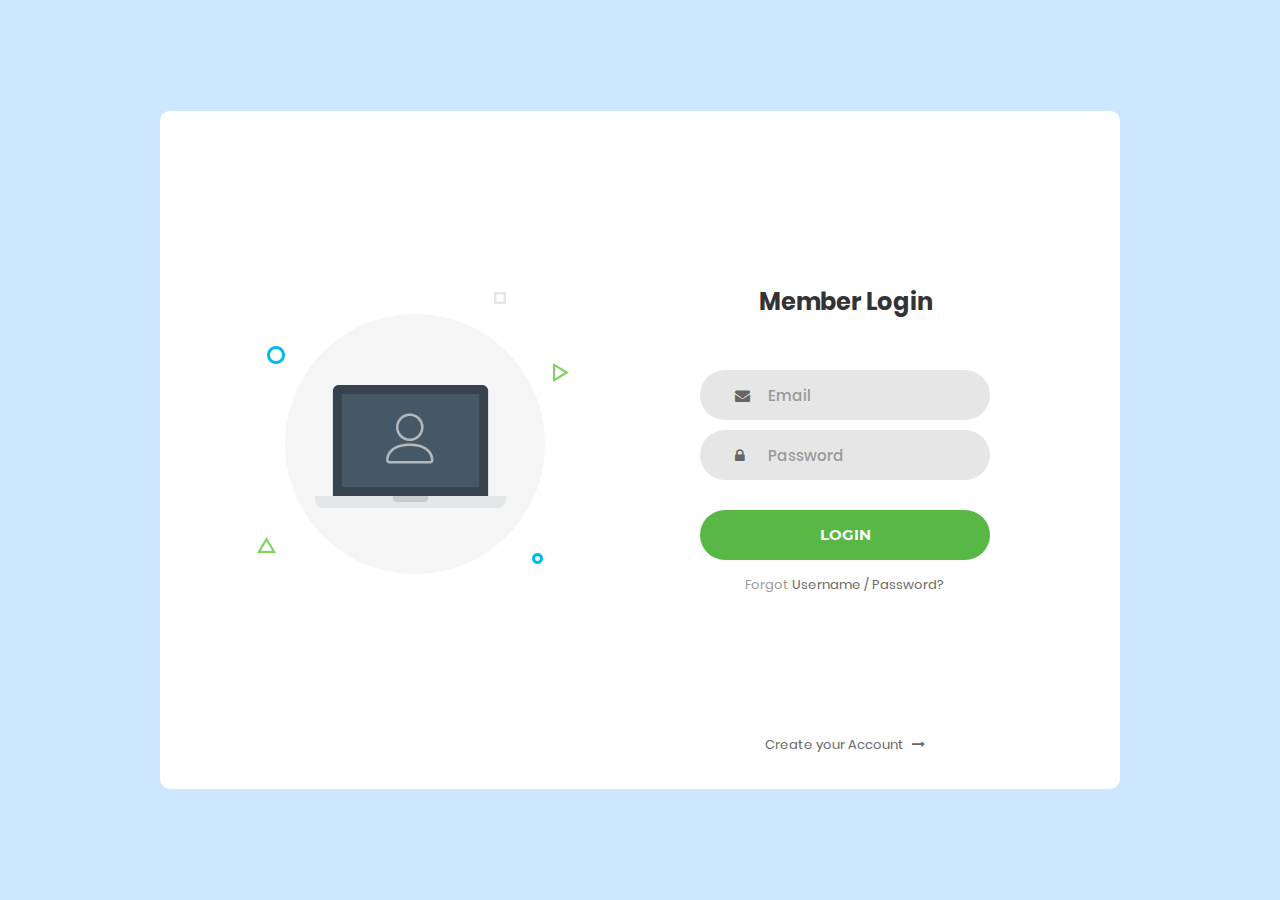
<file: health/target/health-1.0-SNAPSHOT/Login/index.html>
<!DOCTYPE html>
<html lang="en">
<head>
	<title>Login V1</title>
	<meta charset="UTF-8" />
	<meta name="viewport" content="width=device-width, initial-scale=1" />
<!--===============================================================================================-->	
	<link rel="icon" type="image/png" href="images/icons/favicon.ico"/>
<!--===============================================================================================-->
	<link rel="stylesheet" type="text/css" href="vendor/bootstrap/css/bootstrap.min.css" />
<!--===============================================================================================-->
	<link rel="stylesheet" type="text/css" href="fonts/font-awesome-4.7.0/css/font-awesome.min.css" />
<!--===============================================================================================-->
	<link rel="stylesheet" type="text/css" href="vendor/animate/animate.css">
<!--===============================================================================================-->	
	<link rel="stylesheet" type="text/css" href="vendor/css-hamburgers/hamburgers.min.css" />
<!--===============================================================================================-->
	<link rel="stylesheet" type="text/css" href="vendor/select2/select2.min.css" />
<!--===============================================================================================-->
	<link rel="stylesheet" type="text/css" href="css/util.css" />
	<link rel="stylesheet" type="text/css" href="css/main.css" />
<!--===============================================================================================-->
</head>
<body>
	
	<div class="limiter">
		<div class="container-login100">
			<div class="wrap-login100">
				<div class="login100-pic js-tilt" data-tilt>
					<img src="images/img-01.png" alt="IMG" />
				</div>

				<form class="login100-form validate-form">
					<span class="login100-form-title">
						Member Login
					</span>

					<div class="wrap-input100 validate-input" data-validate = "Valid email is required: ex@abc.xyz">
						<input class="input100" type="text" name="email" placeholder="Email" />
						<span class="focus-input100"></span>
						<span class="symbol-input100">
							<i class="fa fa-envelope" aria-hidden="true"></i>
						</span>
					</div>

					<div class="wrap-input100 validate-input" data-validate = "Password is required">
						<input class="input100" type="password" name="pass" placeholder="Password" />
						<span class="focus-input100"></span>
						<span class="symbol-input100">
							<i class="fa fa-lock" aria-hidden="true"></i>
						</span>
					</div>
					
					<div class="container-login100-form-btn">
						<button class="login100-form-btn">
							Login
						</button>
					</div>

					<div class="text-center p-t-12">
						<span class="txt1">
							Forgot
						</span>
						<a class="txt2" href="#">
							Username / Password?
						</a>
					</div>

					<div class="text-center p-t-136">
						<a class="txt2" href="#">
							Create your Account
							<i class="fa fa-long-arrow-right m-l-5" aria-hidden="true"></i>
						</a>
					</div>
				</form>
			</div>
		</div>
	</div>
	
	

	
<!--===============================================================================================-->	
	<script src="vendor/jquery/jquery-3.2.1.min.js"></script>
<!--===============================================================================================-->
	<script src="vendor/bootstrap/js/popper.js"></script>
	<script src="vendor/bootstrap/js/bootstrap.min.js"></script>
<!--===============================================================================================-->
	<script src="vendor/select2/select2.min.js"></script>
<!--===============================================================================================-->
	<script src="vendor/tilt/tilt.jquery.min.js"></script>
	<script >
		$('.js-tilt').tilt({
			scale: 1.1
		})
	</script>
<!--===============================================================================================-->
	<script src="js/main.js"></script>

</body>
</html>
</file>
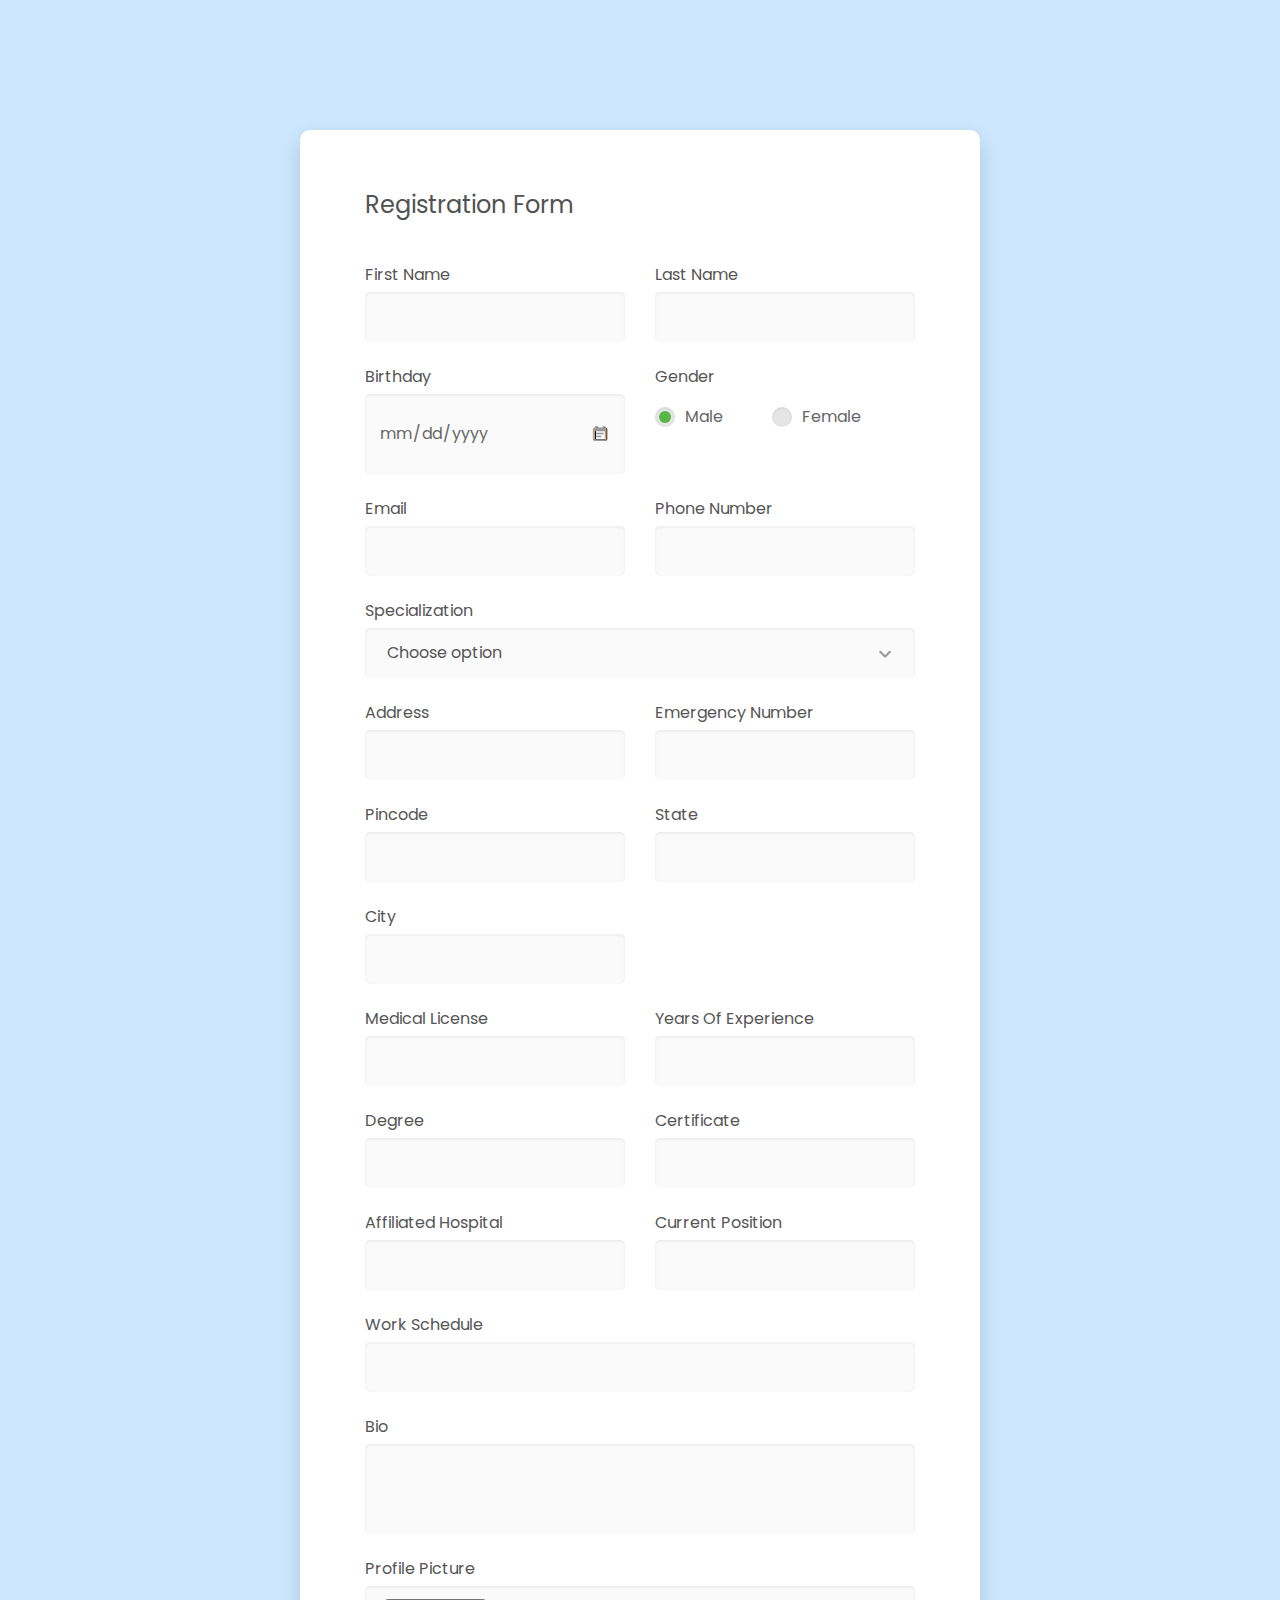
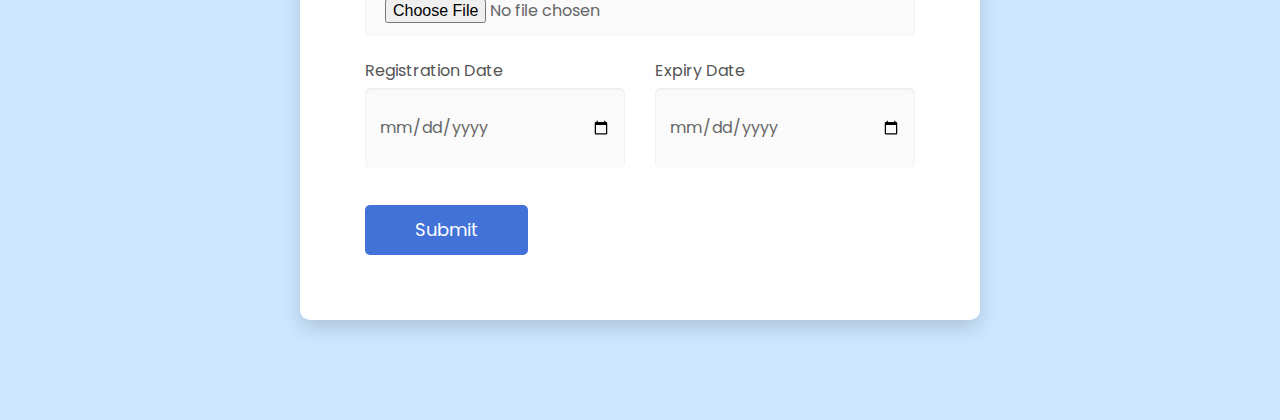
<file: health/target/health-1.0-SNAPSHOT/registration/index.html>
<!DOCTYPE html>
<html lang="en">

<head>
    <!-- Required meta tags-->
    <meta charset="UTF-8">
    <meta name="viewport" content="width=device-width, initial-scale=1, shrink-to-fit=no">
    <meta name="description" content="Colorlib Templates">
    <meta name="author" content="Colorlib">
    <meta name="keywords" content="Colorlib Templates">

    <!-- Title Page-->
    <title> Register </title>

    <!-- Icons font CSS-->
    <link href="vendor/mdi-font/css/material-design-iconic-font.min.css" rel="stylesheet" media="all">
    <link href="vendor/font-awesome-4.7/css/font-awesome.min.css" rel="stylesheet" media="all">
    <!-- Font special for pages-->
    <link href="https://fonts.googleapis.com/css?family=Poppins:100,100i,200,200i,300,300i,400,400i,500,500i,600,600i,700,700i,800,800i,900,900i" rel="stylesheet">

    <!-- Vendor CSS-->
    <link href="vendor/select2/select2.min.css" rel="stylesheet" media="all">
    <link href="vendor/datepicker/daterangepicker.css" rel="stylesheet" media="all">

    <!-- Main CSS-->
    <link href="css/main.css" rel="stylesheet" media="all">
</head>

<body>
    <div class="page-wrapper bg-gra-02 p-t-130 p-b-100 font-poppins">
    <div class="wrapper wrapper--w680">
        <div class="card card-4">
            <div class="card-body">
                <h2 class="title">Registration Form</h2>
                <form method="POST" enctype="multipart/form-data">
                    <!-- First and Last Name -->
                    <div class="row row-space">
                        <div class="col-2">
                            <div class="input-group">
                                <label class="label">First Name</label>
                                <input class="input--style-4" type="text" name="first_name" required>
                            </div>
                        </div>
                        <div class="col-2">
                            <div class="input-group">
                                <label class="label">Last Name</label>
                                <input class="input--style-4" type="text" name="last_name" required>
                            </div>
                        </div>
                    </div>

                    <!-- Birthday and Gender -->
                    <div class="row row-space">
                        <div class="col-2">
                            <div class="input-group">
                                <label class="label">Birthday</label>
                                <div class="input-group-icon">
                                    <input class="input--style-4 js-datepicker" type="date" name="birth_of_date" required>
                                    <i class="zmdi zmdi-calendar-note input-icon js-btn-calendar"></i>
                                </div>
                            </div>
                        </div>
                        <div class="col-2">
                            <div class="input-group">
                                <label class="label">Gender</label>
                                <div class="p-t-10">
                                    <label class="radio-container m-r-45">Male
                                        <input type="radio" checked="checked" name="gender">
                                        <span class="checkmark"></span>
                                    </label>
                                    <label class="radio-container">Female
                                        <input type="radio" name="gender">
                                        <span class="checkmark"></span>
                                    </label>
                                </div>
                            </div>
                        </div>
                    </div>

                    <!-- Email and Phone Number -->
                    <div class="row row-space">
                        <div class="col-2">
                            <div class="input-group">
                                <label class="label">Email</label>
                                <input class="input--style-4" type="email" name="email" required>
                            </div>
                        </div>
                        <div class="col-2">
                            <div class="input-group">
                                <label class="label">Phone Number</label>
                                <input class="input--style-4" type="text" name="phone" required>
                            </div>
                        </div>
                    </div>

                    <!-- Specialization -->
                    <div class="input-group">
                        <label class="label">Specialization</label>
                        <div class="rs-select2 js-select-simple select--no-search">
                            <select name="specialization">
                                <option disabled="disabled" selected="selected">Choose option</option>
                                <option>Specialization 1</option>
                                <option>Specialization 2</option>
                                <option>Specialization 3</option>
                            </select>
                            <div class="select-dropdown"></div>
                        </div>
                    </div>

                    <!-- Address and Emergency Number -->
                    <div class="row row-space">
                        <div class="col-2">
                            <div class="input-group">
                                <label class="label">Address</label>
                                <input class="input--style-4" type="text" name="address" required>
                            </div>
                        </div>
                        <div class="col-2">
                            <div class="input-group">
                                <label class="label">Emergency Number</label>
                                <input class="input--style-4" type="text" name="emergency_no" required>
                            </div>
                        </div>
                    </div>

                    <!-- Pincode, State, and City -->
                    <div class="row row-space">
                        <div class="col-2">
                            <div class="input-group">
                                <label class="label">Pincode</label>
                                <input class="input--style-4" type="text" name="pincode" required>
                            </div>
                        </div>
                        <div class="col-2">
                            <div class="input-group">
                                <label class="label">State</label>
                                <input class="input--style-4" type="text" name="state" required>
                            </div>
                        </div>
                    </div>
                    <div class="row row-space">
                        <div class="col-2">
                            <div class="input-group">
                                <label class="label">City</label>
                                <input class="input--style-4" type="text" name="city" required>
                            </div>
                        </div>
                    </div>

                    <!-- Medical License and Years of Experience -->
                    <div class="row row-space">
                        <div class="col-2">
                            <div class="input-group">
                                <label class="label">Medical License</label>
                                <input class="input--style-4" type="text" name="medical_licence" required>
                            </div>
                        </div>
                        <div class="col-2">
                            <div class="input-group">
                                <label class="label">Years of Experience</label>
                                <input class="input--style-4" type="text" name="year_of_experience" required>
                            </div>
                        </div>
                    </div>

                    <!-- Degree and Certificate -->
                    <div class="row row-space">
                        <div class="col-2">
                            <div class="input-group">
                                <label class="label">Degree</label>
                                <input class="input--style-4" type="text" name="degree" required>
                            </div>
                        </div>
                        <div class="col-2">
                            <div class="input-group">
                                <label class="label">Certificate</label>
                                <input class="input--style-4" type="text" name="certificate" required>
                            </div>
                        </div>
                    </div>

                    <!-- Affiliated Hospital and Current Position -->
                    <div class="row row-space">
                        <div class="col-2">
                            <div class="input-group">
                                <label class="label">Affiliated Hospital</label>
                                <input class="input--style-4" type="text" name="affilicate_hospital" required>
                            </div>
                        </div>
                        <div class="col-2">
                            <div class="input-group">
                                <label class="label">Current Position</label>
                                <input class="input--style-4" type="text" name="current_position" required>
                            </div>
                        </div>
                    </div>

                    <!-- Work Schedule -->
                    <div class="input-group">
                        <label class="label">Work Schedule</label>
                        <input class="input--style-4" type="text" name="work_schedule"  required>
                    </div>

                    <!-- Bio -->
                    <div class="input-group">
                        <label class="label">Bio</label>
                        <input class="input--style-4" type="text" name="Bio" style="height:90px;width:100%;"  required>
                    </div>

                    <!-- Profile Image -->
                    <div class="input-group">
                        <label class="label">Profile Picture</label>
                        <input class="input--style-4" type="file" name="profile" accept="image/*" required>
                    </div>

                    <!-- Registration Date and Expiry Date -->
                    <div class="row row-space">
                        <div class="col-2">
                            <div class="input-group">
                                <label class="label">Registration Date</label>
                                <input class="input--style-4" type="date" name="registration_date" required>
                            </div>
                        </div>
                        <div class="col-2">
                            <div class="input-group">
                                <label class="label">Expiry Date</label>
                                <input class="input--style-4" type="date" name="expiry_date" required>
                            </div>
                        </div>
                    </div>

                    <!-- Submit Button -->
                    <div class="p-t-15">
                        <button class="btn btn--radius-2 btn--blue" type="submit">Submit</button>
                    </div>
                </form>
            </div>
        </div>
    </div>
</div>


    <!-- Jquery JS-->
    <script src="vendor/jquery/jquery.min.js"></script>
    <!-- Vendor JS-->
    <script src="vendor/select2/select2.min.js"></script>
    <script src="vendor/datepicker/moment.min.js"></script>
    <script src="vendor/datepicker/daterangepicker.js"></script>

    <!-- Main JS-->
    <script src="js/global.js"></script>

</body><!-- This templates was made by Colorlib (https://colorlib.com) -->

</html>
<!-- end document-->
</file>
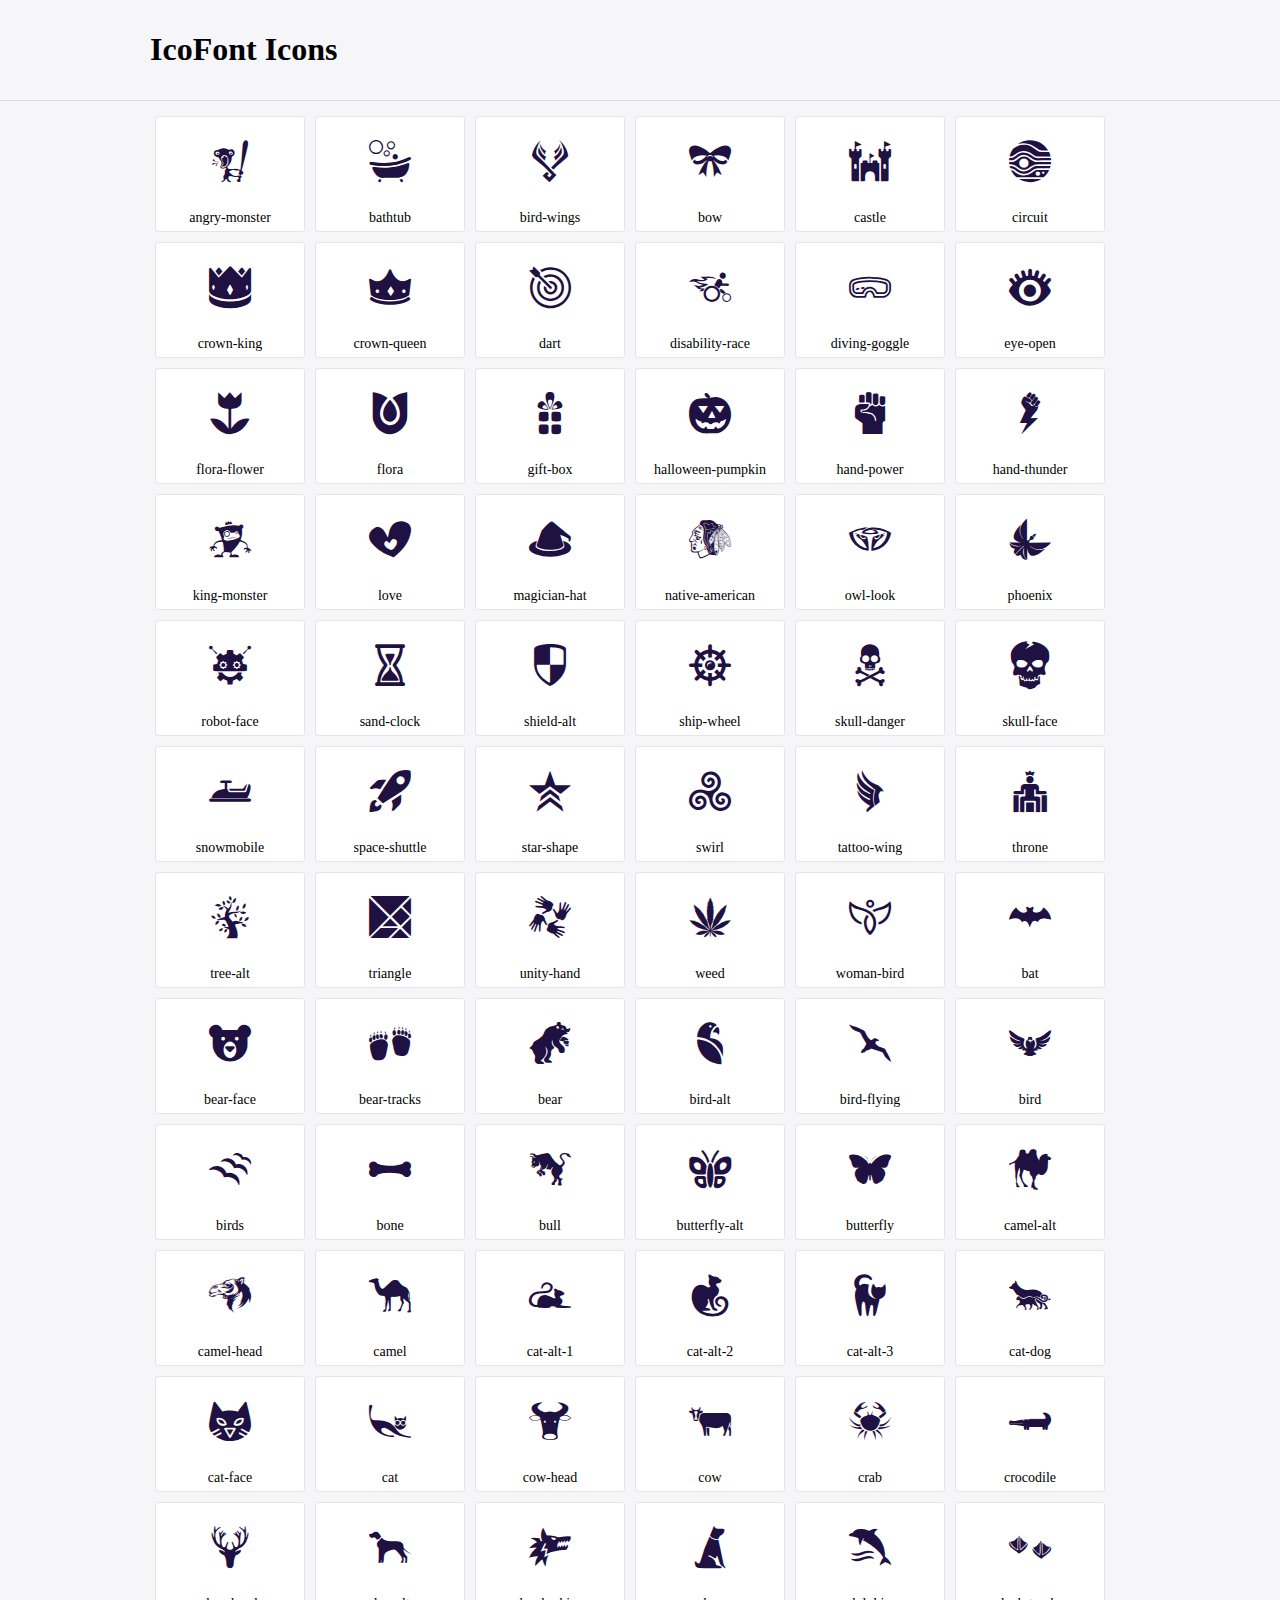
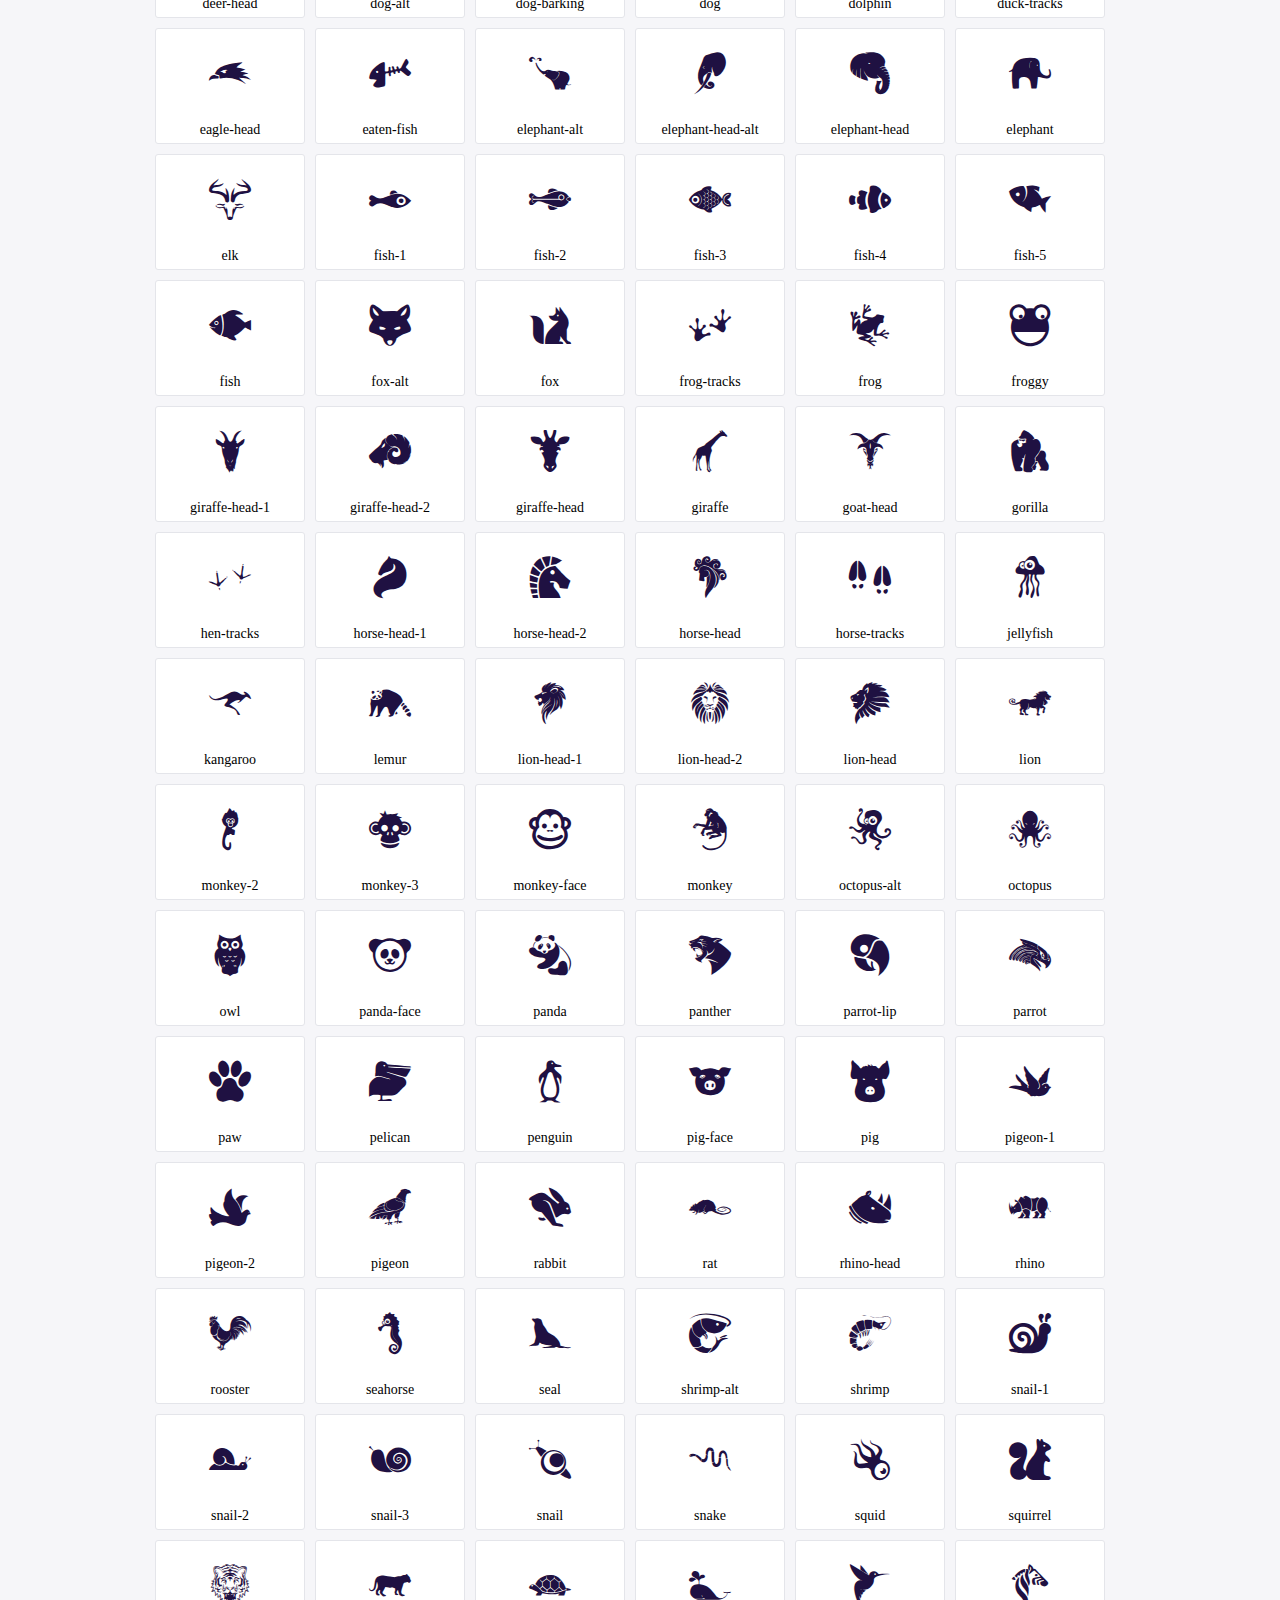
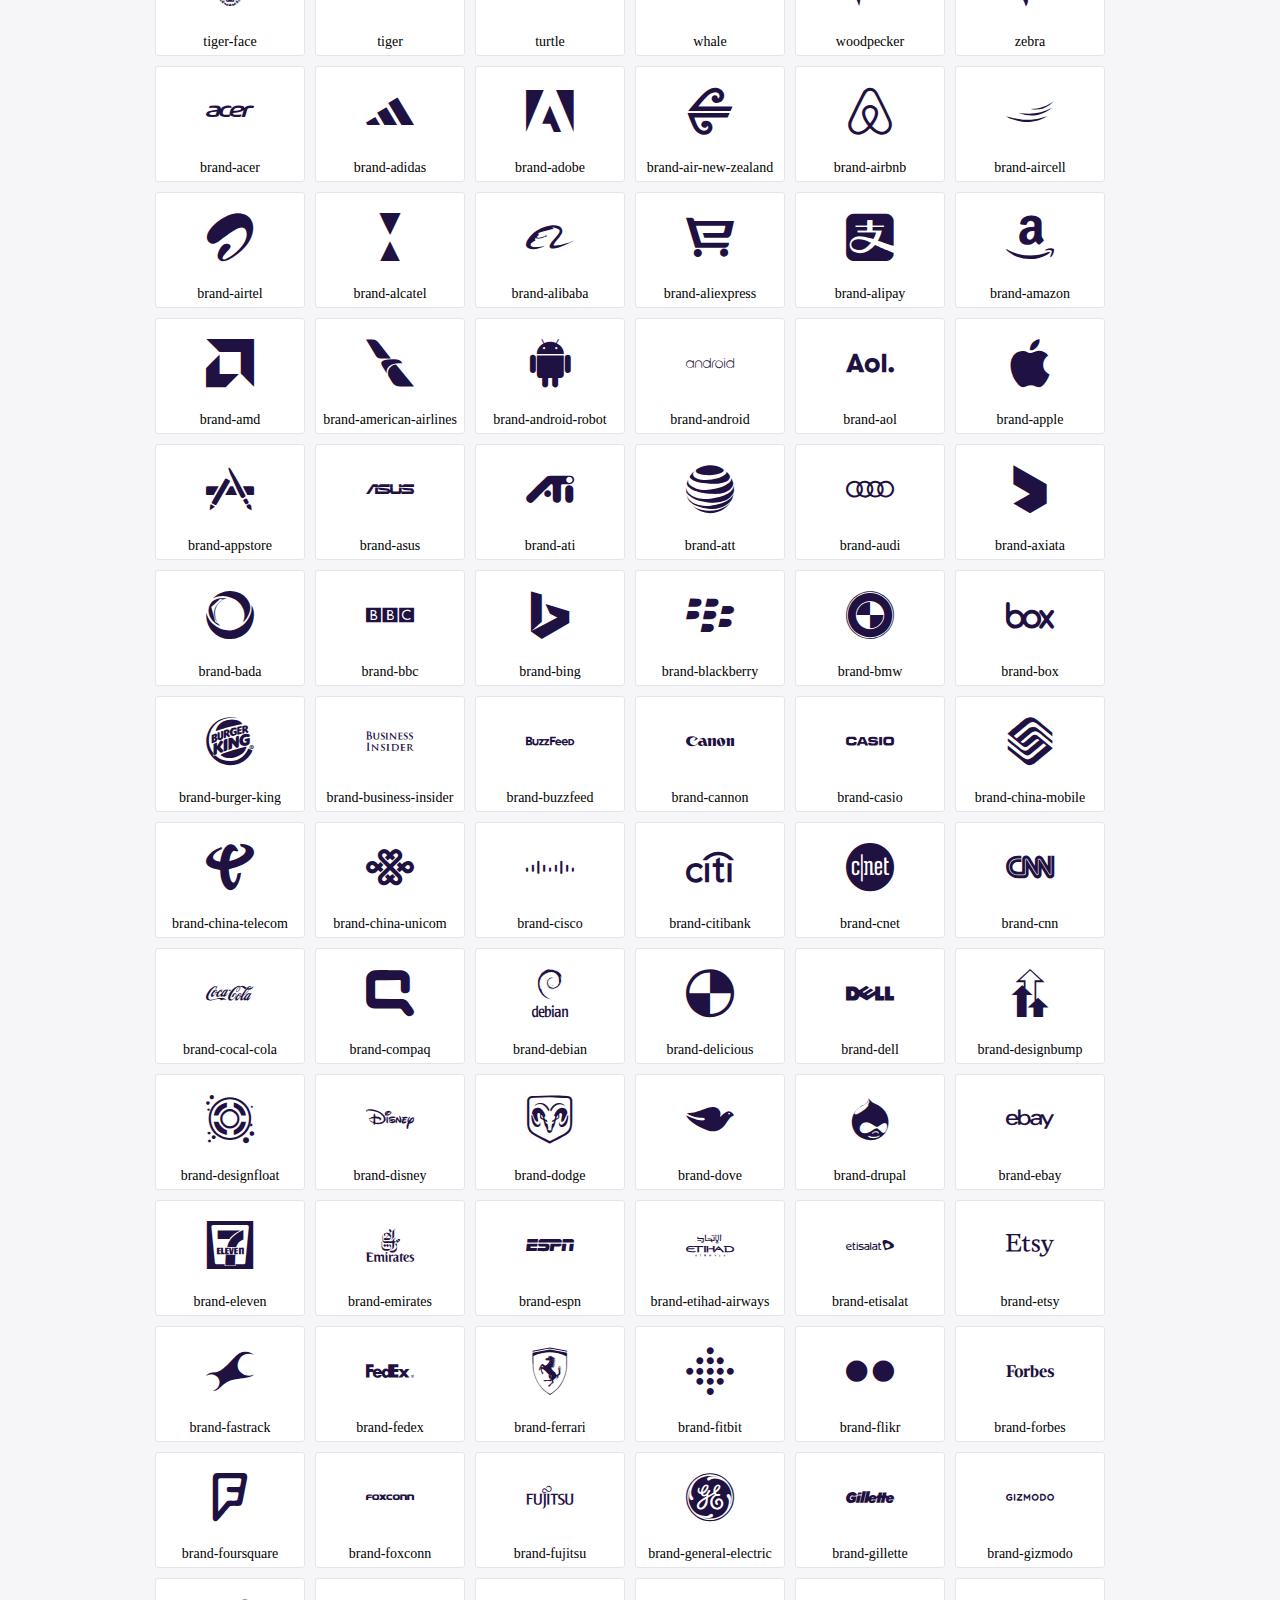
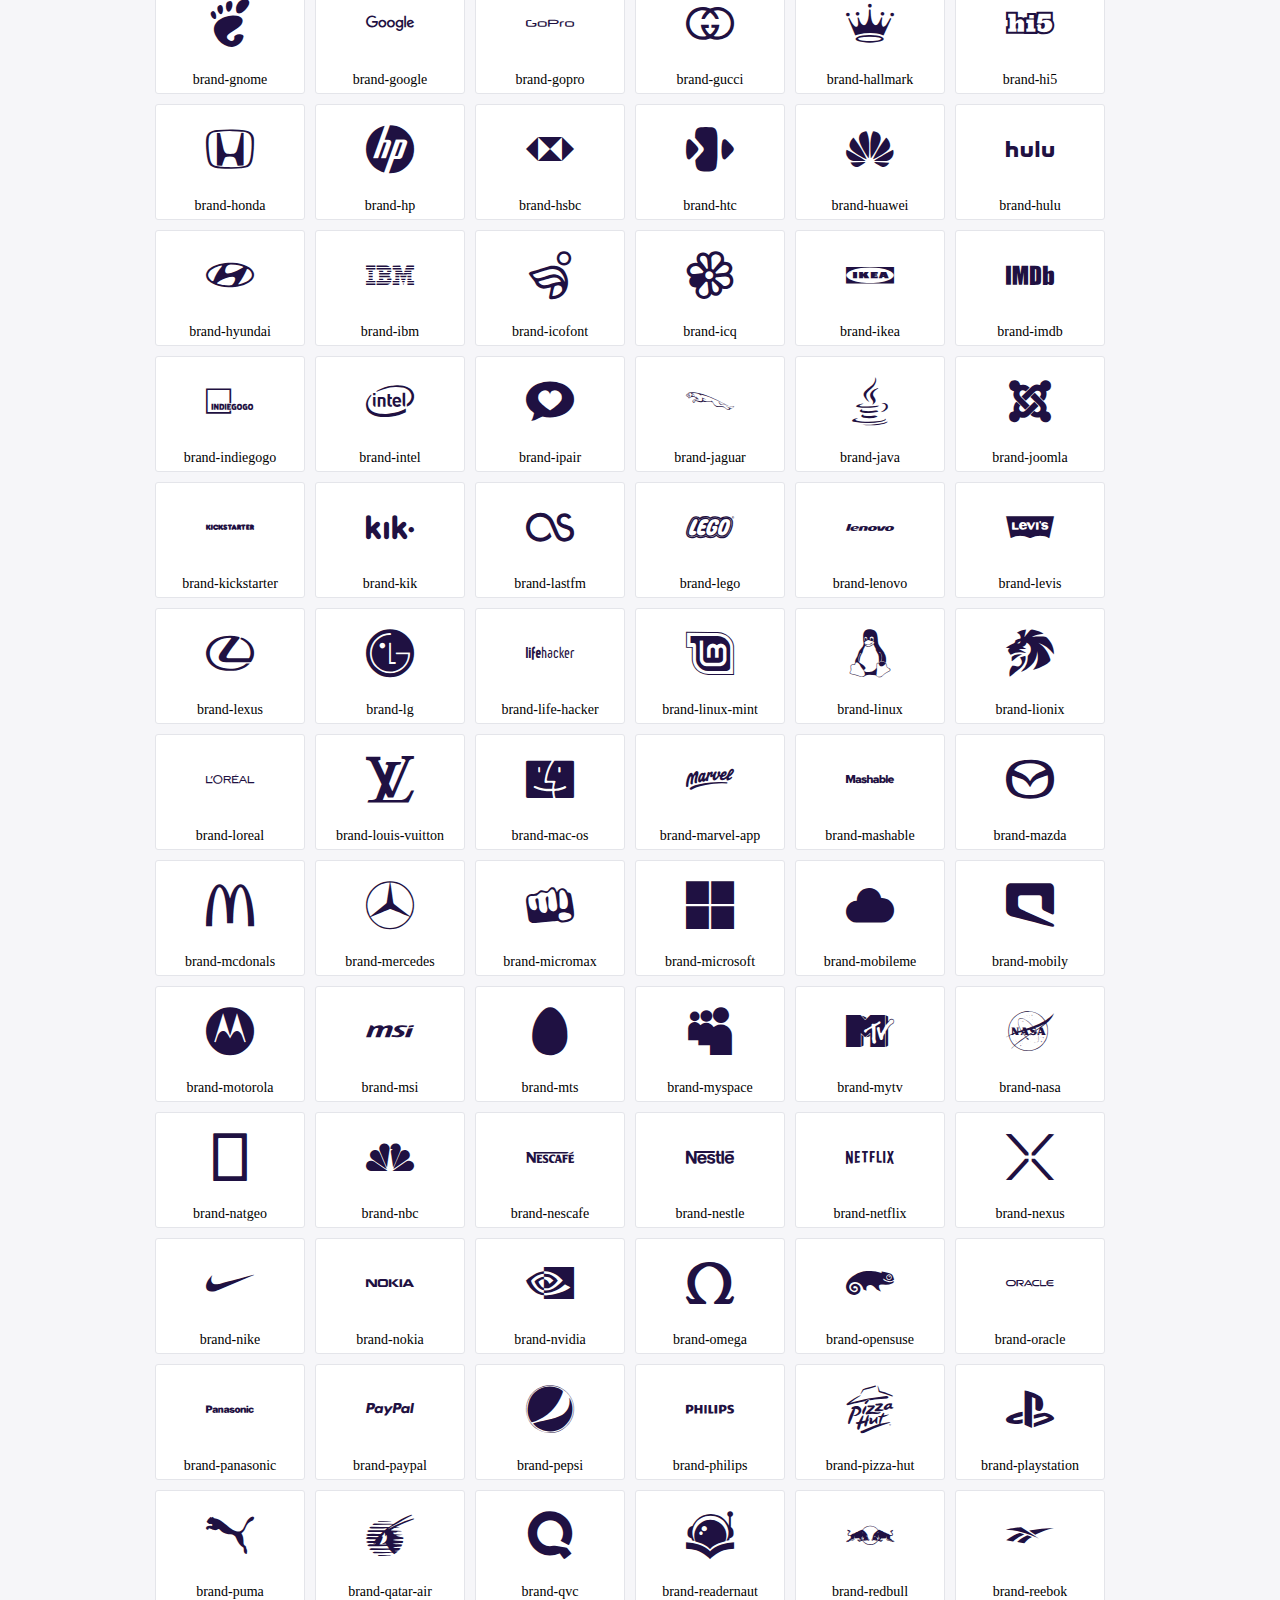
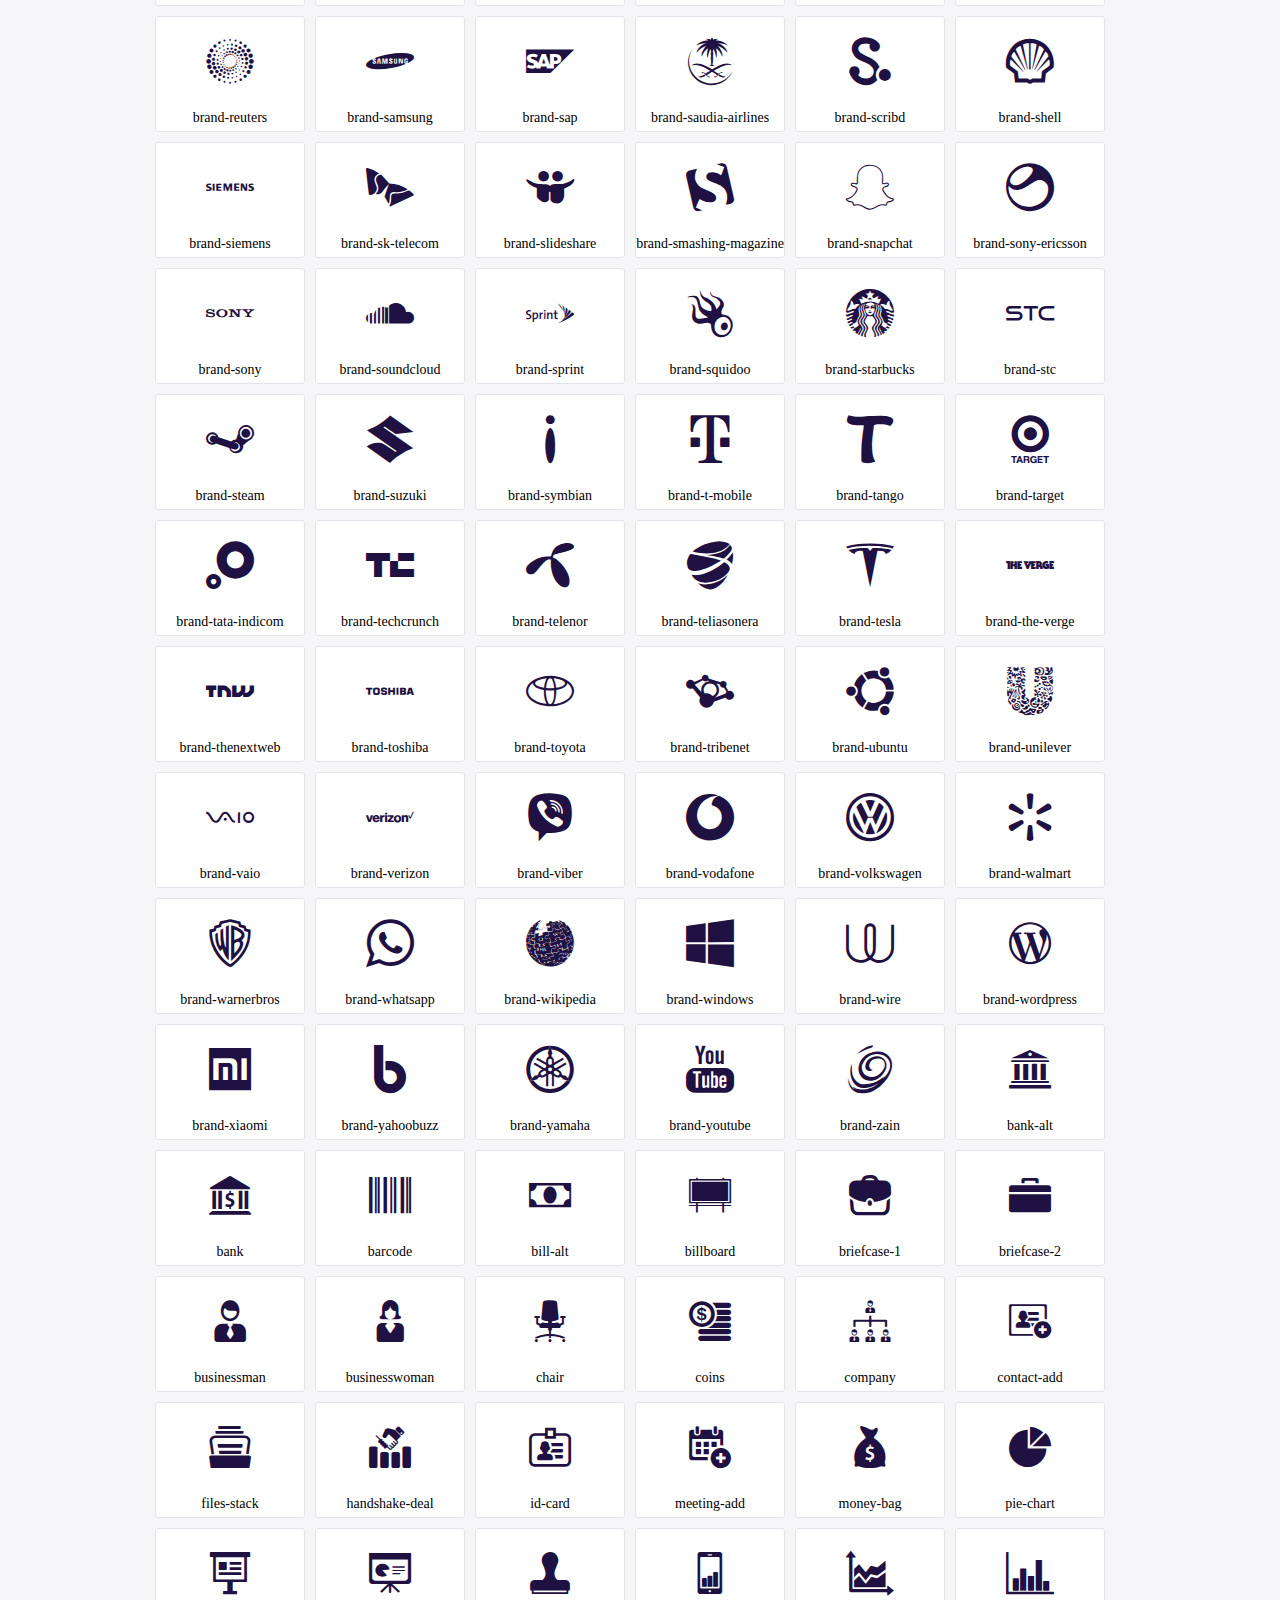
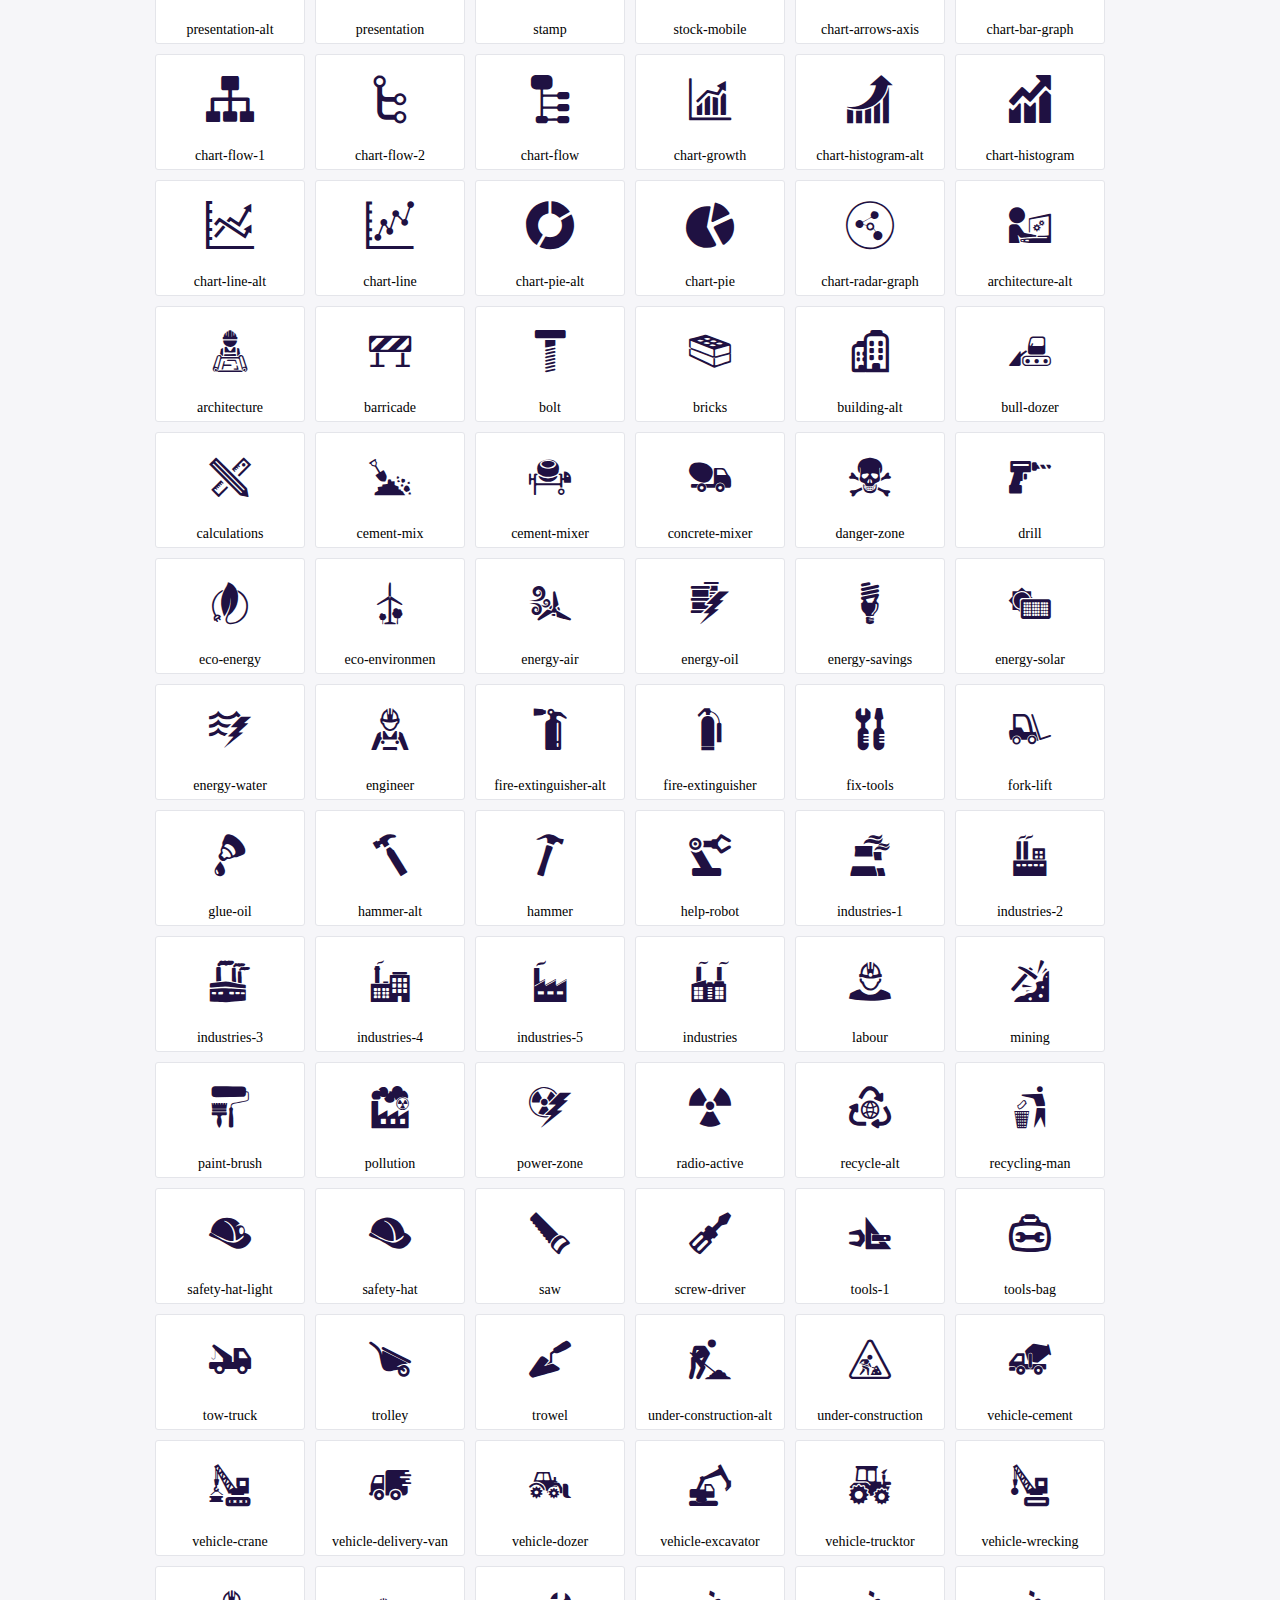
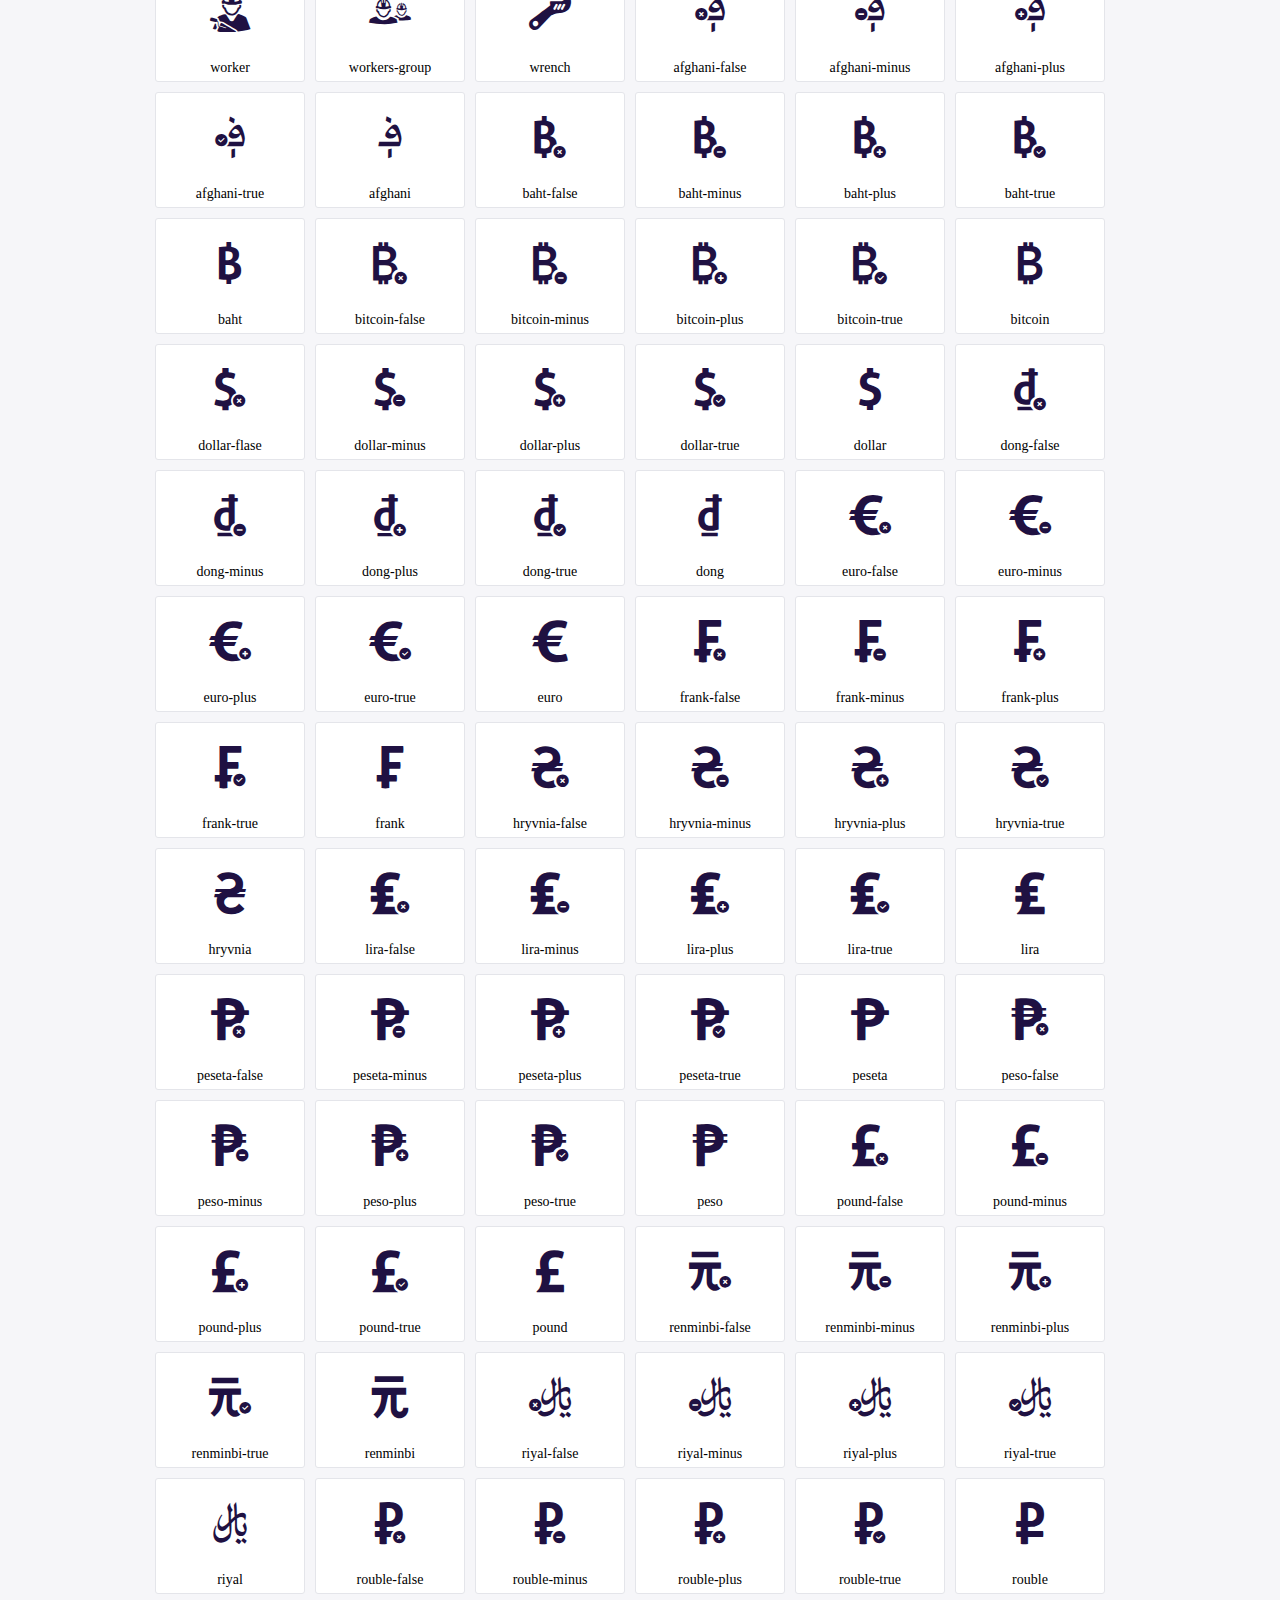
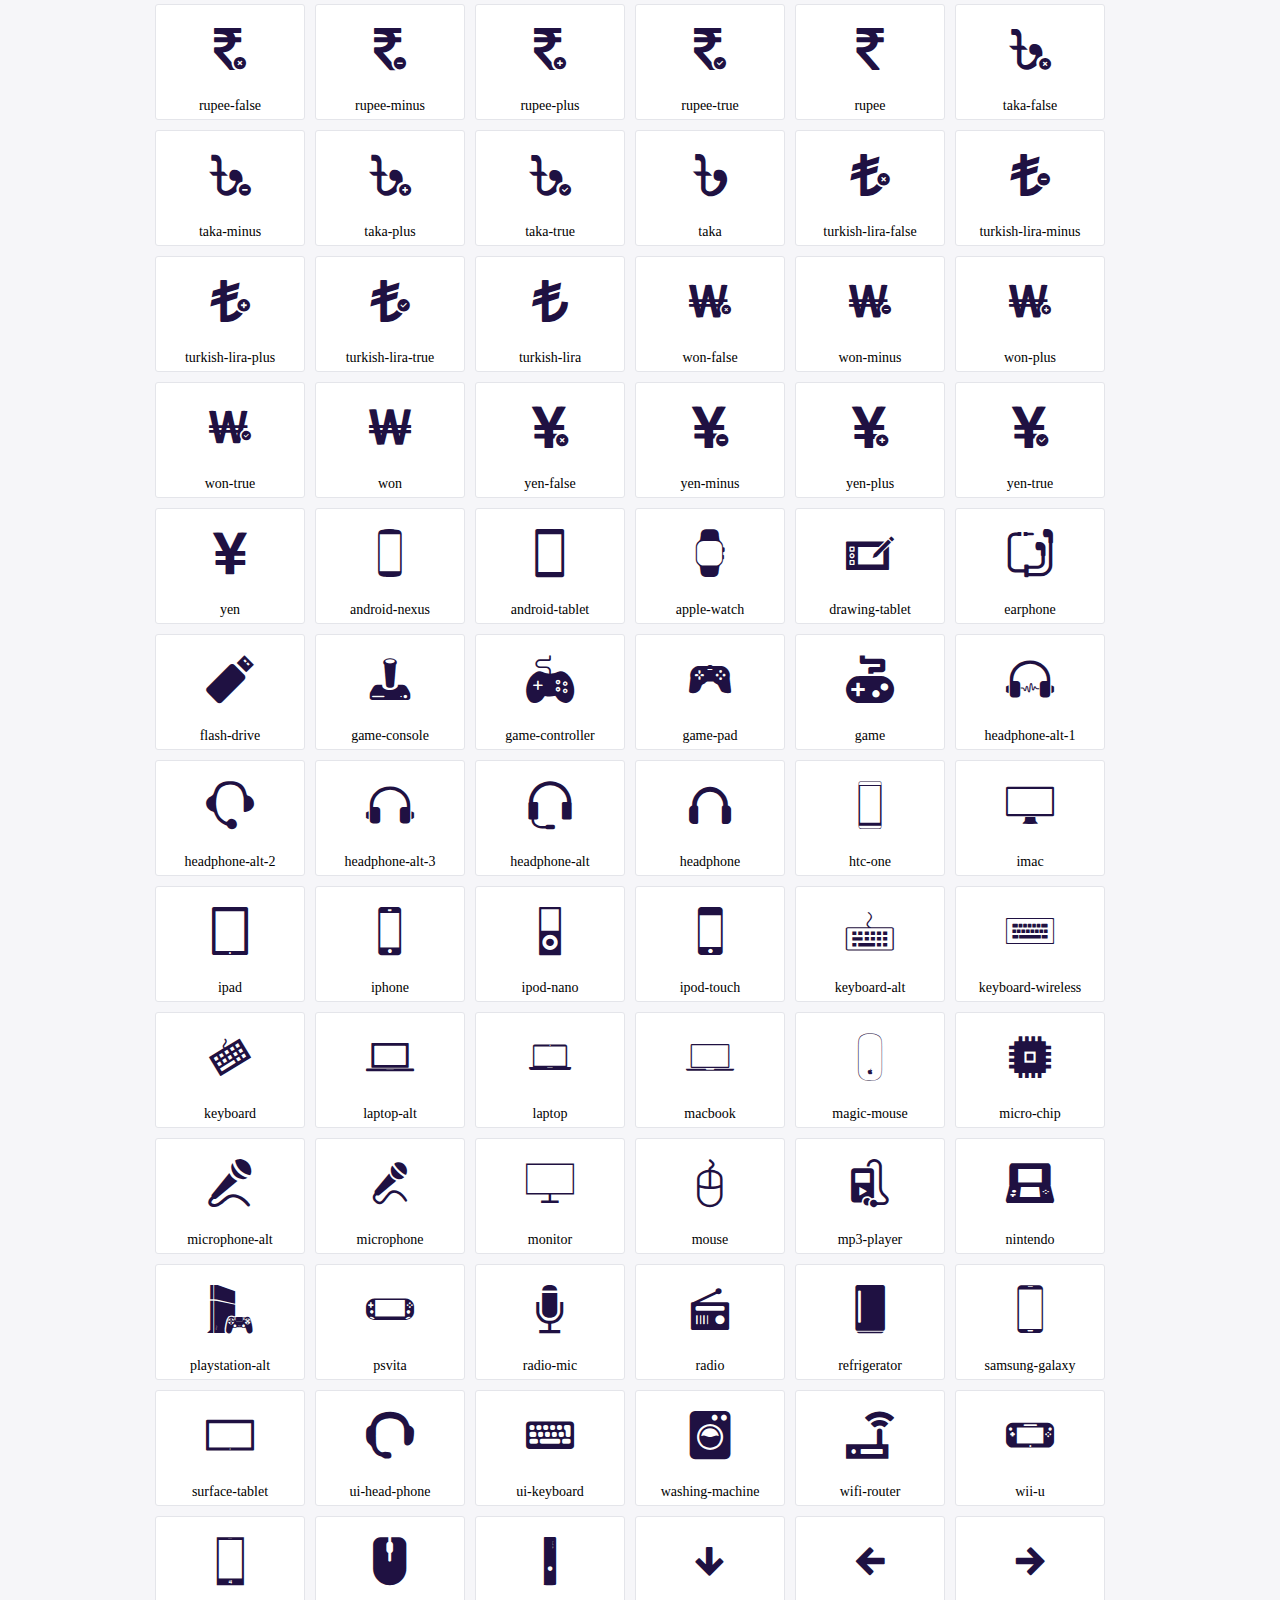
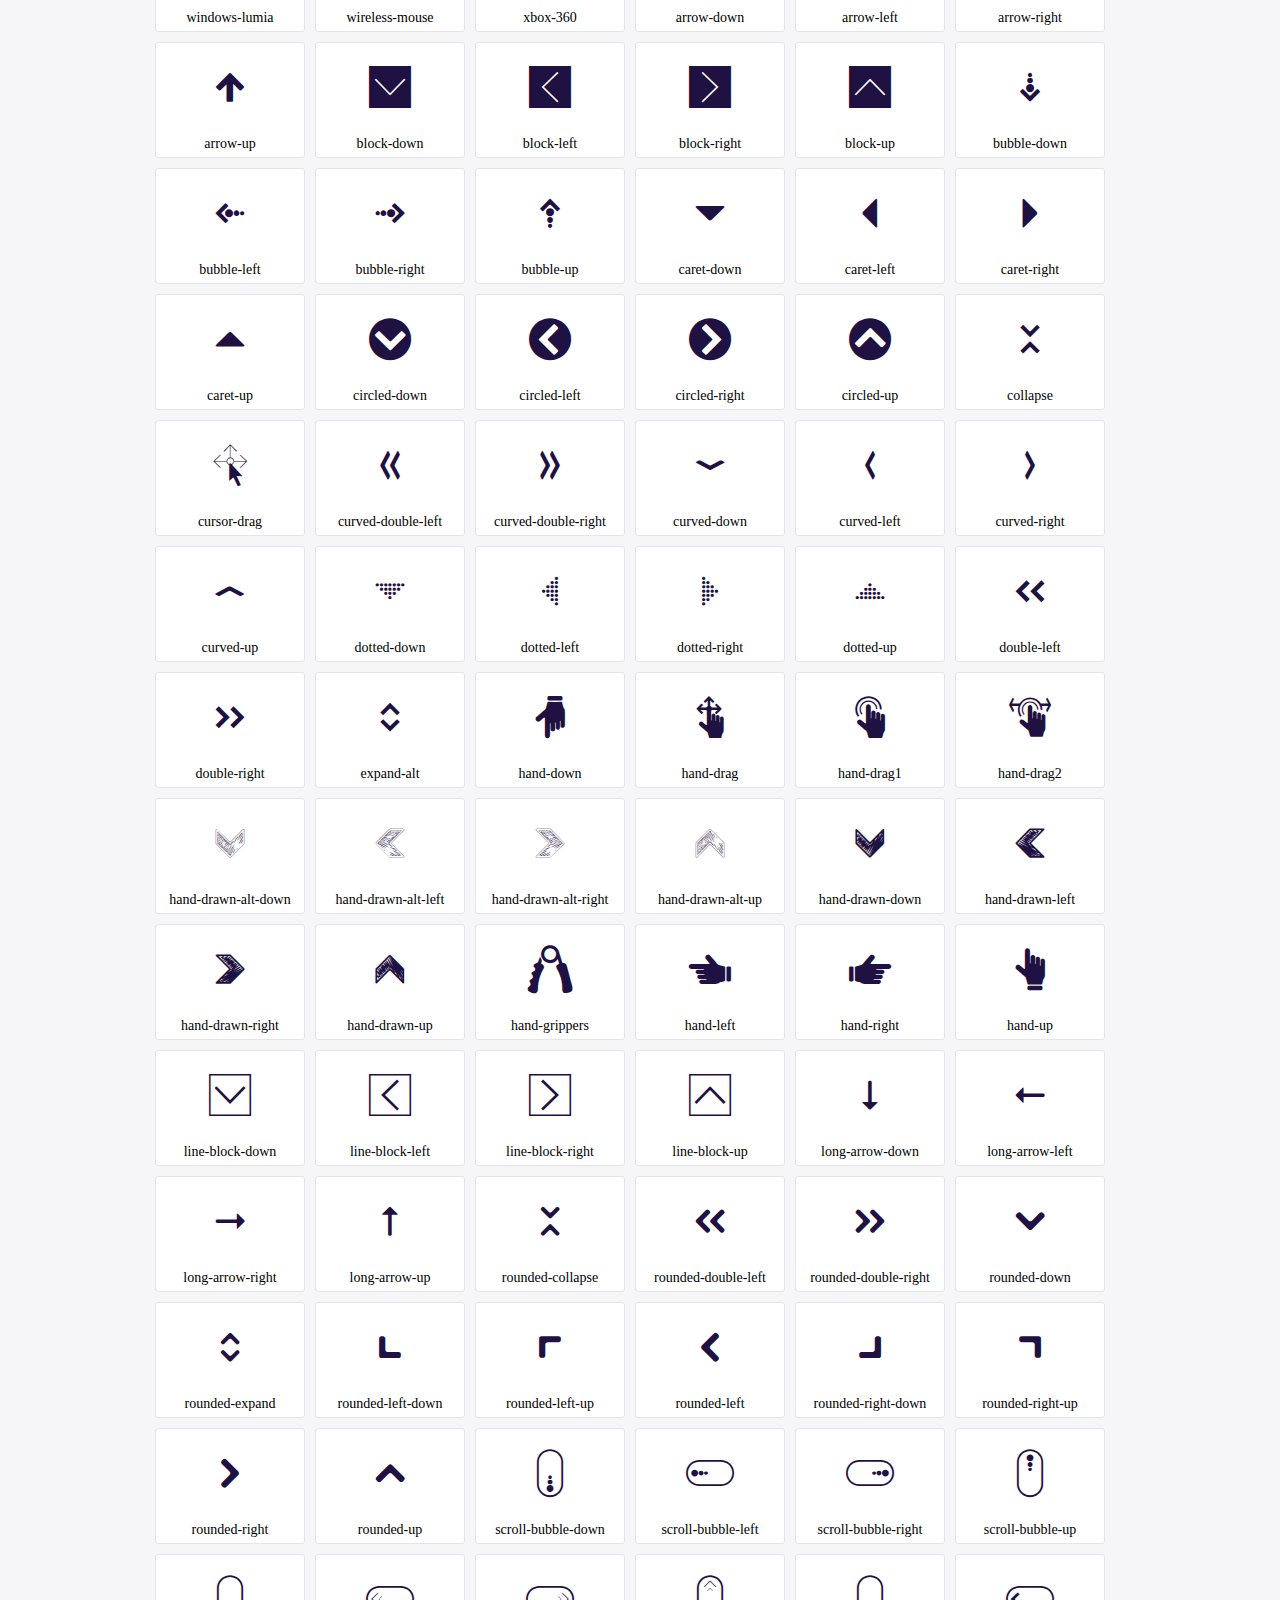
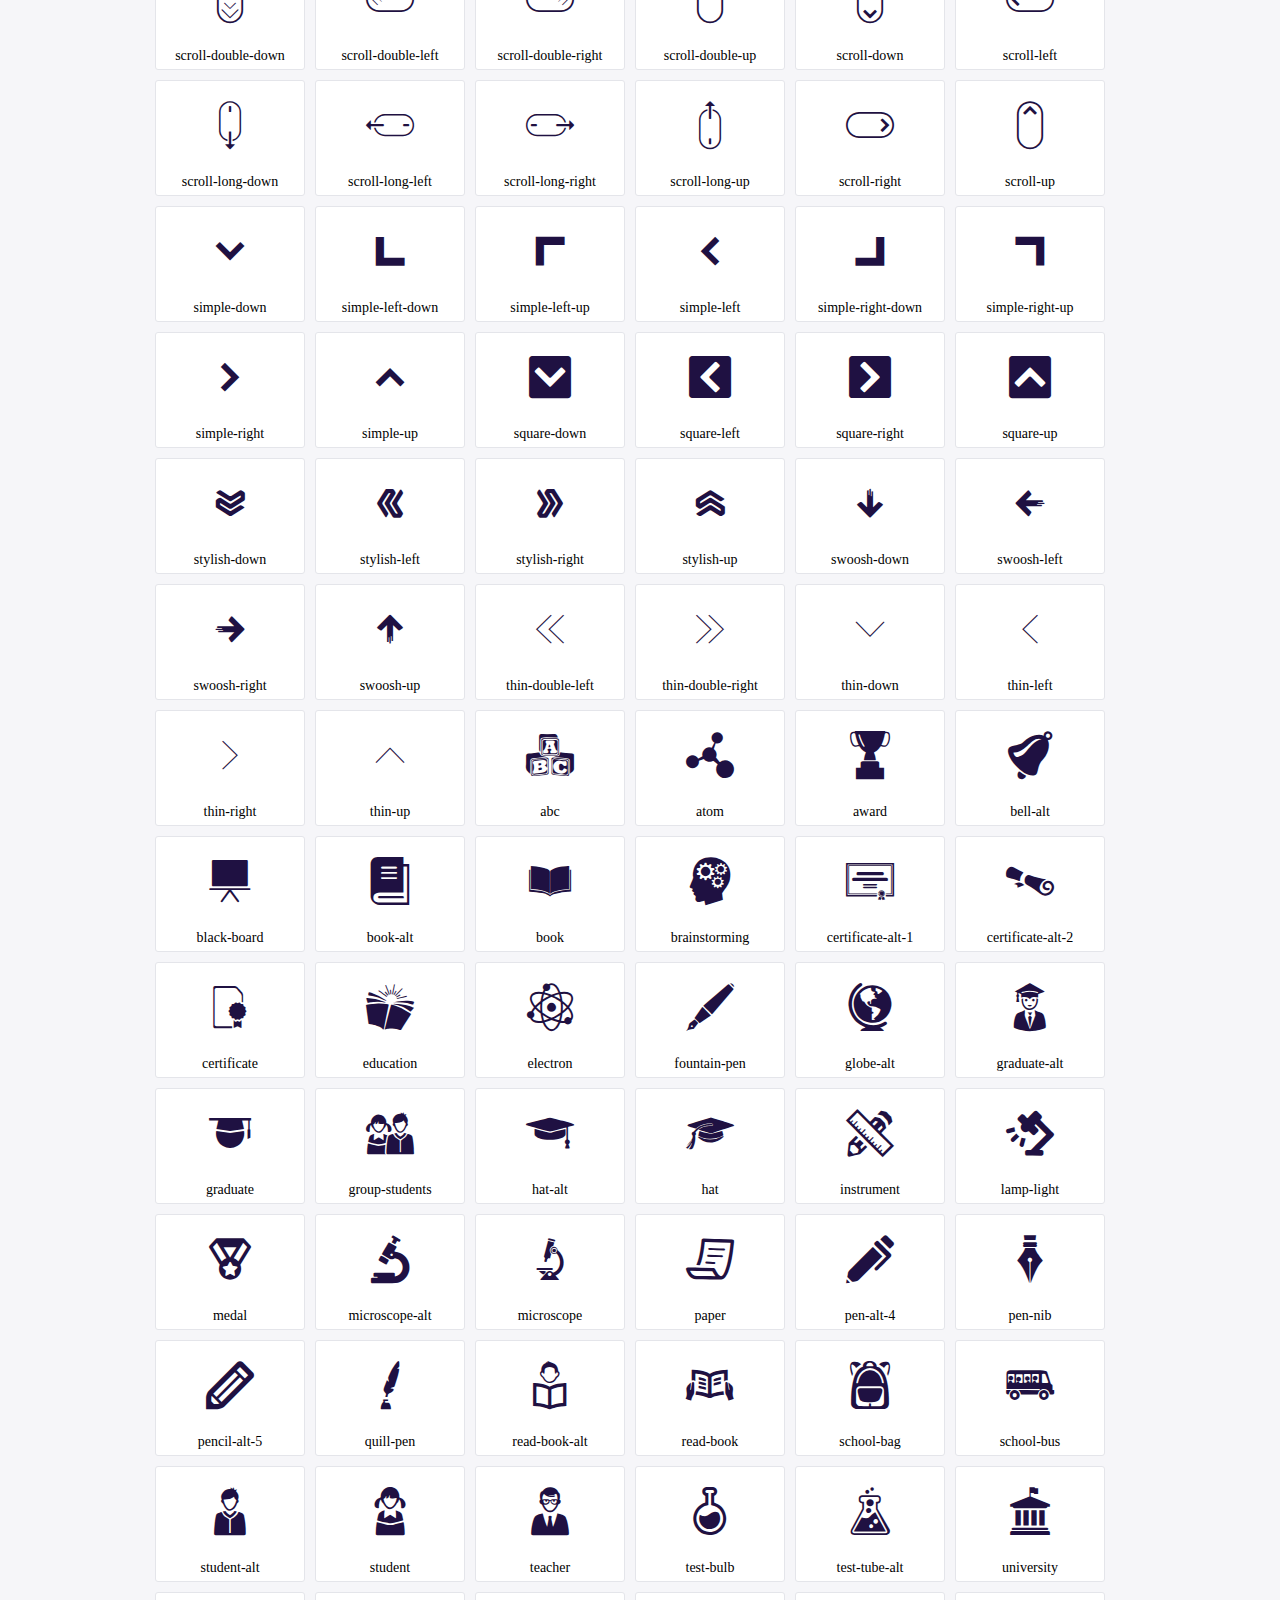
<file: health/target/health-1.0-SNAPSHOT/user/plugins/icofont/demo.html>
<!DOCTYPE html>
	<html>
	<head>
		<meta charset="utf-8">
		<title>Examples | IcoFont</title>
		<link rel="stylesheet" type="text/css" href="./icofont.min.css">
		<style type="text/css">
			body {
				margin: 0;
				padding: 0;
				background: #F6F6F9;
			}
			.header {
				border-bottom: 1px solid #DCDCE1;
				padding: 10px 0;
				margin-bottom: 10px;
			}
			.container {
				width: 980px;
				margin: 0 auto;
			}
			.ico-title {
				font-size: 2em;
			}
			.iconlist {
				margin: 0;
				padding: 0;
				list-style: none;
				text-align: center;
				width: 100%;
				display: flex;
				flex-wrap: wrap;
				flex-direction: row;
			}
			.iconlist li {
				position: relative;
				margin: 5px;
				width: 150px;
				cursor: pointer;
			}
			.iconlist li .icon-holder {
				position: relative;
				text-align: center;
				border-radius: 3px;
				overflow: hidden;
				padding-bottom: 5px;
				background: #ffffff;
				border: 1px solid #E4E5EA;
				transition: all 0.2s linear 0s;
			}
			.iconlist li .icon-holder:hover {
				background: #00C3DA;
				color: #ffffff;
			}
			.iconlist li .icon-holder:hover .icon i {
				color: #ffffff;
			}
			.iconlist li .icon-holder .icon {
				padding: 20px;
				text-align: center;
			}
			.iconlist li .icon-holder .icon i {
				font-size: 3em;
				color: #1F1142;
			}
			.iconlist li .icon-holder span {
				font-size: 14px;
				display: block;
				margin-top: 5px;
				border-radius: 3px;
			}
		</style>
	</head>
	<body>
	<div class="header">
		<div class="container">
			<h1 class="ico-title"> IcoFont Icons </h1>
		</div>
	</div>
	<div class="container">
		<ul class="iconlist">
		
		<li>
			<div class="icon-holder">
				<div class="icon"> 
					<i class="icofont-angry-monster"></i>
				</div> 
				<span> angry-monster </span>
			</div>
		</li>
		
		<li>
			<div class="icon-holder">
				<div class="icon"> 
					<i class="icofont-bathtub"></i>
				</div> 
				<span> bathtub </span>
			</div>
		</li>
		
		<li>
			<div class="icon-holder">
				<div class="icon"> 
					<i class="icofont-bird-wings"></i>
				</div> 
				<span> bird-wings </span>
			</div>
		</li>
		
		<li>
			<div class="icon-holder">
				<div class="icon"> 
					<i class="icofont-bow"></i>
				</div> 
				<span> bow </span>
			</div>
		</li>
		
		<li>
			<div class="icon-holder">
				<div class="icon"> 
					<i class="icofont-castle"></i>
				</div> 
				<span> castle </span>
			</div>
		</li>
		
		<li>
			<div class="icon-holder">
				<div class="icon"> 
					<i class="icofont-circuit"></i>
				</div> 
				<span> circuit </span>
			</div>
		</li>
		
		<li>
			<div class="icon-holder">
				<div class="icon"> 
					<i class="icofont-crown-king"></i>
				</div> 
				<span> crown-king </span>
			</div>
		</li>
		
		<li>
			<div class="icon-holder">
				<div class="icon"> 
					<i class="icofont-crown-queen"></i>
				</div> 
				<span> crown-queen </span>
			</div>
		</li>
		
		<li>
			<div class="icon-holder">
				<div class="icon"> 
					<i class="icofont-dart"></i>
				</div> 
				<span> dart </span>
			</div>
		</li>
		
		<li>
			<div class="icon-holder">
				<div class="icon"> 
					<i class="icofont-disability-race"></i>
				</div> 
				<span> disability-race </span>
			</div>
		</li>
		
		<li>
			<div class="icon-holder">
				<div class="icon"> 
					<i class="icofont-diving-goggle"></i>
				</div> 
				<span> diving-goggle </span>
			</div>
		</li>
		
		<li>
			<div class="icon-holder">
				<div class="icon"> 
					<i class="icofont-eye-open"></i>
				</div> 
				<span> eye-open </span>
			</div>
		</li>
		
		<li>
			<div class="icon-holder">
				<div class="icon"> 
					<i class="icofont-flora-flower"></i>
				</div> 
				<span> flora-flower </span>
			</div>
		</li>
		
		<li>
			<div class="icon-holder">
				<div class="icon"> 
					<i class="icofont-flora"></i>
				</div> 
				<span> flora </span>
			</div>
		</li>
		
		<li>
			<div class="icon-holder">
				<div class="icon"> 
					<i class="icofont-gift-box"></i>
				</div> 
				<span> gift-box </span>
			</div>
		</li>
		
		<li>
			<div class="icon-holder">
				<div class="icon"> 
					<i class="icofont-halloween-pumpkin"></i>
				</div> 
				<span> halloween-pumpkin </span>
			</div>
		</li>
		
		<li>
			<div class="icon-holder">
				<div class="icon"> 
					<i class="icofont-hand-power"></i>
				</div> 
				<span> hand-power </span>
			</div>
		</li>
		
		<li>
			<div class="icon-holder">
				<div class="icon"> 
					<i class="icofont-hand-thunder"></i>
				</div> 
				<span> hand-thunder </span>
			</div>
		</li>
		
		<li>
			<div class="icon-holder">
				<div class="icon"> 
					<i class="icofont-king-monster"></i>
				</div> 
				<span> king-monster </span>
			</div>
		</li>
		
		<li>
			<div class="icon-holder">
				<div class="icon"> 
					<i class="icofont-love"></i>
				</div> 
				<span> love </span>
			</div>
		</li>
		
		<li>
			<div class="icon-holder">
				<div class="icon"> 
					<i class="icofont-magician-hat"></i>
				</div> 
				<span> magician-hat </span>
			</div>
		</li>
		
		<li>
			<div class="icon-holder">
				<div class="icon"> 
					<i class="icofont-native-american"></i>
				</div> 
				<span> native-american </span>
			</div>
		</li>
		
		<li>
			<div class="icon-holder">
				<div class="icon"> 
					<i class="icofont-owl-look"></i>
				</div> 
				<span> owl-look </span>
			</div>
		</li>
		
		<li>
			<div class="icon-holder">
				<div class="icon"> 
					<i class="icofont-phoenix"></i>
				</div> 
				<span> phoenix </span>
			</div>
		</li>
		
		<li>
			<div class="icon-holder">
				<div class="icon"> 
					<i class="icofont-robot-face"></i>
				</div> 
				<span> robot-face </span>
			</div>
		</li>
		
		<li>
			<div class="icon-holder">
				<div class="icon"> 
					<i class="icofont-sand-clock"></i>
				</div> 
				<span> sand-clock </span>
			</div>
		</li>
		
		<li>
			<div class="icon-holder">
				<div class="icon"> 
					<i class="icofont-shield-alt"></i>
				</div> 
				<span> shield-alt </span>
			</div>
		</li>
		
		<li>
			<div class="icon-holder">
				<div class="icon"> 
					<i class="icofont-ship-wheel"></i>
				</div> 
				<span> ship-wheel </span>
			</div>
		</li>
		
		<li>
			<div class="icon-holder">
				<div class="icon"> 
					<i class="icofont-skull-danger"></i>
				</div> 
				<span> skull-danger </span>
			</div>
		</li>
		
		<li>
			<div class="icon-holder">
				<div class="icon"> 
					<i class="icofont-skull-face"></i>
				</div> 
				<span> skull-face </span>
			</div>
		</li>
		
		<li>
			<div class="icon-holder">
				<div class="icon"> 
					<i class="icofont-snowmobile"></i>
				</div> 
				<span> snowmobile </span>
			</div>
		</li>
		
		<li>
			<div class="icon-holder">
				<div class="icon"> 
					<i class="icofont-space-shuttle"></i>
				</div> 
				<span> space-shuttle </span>
			</div>
		</li>
		
		<li>
			<div class="icon-holder">
				<div class="icon"> 
					<i class="icofont-star-shape"></i>
				</div> 
				<span> star-shape </span>
			</div>
		</li>
		
		<li>
			<div class="icon-holder">
				<div class="icon"> 
					<i class="icofont-swirl"></i>
				</div> 
				<span> swirl </span>
			</div>
		</li>
		
		<li>
			<div class="icon-holder">
				<div class="icon"> 
					<i class="icofont-tattoo-wing"></i>
				</div> 
				<span> tattoo-wing </span>
			</div>
		</li>
		
		<li>
			<div class="icon-holder">
				<div class="icon"> 
					<i class="icofont-throne"></i>
				</div> 
				<span> throne </span>
			</div>
		</li>
		
		<li>
			<div class="icon-holder">
				<div class="icon"> 
					<i class="icofont-tree-alt"></i>
				</div> 
				<span> tree-alt </span>
			</div>
		</li>
		
		<li>
			<div class="icon-holder">
				<div class="icon"> 
					<i class="icofont-triangle"></i>
				</div> 
				<span> triangle </span>
			</div>
		</li>
		
		<li>
			<div class="icon-holder">
				<div class="icon"> 
					<i class="icofont-unity-hand"></i>
				</div> 
				<span> unity-hand </span>
			</div>
		</li>
		
		<li>
			<div class="icon-holder">
				<div class="icon"> 
					<i class="icofont-weed"></i>
				</div> 
				<span> weed </span>
			</div>
		</li>
		
		<li>
			<div class="icon-holder">
				<div class="icon"> 
					<i class="icofont-woman-bird"></i>
				</div> 
				<span> woman-bird </span>
			</div>
		</li>
		
		<li>
			<div class="icon-holder">
				<div class="icon"> 
					<i class="icofont-bat"></i>
				</div> 
				<span> bat </span>
			</div>
		</li>
		
		<li>
			<div class="icon-holder">
				<div class="icon"> 
					<i class="icofont-bear-face"></i>
				</div> 
				<span> bear-face </span>
			</div>
		</li>
		
		<li>
			<div class="icon-holder">
				<div class="icon"> 
					<i class="icofont-bear-tracks"></i>
				</div> 
				<span> bear-tracks </span>
			</div>
		</li>
		
		<li>
			<div class="icon-holder">
				<div class="icon"> 
					<i class="icofont-bear"></i>
				</div> 
				<span> bear </span>
			</div>
		</li>
		
		<li>
			<div class="icon-holder">
				<div class="icon"> 
					<i class="icofont-bird-alt"></i>
				</div> 
				<span> bird-alt </span>
			</div>
		</li>
		
		<li>
			<div class="icon-holder">
				<div class="icon"> 
					<i class="icofont-bird-flying"></i>
				</div> 
				<span> bird-flying </span>
			</div>
		</li>
		
		<li>
			<div class="icon-holder">
				<div class="icon"> 
					<i class="icofont-bird"></i>
				</div> 
				<span> bird </span>
			</div>
		</li>
		
		<li>
			<div class="icon-holder">
				<div class="icon"> 
					<i class="icofont-birds"></i>
				</div> 
				<span> birds </span>
			</div>
		</li>
		
		<li>
			<div class="icon-holder">
				<div class="icon"> 
					<i class="icofont-bone"></i>
				</div> 
				<span> bone </span>
			</div>
		</li>
		
		<li>
			<div class="icon-holder">
				<div class="icon"> 
					<i class="icofont-bull"></i>
				</div> 
				<span> bull </span>
			</div>
		</li>
		
		<li>
			<div class="icon-holder">
				<div class="icon"> 
					<i class="icofont-butterfly-alt"></i>
				</div> 
				<span> butterfly-alt </span>
			</div>
		</li>
		
		<li>
			<div class="icon-holder">
				<div class="icon"> 
					<i class="icofont-butterfly"></i>
				</div> 
				<span> butterfly </span>
			</div>
		</li>
		
		<li>
			<div class="icon-holder">
				<div class="icon"> 
					<i class="icofont-camel-alt"></i>
				</div> 
				<span> camel-alt </span>
			</div>
		</li>
		
		<li>
			<div class="icon-holder">
				<div class="icon"> 
					<i class="icofont-camel-head"></i>
				</div> 
				<span> camel-head </span>
			</div>
		</li>
		
		<li>
			<div class="icon-holder">
				<div class="icon"> 
					<i class="icofont-camel"></i>
				</div> 
				<span> camel </span>
			</div>
		</li>
		
		<li>
			<div class="icon-holder">
				<div class="icon"> 
					<i class="icofont-cat-alt-1"></i>
				</div> 
				<span> cat-alt-1 </span>
			</div>
		</li>
		
		<li>
			<div class="icon-holder">
				<div class="icon"> 
					<i class="icofont-cat-alt-2"></i>
				</div> 
				<span> cat-alt-2 </span>
			</div>
		</li>
		
		<li>
			<div class="icon-holder">
				<div class="icon"> 
					<i class="icofont-cat-alt-3"></i>
				</div> 
				<span> cat-alt-3 </span>
			</div>
		</li>
		
		<li>
			<div class="icon-holder">
				<div class="icon"> 
					<i class="icofont-cat-dog"></i>
				</div> 
				<span> cat-dog </span>
			</div>
		</li>
		
		<li>
			<div class="icon-holder">
				<div class="icon"> 
					<i class="icofont-cat-face"></i>
				</div> 
				<span> cat-face </span>
			</div>
		</li>
		
		<li>
			<div class="icon-holder">
				<div class="icon"> 
					<i class="icofont-cat"></i>
				</div> 
				<span> cat </span>
			</div>
		</li>
		
		<li>
			<div class="icon-holder">
				<div class="icon"> 
					<i class="icofont-cow-head"></i>
				</div> 
				<span> cow-head </span>
			</div>
		</li>
		
		<li>
			<div class="icon-holder">
				<div class="icon"> 
					<i class="icofont-cow"></i>
				</div> 
				<span> cow </span>
			</div>
		</li>
		
		<li>
			<div class="icon-holder">
				<div class="icon"> 
					<i class="icofont-crab"></i>
				</div> 
				<span> crab </span>
			</div>
		</li>
		
		<li>
			<div class="icon-holder">
				<div class="icon"> 
					<i class="icofont-crocodile"></i>
				</div> 
				<span> crocodile </span>
			</div>
		</li>
		
		<li>
			<div class="icon-holder">
				<div class="icon"> 
					<i class="icofont-deer-head"></i>
				</div> 
				<span> deer-head </span>
			</div>
		</li>
		
		<li>
			<div class="icon-holder">
				<div class="icon"> 
					<i class="icofont-dog-alt"></i>
				</div> 
				<span> dog-alt </span>
			</div>
		</li>
		
		<li>
			<div class="icon-holder">
				<div class="icon"> 
					<i class="icofont-dog-barking"></i>
				</div> 
				<span> dog-barking </span>
			</div>
		</li>
		
		<li>
			<div class="icon-holder">
				<div class="icon"> 
					<i class="icofont-dog"></i>
				</div> 
				<span> dog </span>
			</div>
		</li>
		
		<li>
			<div class="icon-holder">
				<div class="icon"> 
					<i class="icofont-dolphin"></i>
				</div> 
				<span> dolphin </span>
			</div>
		</li>
		
		<li>
			<div class="icon-holder">
				<div class="icon"> 
					<i class="icofont-duck-tracks"></i>
				</div> 
				<span> duck-tracks </span>
			</div>
		</li>
		
		<li>
			<div class="icon-holder">
				<div class="icon"> 
					<i class="icofont-eagle-head"></i>
				</div> 
				<span> eagle-head </span>
			</div>
		</li>
		
		<li>
			<div class="icon-holder">
				<div class="icon"> 
					<i class="icofont-eaten-fish"></i>
				</div> 
				<span> eaten-fish </span>
			</div>
		</li>
		
		<li>
			<div class="icon-holder">
				<div class="icon"> 
					<i class="icofont-elephant-alt"></i>
				</div> 
				<span> elephant-alt </span>
			</div>
		</li>
		
		<li>
			<div class="icon-holder">
				<div class="icon"> 
					<i class="icofont-elephant-head-alt"></i>
				</div> 
				<span> elephant-head-alt </span>
			</div>
		</li>
		
		<li>
			<div class="icon-holder">
				<div class="icon"> 
					<i class="icofont-elephant-head"></i>
				</div> 
				<span> elephant-head </span>
			</div>
		</li>
		
		<li>
			<div class="icon-holder">
				<div class="icon"> 
					<i class="icofont-elephant"></i>
				</div> 
				<span> elephant </span>
			</div>
		</li>
		
		<li>
			<div class="icon-holder">
				<div class="icon"> 
					<i class="icofont-elk"></i>
				</div> 
				<span> elk </span>
			</div>
		</li>
		
		<li>
			<div class="icon-holder">
				<div class="icon"> 
					<i class="icofont-fish-1"></i>
				</div> 
				<span> fish-1 </span>
			</div>
		</li>
		
		<li>
			<div class="icon-holder">
				<div class="icon"> 
					<i class="icofont-fish-2"></i>
				</div> 
				<span> fish-2 </span>
			</div>
		</li>
		
		<li>
			<div class="icon-holder">
				<div class="icon"> 
					<i class="icofont-fish-3"></i>
				</div> 
				<span> fish-3 </span>
			</div>
		</li>
		
		<li>
			<div class="icon-holder">
				<div class="icon"> 
					<i class="icofont-fish-4"></i>
				</div> 
				<span> fish-4 </span>
			</div>
		</li>
		
		<li>
			<div class="icon-holder">
				<div class="icon"> 
					<i class="icofont-fish-5"></i>
				</div> 
				<span> fish-5 </span>
			</div>
		</li>
		
		<li>
			<div class="icon-holder">
				<div class="icon"> 
					<i class="icofont-fish"></i>
				</div> 
				<span> fish </span>
			</div>
		</li>
		
		<li>
			<div class="icon-holder">
				<div class="icon"> 
					<i class="icofont-fox-alt"></i>
				</div> 
				<span> fox-alt </span>
			</div>
		</li>
		
		<li>
			<div class="icon-holder">
				<div class="icon"> 
					<i class="icofont-fox"></i>
				</div> 
				<span> fox </span>
			</div>
		</li>
		
		<li>
			<div class="icon-holder">
				<div class="icon"> 
					<i class="icofont-frog-tracks"></i>
				</div> 
				<span> frog-tracks </span>
			</div>
		</li>
		
		<li>
			<div class="icon-holder">
				<div class="icon"> 
					<i class="icofont-frog"></i>
				</div> 
				<span> frog </span>
			</div>
		</li>
		
		<li>
			<div class="icon-holder">
				<div class="icon"> 
					<i class="icofont-froggy"></i>
				</div> 
				<span> froggy </span>
			</div>
		</li>
		
		<li>
			<div class="icon-holder">
				<div class="icon"> 
					<i class="icofont-giraffe-head-1"></i>
				</div> 
				<span> giraffe-head-1 </span>
			</div>
		</li>
		
		<li>
			<div class="icon-holder">
				<div class="icon"> 
					<i class="icofont-giraffe-head-2"></i>
				</div> 
				<span> giraffe-head-2 </span>
			</div>
		</li>
		
		<li>
			<div class="icon-holder">
				<div class="icon"> 
					<i class="icofont-giraffe-head"></i>
				</div> 
				<span> giraffe-head </span>
			</div>
		</li>
		
		<li>
			<div class="icon-holder">
				<div class="icon"> 
					<i class="icofont-giraffe"></i>
				</div> 
				<span> giraffe </span>
			</div>
		</li>
		
		<li>
			<div class="icon-holder">
				<div class="icon"> 
					<i class="icofont-goat-head"></i>
				</div> 
				<span> goat-head </span>
			</div>
		</li>
		
		<li>
			<div class="icon-holder">
				<div class="icon"> 
					<i class="icofont-gorilla"></i>
				</div> 
				<span> gorilla </span>
			</div>
		</li>
		
		<li>
			<div class="icon-holder">
				<div class="icon"> 
					<i class="icofont-hen-tracks"></i>
				</div> 
				<span> hen-tracks </span>
			</div>
		</li>
		
		<li>
			<div class="icon-holder">
				<div class="icon"> 
					<i class="icofont-horse-head-1"></i>
				</div> 
				<span> horse-head-1 </span>
			</div>
		</li>
		
		<li>
			<div class="icon-holder">
				<div class="icon"> 
					<i class="icofont-horse-head-2"></i>
				</div> 
				<span> horse-head-2 </span>
			</div>
		</li>
		
		<li>
			<div class="icon-holder">
				<div class="icon"> 
					<i class="icofont-horse-head"></i>
				</div> 
				<span> horse-head </span>
			</div>
		</li>
		
		<li>
			<div class="icon-holder">
				<div class="icon"> 
					<i class="icofont-horse-tracks"></i>
				</div> 
				<span> horse-tracks </span>
			</div>
		</li>
		
		<li>
			<div class="icon-holder">
				<div class="icon"> 
					<i class="icofont-jellyfish"></i>
				</div> 
				<span> jellyfish </span>
			</div>
		</li>
		
		<li>
			<div class="icon-holder">
				<div class="icon"> 
					<i class="icofont-kangaroo"></i>
				</div> 
				<span> kangaroo </span>
			</div>
		</li>
		
		<li>
			<div class="icon-holder">
				<div class="icon"> 
					<i class="icofont-lemur"></i>
				</div> 
				<span> lemur </span>
			</div>
		</li>
		
		<li>
			<div class="icon-holder">
				<div class="icon"> 
					<i class="icofont-lion-head-1"></i>
				</div> 
				<span> lion-head-1 </span>
			</div>
		</li>
		
		<li>
			<div class="icon-holder">
				<div class="icon"> 
					<i class="icofont-lion-head-2"></i>
				</div> 
				<span> lion-head-2 </span>
			</div>
		</li>
		
		<li>
			<div class="icon-holder">
				<div class="icon"> 
					<i class="icofont-lion-head"></i>
				</div> 
				<span> lion-head </span>
			</div>
		</li>
		
		<li>
			<div class="icon-holder">
				<div class="icon"> 
					<i class="icofont-lion"></i>
				</div> 
				<span> lion </span>
			</div>
		</li>
		
		<li>
			<div class="icon-holder">
				<div class="icon"> 
					<i class="icofont-monkey-2"></i>
				</div> 
				<span> monkey-2 </span>
			</div>
		</li>
		
		<li>
			<div class="icon-holder">
				<div class="icon"> 
					<i class="icofont-monkey-3"></i>
				</div> 
				<span> monkey-3 </span>
			</div>
		</li>
		
		<li>
			<div class="icon-holder">
				<div class="icon"> 
					<i class="icofont-monkey-face"></i>
				</div> 
				<span> monkey-face </span>
			</div>
		</li>
		
		<li>
			<div class="icon-holder">
				<div class="icon"> 
					<i class="icofont-monkey"></i>
				</div> 
				<span> monkey </span>
			</div>
		</li>
		
		<li>
			<div class="icon-holder">
				<div class="icon"> 
					<i class="icofont-octopus-alt"></i>
				</div> 
				<span> octopus-alt </span>
			</div>
		</li>
		
		<li>
			<div class="icon-holder">
				<div class="icon"> 
					<i class="icofont-octopus"></i>
				</div> 
				<span> octopus </span>
			</div>
		</li>
		
		<li>
			<div class="icon-holder">
				<div class="icon"> 
					<i class="icofont-owl"></i>
				</div> 
				<span> owl </span>
			</div>
		</li>
		
		<li>
			<div class="icon-holder">
				<div class="icon"> 
					<i class="icofont-panda-face"></i>
				</div> 
				<span> panda-face </span>
			</div>
		</li>
		
		<li>
			<div class="icon-holder">
				<div class="icon"> 
					<i class="icofont-panda"></i>
				</div> 
				<span> panda </span>
			</div>
		</li>
		
		<li>
			<div class="icon-holder">
				<div class="icon"> 
					<i class="icofont-panther"></i>
				</div> 
				<span> panther </span>
			</div>
		</li>
		
		<li>
			<div class="icon-holder">
				<div class="icon"> 
					<i class="icofont-parrot-lip"></i>
				</div> 
				<span> parrot-lip </span>
			</div>
		</li>
		
		<li>
			<div class="icon-holder">
				<div class="icon"> 
					<i class="icofont-parrot"></i>
				</div> 
				<span> parrot </span>
			</div>
		</li>
		
		<li>
			<div class="icon-holder">
				<div class="icon"> 
					<i class="icofont-paw"></i>
				</div> 
				<span> paw </span>
			</div>
		</li>
		
		<li>
			<div class="icon-holder">
				<div class="icon"> 
					<i class="icofont-pelican"></i>
				</div> 
				<span> pelican </span>
			</div>
		</li>
		
		<li>
			<div class="icon-holder">
				<div class="icon"> 
					<i class="icofont-penguin"></i>
				</div> 
				<span> penguin </span>
			</div>
		</li>
		
		<li>
			<div class="icon-holder">
				<div class="icon"> 
					<i class="icofont-pig-face"></i>
				</div> 
				<span> pig-face </span>
			</div>
		</li>
		
		<li>
			<div class="icon-holder">
				<div class="icon"> 
					<i class="icofont-pig"></i>
				</div> 
				<span> pig </span>
			</div>
		</li>
		
		<li>
			<div class="icon-holder">
				<div class="icon"> 
					<i class="icofont-pigeon-1"></i>
				</div> 
				<span> pigeon-1 </span>
			</div>
		</li>
		
		<li>
			<div class="icon-holder">
				<div class="icon"> 
					<i class="icofont-pigeon-2"></i>
				</div> 
				<span> pigeon-2 </span>
			</div>
		</li>
		
		<li>
			<div class="icon-holder">
				<div class="icon"> 
					<i class="icofont-pigeon"></i>
				</div> 
				<span> pigeon </span>
			</div>
		</li>
		
		<li>
			<div class="icon-holder">
				<div class="icon"> 
					<i class="icofont-rabbit"></i>
				</div> 
				<span> rabbit </span>
			</div>
		</li>
		
		<li>
			<div class="icon-holder">
				<div class="icon"> 
					<i class="icofont-rat"></i>
				</div> 
				<span> rat </span>
			</div>
		</li>
		
		<li>
			<div class="icon-holder">
				<div class="icon"> 
					<i class="icofont-rhino-head"></i>
				</div> 
				<span> rhino-head </span>
			</div>
		</li>
		
		<li>
			<div class="icon-holder">
				<div class="icon"> 
					<i class="icofont-rhino"></i>
				</div> 
				<span> rhino </span>
			</div>
		</li>
		
		<li>
			<div class="icon-holder">
				<div class="icon"> 
					<i class="icofont-rooster"></i>
				</div> 
				<span> rooster </span>
			</div>
		</li>
		
		<li>
			<div class="icon-holder">
				<div class="icon"> 
					<i class="icofont-seahorse"></i>
				</div> 
				<span> seahorse </span>
			</div>
		</li>
		
		<li>
			<div class="icon-holder">
				<div class="icon"> 
					<i class="icofont-seal"></i>
				</div> 
				<span> seal </span>
			</div>
		</li>
		
		<li>
			<div class="icon-holder">
				<div class="icon"> 
					<i class="icofont-shrimp-alt"></i>
				</div> 
				<span> shrimp-alt </span>
			</div>
		</li>
		
		<li>
			<div class="icon-holder">
				<div class="icon"> 
					<i class="icofont-shrimp"></i>
				</div> 
				<span> shrimp </span>
			</div>
		</li>
		
		<li>
			<div class="icon-holder">
				<div class="icon"> 
					<i class="icofont-snail-1"></i>
				</div> 
				<span> snail-1 </span>
			</div>
		</li>
		
		<li>
			<div class="icon-holder">
				<div class="icon"> 
					<i class="icofont-snail-2"></i>
				</div> 
				<span> snail-2 </span>
			</div>
		</li>
		
		<li>
			<div class="icon-holder">
				<div class="icon"> 
					<i class="icofont-snail-3"></i>
				</div> 
				<span> snail-3 </span>
			</div>
		</li>
		
		<li>
			<div class="icon-holder">
				<div class="icon"> 
					<i class="icofont-snail"></i>
				</div> 
				<span> snail </span>
			</div>
		</li>
		
		<li>
			<div class="icon-holder">
				<div class="icon"> 
					<i class="icofont-snake"></i>
				</div> 
				<span> snake </span>
			</div>
		</li>
		
		<li>
			<div class="icon-holder">
				<div class="icon"> 
					<i class="icofont-squid"></i>
				</div> 
				<span> squid </span>
			</div>
		</li>
		
		<li>
			<div class="icon-holder">
				<div class="icon"> 
					<i class="icofont-squirrel"></i>
				</div> 
				<span> squirrel </span>
			</div>
		</li>
		
		<li>
			<div class="icon-holder">
				<div class="icon"> 
					<i class="icofont-tiger-face"></i>
				</div> 
				<span> tiger-face </span>
			</div>
		</li>
		
		<li>
			<div class="icon-holder">
				<div class="icon"> 
					<i class="icofont-tiger"></i>
				</div> 
				<span> tiger </span>
			</div>
		</li>
		
		<li>
			<div class="icon-holder">
				<div class="icon"> 
					<i class="icofont-turtle"></i>
				</div> 
				<span> turtle </span>
			</div>
		</li>
		
		<li>
			<div class="icon-holder">
				<div class="icon"> 
					<i class="icofont-whale"></i>
				</div> 
				<span> whale </span>
			</div>
		</li>
		
		<li>
			<div class="icon-holder">
				<div class="icon"> 
					<i class="icofont-woodpecker"></i>
				</div> 
				<span> woodpecker </span>
			</div>
		</li>
		
		<li>
			<div class="icon-holder">
				<div class="icon"> 
					<i class="icofont-zebra"></i>
				</div> 
				<span> zebra </span>
			</div>
		</li>
		
		<li>
			<div class="icon-holder">
				<div class="icon"> 
					<i class="icofont-brand-acer"></i>
				</div> 
				<span> brand-acer </span>
			</div>
		</li>
		
		<li>
			<div class="icon-holder">
				<div class="icon"> 
					<i class="icofont-brand-adidas"></i>
				</div> 
				<span> brand-adidas </span>
			</div>
		</li>
		
		<li>
			<div class="icon-holder">
				<div class="icon"> 
					<i class="icofont-brand-adobe"></i>
				</div> 
				<span> brand-adobe </span>
			</div>
		</li>
		
		<li>
			<div class="icon-holder">
				<div class="icon"> 
					<i class="icofont-brand-air-new-zealand"></i>
				</div> 
				<span> brand-air-new-zealand </span>
			</div>
		</li>
		
		<li>
			<div class="icon-holder">
				<div class="icon"> 
					<i class="icofont-brand-airbnb"></i>
				</div> 
				<span> brand-airbnb </span>
			</div>
		</li>
		
		<li>
			<div class="icon-holder">
				<div class="icon"> 
					<i class="icofont-brand-aircell"></i>
				</div> 
				<span> brand-aircell </span>
			</div>
		</li>
		
		<li>
			<div class="icon-holder">
				<div class="icon"> 
					<i class="icofont-brand-airtel"></i>
				</div> 
				<span> brand-airtel </span>
			</div>
		</li>
		
		<li>
			<div class="icon-holder">
				<div class="icon"> 
					<i class="icofont-brand-alcatel"></i>
				</div> 
				<span> brand-alcatel </span>
			</div>
		</li>
		
		<li>
			<div class="icon-holder">
				<div class="icon"> 
					<i class="icofont-brand-alibaba"></i>
				</div> 
				<span> brand-alibaba </span>
			</div>
		</li>
		
		<li>
			<div class="icon-holder">
				<div class="icon"> 
					<i class="icofont-brand-aliexpress"></i>
				</div> 
				<span> brand-aliexpress </span>
			</div>
		</li>
		
		<li>
			<div class="icon-holder">
				<div class="icon"> 
					<i class="icofont-brand-alipay"></i>
				</div> 
				<span> brand-alipay </span>
			</div>
		</li>
		
		<li>
			<div class="icon-holder">
				<div class="icon"> 
					<i class="icofont-brand-amazon"></i>
				</div> 
				<span> brand-amazon </span>
			</div>
		</li>
		
		<li>
			<div class="icon-holder">
				<div class="icon"> 
					<i class="icofont-brand-amd"></i>
				</div> 
				<span> brand-amd </span>
			</div>
		</li>
		
		<li>
			<div class="icon-holder">
				<div class="icon"> 
					<i class="icofont-brand-american-airlines"></i>
				</div> 
				<span> brand-american-airlines </span>
			</div>
		</li>
		
		<li>
			<div class="icon-holder">
				<div class="icon"> 
					<i class="icofont-brand-android-robot"></i>
				</div> 
				<span> brand-android-robot </span>
			</div>
		</li>
		
		<li>
			<div class="icon-holder">
				<div class="icon"> 
					<i class="icofont-brand-android"></i>
				</div> 
				<span> brand-android </span>
			</div>
		</li>
		
		<li>
			<div class="icon-holder">
				<div class="icon"> 
					<i class="icofont-brand-aol"></i>
				</div> 
				<span> brand-aol </span>
			</div>
		</li>
		
		<li>
			<div class="icon-holder">
				<div class="icon"> 
					<i class="icofont-brand-apple"></i>
				</div> 
				<span> brand-apple </span>
			</div>
		</li>
		
		<li>
			<div class="icon-holder">
				<div class="icon"> 
					<i class="icofont-brand-appstore"></i>
				</div> 
				<span> brand-appstore </span>
			</div>
		</li>
		
		<li>
			<div class="icon-holder">
				<div class="icon"> 
					<i class="icofont-brand-asus"></i>
				</div> 
				<span> brand-asus </span>
			</div>
		</li>
		
		<li>
			<div class="icon-holder">
				<div class="icon"> 
					<i class="icofont-brand-ati"></i>
				</div> 
				<span> brand-ati </span>
			</div>
		</li>
		
		<li>
			<div class="icon-holder">
				<div class="icon"> 
					<i class="icofont-brand-att"></i>
				</div> 
				<span> brand-att </span>
			</div>
		</li>
		
		<li>
			<div class="icon-holder">
				<div class="icon"> 
					<i class="icofont-brand-audi"></i>
				</div> 
				<span> brand-audi </span>
			</div>
		</li>
		
		<li>
			<div class="icon-holder">
				<div class="icon"> 
					<i class="icofont-brand-axiata"></i>
				</div> 
				<span> brand-axiata </span>
			</div>
		</li>
		
		<li>
			<div class="icon-holder">
				<div class="icon"> 
					<i class="icofont-brand-bada"></i>
				</div> 
				<span> brand-bada </span>
			</div>
		</li>
		
		<li>
			<div class="icon-holder">
				<div class="icon"> 
					<i class="icofont-brand-bbc"></i>
				</div> 
				<span> brand-bbc </span>
			</div>
		</li>
		
		<li>
			<div class="icon-holder">
				<div class="icon"> 
					<i class="icofont-brand-bing"></i>
				</div> 
				<span> brand-bing </span>
			</div>
		</li>
		
		<li>
			<div class="icon-holder">
				<div class="icon"> 
					<i class="icofont-brand-blackberry"></i>
				</div> 
				<span> brand-blackberry </span>
			</div>
		</li>
		
		<li>
			<div class="icon-holder">
				<div class="icon"> 
					<i class="icofont-brand-bmw"></i>
				</div> 
				<span> brand-bmw </span>
			</div>
		</li>
		
		<li>
			<div class="icon-holder">
				<div class="icon"> 
					<i class="icofont-brand-box"></i>
				</div> 
				<span> brand-box </span>
			</div>
		</li>
		
		<li>
			<div class="icon-holder">
				<div class="icon"> 
					<i class="icofont-brand-burger-king"></i>
				</div> 
				<span> brand-burger-king </span>
			</div>
		</li>
		
		<li>
			<div class="icon-holder">
				<div class="icon"> 
					<i class="icofont-brand-business-insider"></i>
				</div> 
				<span> brand-business-insider </span>
			</div>
		</li>
		
		<li>
			<div class="icon-holder">
				<div class="icon"> 
					<i class="icofont-brand-buzzfeed"></i>
				</div> 
				<span> brand-buzzfeed </span>
			</div>
		</li>
		
		<li>
			<div class="icon-holder">
				<div class="icon"> 
					<i class="icofont-brand-cannon"></i>
				</div> 
				<span> brand-cannon </span>
			</div>
		</li>
		
		<li>
			<div class="icon-holder">
				<div class="icon"> 
					<i class="icofont-brand-casio"></i>
				</div> 
				<span> brand-casio </span>
			</div>
		</li>
		
		<li>
			<div class="icon-holder">
				<div class="icon"> 
					<i class="icofont-brand-china-mobile"></i>
				</div> 
				<span> brand-china-mobile </span>
			</div>
		</li>
		
		<li>
			<div class="icon-holder">
				<div class="icon"> 
					<i class="icofont-brand-china-telecom"></i>
				</div> 
				<span> brand-china-telecom </span>
			</div>
		</li>
		
		<li>
			<div class="icon-holder">
				<div class="icon"> 
					<i class="icofont-brand-china-unicom"></i>
				</div> 
				<span> brand-china-unicom </span>
			</div>
		</li>
		
		<li>
			<div class="icon-holder">
				<div class="icon"> 
					<i class="icofont-brand-cisco"></i>
				</div> 
				<span> brand-cisco </span>
			</div>
		</li>
		
		<li>
			<div class="icon-holder">
				<div class="icon"> 
					<i class="icofont-brand-citibank"></i>
				</div> 
				<span> brand-citibank </span>
			</div>
		</li>
		
		<li>
			<div class="icon-holder">
				<div class="icon"> 
					<i class="icofont-brand-cnet"></i>
				</div> 
				<span> brand-cnet </span>
			</div>
		</li>
		
		<li>
			<div class="icon-holder">
				<div class="icon"> 
					<i class="icofont-brand-cnn"></i>
				</div> 
				<span> brand-cnn </span>
			</div>
		</li>
		
		<li>
			<div class="icon-holder">
				<div class="icon"> 
					<i class="icofont-brand-cocal-cola"></i>
				</div> 
				<span> brand-cocal-cola </span>
			</div>
		</li>
		
		<li>
			<div class="icon-holder">
				<div class="icon"> 
					<i class="icofont-brand-compaq"></i>
				</div> 
				<span> brand-compaq </span>
			</div>
		</li>
		
		<li>
			<div class="icon-holder">
				<div class="icon"> 
					<i class="icofont-brand-debian"></i>
				</div> 
				<span> brand-debian </span>
			</div>
		</li>
		
		<li>
			<div class="icon-holder">
				<div class="icon"> 
					<i class="icofont-brand-delicious"></i>
				</div> 
				<span> brand-delicious </span>
			</div>
		</li>
		
		<li>
			<div class="icon-holder">
				<div class="icon"> 
					<i class="icofont-brand-dell"></i>
				</div> 
				<span> brand-dell </span>
			</div>
		</li>
		
		<li>
			<div class="icon-holder">
				<div class="icon"> 
					<i class="icofont-brand-designbump"></i>
				</div> 
				<span> brand-designbump </span>
			</div>
		</li>
		
		<li>
			<div class="icon-holder">
				<div class="icon"> 
					<i class="icofont-brand-designfloat"></i>
				</div> 
				<span> brand-designfloat </span>
			</div>
		</li>
		
		<li>
			<div class="icon-holder">
				<div class="icon"> 
					<i class="icofont-brand-disney"></i>
				</div> 
				<span> brand-disney </span>
			</div>
		</li>
		
		<li>
			<div class="icon-holder">
				<div class="icon"> 
					<i class="icofont-brand-dodge"></i>
				</div> 
				<span> brand-dodge </span>
			</div>
		</li>
		
		<li>
			<div class="icon-holder">
				<div class="icon"> 
					<i class="icofont-brand-dove"></i>
				</div> 
				<span> brand-dove </span>
			</div>
		</li>
		
		<li>
			<div class="icon-holder">
				<div class="icon"> 
					<i class="icofont-brand-drupal"></i>
				</div> 
				<span> brand-drupal </span>
			</div>
		</li>
		
		<li>
			<div class="icon-holder">
				<div class="icon"> 
					<i class="icofont-brand-ebay"></i>
				</div> 
				<span> brand-ebay </span>
			</div>
		</li>
		
		<li>
			<div class="icon-holder">
				<div class="icon"> 
					<i class="icofont-brand-eleven"></i>
				</div> 
				<span> brand-eleven </span>
			</div>
		</li>
		
		<li>
			<div class="icon-holder">
				<div class="icon"> 
					<i class="icofont-brand-emirates"></i>
				</div> 
				<span> brand-emirates </span>
			</div>
		</li>
		
		<li>
			<div class="icon-holder">
				<div class="icon"> 
					<i class="icofont-brand-espn"></i>
				</div> 
				<span> brand-espn </span>
			</div>
		</li>
		
		<li>
			<div class="icon-holder">
				<div class="icon"> 
					<i class="icofont-brand-etihad-airways"></i>
				</div> 
				<span> brand-etihad-airways </span>
			</div>
		</li>
		
		<li>
			<div class="icon-holder">
				<div class="icon"> 
					<i class="icofont-brand-etisalat"></i>
				</div> 
				<span> brand-etisalat </span>
			</div>
		</li>
		
		<li>
			<div class="icon-holder">
				<div class="icon"> 
					<i class="icofont-brand-etsy"></i>
				</div> 
				<span> brand-etsy </span>
			</div>
		</li>
		
		<li>
			<div class="icon-holder">
				<div class="icon"> 
					<i class="icofont-brand-fastrack"></i>
				</div> 
				<span> brand-fastrack </span>
			</div>
		</li>
		
		<li>
			<div class="icon-holder">
				<div class="icon"> 
					<i class="icofont-brand-fedex"></i>
				</div> 
				<span> brand-fedex </span>
			</div>
		</li>
		
		<li>
			<div class="icon-holder">
				<div class="icon"> 
					<i class="icofont-brand-ferrari"></i>
				</div> 
				<span> brand-ferrari </span>
			</div>
		</li>
		
		<li>
			<div class="icon-holder">
				<div class="icon"> 
					<i class="icofont-brand-fitbit"></i>
				</div> 
				<span> brand-fitbit </span>
			</div>
		</li>
		
		<li>
			<div class="icon-holder">
				<div class="icon"> 
					<i class="icofont-brand-flikr"></i>
				</div> 
				<span> brand-flikr </span>
			</div>
		</li>
		
		<li>
			<div class="icon-holder">
				<div class="icon"> 
					<i class="icofont-brand-forbes"></i>
				</div> 
				<span> brand-forbes </span>
			</div>
		</li>
		
		<li>
			<div class="icon-holder">
				<div class="icon"> 
					<i class="icofont-brand-foursquare"></i>
				</div> 
				<span> brand-foursquare </span>
			</div>
		</li>
		
		<li>
			<div class="icon-holder">
				<div class="icon"> 
					<i class="icofont-brand-foxconn"></i>
				</div> 
				<span> brand-foxconn </span>
			</div>
		</li>
		
		<li>
			<div class="icon-holder">
				<div class="icon"> 
					<i class="icofont-brand-fujitsu"></i>
				</div> 
				<span> brand-fujitsu </span>
			</div>
		</li>
		
		<li>
			<div class="icon-holder">
				<div class="icon"> 
					<i class="icofont-brand-general-electric"></i>
				</div> 
				<span> brand-general-electric </span>
			</div>
		</li>
		
		<li>
			<div class="icon-holder">
				<div class="icon"> 
					<i class="icofont-brand-gillette"></i>
				</div> 
				<span> brand-gillette </span>
			</div>
		</li>
		
		<li>
			<div class="icon-holder">
				<div class="icon"> 
					<i class="icofont-brand-gizmodo"></i>
				</div> 
				<span> brand-gizmodo </span>
			</div>
		</li>
		
		<li>
			<div class="icon-holder">
				<div class="icon"> 
					<i class="icofont-brand-gnome"></i>
				</div> 
				<span> brand-gnome </span>
			</div>
		</li>
		
		<li>
			<div class="icon-holder">
				<div class="icon"> 
					<i class="icofont-brand-google"></i>
				</div> 
				<span> brand-google </span>
			</div>
		</li>
		
		<li>
			<div class="icon-holder">
				<div class="icon"> 
					<i class="icofont-brand-gopro"></i>
				</div> 
				<span> brand-gopro </span>
			</div>
		</li>
		
		<li>
			<div class="icon-holder">
				<div class="icon"> 
					<i class="icofont-brand-gucci"></i>
				</div> 
				<span> brand-gucci </span>
			</div>
		</li>
		
		<li>
			<div class="icon-holder">
				<div class="icon"> 
					<i class="icofont-brand-hallmark"></i>
				</div> 
				<span> brand-hallmark </span>
			</div>
		</li>
		
		<li>
			<div class="icon-holder">
				<div class="icon"> 
					<i class="icofont-brand-hi5"></i>
				</div> 
				<span> brand-hi5 </span>
			</div>
		</li>
		
		<li>
			<div class="icon-holder">
				<div class="icon"> 
					<i class="icofont-brand-honda"></i>
				</div> 
				<span> brand-honda </span>
			</div>
		</li>
		
		<li>
			<div class="icon-holder">
				<div class="icon"> 
					<i class="icofont-brand-hp"></i>
				</div> 
				<span> brand-hp </span>
			</div>
		</li>
		
		<li>
			<div class="icon-holder">
				<div class="icon"> 
					<i class="icofont-brand-hsbc"></i>
				</div> 
				<span> brand-hsbc </span>
			</div>
		</li>
		
		<li>
			<div class="icon-holder">
				<div class="icon"> 
					<i class="icofont-brand-htc"></i>
				</div> 
				<span> brand-htc </span>
			</div>
		</li>
		
		<li>
			<div class="icon-holder">
				<div class="icon"> 
					<i class="icofont-brand-huawei"></i>
				</div> 
				<span> brand-huawei </span>
			</div>
		</li>
		
		<li>
			<div class="icon-holder">
				<div class="icon"> 
					<i class="icofont-brand-hulu"></i>
				</div> 
				<span> brand-hulu </span>
			</div>
		</li>
		
		<li>
			<div class="icon-holder">
				<div class="icon"> 
					<i class="icofont-brand-hyundai"></i>
				</div> 
				<span> brand-hyundai </span>
			</div>
		</li>
		
		<li>
			<div class="icon-holder">
				<div class="icon"> 
					<i class="icofont-brand-ibm"></i>
				</div> 
				<span> brand-ibm </span>
			</div>
		</li>
		
		<li>
			<div class="icon-holder">
				<div class="icon"> 
					<i class="icofont-brand-icofont"></i>
				</div> 
				<span> brand-icofont </span>
			</div>
		</li>
		
		<li>
			<div class="icon-holder">
				<div class="icon"> 
					<i class="icofont-brand-icq"></i>
				</div> 
				<span> brand-icq </span>
			</div>
		</li>
		
		<li>
			<div class="icon-holder">
				<div class="icon"> 
					<i class="icofont-brand-ikea"></i>
				</div> 
				<span> brand-ikea </span>
			</div>
		</li>
		
		<li>
			<div class="icon-holder">
				<div class="icon"> 
					<i class="icofont-brand-imdb"></i>
				</div> 
				<span> brand-imdb </span>
			</div>
		</li>
		
		<li>
			<div class="icon-holder">
				<div class="icon"> 
					<i class="icofont-brand-indiegogo"></i>
				</div> 
				<span> brand-indiegogo </span>
			</div>
		</li>
		
		<li>
			<div class="icon-holder">
				<div class="icon"> 
					<i class="icofont-brand-intel"></i>
				</div> 
				<span> brand-intel </span>
			</div>
		</li>
		
		<li>
			<div class="icon-holder">
				<div class="icon"> 
					<i class="icofont-brand-ipair"></i>
				</div> 
				<span> brand-ipair </span>
			</div>
		</li>
		
		<li>
			<div class="icon-holder">
				<div class="icon"> 
					<i class="icofont-brand-jaguar"></i>
				</div> 
				<span> brand-jaguar </span>
			</div>
		</li>
		
		<li>
			<div class="icon-holder">
				<div class="icon"> 
					<i class="icofont-brand-java"></i>
				</div> 
				<span> brand-java </span>
			</div>
		</li>
		
		<li>
			<div class="icon-holder">
				<div class="icon"> 
					<i class="icofont-brand-joomla"></i>
				</div> 
				<span> brand-joomla </span>
			</div>
		</li>
		
		<li>
			<div class="icon-holder">
				<div class="icon"> 
					<i class="icofont-brand-kickstarter"></i>
				</div> 
				<span> brand-kickstarter </span>
			</div>
		</li>
		
		<li>
			<div class="icon-holder">
				<div class="icon"> 
					<i class="icofont-brand-kik"></i>
				</div> 
				<span> brand-kik </span>
			</div>
		</li>
		
		<li>
			<div class="icon-holder">
				<div class="icon"> 
					<i class="icofont-brand-lastfm"></i>
				</div> 
				<span> brand-lastfm </span>
			</div>
		</li>
		
		<li>
			<div class="icon-holder">
				<div class="icon"> 
					<i class="icofont-brand-lego"></i>
				</div> 
				<span> brand-lego </span>
			</div>
		</li>
		
		<li>
			<div class="icon-holder">
				<div class="icon"> 
					<i class="icofont-brand-lenovo"></i>
				</div> 
				<span> brand-lenovo </span>
			</div>
		</li>
		
		<li>
			<div class="icon-holder">
				<div class="icon"> 
					<i class="icofont-brand-levis"></i>
				</div> 
				<span> brand-levis </span>
			</div>
		</li>
		
		<li>
			<div class="icon-holder">
				<div class="icon"> 
					<i class="icofont-brand-lexus"></i>
				</div> 
				<span> brand-lexus </span>
			</div>
		</li>
		
		<li>
			<div class="icon-holder">
				<div class="icon"> 
					<i class="icofont-brand-lg"></i>
				</div> 
				<span> brand-lg </span>
			</div>
		</li>
		
		<li>
			<div class="icon-holder">
				<div class="icon"> 
					<i class="icofont-brand-life-hacker"></i>
				</div> 
				<span> brand-life-hacker </span>
			</div>
		</li>
		
		<li>
			<div class="icon-holder">
				<div class="icon"> 
					<i class="icofont-brand-linux-mint"></i>
				</div> 
				<span> brand-linux-mint </span>
			</div>
		</li>
		
		<li>
			<div class="icon-holder">
				<div class="icon"> 
					<i class="icofont-brand-linux"></i>
				</div> 
				<span> brand-linux </span>
			</div>
		</li>
		
		<li>
			<div class="icon-holder">
				<div class="icon"> 
					<i class="icofont-brand-lionix"></i>
				</div> 
				<span> brand-lionix </span>
			</div>
		</li>
		
		<li>
			<div class="icon-holder">
				<div class="icon"> 
					<i class="icofont-brand-loreal"></i>
				</div> 
				<span> brand-loreal </span>
			</div>
		</li>
		
		<li>
			<div class="icon-holder">
				<div class="icon"> 
					<i class="icofont-brand-louis-vuitton"></i>
				</div> 
				<span> brand-louis-vuitton </span>
			</div>
		</li>
		
		<li>
			<div class="icon-holder">
				<div class="icon"> 
					<i class="icofont-brand-mac-os"></i>
				</div> 
				<span> brand-mac-os </span>
			</div>
		</li>
		
		<li>
			<div class="icon-holder">
				<div class="icon"> 
					<i class="icofont-brand-marvel-app"></i>
				</div> 
				<span> brand-marvel-app </span>
			</div>
		</li>
		
		<li>
			<div class="icon-holder">
				<div class="icon"> 
					<i class="icofont-brand-mashable"></i>
				</div> 
				<span> brand-mashable </span>
			</div>
		</li>
		
		<li>
			<div class="icon-holder">
				<div class="icon"> 
					<i class="icofont-brand-mazda"></i>
				</div> 
				<span> brand-mazda </span>
			</div>
		</li>
		
		<li>
			<div class="icon-holder">
				<div class="icon"> 
					<i class="icofont-brand-mcdonals"></i>
				</div> 
				<span> brand-mcdonals </span>
			</div>
		</li>
		
		<li>
			<div class="icon-holder">
				<div class="icon"> 
					<i class="icofont-brand-mercedes"></i>
				</div> 
				<span> brand-mercedes </span>
			</div>
		</li>
		
		<li>
			<div class="icon-holder">
				<div class="icon"> 
					<i class="icofont-brand-micromax"></i>
				</div> 
				<span> brand-micromax </span>
			</div>
		</li>
		
		<li>
			<div class="icon-holder">
				<div class="icon"> 
					<i class="icofont-brand-microsoft"></i>
				</div> 
				<span> brand-microsoft </span>
			</div>
		</li>
		
		<li>
			<div class="icon-holder">
				<div class="icon"> 
					<i class="icofont-brand-mobileme"></i>
				</div> 
				<span> brand-mobileme </span>
			</div>
		</li>
		
		<li>
			<div class="icon-holder">
				<div class="icon"> 
					<i class="icofont-brand-mobily"></i>
				</div> 
				<span> brand-mobily </span>
			</div>
		</li>
		
		<li>
			<div class="icon-holder">
				<div class="icon"> 
					<i class="icofont-brand-motorola"></i>
				</div> 
				<span> brand-motorola </span>
			</div>
		</li>
		
		<li>
			<div class="icon-holder">
				<div class="icon"> 
					<i class="icofont-brand-msi"></i>
				</div> 
				<span> brand-msi </span>
			</div>
		</li>
		
		<li>
			<div class="icon-holder">
				<div class="icon"> 
					<i class="icofont-brand-mts"></i>
				</div> 
				<span> brand-mts </span>
			</div>
		</li>
		
		<li>
			<div class="icon-holder">
				<div class="icon"> 
					<i class="icofont-brand-myspace"></i>
				</div> 
				<span> brand-myspace </span>
			</div>
		</li>
		
		<li>
			<div class="icon-holder">
				<div class="icon"> 
					<i class="icofont-brand-mytv"></i>
				</div> 
				<span> brand-mytv </span>
			</div>
		</li>
		
		<li>
			<div class="icon-holder">
				<div class="icon"> 
					<i class="icofont-brand-nasa"></i>
				</div> 
				<span> brand-nasa </span>
			</div>
		</li>
		
		<li>
			<div class="icon-holder">
				<div class="icon"> 
					<i class="icofont-brand-natgeo"></i>
				</div> 
				<span> brand-natgeo </span>
			</div>
		</li>
		
		<li>
			<div class="icon-holder">
				<div class="icon"> 
					<i class="icofont-brand-nbc"></i>
				</div> 
				<span> brand-nbc </span>
			</div>
		</li>
		
		<li>
			<div class="icon-holder">
				<div class="icon"> 
					<i class="icofont-brand-nescafe"></i>
				</div> 
				<span> brand-nescafe </span>
			</div>
		</li>
		
		<li>
			<div class="icon-holder">
				<div class="icon"> 
					<i class="icofont-brand-nestle"></i>
				</div> 
				<span> brand-nestle </span>
			</div>
		</li>
		
		<li>
			<div class="icon-holder">
				<div class="icon"> 
					<i class="icofont-brand-netflix"></i>
				</div> 
				<span> brand-netflix </span>
			</div>
		</li>
		
		<li>
			<div class="icon-holder">
				<div class="icon"> 
					<i class="icofont-brand-nexus"></i>
				</div> 
				<span> brand-nexus </span>
			</div>
		</li>
		
		<li>
			<div class="icon-holder">
				<div class="icon"> 
					<i class="icofont-brand-nike"></i>
				</div> 
				<span> brand-nike </span>
			</div>
		</li>
		
		<li>
			<div class="icon-holder">
				<div class="icon"> 
					<i class="icofont-brand-nokia"></i>
				</div> 
				<span> brand-nokia </span>
			</div>
		</li>
		
		<li>
			<div class="icon-holder">
				<div class="icon"> 
					<i class="icofont-brand-nvidia"></i>
				</div> 
				<span> brand-nvidia </span>
			</div>
		</li>
		
		<li>
			<div class="icon-holder">
				<div class="icon"> 
					<i class="icofont-brand-omega"></i>
				</div> 
				<span> brand-omega </span>
			</div>
		</li>
		
		<li>
			<div class="icon-holder">
				<div class="icon"> 
					<i class="icofont-brand-opensuse"></i>
				</div> 
				<span> brand-opensuse </span>
			</div>
		</li>
		
		<li>
			<div class="icon-holder">
				<div class="icon"> 
					<i class="icofont-brand-oracle"></i>
				</div> 
				<span> brand-oracle </span>
			</div>
		</li>
		
		<li>
			<div class="icon-holder">
				<div class="icon"> 
					<i class="icofont-brand-panasonic"></i>
				</div> 
				<span> brand-panasonic </span>
			</div>
		</li>
		
		<li>
			<div class="icon-holder">
				<div class="icon"> 
					<i class="icofont-brand-paypal"></i>
				</div> 
				<span> brand-paypal </span>
			</div>
		</li>
		
		<li>
			<div class="icon-holder">
				<div class="icon"> 
					<i class="icofont-brand-pepsi"></i>
				</div> 
				<span> brand-pepsi </span>
			</div>
		</li>
		
		<li>
			<div class="icon-holder">
				<div class="icon"> 
					<i class="icofont-brand-philips"></i>
				</div> 
				<span> brand-philips </span>
			</div>
		</li>
		
		<li>
			<div class="icon-holder">
				<div class="icon"> 
					<i class="icofont-brand-pizza-hut"></i>
				</div> 
				<span> brand-pizza-hut </span>
			</div>
		</li>
		
		<li>
			<div class="icon-holder">
				<div class="icon"> 
					<i class="icofont-brand-playstation"></i>
				</div> 
				<span> brand-playstation </span>
			</div>
		</li>
		
		<li>
			<div class="icon-holder">
				<div class="icon"> 
					<i class="icofont-brand-puma"></i>
				</div> 
				<span> brand-puma </span>
			</div>
		</li>
		
		<li>
			<div class="icon-holder">
				<div class="icon"> 
					<i class="icofont-brand-qatar-air"></i>
				</div> 
				<span> brand-qatar-air </span>
			</div>
		</li>
		
		<li>
			<div class="icon-holder">
				<div class="icon"> 
					<i class="icofont-brand-qvc"></i>
				</div> 
				<span> brand-qvc </span>
			</div>
		</li>
		
		<li>
			<div class="icon-holder">
				<div class="icon"> 
					<i class="icofont-brand-readernaut"></i>
				</div> 
				<span> brand-readernaut </span>
			</div>
		</li>
		
		<li>
			<div class="icon-holder">
				<div class="icon"> 
					<i class="icofont-brand-redbull"></i>
				</div> 
				<span> brand-redbull </span>
			</div>
		</li>
		
		<li>
			<div class="icon-holder">
				<div class="icon"> 
					<i class="icofont-brand-reebok"></i>
				</div> 
				<span> brand-reebok </span>
			</div>
		</li>
		
		<li>
			<div class="icon-holder">
				<div class="icon"> 
					<i class="icofont-brand-reuters"></i>
				</div> 
				<span> brand-reuters </span>
			</div>
		</li>
		
		<li>
			<div class="icon-holder">
				<div class="icon"> 
					<i class="icofont-brand-samsung"></i>
				</div> 
				<span> brand-samsung </span>
			</div>
		</li>
		
		<li>
			<div class="icon-holder">
				<div class="icon"> 
					<i class="icofont-brand-sap"></i>
				</div> 
				<span> brand-sap </span>
			</div>
		</li>
		
		<li>
			<div class="icon-holder">
				<div class="icon"> 
					<i class="icofont-brand-saudia-airlines"></i>
				</div> 
				<span> brand-saudia-airlines </span>
			</div>
		</li>
		
		<li>
			<div class="icon-holder">
				<div class="icon"> 
					<i class="icofont-brand-scribd"></i>
				</div> 
				<span> brand-scribd </span>
			</div>
		</li>
		
		<li>
			<div class="icon-holder">
				<div class="icon"> 
					<i class="icofont-brand-shell"></i>
				</div> 
				<span> brand-shell </span>
			</div>
		</li>
		
		<li>
			<div class="icon-holder">
				<div class="icon"> 
					<i class="icofont-brand-siemens"></i>
				</div> 
				<span> brand-siemens </span>
			</div>
		</li>
		
		<li>
			<div class="icon-holder">
				<div class="icon"> 
					<i class="icofont-brand-sk-telecom"></i>
				</div> 
				<span> brand-sk-telecom </span>
			</div>
		</li>
		
		<li>
			<div class="icon-holder">
				<div class="icon"> 
					<i class="icofont-brand-slideshare"></i>
				</div> 
				<span> brand-slideshare </span>
			</div>
		</li>
		
		<li>
			<div class="icon-holder">
				<div class="icon"> 
					<i class="icofont-brand-smashing-magazine"></i>
				</div> 
				<span> brand-smashing-magazine </span>
			</div>
		</li>
		
		<li>
			<div class="icon-holder">
				<div class="icon"> 
					<i class="icofont-brand-snapchat"></i>
				</div> 
				<span> brand-snapchat </span>
			</div>
		</li>
		
		<li>
			<div class="icon-holder">
				<div class="icon"> 
					<i class="icofont-brand-sony-ericsson"></i>
				</div> 
				<span> brand-sony-ericsson </span>
			</div>
		</li>
		
		<li>
			<div class="icon-holder">
				<div class="icon"> 
					<i class="icofont-brand-sony"></i>
				</div> 
				<span> brand-sony </span>
			</div>
		</li>
		
		<li>
			<div class="icon-holder">
				<div class="icon"> 
					<i class="icofont-brand-soundcloud"></i>
				</div> 
				<span> brand-soundcloud </span>
			</div>
		</li>
		
		<li>
			<div class="icon-holder">
				<div class="icon"> 
					<i class="icofont-brand-sprint"></i>
				</div> 
				<span> brand-sprint </span>
			</div>
		</li>
		
		<li>
			<div class="icon-holder">
				<div class="icon"> 
					<i class="icofont-brand-squidoo"></i>
				</div> 
				<span> brand-squidoo </span>
			</div>
		</li>
		
		<li>
			<div class="icon-holder">
				<div class="icon"> 
					<i class="icofont-brand-starbucks"></i>
				</div> 
				<span> brand-starbucks </span>
			</div>
		</li>
		
		<li>
			<div class="icon-holder">
				<div class="icon"> 
					<i class="icofont-brand-stc"></i>
				</div> 
				<span> brand-stc </span>
			</div>
		</li>
		
		<li>
			<div class="icon-holder">
				<div class="icon"> 
					<i class="icofont-brand-steam"></i>
				</div> 
				<span> brand-steam </span>
			</div>
		</li>
		
		<li>
			<div class="icon-holder">
				<div class="icon"> 
					<i class="icofont-brand-suzuki"></i>
				</div> 
				<span> brand-suzuki </span>
			</div>
		</li>
		
		<li>
			<div class="icon-holder">
				<div class="icon"> 
					<i class="icofont-brand-symbian"></i>
				</div> 
				<span> brand-symbian </span>
			</div>
		</li>
		
		<li>
			<div class="icon-holder">
				<div class="icon"> 
					<i class="icofont-brand-t-mobile"></i>
				</div> 
				<span> brand-t-mobile </span>
			</div>
		</li>
		
		<li>
			<div class="icon-holder">
				<div class="icon"> 
					<i class="icofont-brand-tango"></i>
				</div> 
				<span> brand-tango </span>
			</div>
		</li>
		
		<li>
			<div class="icon-holder">
				<div class="icon"> 
					<i class="icofont-brand-target"></i>
				</div> 
				<span> brand-target </span>
			</div>
		</li>
		
		<li>
			<div class="icon-holder">
				<div class="icon"> 
					<i class="icofont-brand-tata-indicom"></i>
				</div> 
				<span> brand-tata-indicom </span>
			</div>
		</li>
		
		<li>
			<div class="icon-holder">
				<div class="icon"> 
					<i class="icofont-brand-techcrunch"></i>
				</div> 
				<span> brand-techcrunch </span>
			</div>
		</li>
		
		<li>
			<div class="icon-holder">
				<div class="icon"> 
					<i class="icofont-brand-telenor"></i>
				</div> 
				<span> brand-telenor </span>
			</div>
		</li>
		
		<li>
			<div class="icon-holder">
				<div class="icon"> 
					<i class="icofont-brand-teliasonera"></i>
				</div> 
				<span> brand-teliasonera </span>
			</div>
		</li>
		
		<li>
			<div class="icon-holder">
				<div class="icon"> 
					<i class="icofont-brand-tesla"></i>
				</div> 
				<span> brand-tesla </span>
			</div>
		</li>
		
		<li>
			<div class="icon-holder">
				<div class="icon"> 
					<i class="icofont-brand-the-verge"></i>
				</div> 
				<span> brand-the-verge </span>
			</div>
		</li>
		
		<li>
			<div class="icon-holder">
				<div class="icon"> 
					<i class="icofont-brand-thenextweb"></i>
				</div> 
				<span> brand-thenextweb </span>
			</div>
		</li>
		
		<li>
			<div class="icon-holder">
				<div class="icon"> 
					<i class="icofont-brand-toshiba"></i>
				</div> 
				<span> brand-toshiba </span>
			</div>
		</li>
		
		<li>
			<div class="icon-holder">
				<div class="icon"> 
					<i class="icofont-brand-toyota"></i>
				</div> 
				<span> brand-toyota </span>
			</div>
		</li>
		
		<li>
			<div class="icon-holder">
				<div class="icon"> 
					<i class="icofont-brand-tribenet"></i>
				</div> 
				<span> brand-tribenet </span>
			</div>
		</li>
		
		<li>
			<div class="icon-holder">
				<div class="icon"> 
					<i class="icofont-brand-ubuntu"></i>
				</div> 
				<span> brand-ubuntu </span>
			</div>
		</li>
		
		<li>
			<div class="icon-holder">
				<div class="icon"> 
					<i class="icofont-brand-unilever"></i>
				</div> 
				<span> brand-unilever </span>
			</div>
		</li>
		
		<li>
			<div class="icon-holder">
				<div class="icon"> 
					<i class="icofont-brand-vaio"></i>
				</div> 
				<span> brand-vaio </span>
			</div>
		</li>
		
		<li>
			<div class="icon-holder">
				<div class="icon"> 
					<i class="icofont-brand-verizon"></i>
				</div> 
				<span> brand-verizon </span>
			</div>
		</li>
		
		<li>
			<div class="icon-holder">
				<div class="icon"> 
					<i class="icofont-brand-viber"></i>
				</div> 
				<span> brand-viber </span>
			</div>
		</li>
		
		<li>
			<div class="icon-holder">
				<div class="icon"> 
					<i class="icofont-brand-vodafone"></i>
				</div> 
				<span> brand-vodafone </span>
			</div>
		</li>
		
		<li>
			<div class="icon-holder">
				<div class="icon"> 
					<i class="icofont-brand-volkswagen"></i>
				</div> 
				<span> brand-volkswagen </span>
			</div>
		</li>
		
		<li>
			<div class="icon-holder">
				<div class="icon"> 
					<i class="icofont-brand-walmart"></i>
				</div> 
				<span> brand-walmart </span>
			</div>
		</li>
		
		<li>
			<div class="icon-holder">
				<div class="icon"> 
					<i class="icofont-brand-warnerbros"></i>
				</div> 
				<span> brand-warnerbros </span>
			</div>
		</li>
		
		<li>
			<div class="icon-holder">
				<div class="icon"> 
					<i class="icofont-brand-whatsapp"></i>
				</div> 
				<span> brand-whatsapp </span>
			</div>
		</li>
		
		<li>
			<div class="icon-holder">
				<div class="icon"> 
					<i class="icofont-brand-wikipedia"></i>
				</div> 
				<span> brand-wikipedia </span>
			</div>
		</li>
		
		<li>
			<div class="icon-holder">
				<div class="icon"> 
					<i class="icofont-brand-windows"></i>
				</div> 
				<span> brand-windows </span>
			</div>
		</li>
		
		<li>
			<div class="icon-holder">
				<div class="icon"> 
					<i class="icofont-brand-wire"></i>
				</div> 
				<span> brand-wire </span>
			</div>
		</li>
		
		<li>
			<div class="icon-holder">
				<div class="icon"> 
					<i class="icofont-brand-wordpress"></i>
				</div> 
				<span> brand-wordpress </span>
			</div>
		</li>
		
		<li>
			<div class="icon-holder">
				<div class="icon"> 
					<i class="icofont-brand-xiaomi"></i>
				</div> 
				<span> brand-xiaomi </span>
			</div>
		</li>
		
		<li>
			<div class="icon-holder">
				<div class="icon"> 
					<i class="icofont-brand-yahoobuzz"></i>
				</div> 
				<span> brand-yahoobuzz </span>
			</div>
		</li>
		
		<li>
			<div class="icon-holder">
				<div class="icon"> 
					<i class="icofont-brand-yamaha"></i>
				</div> 
				<span> brand-yamaha </span>
			</div>
		</li>
		
		<li>
			<div class="icon-holder">
				<div class="icon"> 
					<i class="icofont-brand-youtube"></i>
				</div> 
				<span> brand-youtube </span>
			</div>
		</li>
		
		<li>
			<div class="icon-holder">
				<div class="icon"> 
					<i class="icofont-brand-zain"></i>
				</div> 
				<span> brand-zain </span>
			</div>
		</li>
		
		<li>
			<div class="icon-holder">
				<div class="icon"> 
					<i class="icofont-bank-alt"></i>
				</div> 
				<span> bank-alt </span>
			</div>
		</li>
		
		<li>
			<div class="icon-holder">
				<div class="icon"> 
					<i class="icofont-bank"></i>
				</div> 
				<span> bank </span>
			</div>
		</li>
		
		<li>
			<div class="icon-holder">
				<div class="icon"> 
					<i class="icofont-barcode"></i>
				</div> 
				<span> barcode </span>
			</div>
		</li>
		
		<li>
			<div class="icon-holder">
				<div class="icon"> 
					<i class="icofont-bill-alt"></i>
				</div> 
				<span> bill-alt </span>
			</div>
		</li>
		
		<li>
			<div class="icon-holder">
				<div class="icon"> 
					<i class="icofont-billboard"></i>
				</div> 
				<span> billboard </span>
			</div>
		</li>
		
		<li>
			<div class="icon-holder">
				<div class="icon"> 
					<i class="icofont-briefcase-1"></i>
				</div> 
				<span> briefcase-1 </span>
			</div>
		</li>
		
		<li>
			<div class="icon-holder">
				<div class="icon"> 
					<i class="icofont-briefcase-2"></i>
				</div> 
				<span> briefcase-2 </span>
			</div>
		</li>
		
		<li>
			<div class="icon-holder">
				<div class="icon"> 
					<i class="icofont-businessman"></i>
				</div> 
				<span> businessman </span>
			</div>
		</li>
		
		<li>
			<div class="icon-holder">
				<div class="icon"> 
					<i class="icofont-businesswoman"></i>
				</div> 
				<span> businesswoman </span>
			</div>
		</li>
		
		<li>
			<div class="icon-holder">
				<div class="icon"> 
					<i class="icofont-chair"></i>
				</div> 
				<span> chair </span>
			</div>
		</li>
		
		<li>
			<div class="icon-holder">
				<div class="icon"> 
					<i class="icofont-coins"></i>
				</div> 
				<span> coins </span>
			</div>
		</li>
		
		<li>
			<div class="icon-holder">
				<div class="icon"> 
					<i class="icofont-company"></i>
				</div> 
				<span> company </span>
			</div>
		</li>
		
		<li>
			<div class="icon-holder">
				<div class="icon"> 
					<i class="icofont-contact-add"></i>
				</div> 
				<span> contact-add </span>
			</div>
		</li>
		
		<li>
			<div class="icon-holder">
				<div class="icon"> 
					<i class="icofont-files-stack"></i>
				</div> 
				<span> files-stack </span>
			</div>
		</li>
		
		<li>
			<div class="icon-holder">
				<div class="icon"> 
					<i class="icofont-handshake-deal"></i>
				</div> 
				<span> handshake-deal </span>
			</div>
		</li>
		
		<li>
			<div class="icon-holder">
				<div class="icon"> 
					<i class="icofont-id-card"></i>
				</div> 
				<span> id-card </span>
			</div>
		</li>
		
		<li>
			<div class="icon-holder">
				<div class="icon"> 
					<i class="icofont-meeting-add"></i>
				</div> 
				<span> meeting-add </span>
			</div>
		</li>
		
		<li>
			<div class="icon-holder">
				<div class="icon"> 
					<i class="icofont-money-bag"></i>
				</div> 
				<span> money-bag </span>
			</div>
		</li>
		
		<li>
			<div class="icon-holder">
				<div class="icon"> 
					<i class="icofont-pie-chart"></i>
				</div> 
				<span> pie-chart </span>
			</div>
		</li>
		
		<li>
			<div class="icon-holder">
				<div class="icon"> 
					<i class="icofont-presentation-alt"></i>
				</div> 
				<span> presentation-alt </span>
			</div>
		</li>
		
		<li>
			<div class="icon-holder">
				<div class="icon"> 
					<i class="icofont-presentation"></i>
				</div> 
				<span> presentation </span>
			</div>
		</li>
		
		<li>
			<div class="icon-holder">
				<div class="icon"> 
					<i class="icofont-stamp"></i>
				</div> 
				<span> stamp </span>
			</div>
		</li>
		
		<li>
			<div class="icon-holder">
				<div class="icon"> 
					<i class="icofont-stock-mobile"></i>
				</div> 
				<span> stock-mobile </span>
			</div>
		</li>
		
		<li>
			<div class="icon-holder">
				<div class="icon"> 
					<i class="icofont-chart-arrows-axis"></i>
				</div> 
				<span> chart-arrows-axis </span>
			</div>
		</li>
		
		<li>
			<div class="icon-holder">
				<div class="icon"> 
					<i class="icofont-chart-bar-graph"></i>
				</div> 
				<span> chart-bar-graph </span>
			</div>
		</li>
		
		<li>
			<div class="icon-holder">
				<div class="icon"> 
					<i class="icofont-chart-flow-1"></i>
				</div> 
				<span> chart-flow-1 </span>
			</div>
		</li>
		
		<li>
			<div class="icon-holder">
				<div class="icon"> 
					<i class="icofont-chart-flow-2"></i>
				</div> 
				<span> chart-flow-2 </span>
			</div>
		</li>
		
		<li>
			<div class="icon-holder">
				<div class="icon"> 
					<i class="icofont-chart-flow"></i>
				</div> 
				<span> chart-flow </span>
			</div>
		</li>
		
		<li>
			<div class="icon-holder">
				<div class="icon"> 
					<i class="icofont-chart-growth"></i>
				</div> 
				<span> chart-growth </span>
			</div>
		</li>
		
		<li>
			<div class="icon-holder">
				<div class="icon"> 
					<i class="icofont-chart-histogram-alt"></i>
				</div> 
				<span> chart-histogram-alt </span>
			</div>
		</li>
		
		<li>
			<div class="icon-holder">
				<div class="icon"> 
					<i class="icofont-chart-histogram"></i>
				</div> 
				<span> chart-histogram </span>
			</div>
		</li>
		
		<li>
			<div class="icon-holder">
				<div class="icon"> 
					<i class="icofont-chart-line-alt"></i>
				</div> 
				<span> chart-line-alt </span>
			</div>
		</li>
		
		<li>
			<div class="icon-holder">
				<div class="icon"> 
					<i class="icofont-chart-line"></i>
				</div> 
				<span> chart-line </span>
			</div>
		</li>
		
		<li>
			<div class="icon-holder">
				<div class="icon"> 
					<i class="icofont-chart-pie-alt"></i>
				</div> 
				<span> chart-pie-alt </span>
			</div>
		</li>
		
		<li>
			<div class="icon-holder">
				<div class="icon"> 
					<i class="icofont-chart-pie"></i>
				</div> 
				<span> chart-pie </span>
			</div>
		</li>
		
		<li>
			<div class="icon-holder">
				<div class="icon"> 
					<i class="icofont-chart-radar-graph"></i>
				</div> 
				<span> chart-radar-graph </span>
			</div>
		</li>
		
		<li>
			<div class="icon-holder">
				<div class="icon"> 
					<i class="icofont-architecture-alt"></i>
				</div> 
				<span> architecture-alt </span>
			</div>
		</li>
		
		<li>
			<div class="icon-holder">
				<div class="icon"> 
					<i class="icofont-architecture"></i>
				</div> 
				<span> architecture </span>
			</div>
		</li>
		
		<li>
			<div class="icon-holder">
				<div class="icon"> 
					<i class="icofont-barricade"></i>
				</div> 
				<span> barricade </span>
			</div>
		</li>
		
		<li>
			<div class="icon-holder">
				<div class="icon"> 
					<i class="icofont-bolt"></i>
				</div> 
				<span> bolt </span>
			</div>
		</li>
		
		<li>
			<div class="icon-holder">
				<div class="icon"> 
					<i class="icofont-bricks"></i>
				</div> 
				<span> bricks </span>
			</div>
		</li>
		
		<li>
			<div class="icon-holder">
				<div class="icon"> 
					<i class="icofont-building-alt"></i>
				</div> 
				<span> building-alt </span>
			</div>
		</li>
		
		<li>
			<div class="icon-holder">
				<div class="icon"> 
					<i class="icofont-bull-dozer"></i>
				</div> 
				<span> bull-dozer </span>
			</div>
		</li>
		
		<li>
			<div class="icon-holder">
				<div class="icon"> 
					<i class="icofont-calculations"></i>
				</div> 
				<span> calculations </span>
			</div>
		</li>
		
		<li>
			<div class="icon-holder">
				<div class="icon"> 
					<i class="icofont-cement-mix"></i>
				</div> 
				<span> cement-mix </span>
			</div>
		</li>
		
		<li>
			<div class="icon-holder">
				<div class="icon"> 
					<i class="icofont-cement-mixer"></i>
				</div> 
				<span> cement-mixer </span>
			</div>
		</li>
		
		<li>
			<div class="icon-holder">
				<div class="icon"> 
					<i class="icofont-concrete-mixer"></i>
				</div> 
				<span> concrete-mixer </span>
			</div>
		</li>
		
		<li>
			<div class="icon-holder">
				<div class="icon"> 
					<i class="icofont-danger-zone"></i>
				</div> 
				<span> danger-zone </span>
			</div>
		</li>
		
		<li>
			<div class="icon-holder">
				<div class="icon"> 
					<i class="icofont-drill"></i>
				</div> 
				<span> drill </span>
			</div>
		</li>
		
		<li>
			<div class="icon-holder">
				<div class="icon"> 
					<i class="icofont-eco-energy"></i>
				</div> 
				<span> eco-energy </span>
			</div>
		</li>
		
		<li>
			<div class="icon-holder">
				<div class="icon"> 
					<i class="icofont-eco-environmen"></i>
				</div> 
				<span> eco-environmen </span>
			</div>
		</li>
		
		<li>
			<div class="icon-holder">
				<div class="icon"> 
					<i class="icofont-energy-air"></i>
				</div> 
				<span> energy-air </span>
			</div>
		</li>
		
		<li>
			<div class="icon-holder">
				<div class="icon"> 
					<i class="icofont-energy-oil"></i>
				</div> 
				<span> energy-oil </span>
			</div>
		</li>
		
		<li>
			<div class="icon-holder">
				<div class="icon"> 
					<i class="icofont-energy-savings"></i>
				</div> 
				<span> energy-savings </span>
			</div>
		</li>
		
		<li>
			<div class="icon-holder">
				<div class="icon"> 
					<i class="icofont-energy-solar"></i>
				</div> 
				<span> energy-solar </span>
			</div>
		</li>
		
		<li>
			<div class="icon-holder">
				<div class="icon"> 
					<i class="icofont-energy-water"></i>
				</div> 
				<span> energy-water </span>
			</div>
		</li>
		
		<li>
			<div class="icon-holder">
				<div class="icon"> 
					<i class="icofont-engineer"></i>
				</div> 
				<span> engineer </span>
			</div>
		</li>
		
		<li>
			<div class="icon-holder">
				<div class="icon"> 
					<i class="icofont-fire-extinguisher-alt"></i>
				</div> 
				<span> fire-extinguisher-alt </span>
			</div>
		</li>
		
		<li>
			<div class="icon-holder">
				<div class="icon"> 
					<i class="icofont-fire-extinguisher"></i>
				</div> 
				<span> fire-extinguisher </span>
			</div>
		</li>
		
		<li>
			<div class="icon-holder">
				<div class="icon"> 
					<i class="icofont-fix-tools"></i>
				</div> 
				<span> fix-tools </span>
			</div>
		</li>
		
		<li>
			<div class="icon-holder">
				<div class="icon"> 
					<i class="icofont-fork-lift"></i>
				</div> 
				<span> fork-lift </span>
			</div>
		</li>
		
		<li>
			<div class="icon-holder">
				<div class="icon"> 
					<i class="icofont-glue-oil"></i>
				</div> 
				<span> glue-oil </span>
			</div>
		</li>
		
		<li>
			<div class="icon-holder">
				<div class="icon"> 
					<i class="icofont-hammer-alt"></i>
				</div> 
				<span> hammer-alt </span>
			</div>
		</li>
		
		<li>
			<div class="icon-holder">
				<div class="icon"> 
					<i class="icofont-hammer"></i>
				</div> 
				<span> hammer </span>
			</div>
		</li>
		
		<li>
			<div class="icon-holder">
				<div class="icon"> 
					<i class="icofont-help-robot"></i>
				</div> 
				<span> help-robot </span>
			</div>
		</li>
		
		<li>
			<div class="icon-holder">
				<div class="icon"> 
					<i class="icofont-industries-1"></i>
				</div> 
				<span> industries-1 </span>
			</div>
		</li>
		
		<li>
			<div class="icon-holder">
				<div class="icon"> 
					<i class="icofont-industries-2"></i>
				</div> 
				<span> industries-2 </span>
			</div>
		</li>
		
		<li>
			<div class="icon-holder">
				<div class="icon"> 
					<i class="icofont-industries-3"></i>
				</div> 
				<span> industries-3 </span>
			</div>
		</li>
		
		<li>
			<div class="icon-holder">
				<div class="icon"> 
					<i class="icofont-industries-4"></i>
				</div> 
				<span> industries-4 </span>
			</div>
		</li>
		
		<li>
			<div class="icon-holder">
				<div class="icon"> 
					<i class="icofont-industries-5"></i>
				</div> 
				<span> industries-5 </span>
			</div>
		</li>
		
		<li>
			<div class="icon-holder">
				<div class="icon"> 
					<i class="icofont-industries"></i>
				</div> 
				<span> industries </span>
			</div>
		</li>
		
		<li>
			<div class="icon-holder">
				<div class="icon"> 
					<i class="icofont-labour"></i>
				</div> 
				<span> labour </span>
			</div>
		</li>
		
		<li>
			<div class="icon-holder">
				<div class="icon"> 
					<i class="icofont-mining"></i>
				</div> 
				<span> mining </span>
			</div>
		</li>
		
		<li>
			<div class="icon-holder">
				<div class="icon"> 
					<i class="icofont-paint-brush"></i>
				</div> 
				<span> paint-brush </span>
			</div>
		</li>
		
		<li>
			<div class="icon-holder">
				<div class="icon"> 
					<i class="icofont-pollution"></i>
				</div> 
				<span> pollution </span>
			</div>
		</li>
		
		<li>
			<div class="icon-holder">
				<div class="icon"> 
					<i class="icofont-power-zone"></i>
				</div> 
				<span> power-zone </span>
			</div>
		</li>
		
		<li>
			<div class="icon-holder">
				<div class="icon"> 
					<i class="icofont-radio-active"></i>
				</div> 
				<span> radio-active </span>
			</div>
		</li>
		
		<li>
			<div class="icon-holder">
				<div class="icon"> 
					<i class="icofont-recycle-alt"></i>
				</div> 
				<span> recycle-alt </span>
			</div>
		</li>
		
		<li>
			<div class="icon-holder">
				<div class="icon"> 
					<i class="icofont-recycling-man"></i>
				</div> 
				<span> recycling-man </span>
			</div>
		</li>
		
		<li>
			<div class="icon-holder">
				<div class="icon"> 
					<i class="icofont-safety-hat-light"></i>
				</div> 
				<span> safety-hat-light </span>
			</div>
		</li>
		
		<li>
			<div class="icon-holder">
				<div class="icon"> 
					<i class="icofont-safety-hat"></i>
				</div> 
				<span> safety-hat </span>
			</div>
		</li>
		
		<li>
			<div class="icon-holder">
				<div class="icon"> 
					<i class="icofont-saw"></i>
				</div> 
				<span> saw </span>
			</div>
		</li>
		
		<li>
			<div class="icon-holder">
				<div class="icon"> 
					<i class="icofont-screw-driver"></i>
				</div> 
				<span> screw-driver </span>
			</div>
		</li>
		
		<li>
			<div class="icon-holder">
				<div class="icon"> 
					<i class="icofont-tools-1"></i>
				</div> 
				<span> tools-1 </span>
			</div>
		</li>
		
		<li>
			<div class="icon-holder">
				<div class="icon"> 
					<i class="icofont-tools-bag"></i>
				</div> 
				<span> tools-bag </span>
			</div>
		</li>
		
		<li>
			<div class="icon-holder">
				<div class="icon"> 
					<i class="icofont-tow-truck"></i>
				</div> 
				<span> tow-truck </span>
			</div>
		</li>
		
		<li>
			<div class="icon-holder">
				<div class="icon"> 
					<i class="icofont-trolley"></i>
				</div> 
				<span> trolley </span>
			</div>
		</li>
		
		<li>
			<div class="icon-holder">
				<div class="icon"> 
					<i class="icofont-trowel"></i>
				</div> 
				<span> trowel </span>
			</div>
		</li>
		
		<li>
			<div class="icon-holder">
				<div class="icon"> 
					<i class="icofont-under-construction-alt"></i>
				</div> 
				<span> under-construction-alt </span>
			</div>
		</li>
		
		<li>
			<div class="icon-holder">
				<div class="icon"> 
					<i class="icofont-under-construction"></i>
				</div> 
				<span> under-construction </span>
			</div>
		</li>
		
		<li>
			<div class="icon-holder">
				<div class="icon"> 
					<i class="icofont-vehicle-cement"></i>
				</div> 
				<span> vehicle-cement </span>
			</div>
		</li>
		
		<li>
			<div class="icon-holder">
				<div class="icon"> 
					<i class="icofont-vehicle-crane"></i>
				</div> 
				<span> vehicle-crane </span>
			</div>
		</li>
		
		<li>
			<div class="icon-holder">
				<div class="icon"> 
					<i class="icofont-vehicle-delivery-van"></i>
				</div> 
				<span> vehicle-delivery-van </span>
			</div>
		</li>
		
		<li>
			<div class="icon-holder">
				<div class="icon"> 
					<i class="icofont-vehicle-dozer"></i>
				</div> 
				<span> vehicle-dozer </span>
			</div>
		</li>
		
		<li>
			<div class="icon-holder">
				<div class="icon"> 
					<i class="icofont-vehicle-excavator"></i>
				</div> 
				<span> vehicle-excavator </span>
			</div>
		</li>
		
		<li>
			<div class="icon-holder">
				<div class="icon"> 
					<i class="icofont-vehicle-trucktor"></i>
				</div> 
				<span> vehicle-trucktor </span>
			</div>
		</li>
		
		<li>
			<div class="icon-holder">
				<div class="icon"> 
					<i class="icofont-vehicle-wrecking"></i>
				</div> 
				<span> vehicle-wrecking </span>
			</div>
		</li>
		
		<li>
			<div class="icon-holder">
				<div class="icon"> 
					<i class="icofont-worker"></i>
				</div> 
				<span> worker </span>
			</div>
		</li>
		
		<li>
			<div class="icon-holder">
				<div class="icon"> 
					<i class="icofont-workers-group"></i>
				</div> 
				<span> workers-group </span>
			</div>
		</li>
		
		<li>
			<div class="icon-holder">
				<div class="icon"> 
					<i class="icofont-wrench"></i>
				</div> 
				<span> wrench </span>
			</div>
		</li>
		
		<li>
			<div class="icon-holder">
				<div class="icon"> 
					<i class="icofont-afghani-false"></i>
				</div> 
				<span> afghani-false </span>
			</div>
		</li>
		
		<li>
			<div class="icon-holder">
				<div class="icon"> 
					<i class="icofont-afghani-minus"></i>
				</div> 
				<span> afghani-minus </span>
			</div>
		</li>
		
		<li>
			<div class="icon-holder">
				<div class="icon"> 
					<i class="icofont-afghani-plus"></i>
				</div> 
				<span> afghani-plus </span>
			</div>
		</li>
		
		<li>
			<div class="icon-holder">
				<div class="icon"> 
					<i class="icofont-afghani-true"></i>
				</div> 
				<span> afghani-true </span>
			</div>
		</li>
		
		<li>
			<div class="icon-holder">
				<div class="icon"> 
					<i class="icofont-afghani"></i>
				</div> 
				<span> afghani </span>
			</div>
		</li>
		
		<li>
			<div class="icon-holder">
				<div class="icon"> 
					<i class="icofont-baht-false"></i>
				</div> 
				<span> baht-false </span>
			</div>
		</li>
		
		<li>
			<div class="icon-holder">
				<div class="icon"> 
					<i class="icofont-baht-minus"></i>
				</div> 
				<span> baht-minus </span>
			</div>
		</li>
		
		<li>
			<div class="icon-holder">
				<div class="icon"> 
					<i class="icofont-baht-plus"></i>
				</div> 
				<span> baht-plus </span>
			</div>
		</li>
		
		<li>
			<div class="icon-holder">
				<div class="icon"> 
					<i class="icofont-baht-true"></i>
				</div> 
				<span> baht-true </span>
			</div>
		</li>
		
		<li>
			<div class="icon-holder">
				<div class="icon"> 
					<i class="icofont-baht"></i>
				</div> 
				<span> baht </span>
			</div>
		</li>
		
		<li>
			<div class="icon-holder">
				<div class="icon"> 
					<i class="icofont-bitcoin-false"></i>
				</div> 
				<span> bitcoin-false </span>
			</div>
		</li>
		
		<li>
			<div class="icon-holder">
				<div class="icon"> 
					<i class="icofont-bitcoin-minus"></i>
				</div> 
				<span> bitcoin-minus </span>
			</div>
		</li>
		
		<li>
			<div class="icon-holder">
				<div class="icon"> 
					<i class="icofont-bitcoin-plus"></i>
				</div> 
				<span> bitcoin-plus </span>
			</div>
		</li>
		
		<li>
			<div class="icon-holder">
				<div class="icon"> 
					<i class="icofont-bitcoin-true"></i>
				</div> 
				<span> bitcoin-true </span>
			</div>
		</li>
		
		<li>
			<div class="icon-holder">
				<div class="icon"> 
					<i class="icofont-bitcoin"></i>
				</div> 
				<span> bitcoin </span>
			</div>
		</li>
		
		<li>
			<div class="icon-holder">
				<div class="icon"> 
					<i class="icofont-dollar-flase"></i>
				</div> 
				<span> dollar-flase </span>
			</div>
		</li>
		
		<li>
			<div class="icon-holder">
				<div class="icon"> 
					<i class="icofont-dollar-minus"></i>
				</div> 
				<span> dollar-minus </span>
			</div>
		</li>
		
		<li>
			<div class="icon-holder">
				<div class="icon"> 
					<i class="icofont-dollar-plus"></i>
				</div> 
				<span> dollar-plus </span>
			</div>
		</li>
		
		<li>
			<div class="icon-holder">
				<div class="icon"> 
					<i class="icofont-dollar-true"></i>
				</div> 
				<span> dollar-true </span>
			</div>
		</li>
		
		<li>
			<div class="icon-holder">
				<div class="icon"> 
					<i class="icofont-dollar"></i>
				</div> 
				<span> dollar </span>
			</div>
		</li>
		
		<li>
			<div class="icon-holder">
				<div class="icon"> 
					<i class="icofont-dong-false"></i>
				</div> 
				<span> dong-false </span>
			</div>
		</li>
		
		<li>
			<div class="icon-holder">
				<div class="icon"> 
					<i class="icofont-dong-minus"></i>
				</div> 
				<span> dong-minus </span>
			</div>
		</li>
		
		<li>
			<div class="icon-holder">
				<div class="icon"> 
					<i class="icofont-dong-plus"></i>
				</div> 
				<span> dong-plus </span>
			</div>
		</li>
		
		<li>
			<div class="icon-holder">
				<div class="icon"> 
					<i class="icofont-dong-true"></i>
				</div> 
				<span> dong-true </span>
			</div>
		</li>
		
		<li>
			<div class="icon-holder">
				<div class="icon"> 
					<i class="icofont-dong"></i>
				</div> 
				<span> dong </span>
			</div>
		</li>
		
		<li>
			<div class="icon-holder">
				<div class="icon"> 
					<i class="icofont-euro-false"></i>
				</div> 
				<span> euro-false </span>
			</div>
		</li>
		
		<li>
			<div class="icon-holder">
				<div class="icon"> 
					<i class="icofont-euro-minus"></i>
				</div> 
				<span> euro-minus </span>
			</div>
		</li>
		
		<li>
			<div class="icon-holder">
				<div class="icon"> 
					<i class="icofont-euro-plus"></i>
				</div> 
				<span> euro-plus </span>
			</div>
		</li>
		
		<li>
			<div class="icon-holder">
				<div class="icon"> 
					<i class="icofont-euro-true"></i>
				</div> 
				<span> euro-true </span>
			</div>
		</li>
		
		<li>
			<div class="icon-holder">
				<div class="icon"> 
					<i class="icofont-euro"></i>
				</div> 
				<span> euro </span>
			</div>
		</li>
		
		<li>
			<div class="icon-holder">
				<div class="icon"> 
					<i class="icofont-frank-false"></i>
				</div> 
				<span> frank-false </span>
			</div>
		</li>
		
		<li>
			<div class="icon-holder">
				<div class="icon"> 
					<i class="icofont-frank-minus"></i>
				</div> 
				<span> frank-minus </span>
			</div>
		</li>
		
		<li>
			<div class="icon-holder">
				<div class="icon"> 
					<i class="icofont-frank-plus"></i>
				</div> 
				<span> frank-plus </span>
			</div>
		</li>
		
		<li>
			<div class="icon-holder">
				<div class="icon"> 
					<i class="icofont-frank-true"></i>
				</div> 
				<span> frank-true </span>
			</div>
		</li>
		
		<li>
			<div class="icon-holder">
				<div class="icon"> 
					<i class="icofont-frank"></i>
				</div> 
				<span> frank </span>
			</div>
		</li>
		
		<li>
			<div class="icon-holder">
				<div class="icon"> 
					<i class="icofont-hryvnia-false"></i>
				</div> 
				<span> hryvnia-false </span>
			</div>
		</li>
		
		<li>
			<div class="icon-holder">
				<div class="icon"> 
					<i class="icofont-hryvnia-minus"></i>
				</div> 
				<span> hryvnia-minus </span>
			</div>
		</li>
		
		<li>
			<div class="icon-holder">
				<div class="icon"> 
					<i class="icofont-hryvnia-plus"></i>
				</div> 
				<span> hryvnia-plus </span>
			</div>
		</li>
		
		<li>
			<div class="icon-holder">
				<div class="icon"> 
					<i class="icofont-hryvnia-true"></i>
				</div> 
				<span> hryvnia-true </span>
			</div>
		</li>
		
		<li>
			<div class="icon-holder">
				<div class="icon"> 
					<i class="icofont-hryvnia"></i>
				</div> 
				<span> hryvnia </span>
			</div>
		</li>
		
		<li>
			<div class="icon-holder">
				<div class="icon"> 
					<i class="icofont-lira-false"></i>
				</div> 
				<span> lira-false </span>
			</div>
		</li>
		
		<li>
			<div class="icon-holder">
				<div class="icon"> 
					<i class="icofont-lira-minus"></i>
				</div> 
				<span> lira-minus </span>
			</div>
		</li>
		
		<li>
			<div class="icon-holder">
				<div class="icon"> 
					<i class="icofont-lira-plus"></i>
				</div> 
				<span> lira-plus </span>
			</div>
		</li>
		
		<li>
			<div class="icon-holder">
				<div class="icon"> 
					<i class="icofont-lira-true"></i>
				</div> 
				<span> lira-true </span>
			</div>
		</li>
		
		<li>
			<div class="icon-holder">
				<div class="icon"> 
					<i class="icofont-lira"></i>
				</div> 
				<span> lira </span>
			</div>
		</li>
		
		<li>
			<div class="icon-holder">
				<div class="icon"> 
					<i class="icofont-peseta-false"></i>
				</div> 
				<span> peseta-false </span>
			</div>
		</li>
		
		<li>
			<div class="icon-holder">
				<div class="icon"> 
					<i class="icofont-peseta-minus"></i>
				</div> 
				<span> peseta-minus </span>
			</div>
		</li>
		
		<li>
			<div class="icon-holder">
				<div class="icon"> 
					<i class="icofont-peseta-plus"></i>
				</div> 
				<span> peseta-plus </span>
			</div>
		</li>
		
		<li>
			<div class="icon-holder">
				<div class="icon"> 
					<i class="icofont-peseta-true"></i>
				</div> 
				<span> peseta-true </span>
			</div>
		</li>
		
		<li>
			<div class="icon-holder">
				<div class="icon"> 
					<i class="icofont-peseta"></i>
				</div> 
				<span> peseta </span>
			</div>
		</li>
		
		<li>
			<div class="icon-holder">
				<div class="icon"> 
					<i class="icofont-peso-false"></i>
				</div> 
				<span> peso-false </span>
			</div>
		</li>
		
		<li>
			<div class="icon-holder">
				<div class="icon"> 
					<i class="icofont-peso-minus"></i>
				</div> 
				<span> peso-minus </span>
			</div>
		</li>
		
		<li>
			<div class="icon-holder">
				<div class="icon"> 
					<i class="icofont-peso-plus"></i>
				</div> 
				<span> peso-plus </span>
			</div>
		</li>
		
		<li>
			<div class="icon-holder">
				<div class="icon"> 
					<i class="icofont-peso-true"></i>
				</div> 
				<span> peso-true </span>
			</div>
		</li>
		
		<li>
			<div class="icon-holder">
				<div class="icon"> 
					<i class="icofont-peso"></i>
				</div> 
				<span> peso </span>
			</div>
		</li>
		
		<li>
			<div class="icon-holder">
				<div class="icon"> 
					<i class="icofont-pound-false"></i>
				</div> 
				<span> pound-false </span>
			</div>
		</li>
		
		<li>
			<div class="icon-holder">
				<div class="icon"> 
					<i class="icofont-pound-minus"></i>
				</div> 
				<span> pound-minus </span>
			</div>
		</li>
		
		<li>
			<div class="icon-holder">
				<div class="icon"> 
					<i class="icofont-pound-plus"></i>
				</div> 
				<span> pound-plus </span>
			</div>
		</li>
		
		<li>
			<div class="icon-holder">
				<div class="icon"> 
					<i class="icofont-pound-true"></i>
				</div> 
				<span> pound-true </span>
			</div>
		</li>
		
		<li>
			<div class="icon-holder">
				<div class="icon"> 
					<i class="icofont-pound"></i>
				</div> 
				<span> pound </span>
			</div>
		</li>
		
		<li>
			<div class="icon-holder">
				<div class="icon"> 
					<i class="icofont-renminbi-false"></i>
				</div> 
				<span> renminbi-false </span>
			</div>
		</li>
		
		<li>
			<div class="icon-holder">
				<div class="icon"> 
					<i class="icofont-renminbi-minus"></i>
				</div> 
				<span> renminbi-minus </span>
			</div>
		</li>
		
		<li>
			<div class="icon-holder">
				<div class="icon"> 
					<i class="icofont-renminbi-plus"></i>
				</div> 
				<span> renminbi-plus </span>
			</div>
		</li>
		
		<li>
			<div class="icon-holder">
				<div class="icon"> 
					<i class="icofont-renminbi-true"></i>
				</div> 
				<span> renminbi-true </span>
			</div>
		</li>
		
		<li>
			<div class="icon-holder">
				<div class="icon"> 
					<i class="icofont-renminbi"></i>
				</div> 
				<span> renminbi </span>
			</div>
		</li>
		
		<li>
			<div class="icon-holder">
				<div class="icon"> 
					<i class="icofont-riyal-false"></i>
				</div> 
				<span> riyal-false </span>
			</div>
		</li>
		
		<li>
			<div class="icon-holder">
				<div class="icon"> 
					<i class="icofont-riyal-minus"></i>
				</div> 
				<span> riyal-minus </span>
			</div>
		</li>
		
		<li>
			<div class="icon-holder">
				<div class="icon"> 
					<i class="icofont-riyal-plus"></i>
				</div> 
				<span> riyal-plus </span>
			</div>
		</li>
		
		<li>
			<div class="icon-holder">
				<div class="icon"> 
					<i class="icofont-riyal-true"></i>
				</div> 
				<span> riyal-true </span>
			</div>
		</li>
		
		<li>
			<div class="icon-holder">
				<div class="icon"> 
					<i class="icofont-riyal"></i>
				</div> 
				<span> riyal </span>
			</div>
		</li>
		
		<li>
			<div class="icon-holder">
				<div class="icon"> 
					<i class="icofont-rouble-false"></i>
				</div> 
				<span> rouble-false </span>
			</div>
		</li>
		
		<li>
			<div class="icon-holder">
				<div class="icon"> 
					<i class="icofont-rouble-minus"></i>
				</div> 
				<span> rouble-minus </span>
			</div>
		</li>
		
		<li>
			<div class="icon-holder">
				<div class="icon"> 
					<i class="icofont-rouble-plus"></i>
				</div> 
				<span> rouble-plus </span>
			</div>
		</li>
		
		<li>
			<div class="icon-holder">
				<div class="icon"> 
					<i class="icofont-rouble-true"></i>
				</div> 
				<span> rouble-true </span>
			</div>
		</li>
		
		<li>
			<div class="icon-holder">
				<div class="icon"> 
					<i class="icofont-rouble"></i>
				</div> 
				<span> rouble </span>
			</div>
		</li>
		
		<li>
			<div class="icon-holder">
				<div class="icon"> 
					<i class="icofont-rupee-false"></i>
				</div> 
				<span> rupee-false </span>
			</div>
		</li>
		
		<li>
			<div class="icon-holder">
				<div class="icon"> 
					<i class="icofont-rupee-minus"></i>
				</div> 
				<span> rupee-minus </span>
			</div>
		</li>
		
		<li>
			<div class="icon-holder">
				<div class="icon"> 
					<i class="icofont-rupee-plus"></i>
				</div> 
				<span> rupee-plus </span>
			</div>
		</li>
		
		<li>
			<div class="icon-holder">
				<div class="icon"> 
					<i class="icofont-rupee-true"></i>
				</div> 
				<span> rupee-true </span>
			</div>
		</li>
		
		<li>
			<div class="icon-holder">
				<div class="icon"> 
					<i class="icofont-rupee"></i>
				</div> 
				<span> rupee </span>
			</div>
		</li>
		
		<li>
			<div class="icon-holder">
				<div class="icon"> 
					<i class="icofont-taka-false"></i>
				</div> 
				<span> taka-false </span>
			</div>
		</li>
		
		<li>
			<div class="icon-holder">
				<div class="icon"> 
					<i class="icofont-taka-minus"></i>
				</div> 
				<span> taka-minus </span>
			</div>
		</li>
		
		<li>
			<div class="icon-holder">
				<div class="icon"> 
					<i class="icofont-taka-plus"></i>
				</div> 
				<span> taka-plus </span>
			</div>
		</li>
		
		<li>
			<div class="icon-holder">
				<div class="icon"> 
					<i class="icofont-taka-true"></i>
				</div> 
				<span> taka-true </span>
			</div>
		</li>
		
		<li>
			<div class="icon-holder">
				<div class="icon"> 
					<i class="icofont-taka"></i>
				</div> 
				<span> taka </span>
			</div>
		</li>
		
		<li>
			<div class="icon-holder">
				<div class="icon"> 
					<i class="icofont-turkish-lira-false"></i>
				</div> 
				<span> turkish-lira-false </span>
			</div>
		</li>
		
		<li>
			<div class="icon-holder">
				<div class="icon"> 
					<i class="icofont-turkish-lira-minus"></i>
				</div> 
				<span> turkish-lira-minus </span>
			</div>
		</li>
		
		<li>
			<div class="icon-holder">
				<div class="icon"> 
					<i class="icofont-turkish-lira-plus"></i>
				</div> 
				<span> turkish-lira-plus </span>
			</div>
		</li>
		
		<li>
			<div class="icon-holder">
				<div class="icon"> 
					<i class="icofont-turkish-lira-true"></i>
				</div> 
				<span> turkish-lira-true </span>
			</div>
		</li>
		
		<li>
			<div class="icon-holder">
				<div class="icon"> 
					<i class="icofont-turkish-lira"></i>
				</div> 
				<span> turkish-lira </span>
			</div>
		</li>
		
		<li>
			<div class="icon-holder">
				<div class="icon"> 
					<i class="icofont-won-false"></i>
				</div> 
				<span> won-false </span>
			</div>
		</li>
		
		<li>
			<div class="icon-holder">
				<div class="icon"> 
					<i class="icofont-won-minus"></i>
				</div> 
				<span> won-minus </span>
			</div>
		</li>
		
		<li>
			<div class="icon-holder">
				<div class="icon"> 
					<i class="icofont-won-plus"></i>
				</div> 
				<span> won-plus </span>
			</div>
		</li>
		
		<li>
			<div class="icon-holder">
				<div class="icon"> 
					<i class="icofont-won-true"></i>
				</div> 
				<span> won-true </span>
			</div>
		</li>
		
		<li>
			<div class="icon-holder">
				<div class="icon"> 
					<i class="icofont-won"></i>
				</div> 
				<span> won </span>
			</div>
		</li>
		
		<li>
			<div class="icon-holder">
				<div class="icon"> 
					<i class="icofont-yen-false"></i>
				</div> 
				<span> yen-false </span>
			</div>
		</li>
		
		<li>
			<div class="icon-holder">
				<div class="icon"> 
					<i class="icofont-yen-minus"></i>
				</div> 
				<span> yen-minus </span>
			</div>
		</li>
		
		<li>
			<div class="icon-holder">
				<div class="icon"> 
					<i class="icofont-yen-plus"></i>
				</div> 
				<span> yen-plus </span>
			</div>
		</li>
		
		<li>
			<div class="icon-holder">
				<div class="icon"> 
					<i class="icofont-yen-true"></i>
				</div> 
				<span> yen-true </span>
			</div>
		</li>
		
		<li>
			<div class="icon-holder">
				<div class="icon"> 
					<i class="icofont-yen"></i>
				</div> 
				<span> yen </span>
			</div>
		</li>
		
		<li>
			<div class="icon-holder">
				<div class="icon"> 
					<i class="icofont-android-nexus"></i>
				</div> 
				<span> android-nexus </span>
			</div>
		</li>
		
		<li>
			<div class="icon-holder">
				<div class="icon"> 
					<i class="icofont-android-tablet"></i>
				</div> 
				<span> android-tablet </span>
			</div>
		</li>
		
		<li>
			<div class="icon-holder">
				<div class="icon"> 
					<i class="icofont-apple-watch"></i>
				</div> 
				<span> apple-watch </span>
			</div>
		</li>
		
		<li>
			<div class="icon-holder">
				<div class="icon"> 
					<i class="icofont-drawing-tablet"></i>
				</div> 
				<span> drawing-tablet </span>
			</div>
		</li>
		
		<li>
			<div class="icon-holder">
				<div class="icon"> 
					<i class="icofont-earphone"></i>
				</div> 
				<span> earphone </span>
			</div>
		</li>
		
		<li>
			<div class="icon-holder">
				<div class="icon"> 
					<i class="icofont-flash-drive"></i>
				</div> 
				<span> flash-drive </span>
			</div>
		</li>
		
		<li>
			<div class="icon-holder">
				<div class="icon"> 
					<i class="icofont-game-console"></i>
				</div> 
				<span> game-console </span>
			</div>
		</li>
		
		<li>
			<div class="icon-holder">
				<div class="icon"> 
					<i class="icofont-game-controller"></i>
				</div> 
				<span> game-controller </span>
			</div>
		</li>
		
		<li>
			<div class="icon-holder">
				<div class="icon"> 
					<i class="icofont-game-pad"></i>
				</div> 
				<span> game-pad </span>
			</div>
		</li>
		
		<li>
			<div class="icon-holder">
				<div class="icon"> 
					<i class="icofont-game"></i>
				</div> 
				<span> game </span>
			</div>
		</li>
		
		<li>
			<div class="icon-holder">
				<div class="icon"> 
					<i class="icofont-headphone-alt-1"></i>
				</div> 
				<span> headphone-alt-1 </span>
			</div>
		</li>
		
		<li>
			<div class="icon-holder">
				<div class="icon"> 
					<i class="icofont-headphone-alt-2"></i>
				</div> 
				<span> headphone-alt-2 </span>
			</div>
		</li>
		
		<li>
			<div class="icon-holder">
				<div class="icon"> 
					<i class="icofont-headphone-alt-3"></i>
				</div> 
				<span> headphone-alt-3 </span>
			</div>
		</li>
		
		<li>
			<div class="icon-holder">
				<div class="icon"> 
					<i class="icofont-headphone-alt"></i>
				</div> 
				<span> headphone-alt </span>
			</div>
		</li>
		
		<li>
			<div class="icon-holder">
				<div class="icon"> 
					<i class="icofont-headphone"></i>
				</div> 
				<span> headphone </span>
			</div>
		</li>
		
		<li>
			<div class="icon-holder">
				<div class="icon"> 
					<i class="icofont-htc-one"></i>
				</div> 
				<span> htc-one </span>
			</div>
		</li>
		
		<li>
			<div class="icon-holder">
				<div class="icon"> 
					<i class="icofont-imac"></i>
				</div> 
				<span> imac </span>
			</div>
		</li>
		
		<li>
			<div class="icon-holder">
				<div class="icon"> 
					<i class="icofont-ipad"></i>
				</div> 
				<span> ipad </span>
			</div>
		</li>
		
		<li>
			<div class="icon-holder">
				<div class="icon"> 
					<i class="icofont-iphone"></i>
				</div> 
				<span> iphone </span>
			</div>
		</li>
		
		<li>
			<div class="icon-holder">
				<div class="icon"> 
					<i class="icofont-ipod-nano"></i>
				</div> 
				<span> ipod-nano </span>
			</div>
		</li>
		
		<li>
			<div class="icon-holder">
				<div class="icon"> 
					<i class="icofont-ipod-touch"></i>
				</div> 
				<span> ipod-touch </span>
			</div>
		</li>
		
		<li>
			<div class="icon-holder">
				<div class="icon"> 
					<i class="icofont-keyboard-alt"></i>
				</div> 
				<span> keyboard-alt </span>
			</div>
		</li>
		
		<li>
			<div class="icon-holder">
				<div class="icon"> 
					<i class="icofont-keyboard-wireless"></i>
				</div> 
				<span> keyboard-wireless </span>
			</div>
		</li>
		
		<li>
			<div class="icon-holder">
				<div class="icon"> 
					<i class="icofont-keyboard"></i>
				</div> 
				<span> keyboard </span>
			</div>
		</li>
		
		<li>
			<div class="icon-holder">
				<div class="icon"> 
					<i class="icofont-laptop-alt"></i>
				</div> 
				<span> laptop-alt </span>
			</div>
		</li>
		
		<li>
			<div class="icon-holder">
				<div class="icon"> 
					<i class="icofont-laptop"></i>
				</div> 
				<span> laptop </span>
			</div>
		</li>
		
		<li>
			<div class="icon-holder">
				<div class="icon"> 
					<i class="icofont-macbook"></i>
				</div> 
				<span> macbook </span>
			</div>
		</li>
		
		<li>
			<div class="icon-holder">
				<div class="icon"> 
					<i class="icofont-magic-mouse"></i>
				</div> 
				<span> magic-mouse </span>
			</div>
		</li>
		
		<li>
			<div class="icon-holder">
				<div class="icon"> 
					<i class="icofont-micro-chip"></i>
				</div> 
				<span> micro-chip </span>
			</div>
		</li>
		
		<li>
			<div class="icon-holder">
				<div class="icon"> 
					<i class="icofont-microphone-alt"></i>
				</div> 
				<span> microphone-alt </span>
			</div>
		</li>
		
		<li>
			<div class="icon-holder">
				<div class="icon"> 
					<i class="icofont-microphone"></i>
				</div> 
				<span> microphone </span>
			</div>
		</li>
		
		<li>
			<div class="icon-holder">
				<div class="icon"> 
					<i class="icofont-monitor"></i>
				</div> 
				<span> monitor </span>
			</div>
		</li>
		
		<li>
			<div class="icon-holder">
				<div class="icon"> 
					<i class="icofont-mouse"></i>
				</div> 
				<span> mouse </span>
			</div>
		</li>
		
		<li>
			<div class="icon-holder">
				<div class="icon"> 
					<i class="icofont-mp3-player"></i>
				</div> 
				<span> mp3-player </span>
			</div>
		</li>
		
		<li>
			<div class="icon-holder">
				<div class="icon"> 
					<i class="icofont-nintendo"></i>
				</div> 
				<span> nintendo </span>
			</div>
		</li>
		
		<li>
			<div class="icon-holder">
				<div class="icon"> 
					<i class="icofont-playstation-alt"></i>
				</div> 
				<span> playstation-alt </span>
			</div>
		</li>
		
		<li>
			<div class="icon-holder">
				<div class="icon"> 
					<i class="icofont-psvita"></i>
				</div> 
				<span> psvita </span>
			</div>
		</li>
		
		<li>
			<div class="icon-holder">
				<div class="icon"> 
					<i class="icofont-radio-mic"></i>
				</div> 
				<span> radio-mic </span>
			</div>
		</li>
		
		<li>
			<div class="icon-holder">
				<div class="icon"> 
					<i class="icofont-radio"></i>
				</div> 
				<span> radio </span>
			</div>
		</li>
		
		<li>
			<div class="icon-holder">
				<div class="icon"> 
					<i class="icofont-refrigerator"></i>
				</div> 
				<span> refrigerator </span>
			</div>
		</li>
		
		<li>
			<div class="icon-holder">
				<div class="icon"> 
					<i class="icofont-samsung-galaxy"></i>
				</div> 
				<span> samsung-galaxy </span>
			</div>
		</li>
		
		<li>
			<div class="icon-holder">
				<div class="icon"> 
					<i class="icofont-surface-tablet"></i>
				</div> 
				<span> surface-tablet </span>
			</div>
		</li>
		
		<li>
			<div class="icon-holder">
				<div class="icon"> 
					<i class="icofont-ui-head-phone"></i>
				</div> 
				<span> ui-head-phone </span>
			</div>
		</li>
		
		<li>
			<div class="icon-holder">
				<div class="icon"> 
					<i class="icofont-ui-keyboard"></i>
				</div> 
				<span> ui-keyboard </span>
			</div>
		</li>
		
		<li>
			<div class="icon-holder">
				<div class="icon"> 
					<i class="icofont-washing-machine"></i>
				</div> 
				<span> washing-machine </span>
			</div>
		</li>
		
		<li>
			<div class="icon-holder">
				<div class="icon"> 
					<i class="icofont-wifi-router"></i>
				</div> 
				<span> wifi-router </span>
			</div>
		</li>
		
		<li>
			<div class="icon-holder">
				<div class="icon"> 
					<i class="icofont-wii-u"></i>
				</div> 
				<span> wii-u </span>
			</div>
		</li>
		
		<li>
			<div class="icon-holder">
				<div class="icon"> 
					<i class="icofont-windows-lumia"></i>
				</div> 
				<span> windows-lumia </span>
			</div>
		</li>
		
		<li>
			<div class="icon-holder">
				<div class="icon"> 
					<i class="icofont-wireless-mouse"></i>
				</div> 
				<span> wireless-mouse </span>
			</div>
		</li>
		
		<li>
			<div class="icon-holder">
				<div class="icon"> 
					<i class="icofont-xbox-360"></i>
				</div> 
				<span> xbox-360 </span>
			</div>
		</li>
		
		<li>
			<div class="icon-holder">
				<div class="icon"> 
					<i class="icofont-arrow-down"></i>
				</div> 
				<span> arrow-down </span>
			</div>
		</li>
		
		<li>
			<div class="icon-holder">
				<div class="icon"> 
					<i class="icofont-arrow-left"></i>
				</div> 
				<span> arrow-left </span>
			</div>
		</li>
		
		<li>
			<div class="icon-holder">
				<div class="icon"> 
					<i class="icofont-arrow-right"></i>
				</div> 
				<span> arrow-right </span>
			</div>
		</li>
		
		<li>
			<div class="icon-holder">
				<div class="icon"> 
					<i class="icofont-arrow-up"></i>
				</div> 
				<span> arrow-up </span>
			</div>
		</li>
		
		<li>
			<div class="icon-holder">
				<div class="icon"> 
					<i class="icofont-block-down"></i>
				</div> 
				<span> block-down </span>
			</div>
		</li>
		
		<li>
			<div class="icon-holder">
				<div class="icon"> 
					<i class="icofont-block-left"></i>
				</div> 
				<span> block-left </span>
			</div>
		</li>
		
		<li>
			<div class="icon-holder">
				<div class="icon"> 
					<i class="icofont-block-right"></i>
				</div> 
				<span> block-right </span>
			</div>
		</li>
		
		<li>
			<div class="icon-holder">
				<div class="icon"> 
					<i class="icofont-block-up"></i>
				</div> 
				<span> block-up </span>
			</div>
		</li>
		
		<li>
			<div class="icon-holder">
				<div class="icon"> 
					<i class="icofont-bubble-down"></i>
				</div> 
				<span> bubble-down </span>
			</div>
		</li>
		
		<li>
			<div class="icon-holder">
				<div class="icon"> 
					<i class="icofont-bubble-left"></i>
				</div> 
				<span> bubble-left </span>
			</div>
		</li>
		
		<li>
			<div class="icon-holder">
				<div class="icon"> 
					<i class="icofont-bubble-right"></i>
				</div> 
				<span> bubble-right </span>
			</div>
		</li>
		
		<li>
			<div class="icon-holder">
				<div class="icon"> 
					<i class="icofont-bubble-up"></i>
				</div> 
				<span> bubble-up </span>
			</div>
		</li>
		
		<li>
			<div class="icon-holder">
				<div class="icon"> 
					<i class="icofont-caret-down"></i>
				</div> 
				<span> caret-down </span>
			</div>
		</li>
		
		<li>
			<div class="icon-holder">
				<div class="icon"> 
					<i class="icofont-caret-left"></i>
				</div> 
				<span> caret-left </span>
			</div>
		</li>
		
		<li>
			<div class="icon-holder">
				<div class="icon"> 
					<i class="icofont-caret-right"></i>
				</div> 
				<span> caret-right </span>
			</div>
		</li>
		
		<li>
			<div class="icon-holder">
				<div class="icon"> 
					<i class="icofont-caret-up"></i>
				</div> 
				<span> caret-up </span>
			</div>
		</li>
		
		<li>
			<div class="icon-holder">
				<div class="icon"> 
					<i class="icofont-circled-down"></i>
				</div> 
				<span> circled-down </span>
			</div>
		</li>
		
		<li>
			<div class="icon-holder">
				<div class="icon"> 
					<i class="icofont-circled-left"></i>
				</div> 
				<span> circled-left </span>
			</div>
		</li>
		
		<li>
			<div class="icon-holder">
				<div class="icon"> 
					<i class="icofont-circled-right"></i>
				</div> 
				<span> circled-right </span>
			</div>
		</li>
		
		<li>
			<div class="icon-holder">
				<div class="icon"> 
					<i class="icofont-circled-up"></i>
				</div> 
				<span> circled-up </span>
			</div>
		</li>
		
		<li>
			<div class="icon-holder">
				<div class="icon"> 
					<i class="icofont-collapse"></i>
				</div> 
				<span> collapse </span>
			</div>
		</li>
		
		<li>
			<div class="icon-holder">
				<div class="icon"> 
					<i class="icofont-cursor-drag"></i>
				</div> 
				<span> cursor-drag </span>
			</div>
		</li>
		
		<li>
			<div class="icon-holder">
				<div class="icon"> 
					<i class="icofont-curved-double-left"></i>
				</div> 
				<span> curved-double-left </span>
			</div>
		</li>
		
		<li>
			<div class="icon-holder">
				<div class="icon"> 
					<i class="icofont-curved-double-right"></i>
				</div> 
				<span> curved-double-right </span>
			</div>
		</li>
		
		<li>
			<div class="icon-holder">
				<div class="icon"> 
					<i class="icofont-curved-down"></i>
				</div> 
				<span> curved-down </span>
			</div>
		</li>
		
		<li>
			<div class="icon-holder">
				<div class="icon"> 
					<i class="icofont-curved-left"></i>
				</div> 
				<span> curved-left </span>
			</div>
		</li>
		
		<li>
			<div class="icon-holder">
				<div class="icon"> 
					<i class="icofont-curved-right"></i>
				</div> 
				<span> curved-right </span>
			</div>
		</li>
		
		<li>
			<div class="icon-holder">
				<div class="icon"> 
					<i class="icofont-curved-up"></i>
				</div> 
				<span> curved-up </span>
			</div>
		</li>
		
		<li>
			<div class="icon-holder">
				<div class="icon"> 
					<i class="icofont-dotted-down"></i>
				</div> 
				<span> dotted-down </span>
			</div>
		</li>
		
		<li>
			<div class="icon-holder">
				<div class="icon"> 
					<i class="icofont-dotted-left"></i>
				</div> 
				<span> dotted-left </span>
			</div>
		</li>
		
		<li>
			<div class="icon-holder">
				<div class="icon"> 
					<i class="icofont-dotted-right"></i>
				</div> 
				<span> dotted-right </span>
			</div>
		</li>
		
		<li>
			<div class="icon-holder">
				<div class="icon"> 
					<i class="icofont-dotted-up"></i>
				</div> 
				<span> dotted-up </span>
			</div>
		</li>
		
		<li>
			<div class="icon-holder">
				<div class="icon"> 
					<i class="icofont-double-left"></i>
				</div> 
				<span> double-left </span>
			</div>
		</li>
		
		<li>
			<div class="icon-holder">
				<div class="icon"> 
					<i class="icofont-double-right"></i>
				</div> 
				<span> double-right </span>
			</div>
		</li>
		
		<li>
			<div class="icon-holder">
				<div class="icon"> 
					<i class="icofont-expand-alt"></i>
				</div> 
				<span> expand-alt </span>
			</div>
		</li>
		
		<li>
			<div class="icon-holder">
				<div class="icon"> 
					<i class="icofont-hand-down"></i>
				</div> 
				<span> hand-down </span>
			</div>
		</li>
		
		<li>
			<div class="icon-holder">
				<div class="icon"> 
					<i class="icofont-hand-drag"></i>
				</div> 
				<span> hand-drag </span>
			</div>
		</li>
		
		<li>
			<div class="icon-holder">
				<div class="icon"> 
					<i class="icofont-hand-drag1"></i>
				</div> 
				<span> hand-drag1 </span>
			</div>
		</li>
		
		<li>
			<div class="icon-holder">
				<div class="icon"> 
					<i class="icofont-hand-drag2"></i>
				</div> 
				<span> hand-drag2 </span>
			</div>
		</li>
		
		<li>
			<div class="icon-holder">
				<div class="icon"> 
					<i class="icofont-hand-drawn-alt-down"></i>
				</div> 
				<span> hand-drawn-alt-down </span>
			</div>
		</li>
		
		<li>
			<div class="icon-holder">
				<div class="icon"> 
					<i class="icofont-hand-drawn-alt-left"></i>
				</div> 
				<span> hand-drawn-alt-left </span>
			</div>
		</li>
		
		<li>
			<div class="icon-holder">
				<div class="icon"> 
					<i class="icofont-hand-drawn-alt-right"></i>
				</div> 
				<span> hand-drawn-alt-right </span>
			</div>
		</li>
		
		<li>
			<div class="icon-holder">
				<div class="icon"> 
					<i class="icofont-hand-drawn-alt-up"></i>
				</div> 
				<span> hand-drawn-alt-up </span>
			</div>
		</li>
		
		<li>
			<div class="icon-holder">
				<div class="icon"> 
					<i class="icofont-hand-drawn-down"></i>
				</div> 
				<span> hand-drawn-down </span>
			</div>
		</li>
		
		<li>
			<div class="icon-holder">
				<div class="icon"> 
					<i class="icofont-hand-drawn-left"></i>
				</div> 
				<span> hand-drawn-left </span>
			</div>
		</li>
		
		<li>
			<div class="icon-holder">
				<div class="icon"> 
					<i class="icofont-hand-drawn-right"></i>
				</div> 
				<span> hand-drawn-right </span>
			</div>
		</li>
		
		<li>
			<div class="icon-holder">
				<div class="icon"> 
					<i class="icofont-hand-drawn-up"></i>
				</div> 
				<span> hand-drawn-up </span>
			</div>
		</li>
		
		<li>
			<div class="icon-holder">
				<div class="icon"> 
					<i class="icofont-hand-grippers"></i>
				</div> 
				<span> hand-grippers </span>
			</div>
		</li>
		
		<li>
			<div class="icon-holder">
				<div class="icon"> 
					<i class="icofont-hand-left"></i>
				</div> 
				<span> hand-left </span>
			</div>
		</li>
		
		<li>
			<div class="icon-holder">
				<div class="icon"> 
					<i class="icofont-hand-right"></i>
				</div> 
				<span> hand-right </span>
			</div>
		</li>
		
		<li>
			<div class="icon-holder">
				<div class="icon"> 
					<i class="icofont-hand-up"></i>
				</div> 
				<span> hand-up </span>
			</div>
		</li>
		
		<li>
			<div class="icon-holder">
				<div class="icon"> 
					<i class="icofont-line-block-down"></i>
				</div> 
				<span> line-block-down </span>
			</div>
		</li>
		
		<li>
			<div class="icon-holder">
				<div class="icon"> 
					<i class="icofont-line-block-left"></i>
				</div> 
				<span> line-block-left </span>
			</div>
		</li>
		
		<li>
			<div class="icon-holder">
				<div class="icon"> 
					<i class="icofont-line-block-right"></i>
				</div> 
				<span> line-block-right </span>
			</div>
		</li>
		
		<li>
			<div class="icon-holder">
				<div class="icon"> 
					<i class="icofont-line-block-up"></i>
				</div> 
				<span> line-block-up </span>
			</div>
		</li>
		
		<li>
			<div class="icon-holder">
				<div class="icon"> 
					<i class="icofont-long-arrow-down"></i>
				</div> 
				<span> long-arrow-down </span>
			</div>
		</li>
		
		<li>
			<div class="icon-holder">
				<div class="icon"> 
					<i class="icofont-long-arrow-left"></i>
				</div> 
				<span> long-arrow-left </span>
			</div>
		</li>
		
		<li>
			<div class="icon-holder">
				<div class="icon"> 
					<i class="icofont-long-arrow-right"></i>
				</div> 
				<span> long-arrow-right </span>
			</div>
		</li>
		
		<li>
			<div class="icon-holder">
				<div class="icon"> 
					<i class="icofont-long-arrow-up"></i>
				</div> 
				<span> long-arrow-up </span>
			</div>
		</li>
		
		<li>
			<div class="icon-holder">
				<div class="icon"> 
					<i class="icofont-rounded-collapse"></i>
				</div> 
				<span> rounded-collapse </span>
			</div>
		</li>
		
		<li>
			<div class="icon-holder">
				<div class="icon"> 
					<i class="icofont-rounded-double-left"></i>
				</div> 
				<span> rounded-double-left </span>
			</div>
		</li>
		
		<li>
			<div class="icon-holder">
				<div class="icon"> 
					<i class="icofont-rounded-double-right"></i>
				</div> 
				<span> rounded-double-right </span>
			</div>
		</li>
		
		<li>
			<div class="icon-holder">
				<div class="icon"> 
					<i class="icofont-rounded-down"></i>
				</div> 
				<span> rounded-down </span>
			</div>
		</li>
		
		<li>
			<div class="icon-holder">
				<div class="icon"> 
					<i class="icofont-rounded-expand"></i>
				</div> 
				<span> rounded-expand </span>
			</div>
		</li>
		
		<li>
			<div class="icon-holder">
				<div class="icon"> 
					<i class="icofont-rounded-left-down"></i>
				</div> 
				<span> rounded-left-down </span>
			</div>
		</li>
		
		<li>
			<div class="icon-holder">
				<div class="icon"> 
					<i class="icofont-rounded-left-up"></i>
				</div> 
				<span> rounded-left-up </span>
			</div>
		</li>
		
		<li>
			<div class="icon-holder">
				<div class="icon"> 
					<i class="icofont-rounded-left"></i>
				</div> 
				<span> rounded-left </span>
			</div>
		</li>
		
		<li>
			<div class="icon-holder">
				<div class="icon"> 
					<i class="icofont-rounded-right-down"></i>
				</div> 
				<span> rounded-right-down </span>
			</div>
		</li>
		
		<li>
			<div class="icon-holder">
				<div class="icon"> 
					<i class="icofont-rounded-right-up"></i>
				</div> 
				<span> rounded-right-up </span>
			</div>
		</li>
		
		<li>
			<div class="icon-holder">
				<div class="icon"> 
					<i class="icofont-rounded-right"></i>
				</div> 
				<span> rounded-right </span>
			</div>
		</li>
		
		<li>
			<div class="icon-holder">
				<div class="icon"> 
					<i class="icofont-rounded-up"></i>
				</div> 
				<span> rounded-up </span>
			</div>
		</li>
		
		<li>
			<div class="icon-holder">
				<div class="icon"> 
					<i class="icofont-scroll-bubble-down"></i>
				</div> 
				<span> scroll-bubble-down </span>
			</div>
		</li>
		
		<li>
			<div class="icon-holder">
				<div class="icon"> 
					<i class="icofont-scroll-bubble-left"></i>
				</div> 
				<span> scroll-bubble-left </span>
			</div>
		</li>
		
		<li>
			<div class="icon-holder">
				<div class="icon"> 
					<i class="icofont-scroll-bubble-right"></i>
				</div> 
				<span> scroll-bubble-right </span>
			</div>
		</li>
		
		<li>
			<div class="icon-holder">
				<div class="icon"> 
					<i class="icofont-scroll-bubble-up"></i>
				</div> 
				<span> scroll-bubble-up </span>
			</div>
		</li>
		
		<li>
			<div class="icon-holder">
				<div class="icon"> 
					<i class="icofont-scroll-double-down"></i>
				</div> 
				<span> scroll-double-down </span>
			</div>
		</li>
		
		<li>
			<div class="icon-holder">
				<div class="icon"> 
					<i class="icofont-scroll-double-left"></i>
				</div> 
				<span> scroll-double-left </span>
			</div>
		</li>
		
		<li>
			<div class="icon-holder">
				<div class="icon"> 
					<i class="icofont-scroll-double-right"></i>
				</div> 
				<span> scroll-double-right </span>
			</div>
		</li>
		
		<li>
			<div class="icon-holder">
				<div class="icon"> 
					<i class="icofont-scroll-double-up"></i>
				</div> 
				<span> scroll-double-up </span>
			</div>
		</li>
		
		<li>
			<div class="icon-holder">
				<div class="icon"> 
					<i class="icofont-scroll-down"></i>
				</div> 
				<span> scroll-down </span>
			</div>
		</li>
		
		<li>
			<div class="icon-holder">
				<div class="icon"> 
					<i class="icofont-scroll-left"></i>
				</div> 
				<span> scroll-left </span>
			</div>
		</li>
		
		<li>
			<div class="icon-holder">
				<div class="icon"> 
					<i class="icofont-scroll-long-down"></i>
				</div> 
				<span> scroll-long-down </span>
			</div>
		</li>
		
		<li>
			<div class="icon-holder">
				<div class="icon"> 
					<i class="icofont-scroll-long-left"></i>
				</div> 
				<span> scroll-long-left </span>
			</div>
		</li>
		
		<li>
			<div class="icon-holder">
				<div class="icon"> 
					<i class="icofont-scroll-long-right"></i>
				</div> 
				<span> scroll-long-right </span>
			</div>
		</li>
		
		<li>
			<div class="icon-holder">
				<div class="icon"> 
					<i class="icofont-scroll-long-up"></i>
				</div> 
				<span> scroll-long-up </span>
			</div>
		</li>
		
		<li>
			<div class="icon-holder">
				<div class="icon"> 
					<i class="icofont-scroll-right"></i>
				</div> 
				<span> scroll-right </span>
			</div>
		</li>
		
		<li>
			<div class="icon-holder">
				<div class="icon"> 
					<i class="icofont-scroll-up"></i>
				</div> 
				<span> scroll-up </span>
			</div>
		</li>
		
		<li>
			<div class="icon-holder">
				<div class="icon"> 
					<i class="icofont-simple-down"></i>
				</div> 
				<span> simple-down </span>
			</div>
		</li>
		
		<li>
			<div class="icon-holder">
				<div class="icon"> 
					<i class="icofont-simple-left-down"></i>
				</div> 
				<span> simple-left-down </span>
			</div>
		</li>
		
		<li>
			<div class="icon-holder">
				<div class="icon"> 
					<i class="icofont-simple-left-up"></i>
				</div> 
				<span> simple-left-up </span>
			</div>
		</li>
		
		<li>
			<div class="icon-holder">
				<div class="icon"> 
					<i class="icofont-simple-left"></i>
				</div> 
				<span> simple-left </span>
			</div>
		</li>
		
		<li>
			<div class="icon-holder">
				<div class="icon"> 
					<i class="icofont-simple-right-down"></i>
				</div> 
				<span> simple-right-down </span>
			</div>
		</li>
		
		<li>
			<div class="icon-holder">
				<div class="icon"> 
					<i class="icofont-simple-right-up"></i>
				</div> 
				<span> simple-right-up </span>
			</div>
		</li>
		
		<li>
			<div class="icon-holder">
				<div class="icon"> 
					<i class="icofont-simple-right"></i>
				</div> 
				<span> simple-right </span>
			</div>
		</li>
		
		<li>
			<div class="icon-holder">
				<div class="icon"> 
					<i class="icofont-simple-up"></i>
				</div> 
				<span> simple-up </span>
			</div>
		</li>
		
		<li>
			<div class="icon-holder">
				<div class="icon"> 
					<i class="icofont-square-down"></i>
				</div> 
				<span> square-down </span>
			</div>
		</li>
		
		<li>
			<div class="icon-holder">
				<div class="icon"> 
					<i class="icofont-square-left"></i>
				</div> 
				<span> square-left </span>
			</div>
		</li>
		
		<li>
			<div class="icon-holder">
				<div class="icon"> 
					<i class="icofont-square-right"></i>
				</div> 
				<span> square-right </span>
			</div>
		</li>
		
		<li>
			<div class="icon-holder">
				<div class="icon"> 
					<i class="icofont-square-up"></i>
				</div> 
				<span> square-up </span>
			</div>
		</li>
		
		<li>
			<div class="icon-holder">
				<div class="icon"> 
					<i class="icofont-stylish-down"></i>
				</div> 
				<span> stylish-down </span>
			</div>
		</li>
		
		<li>
			<div class="icon-holder">
				<div class="icon"> 
					<i class="icofont-stylish-left"></i>
				</div> 
				<span> stylish-left </span>
			</div>
		</li>
		
		<li>
			<div class="icon-holder">
				<div class="icon"> 
					<i class="icofont-stylish-right"></i>
				</div> 
				<span> stylish-right </span>
			</div>
		</li>
		
		<li>
			<div class="icon-holder">
				<div class="icon"> 
					<i class="icofont-stylish-up"></i>
				</div> 
				<span> stylish-up </span>
			</div>
		</li>
		
		<li>
			<div class="icon-holder">
				<div class="icon"> 
					<i class="icofont-swoosh-down"></i>
				</div> 
				<span> swoosh-down </span>
			</div>
		</li>
		
		<li>
			<div class="icon-holder">
				<div class="icon"> 
					<i class="icofont-swoosh-left"></i>
				</div> 
				<span> swoosh-left </span>
			</div>
		</li>
		
		<li>
			<div class="icon-holder">
				<div class="icon"> 
					<i class="icofont-swoosh-right"></i>
				</div> 
				<span> swoosh-right </span>
			</div>
		</li>
		
		<li>
			<div class="icon-holder">
				<div class="icon"> 
					<i class="icofont-swoosh-up"></i>
				</div> 
				<span> swoosh-up </span>
			</div>
		</li>
		
		<li>
			<div class="icon-holder">
				<div class="icon"> 
					<i class="icofont-thin-double-left"></i>
				</div> 
				<span> thin-double-left </span>
			</div>
		</li>
		
		<li>
			<div class="icon-holder">
				<div class="icon"> 
					<i class="icofont-thin-double-right"></i>
				</div> 
				<span> thin-double-right </span>
			</div>
		</li>
		
		<li>
			<div class="icon-holder">
				<div class="icon"> 
					<i class="icofont-thin-down"></i>
				</div> 
				<span> thin-down </span>
			</div>
		</li>
		
		<li>
			<div class="icon-holder">
				<div class="icon"> 
					<i class="icofont-thin-left"></i>
				</div> 
				<span> thin-left </span>
			</div>
		</li>
		
		<li>
			<div class="icon-holder">
				<div class="icon"> 
					<i class="icofont-thin-right"></i>
				</div> 
				<span> thin-right </span>
			</div>
		</li>
		
		<li>
			<div class="icon-holder">
				<div class="icon"> 
					<i class="icofont-thin-up"></i>
				</div> 
				<span> thin-up </span>
			</div>
		</li>
		
		<li>
			<div class="icon-holder">
				<div class="icon"> 
					<i class="icofont-abc"></i>
				</div> 
				<span> abc </span>
			</div>
		</li>
		
		<li>
			<div class="icon-holder">
				<div class="icon"> 
					<i class="icofont-atom"></i>
				</div> 
				<span> atom </span>
			</div>
		</li>
		
		<li>
			<div class="icon-holder">
				<div class="icon"> 
					<i class="icofont-award"></i>
				</div> 
				<span> award </span>
			</div>
		</li>
		
		<li>
			<div class="icon-holder">
				<div class="icon"> 
					<i class="icofont-bell-alt"></i>
				</div> 
				<span> bell-alt </span>
			</div>
		</li>
		
		<li>
			<div class="icon-holder">
				<div class="icon"> 
					<i class="icofont-black-board"></i>
				</div> 
				<span> black-board </span>
			</div>
		</li>
		
		<li>
			<div class="icon-holder">
				<div class="icon"> 
					<i class="icofont-book-alt"></i>
				</div> 
				<span> book-alt </span>
			</div>
		</li>
		
		<li>
			<div class="icon-holder">
				<div class="icon"> 
					<i class="icofont-book"></i>
				</div> 
				<span> book </span>
			</div>
		</li>
		
		<li>
			<div class="icon-holder">
				<div class="icon"> 
					<i class="icofont-brainstorming"></i>
				</div> 
				<span> brainstorming </span>
			</div>
		</li>
		
		<li>
			<div class="icon-holder">
				<div class="icon"> 
					<i class="icofont-certificate-alt-1"></i>
				</div> 
				<span> certificate-alt-1 </span>
			</div>
		</li>
		
		<li>
			<div class="icon-holder">
				<div class="icon"> 
					<i class="icofont-certificate-alt-2"></i>
				</div> 
				<span> certificate-alt-2 </span>
			</div>
		</li>
		
		<li>
			<div class="icon-holder">
				<div class="icon"> 
					<i class="icofont-certificate"></i>
				</div> 
				<span> certificate </span>
			</div>
		</li>
		
		<li>
			<div class="icon-holder">
				<div class="icon"> 
					<i class="icofont-education"></i>
				</div> 
				<span> education </span>
			</div>
		</li>
		
		<li>
			<div class="icon-holder">
				<div class="icon"> 
					<i class="icofont-electron"></i>
				</div> 
				<span> electron </span>
			</div>
		</li>
		
		<li>
			<div class="icon-holder">
				<div class="icon"> 
					<i class="icofont-fountain-pen"></i>
				</div> 
				<span> fountain-pen </span>
			</div>
		</li>
		
		<li>
			<div class="icon-holder">
				<div class="icon"> 
					<i class="icofont-globe-alt"></i>
				</div> 
				<span> globe-alt </span>
			</div>
		</li>
		
		<li>
			<div class="icon-holder">
				<div class="icon"> 
					<i class="icofont-graduate-alt"></i>
				</div> 
				<span> graduate-alt </span>
			</div>
		</li>
		
		<li>
			<div class="icon-holder">
				<div class="icon"> 
					<i class="icofont-graduate"></i>
				</div> 
				<span> graduate </span>
			</div>
		</li>
		
		<li>
			<div class="icon-holder">
				<div class="icon"> 
					<i class="icofont-group-students"></i>
				</div> 
				<span> group-students </span>
			</div>
		</li>
		
		<li>
			<div class="icon-holder">
				<div class="icon"> 
					<i class="icofont-hat-alt"></i>
				</div> 
				<span> hat-alt </span>
			</div>
		</li>
		
		<li>
			<div class="icon-holder">
				<div class="icon"> 
					<i class="icofont-hat"></i>
				</div> 
				<span> hat </span>
			</div>
		</li>
		
		<li>
			<div class="icon-holder">
				<div class="icon"> 
					<i class="icofont-instrument"></i>
				</div> 
				<span> instrument </span>
			</div>
		</li>
		
		<li>
			<div class="icon-holder">
				<div class="icon"> 
					<i class="icofont-lamp-light"></i>
				</div> 
				<span> lamp-light </span>
			</div>
		</li>
		
		<li>
			<div class="icon-holder">
				<div class="icon"> 
					<i class="icofont-medal"></i>
				</div> 
				<span> medal </span>
			</div>
		</li>
		
		<li>
			<div class="icon-holder">
				<div class="icon"> 
					<i class="icofont-microscope-alt"></i>
				</div> 
				<span> microscope-alt </span>
			</div>
		</li>
		
		<li>
			<div class="icon-holder">
				<div class="icon"> 
					<i class="icofont-microscope"></i>
				</div> 
				<span> microscope </span>
			</div>
		</li>
		
		<li>
			<div class="icon-holder">
				<div class="icon"> 
					<i class="icofont-paper"></i>
				</div> 
				<span> paper </span>
			</div>
		</li>
		
		<li>
			<div class="icon-holder">
				<div class="icon"> 
					<i class="icofont-pen-alt-4"></i>
				</div> 
				<span> pen-alt-4 </span>
			</div>
		</li>
		
		<li>
			<div class="icon-holder">
				<div class="icon"> 
					<i class="icofont-pen-nib"></i>
				</div> 
				<span> pen-nib </span>
			</div>
		</li>
		
		<li>
			<div class="icon-holder">
				<div class="icon"> 
					<i class="icofont-pencil-alt-5"></i>
				</div> 
				<span> pencil-alt-5 </span>
			</div>
		</li>
		
		<li>
			<div class="icon-holder">
				<div class="icon"> 
					<i class="icofont-quill-pen"></i>
				</div> 
				<span> quill-pen </span>
			</div>
		</li>
		
		<li>
			<div class="icon-holder">
				<div class="icon"> 
					<i class="icofont-read-book-alt"></i>
				</div> 
				<span> read-book-alt </span>
			</div>
		</li>
		
		<li>
			<div class="icon-holder">
				<div class="icon"> 
					<i class="icofont-read-book"></i>
				</div> 
				<span> read-book </span>
			</div>
		</li>
		
		<li>
			<div class="icon-holder">
				<div class="icon"> 
					<i class="icofont-school-bag"></i>
				</div> 
				<span> school-bag </span>
			</div>
		</li>
		
		<li>
			<div class="icon-holder">
				<div class="icon"> 
					<i class="icofont-school-bus"></i>
				</div> 
				<span> school-bus </span>
			</div>
		</li>
		
		<li>
			<div class="icon-holder">
				<div class="icon"> 
					<i class="icofont-student-alt"></i>
				</div> 
				<span> student-alt </span>
			</div>
		</li>
		
		<li>
			<div class="icon-holder">
				<div class="icon"> 
					<i class="icofont-student"></i>
				</div> 
				<span> student </span>
			</div>
		</li>
		
		<li>
			<div class="icon-holder">
				<div class="icon"> 
					<i class="icofont-teacher"></i>
				</div> 
				<span> teacher </span>
			</div>
		</li>
		
		<li>
			<div class="icon-holder">
				<div class="icon"> 
					<i class="icofont-test-bulb"></i>
				</div> 
				<span> test-bulb </span>
			</div>
		</li>
		
		<li>
			<div class="icon-holder">
				<div class="icon"> 
					<i class="icofont-test-tube-alt"></i>
				</div> 
				<span> test-tube-alt </span>
			</div>
		</li>
		
		<li>
			<div class="icon-holder">
				<div class="icon"> 
					<i class="icofont-university"></i>
				</div> 
				<span> university </span>
			</div>
		</li>
		
		<li>
			<div class="icon-holder">
				<div class="icon"> 
					<i class="icofont-angry"></i>
				</div> 
				<span> angry </span>
			</div>
		</li>
		
		<li>
			<div class="icon-holder">
				<div class="icon"> 
					<i class="icofont-astonished"></i>
				</div> 
				<span> astonished </span>
			</div>
		</li>
		
		<li>
			<div class="icon-holder">
				<div class="icon"> 
					<i class="icofont-confounded"></i>
				</div> 
				<span> confounded </span>
			</div>
		</li>
		
		<li>
			<div class="icon-holder">
				<div class="icon"> 
					<i class="icofont-confused"></i>
				</div> 
				<span> confused </span>
			</div>
		</li>
		
		<li>
			<div class="icon-holder">
				<div class="icon"> 
					<i class="icofont-crying"></i>
				</div> 
				<span> crying </span>
			</div>
		</li>
		
		<li>
			<div class="icon-holder">
				<div class="icon"> 
					<i class="icofont-dizzy"></i>
				</div> 
				<span> dizzy </span>
			</div>
		</li>
		
		<li>
			<div class="icon-holder">
				<div class="icon"> 
					<i class="icofont-expressionless"></i>
				</div> 
				<span> expressionless </span>
			</div>
		</li>
		
		<li>
			<div class="icon-holder">
				<div class="icon"> 
					<i class="icofont-heart-eyes"></i>
				</div> 
				<span> heart-eyes </span>
			</div>
		</li>
		
		<li>
			<div class="icon-holder">
				<div class="icon"> 
					<i class="icofont-laughing"></i>
				</div> 
				<span> laughing </span>
			</div>
		</li>
		
		<li>
			<div class="icon-holder">
				<div class="icon"> 
					<i class="icofont-nerd-smile"></i>
				</div> 
				<span> nerd-smile </span>
			</div>
		</li>
		
		<li>
			<div class="icon-holder">
				<div class="icon"> 
					<i class="icofont-open-mouth"></i>
				</div> 
				<span> open-mouth </span>
			</div>
		</li>
		
		<li>
			<div class="icon-holder">
				<div class="icon"> 
					<i class="icofont-rage"></i>
				</div> 
				<span> rage </span>
			</div>
		</li>
		
		<li>
			<div class="icon-holder">
				<div class="icon"> 
					<i class="icofont-rolling-eyes"></i>
				</div> 
				<span> rolling-eyes </span>
			</div>
		</li>
		
		<li>
			<div class="icon-holder">
				<div class="icon"> 
					<i class="icofont-sad"></i>
				</div> 
				<span> sad </span>
			</div>
		</li>
		
		<li>
			<div class="icon-holder">
				<div class="icon"> 
					<i class="icofont-simple-smile"></i>
				</div> 
				<span> simple-smile </span>
			</div>
		</li>
		
		<li>
			<div class="icon-holder">
				<div class="icon"> 
					<i class="icofont-slightly-smile"></i>
				</div> 
				<span> slightly-smile </span>
			</div>
		</li>
		
		<li>
			<div class="icon-holder">
				<div class="icon"> 
					<i class="icofont-smirk"></i>
				</div> 
				<span> smirk </span>
			</div>
		</li>
		
		<li>
			<div class="icon-holder">
				<div class="icon"> 
					<i class="icofont-stuck-out-tongue"></i>
				</div> 
				<span> stuck-out-tongue </span>
			</div>
		</li>
		
		<li>
			<div class="icon-holder">
				<div class="icon"> 
					<i class="icofont-wink-smile"></i>
				</div> 
				<span> wink-smile </span>
			</div>
		</li>
		
		<li>
			<div class="icon-holder">
				<div class="icon"> 
					<i class="icofont-worried"></i>
				</div> 
				<span> worried </span>
			</div>
		</li>
		
		<li>
			<div class="icon-holder">
				<div class="icon"> 
					<i class="icofont-file-alt"></i>
				</div> 
				<span> file-alt </span>
			</div>
		</li>
		
		<li>
			<div class="icon-holder">
				<div class="icon"> 
					<i class="icofont-file-audio"></i>
				</div> 
				<span> file-audio </span>
			</div>
		</li>
		
		<li>
			<div class="icon-holder">
				<div class="icon"> 
					<i class="icofont-file-avi-mp4"></i>
				</div> 
				<span> file-avi-mp4 </span>
			</div>
		</li>
		
		<li>
			<div class="icon-holder">
				<div class="icon"> 
					<i class="icofont-file-bmp"></i>
				</div> 
				<span> file-bmp </span>
			</div>
		</li>
		
		<li>
			<div class="icon-holder">
				<div class="icon"> 
					<i class="icofont-file-code"></i>
				</div> 
				<span> file-code </span>
			</div>
		</li>
		
		<li>
			<div class="icon-holder">
				<div class="icon"> 
					<i class="icofont-file-css"></i>
				</div> 
				<span> file-css </span>
			</div>
		</li>
		
		<li>
			<div class="icon-holder">
				<div class="icon"> 
					<i class="icofont-file-document"></i>
				</div> 
				<span> file-document </span>
			</div>
		</li>
		
		<li>
			<div class="icon-holder">
				<div class="icon"> 
					<i class="icofont-file-eps"></i>
				</div> 
				<span> file-eps </span>
			</div>
		</li>
		
		<li>
			<div class="icon-holder">
				<div class="icon"> 
					<i class="icofont-file-excel"></i>
				</div> 
				<span> file-excel </span>
			</div>
		</li>
		
		<li>
			<div class="icon-holder">
				<div class="icon"> 
					<i class="icofont-file-exe"></i>
				</div> 
				<span> file-exe </span>
			</div>
		</li>
		
		<li>
			<div class="icon-holder">
				<div class="icon"> 
					<i class="icofont-file-file"></i>
				</div> 
				<span> file-file </span>
			</div>
		</li>
		
		<li>
			<div class="icon-holder">
				<div class="icon"> 
					<i class="icofont-file-flv"></i>
				</div> 
				<span> file-flv </span>
			</div>
		</li>
		
		<li>
			<div class="icon-holder">
				<div class="icon"> 
					<i class="icofont-file-gif"></i>
				</div> 
				<span> file-gif </span>
			</div>
		</li>
		
		<li>
			<div class="icon-holder">
				<div class="icon"> 
					<i class="icofont-file-html5"></i>
				</div> 
				<span> file-html5 </span>
			</div>
		</li>
		
		<li>
			<div class="icon-holder">
				<div class="icon"> 
					<i class="icofont-file-image"></i>
				</div> 
				<span> file-image </span>
			</div>
		</li>
		
		<li>
			<div class="icon-holder">
				<div class="icon"> 
					<i class="icofont-file-iso"></i>
				</div> 
				<span> file-iso </span>
			</div>
		</li>
		
		<li>
			<div class="icon-holder">
				<div class="icon"> 
					<i class="icofont-file-java"></i>
				</div> 
				<span> file-java </span>
			</div>
		</li>
		
		<li>
			<div class="icon-holder">
				<div class="icon"> 
					<i class="icofont-file-javascript"></i>
				</div> 
				<span> file-javascript </span>
			</div>
		</li>
		
		<li>
			<div class="icon-holder">
				<div class="icon"> 
					<i class="icofont-file-jpg"></i>
				</div> 
				<span> file-jpg </span>
			</div>
		</li>
		
		<li>
			<div class="icon-holder">
				<div class="icon"> 
					<i class="icofont-file-midi"></i>
				</div> 
				<span> file-midi </span>
			</div>
		</li>
		
		<li>
			<div class="icon-holder">
				<div class="icon"> 
					<i class="icofont-file-mov"></i>
				</div> 
				<span> file-mov </span>
			</div>
		</li>
		
		<li>
			<div class="icon-holder">
				<div class="icon"> 
					<i class="icofont-file-mp3"></i>
				</div> 
				<span> file-mp3 </span>
			</div>
		</li>
		
		<li>
			<div class="icon-holder">
				<div class="icon"> 
					<i class="icofont-file-pdf"></i>
				</div> 
				<span> file-pdf </span>
			</div>
		</li>
		
		<li>
			<div class="icon-holder">
				<div class="icon"> 
					<i class="icofont-file-php"></i>
				</div> 
				<span> file-php </span>
			</div>
		</li>
		
		<li>
			<div class="icon-holder">
				<div class="icon"> 
					<i class="icofont-file-png"></i>
				</div> 
				<span> file-png </span>
			</div>
		</li>
		
		<li>
			<div class="icon-holder">
				<div class="icon"> 
					<i class="icofont-file-powerpoint"></i>
				</div> 
				<span> file-powerpoint </span>
			</div>
		</li>
		
		<li>
			<div class="icon-holder">
				<div class="icon"> 
					<i class="icofont-file-presentation"></i>
				</div> 
				<span> file-presentation </span>
			</div>
		</li>
		
		<li>
			<div class="icon-holder">
				<div class="icon"> 
					<i class="icofont-file-psb"></i>
				</div> 
				<span> file-psb </span>
			</div>
		</li>
		
		<li>
			<div class="icon-holder">
				<div class="icon"> 
					<i class="icofont-file-psd"></i>
				</div> 
				<span> file-psd </span>
			</div>
		</li>
		
		<li>
			<div class="icon-holder">
				<div class="icon"> 
					<i class="icofont-file-python"></i>
				</div> 
				<span> file-python </span>
			</div>
		</li>
		
		<li>
			<div class="icon-holder">
				<div class="icon"> 
					<i class="icofont-file-ruby"></i>
				</div> 
				<span> file-ruby </span>
			</div>
		</li>
		
		<li>
			<div class="icon-holder">
				<div class="icon"> 
					<i class="icofont-file-spreadsheet"></i>
				</div> 
				<span> file-spreadsheet </span>
			</div>
		</li>
		
		<li>
			<div class="icon-holder">
				<div class="icon"> 
					<i class="icofont-file-sql"></i>
				</div> 
				<span> file-sql </span>
			</div>
		</li>
		
		<li>
			<div class="icon-holder">
				<div class="icon"> 
					<i class="icofont-file-svg"></i>
				</div> 
				<span> file-svg </span>
			</div>
		</li>
		
		<li>
			<div class="icon-holder">
				<div class="icon"> 
					<i class="icofont-file-text"></i>
				</div> 
				<span> file-text </span>
			</div>
		</li>
		
		<li>
			<div class="icon-holder">
				<div class="icon"> 
					<i class="icofont-file-tiff"></i>
				</div> 
				<span> file-tiff </span>
			</div>
		</li>
		
		<li>
			<div class="icon-holder">
				<div class="icon"> 
					<i class="icofont-file-video"></i>
				</div> 
				<span> file-video </span>
			</div>
		</li>
		
		<li>
			<div class="icon-holder">
				<div class="icon"> 
					<i class="icofont-file-wave"></i>
				</div> 
				<span> file-wave </span>
			</div>
		</li>
		
		<li>
			<div class="icon-holder">
				<div class="icon"> 
					<i class="icofont-file-wmv"></i>
				</div> 
				<span> file-wmv </span>
			</div>
		</li>
		
		<li>
			<div class="icon-holder">
				<div class="icon"> 
					<i class="icofont-file-word"></i>
				</div> 
				<span> file-word </span>
			</div>
		</li>
		
		<li>
			<div class="icon-holder">
				<div class="icon"> 
					<i class="icofont-file-zip"></i>
				</div> 
				<span> file-zip </span>
			</div>
		</li>
		
		<li>
			<div class="icon-holder">
				<div class="icon"> 
					<i class="icofont-cycling-alt"></i>
				</div> 
				<span> cycling-alt </span>
			</div>
		</li>
		
		<li>
			<div class="icon-holder">
				<div class="icon"> 
					<i class="icofont-cycling"></i>
				</div> 
				<span> cycling </span>
			</div>
		</li>
		
		<li>
			<div class="icon-holder">
				<div class="icon"> 
					<i class="icofont-dumbbell"></i>
				</div> 
				<span> dumbbell </span>
			</div>
		</li>
		
		<li>
			<div class="icon-holder">
				<div class="icon"> 
					<i class="icofont-dumbbells"></i>
				</div> 
				<span> dumbbells </span>
			</div>
		</li>
		
		<li>
			<div class="icon-holder">
				<div class="icon"> 
					<i class="icofont-gym-alt-1"></i>
				</div> 
				<span> gym-alt-1 </span>
			</div>
		</li>
		
		<li>
			<div class="icon-holder">
				<div class="icon"> 
					<i class="icofont-gym-alt-2"></i>
				</div> 
				<span> gym-alt-2 </span>
			</div>
		</li>
		
		<li>
			<div class="icon-holder">
				<div class="icon"> 
					<i class="icofont-gym-alt-3"></i>
				</div> 
				<span> gym-alt-3 </span>
			</div>
		</li>
		
		<li>
			<div class="icon-holder">
				<div class="icon"> 
					<i class="icofont-gym"></i>
				</div> 
				<span> gym </span>
			</div>
		</li>
		
		<li>
			<div class="icon-holder">
				<div class="icon"> 
					<i class="icofont-muscle-weight"></i>
				</div> 
				<span> muscle-weight </span>
			</div>
		</li>
		
		<li>
			<div class="icon-holder">
				<div class="icon"> 
					<i class="icofont-muscle"></i>
				</div> 
				<span> muscle </span>
			</div>
		</li>
		
		<li>
			<div class="icon-holder">
				<div class="icon"> 
					<i class="icofont-apple"></i>
				</div> 
				<span> apple </span>
			</div>
		</li>
		
		<li>
			<div class="icon-holder">
				<div class="icon"> 
					<i class="icofont-arabian-coffee"></i>
				</div> 
				<span> arabian-coffee </span>
			</div>
		</li>
		
		<li>
			<div class="icon-holder">
				<div class="icon"> 
					<i class="icofont-artichoke"></i>
				</div> 
				<span> artichoke </span>
			</div>
		</li>
		
		<li>
			<div class="icon-holder">
				<div class="icon"> 
					<i class="icofont-asparagus"></i>
				</div> 
				<span> asparagus </span>
			</div>
		</li>
		
		<li>
			<div class="icon-holder">
				<div class="icon"> 
					<i class="icofont-avocado"></i>
				</div> 
				<span> avocado </span>
			</div>
		</li>
		
		<li>
			<div class="icon-holder">
				<div class="icon"> 
					<i class="icofont-baby-food"></i>
				</div> 
				<span> baby-food </span>
			</div>
		</li>
		
		<li>
			<div class="icon-holder">
				<div class="icon"> 
					<i class="icofont-banana"></i>
				</div> 
				<span> banana </span>
			</div>
		</li>
		
		<li>
			<div class="icon-holder">
				<div class="icon"> 
					<i class="icofont-bbq"></i>
				</div> 
				<span> bbq </span>
			</div>
		</li>
		
		<li>
			<div class="icon-holder">
				<div class="icon"> 
					<i class="icofont-beans"></i>
				</div> 
				<span> beans </span>
			</div>
		</li>
		
		<li>
			<div class="icon-holder">
				<div class="icon"> 
					<i class="icofont-beer"></i>
				</div> 
				<span> beer </span>
			</div>
		</li>
		
		<li>
			<div class="icon-holder">
				<div class="icon"> 
					<i class="icofont-bell-pepper-capsicum"></i>
				</div> 
				<span> bell-pepper-capsicum </span>
			</div>
		</li>
		
		<li>
			<div class="icon-holder">
				<div class="icon"> 
					<i class="icofont-birthday-cake"></i>
				</div> 
				<span> birthday-cake </span>
			</div>
		</li>
		
		<li>
			<div class="icon-holder">
				<div class="icon"> 
					<i class="icofont-bread"></i>
				</div> 
				<span> bread </span>
			</div>
		</li>
		
		<li>
			<div class="icon-holder">
				<div class="icon"> 
					<i class="icofont-broccoli"></i>
				</div> 
				<span> broccoli </span>
			</div>
		</li>
		
		<li>
			<div class="icon-holder">
				<div class="icon"> 
					<i class="icofont-burger"></i>
				</div> 
				<span> burger </span>
			</div>
		</li>
		
		<li>
			<div class="icon-holder">
				<div class="icon"> 
					<i class="icofont-cabbage"></i>
				</div> 
				<span> cabbage </span>
			</div>
		</li>
		
		<li>
			<div class="icon-holder">
				<div class="icon"> 
					<i class="icofont-carrot"></i>
				</div> 
				<span> carrot </span>
			</div>
		</li>
		
		<li>
			<div class="icon-holder">
				<div class="icon"> 
					<i class="icofont-cauli-flower"></i>
				</div> 
				<span> cauli-flower </span>
			</div>
		</li>
		
		<li>
			<div class="icon-holder">
				<div class="icon"> 
					<i class="icofont-cheese"></i>
				</div> 
				<span> cheese </span>
			</div>
		</li>
		
		<li>
			<div class="icon-holder">
				<div class="icon"> 
					<i class="icofont-chef"></i>
				</div> 
				<span> chef </span>
			</div>
		</li>
		
		<li>
			<div class="icon-holder">
				<div class="icon"> 
					<i class="icofont-cherry"></i>
				</div> 
				<span> cherry </span>
			</div>
		</li>
		
		<li>
			<div class="icon-holder">
				<div class="icon"> 
					<i class="icofont-chicken-fry"></i>
				</div> 
				<span> chicken-fry </span>
			</div>
		</li>
		
		<li>
			<div class="icon-holder">
				<div class="icon"> 
					<i class="icofont-chicken"></i>
				</div> 
				<span> chicken </span>
			</div>
		</li>
		
		<li>
			<div class="icon-holder">
				<div class="icon"> 
					<i class="icofont-cocktail"></i>
				</div> 
				<span> cocktail </span>
			</div>
		</li>
		
		<li>
			<div class="icon-holder">
				<div class="icon"> 
					<i class="icofont-coconut-water"></i>
				</div> 
				<span> coconut-water </span>
			</div>
		</li>
		
		<li>
			<div class="icon-holder">
				<div class="icon"> 
					<i class="icofont-coconut"></i>
				</div> 
				<span> coconut </span>
			</div>
		</li>
		
		<li>
			<div class="icon-holder">
				<div class="icon"> 
					<i class="icofont-coffee-alt"></i>
				</div> 
				<span> coffee-alt </span>
			</div>
		</li>
		
		<li>
			<div class="icon-holder">
				<div class="icon"> 
					<i class="icofont-coffee-cup"></i>
				</div> 
				<span> coffee-cup </span>
			</div>
		</li>
		
		<li>
			<div class="icon-holder">
				<div class="icon"> 
					<i class="icofont-coffee-mug"></i>
				</div> 
				<span> coffee-mug </span>
			</div>
		</li>
		
		<li>
			<div class="icon-holder">
				<div class="icon"> 
					<i class="icofont-coffee-pot"></i>
				</div> 
				<span> coffee-pot </span>
			</div>
		</li>
		
		<li>
			<div class="icon-holder">
				<div class="icon"> 
					<i class="icofont-cola"></i>
				</div> 
				<span> cola </span>
			</div>
		</li>
		
		<li>
			<div class="icon-holder">
				<div class="icon"> 
					<i class="icofont-corn"></i>
				</div> 
				<span> corn </span>
			</div>
		</li>
		
		<li>
			<div class="icon-holder">
				<div class="icon"> 
					<i class="icofont-croissant"></i>
				</div> 
				<span> croissant </span>
			</div>
		</li>
		
		<li>
			<div class="icon-holder">
				<div class="icon"> 
					<i class="icofont-crop-plant"></i>
				</div> 
				<span> crop-plant </span>
			</div>
		</li>
		
		<li>
			<div class="icon-holder">
				<div class="icon"> 
					<i class="icofont-cucumber"></i>
				</div> 
				<span> cucumber </span>
			</div>
		</li>
		
		<li>
			<div class="icon-holder">
				<div class="icon"> 
					<i class="icofont-culinary"></i>
				</div> 
				<span> culinary </span>
			</div>
		</li>
		
		<li>
			<div class="icon-holder">
				<div class="icon"> 
					<i class="icofont-cup-cake"></i>
				</div> 
				<span> cup-cake </span>
			</div>
		</li>
		
		<li>
			<div class="icon-holder">
				<div class="icon"> 
					<i class="icofont-dining-table"></i>
				</div> 
				<span> dining-table </span>
			</div>
		</li>
		
		<li>
			<div class="icon-holder">
				<div class="icon"> 
					<i class="icofont-donut"></i>
				</div> 
				<span> donut </span>
			</div>
		</li>
		
		<li>
			<div class="icon-holder">
				<div class="icon"> 
					<i class="icofont-egg-plant"></i>
				</div> 
				<span> egg-plant </span>
			</div>
		</li>
		
		<li>
			<div class="icon-holder">
				<div class="icon"> 
					<i class="icofont-egg-poached"></i>
				</div> 
				<span> egg-poached </span>
			</div>
		</li>
		
		<li>
			<div class="icon-holder">
				<div class="icon"> 
					<i class="icofont-farmer-alt"></i>
				</div> 
				<span> farmer-alt </span>
			</div>
		</li>
		
		<li>
			<div class="icon-holder">
				<div class="icon"> 
					<i class="icofont-farmer"></i>
				</div> 
				<span> farmer </span>
			</div>
		</li>
		
		<li>
			<div class="icon-holder">
				<div class="icon"> 
					<i class="icofont-fast-food"></i>
				</div> 
				<span> fast-food </span>
			</div>
		</li>
		
		<li>
			<div class="icon-holder">
				<div class="icon"> 
					<i class="icofont-food-basket"></i>
				</div> 
				<span> food-basket </span>
			</div>
		</li>
		
		<li>
			<div class="icon-holder">
				<div class="icon"> 
					<i class="icofont-food-cart"></i>
				</div> 
				<span> food-cart </span>
			</div>
		</li>
		
		<li>
			<div class="icon-holder">
				<div class="icon"> 
					<i class="icofont-fork-and-knife"></i>
				</div> 
				<span> fork-and-knife </span>
			</div>
		</li>
		
		<li>
			<div class="icon-holder">
				<div class="icon"> 
					<i class="icofont-french-fries"></i>
				</div> 
				<span> french-fries </span>
			</div>
		</li>
		
		<li>
			<div class="icon-holder">
				<div class="icon"> 
					<i class="icofont-fruits"></i>
				</div> 
				<span> fruits </span>
			</div>
		</li>
		
		<li>
			<div class="icon-holder">
				<div class="icon"> 
					<i class="icofont-grapes"></i>
				</div> 
				<span> grapes </span>
			</div>
		</li>
		
		<li>
			<div class="icon-holder">
				<div class="icon"> 
					<i class="icofont-honey"></i>
				</div> 
				<span> honey </span>
			</div>
		</li>
		
		<li>
			<div class="icon-holder">
				<div class="icon"> 
					<i class="icofont-hot-dog"></i>
				</div> 
				<span> hot-dog </span>
			</div>
		</li>
		
		<li>
			<div class="icon-holder">
				<div class="icon"> 
					<i class="icofont-ice-cream-alt"></i>
				</div> 
				<span> ice-cream-alt </span>
			</div>
		</li>
		
		<li>
			<div class="icon-holder">
				<div class="icon"> 
					<i class="icofont-ice-cream"></i>
				</div> 
				<span> ice-cream </span>
			</div>
		</li>
		
		<li>
			<div class="icon-holder">
				<div class="icon"> 
					<i class="icofont-juice"></i>
				</div> 
				<span> juice </span>
			</div>
		</li>
		
		<li>
			<div class="icon-holder">
				<div class="icon"> 
					<i class="icofont-ketchup"></i>
				</div> 
				<span> ketchup </span>
			</div>
		</li>
		
		<li>
			<div class="icon-holder">
				<div class="icon"> 
					<i class="icofont-kiwi"></i>
				</div> 
				<span> kiwi </span>
			</div>
		</li>
		
		<li>
			<div class="icon-holder">
				<div class="icon"> 
					<i class="icofont-layered-cake"></i>
				</div> 
				<span> layered-cake </span>
			</div>
		</li>
		
		<li>
			<div class="icon-holder">
				<div class="icon"> 
					<i class="icofont-lemon-alt"></i>
				</div> 
				<span> lemon-alt </span>
			</div>
		</li>
		
		<li>
			<div class="icon-holder">
				<div class="icon"> 
					<i class="icofont-lemon"></i>
				</div> 
				<span> lemon </span>
			</div>
		</li>
		
		<li>
			<div class="icon-holder">
				<div class="icon"> 
					<i class="icofont-lobster"></i>
				</div> 
				<span> lobster </span>
			</div>
		</li>
		
		<li>
			<div class="icon-holder">
				<div class="icon"> 
					<i class="icofont-mango"></i>
				</div> 
				<span> mango </span>
			</div>
		</li>
		
		<li>
			<div class="icon-holder">
				<div class="icon"> 
					<i class="icofont-milk"></i>
				</div> 
				<span> milk </span>
			</div>
		</li>
		
		<li>
			<div class="icon-holder">
				<div class="icon"> 
					<i class="icofont-mushroom"></i>
				</div> 
				<span> mushroom </span>
			</div>
		</li>
		
		<li>
			<div class="icon-holder">
				<div class="icon"> 
					<i class="icofont-noodles"></i>
				</div> 
				<span> noodles </span>
			</div>
		</li>
		
		<li>
			<div class="icon-holder">
				<div class="icon"> 
					<i class="icofont-onion"></i>
				</div> 
				<span> onion </span>
			</div>
		</li>
		
		<li>
			<div class="icon-holder">
				<div class="icon"> 
					<i class="icofont-orange"></i>
				</div> 
				<span> orange </span>
			</div>
		</li>
		
		<li>
			<div class="icon-holder">
				<div class="icon"> 
					<i class="icofont-pear"></i>
				</div> 
				<span> pear </span>
			</div>
		</li>
		
		<li>
			<div class="icon-holder">
				<div class="icon"> 
					<i class="icofont-peas"></i>
				</div> 
				<span> peas </span>
			</div>
		</li>
		
		<li>
			<div class="icon-holder">
				<div class="icon"> 
					<i class="icofont-pepper"></i>
				</div> 
				<span> pepper </span>
			</div>
		</li>
		
		<li>
			<div class="icon-holder">
				<div class="icon"> 
					<i class="icofont-pie-alt"></i>
				</div> 
				<span> pie-alt </span>
			</div>
		</li>
		
		<li>
			<div class="icon-holder">
				<div class="icon"> 
					<i class="icofont-pie"></i>
				</div> 
				<span> pie </span>
			</div>
		</li>
		
		<li>
			<div class="icon-holder">
				<div class="icon"> 
					<i class="icofont-pineapple"></i>
				</div> 
				<span> pineapple </span>
			</div>
		</li>
		
		<li>
			<div class="icon-holder">
				<div class="icon"> 
					<i class="icofont-pizza-slice"></i>
				</div> 
				<span> pizza-slice </span>
			</div>
		</li>
		
		<li>
			<div class="icon-holder">
				<div class="icon"> 
					<i class="icofont-pizza"></i>
				</div> 
				<span> pizza </span>
			</div>
		</li>
		
		<li>
			<div class="icon-holder">
				<div class="icon"> 
					<i class="icofont-plant"></i>
				</div> 
				<span> plant </span>
			</div>
		</li>
		
		<li>
			<div class="icon-holder">
				<div class="icon"> 
					<i class="icofont-popcorn"></i>
				</div> 
				<span> popcorn </span>
			</div>
		</li>
		
		<li>
			<div class="icon-holder">
				<div class="icon"> 
					<i class="icofont-potato"></i>
				</div> 
				<span> potato </span>
			</div>
		</li>
		
		<li>
			<div class="icon-holder">
				<div class="icon"> 
					<i class="icofont-pumpkin"></i>
				</div> 
				<span> pumpkin </span>
			</div>
		</li>
		
		<li>
			<div class="icon-holder">
				<div class="icon"> 
					<i class="icofont-raddish"></i>
				</div> 
				<span> raddish </span>
			</div>
		</li>
		
		<li>
			<div class="icon-holder">
				<div class="icon"> 
					<i class="icofont-restaurant-menu"></i>
				</div> 
				<span> restaurant-menu </span>
			</div>
		</li>
		
		<li>
			<div class="icon-holder">
				<div class="icon"> 
					<i class="icofont-restaurant"></i>
				</div> 
				<span> restaurant </span>
			</div>
		</li>
		
		<li>
			<div class="icon-holder">
				<div class="icon"> 
					<i class="icofont-salt-and-pepper"></i>
				</div> 
				<span> salt-and-pepper </span>
			</div>
		</li>
		
		<li>
			<div class="icon-holder">
				<div class="icon"> 
					<i class="icofont-sandwich"></i>
				</div> 
				<span> sandwich </span>
			</div>
		</li>
		
		<li>
			<div class="icon-holder">
				<div class="icon"> 
					<i class="icofont-sausage"></i>
				</div> 
				<span> sausage </span>
			</div>
		</li>
		
		<li>
			<div class="icon-holder">
				<div class="icon"> 
					<i class="icofont-soft-drinks"></i>
				</div> 
				<span> soft-drinks </span>
			</div>
		</li>
		
		<li>
			<div class="icon-holder">
				<div class="icon"> 
					<i class="icofont-soup-bowl"></i>
				</div> 
				<span> soup-bowl </span>
			</div>
		</li>
		
		<li>
			<div class="icon-holder">
				<div class="icon"> 
					<i class="icofont-spoon-and-fork"></i>
				</div> 
				<span> spoon-and-fork </span>
			</div>
		</li>
		
		<li>
			<div class="icon-holder">
				<div class="icon"> 
					<i class="icofont-steak"></i>
				</div> 
				<span> steak </span>
			</div>
		</li>
		
		<li>
			<div class="icon-holder">
				<div class="icon"> 
					<i class="icofont-strawberry"></i>
				</div> 
				<span> strawberry </span>
			</div>
		</li>
		
		<li>
			<div class="icon-holder">
				<div class="icon"> 
					<i class="icofont-sub-sandwich"></i>
				</div> 
				<span> sub-sandwich </span>
			</div>
		</li>
		
		<li>
			<div class="icon-holder">
				<div class="icon"> 
					<i class="icofont-sushi"></i>
				</div> 
				<span> sushi </span>
			</div>
		</li>
		
		<li>
			<div class="icon-holder">
				<div class="icon"> 
					<i class="icofont-taco"></i>
				</div> 
				<span> taco </span>
			</div>
		</li>
		
		<li>
			<div class="icon-holder">
				<div class="icon"> 
					<i class="icofont-tea-pot"></i>
				</div> 
				<span> tea-pot </span>
			</div>
		</li>
		
		<li>
			<div class="icon-holder">
				<div class="icon"> 
					<i class="icofont-tea"></i>
				</div> 
				<span> tea </span>
			</div>
		</li>
		
		<li>
			<div class="icon-holder">
				<div class="icon"> 
					<i class="icofont-tomato"></i>
				</div> 
				<span> tomato </span>
			</div>
		</li>
		
		<li>
			<div class="icon-holder">
				<div class="icon"> 
					<i class="icofont-watermelon"></i>
				</div> 
				<span> watermelon </span>
			</div>
		</li>
		
		<li>
			<div class="icon-holder">
				<div class="icon"> 
					<i class="icofont-wheat"></i>
				</div> 
				<span> wheat </span>
			</div>
		</li>
		
		<li>
			<div class="icon-holder">
				<div class="icon"> 
					<i class="icofont-baby-backpack"></i>
				</div> 
				<span> baby-backpack </span>
			</div>
		</li>
		
		<li>
			<div class="icon-holder">
				<div class="icon"> 
					<i class="icofont-baby-cloth"></i>
				</div> 
				<span> baby-cloth </span>
			</div>
		</li>
		
		<li>
			<div class="icon-holder">
				<div class="icon"> 
					<i class="icofont-baby-milk-bottle"></i>
				</div> 
				<span> baby-milk-bottle </span>
			</div>
		</li>
		
		<li>
			<div class="icon-holder">
				<div class="icon"> 
					<i class="icofont-baby-trolley"></i>
				</div> 
				<span> baby-trolley </span>
			</div>
		</li>
		
		<li>
			<div class="icon-holder">
				<div class="icon"> 
					<i class="icofont-baby"></i>
				</div> 
				<span> baby </span>
			</div>
		</li>
		
		<li>
			<div class="icon-holder">
				<div class="icon"> 
					<i class="icofont-candy"></i>
				</div> 
				<span> candy </span>
			</div>
		</li>
		
		<li>
			<div class="icon-holder">
				<div class="icon"> 
					<i class="icofont-holding-hands"></i>
				</div> 
				<span> holding-hands </span>
			</div>
		</li>
		
		<li>
			<div class="icon-holder">
				<div class="icon"> 
					<i class="icofont-infant-nipple"></i>
				</div> 
				<span> infant-nipple </span>
			</div>
		</li>
		
		<li>
			<div class="icon-holder">
				<div class="icon"> 
					<i class="icofont-kids-scooter"></i>
				</div> 
				<span> kids-scooter </span>
			</div>
		</li>
		
		<li>
			<div class="icon-holder">
				<div class="icon"> 
					<i class="icofont-safety-pin"></i>
				</div> 
				<span> safety-pin </span>
			</div>
		</li>
		
		<li>
			<div class="icon-holder">
				<div class="icon"> 
					<i class="icofont-teddy-bear"></i>
				</div> 
				<span> teddy-bear </span>
			</div>
		</li>
		
		<li>
			<div class="icon-holder">
				<div class="icon"> 
					<i class="icofont-toy-ball"></i>
				</div> 
				<span> toy-ball </span>
			</div>
		</li>
		
		<li>
			<div class="icon-holder">
				<div class="icon"> 
					<i class="icofont-toy-cat"></i>
				</div> 
				<span> toy-cat </span>
			</div>
		</li>
		
		<li>
			<div class="icon-holder">
				<div class="icon"> 
					<i class="icofont-toy-duck"></i>
				</div> 
				<span> toy-duck </span>
			</div>
		</li>
		
		<li>
			<div class="icon-holder">
				<div class="icon"> 
					<i class="icofont-toy-elephant"></i>
				</div> 
				<span> toy-elephant </span>
			</div>
		</li>
		
		<li>
			<div class="icon-holder">
				<div class="icon"> 
					<i class="icofont-toy-hand"></i>
				</div> 
				<span> toy-hand </span>
			</div>
		</li>
		
		<li>
			<div class="icon-holder">
				<div class="icon"> 
					<i class="icofont-toy-horse"></i>
				</div> 
				<span> toy-horse </span>
			</div>
		</li>
		
		<li>
			<div class="icon-holder">
				<div class="icon"> 
					<i class="icofont-toy-lattu"></i>
				</div> 
				<span> toy-lattu </span>
			</div>
		</li>
		
		<li>
			<div class="icon-holder">
				<div class="icon"> 
					<i class="icofont-toy-train"></i>
				</div> 
				<span> toy-train </span>
			</div>
		</li>
		
		<li>
			<div class="icon-holder">
				<div class="icon"> 
					<i class="icofont-burglar"></i>
				</div> 
				<span> burglar </span>
			</div>
		</li>
		
		<li>
			<div class="icon-holder">
				<div class="icon"> 
					<i class="icofont-cannon-firing"></i>
				</div> 
				<span> cannon-firing </span>
			</div>
		</li>
		
		<li>
			<div class="icon-holder">
				<div class="icon"> 
					<i class="icofont-cc-camera"></i>
				</div> 
				<span> cc-camera </span>
			</div>
		</li>
		
		<li>
			<div class="icon-holder">
				<div class="icon"> 
					<i class="icofont-cop-badge"></i>
				</div> 
				<span> cop-badge </span>
			</div>
		</li>
		
		<li>
			<div class="icon-holder">
				<div class="icon"> 
					<i class="icofont-cop"></i>
				</div> 
				<span> cop </span>
			</div>
		</li>
		
		<li>
			<div class="icon-holder">
				<div class="icon"> 
					<i class="icofont-court-hammer"></i>
				</div> 
				<span> court-hammer </span>
			</div>
		</li>
		
		<li>
			<div class="icon-holder">
				<div class="icon"> 
					<i class="icofont-court"></i>
				</div> 
				<span> court </span>
			</div>
		</li>
		
		<li>
			<div class="icon-holder">
				<div class="icon"> 
					<i class="icofont-finger-print"></i>
				</div> 
				<span> finger-print </span>
			</div>
		</li>
		
		<li>
			<div class="icon-holder">
				<div class="icon"> 
					<i class="icofont-gavel"></i>
				</div> 
				<span> gavel </span>
			</div>
		</li>
		
		<li>
			<div class="icon-holder">
				<div class="icon"> 
					<i class="icofont-handcuff-alt"></i>
				</div> 
				<span> handcuff-alt </span>
			</div>
		</li>
		
		<li>
			<div class="icon-holder">
				<div class="icon"> 
					<i class="icofont-handcuff"></i>
				</div> 
				<span> handcuff </span>
			</div>
		</li>
		
		<li>
			<div class="icon-holder">
				<div class="icon"> 
					<i class="icofont-investigation"></i>
				</div> 
				<span> investigation </span>
			</div>
		</li>
		
		<li>
			<div class="icon-holder">
				<div class="icon"> 
					<i class="icofont-investigator"></i>
				</div> 
				<span> investigator </span>
			</div>
		</li>
		
		<li>
			<div class="icon-holder">
				<div class="icon"> 
					<i class="icofont-jail"></i>
				</div> 
				<span> jail </span>
			</div>
		</li>
		
		<li>
			<div class="icon-holder">
				<div class="icon"> 
					<i class="icofont-judge"></i>
				</div> 
				<span> judge </span>
			</div>
		</li>
		
		<li>
			<div class="icon-holder">
				<div class="icon"> 
					<i class="icofont-law-alt-1"></i>
				</div> 
				<span> law-alt-1 </span>
			</div>
		</li>
		
		<li>
			<div class="icon-holder">
				<div class="icon"> 
					<i class="icofont-law-alt-2"></i>
				</div> 
				<span> law-alt-2 </span>
			</div>
		</li>
		
		<li>
			<div class="icon-holder">
				<div class="icon"> 
					<i class="icofont-law-alt-3"></i>
				</div> 
				<span> law-alt-3 </span>
			</div>
		</li>
		
		<li>
			<div class="icon-holder">
				<div class="icon"> 
					<i class="icofont-law-book"></i>
				</div> 
				<span> law-book </span>
			</div>
		</li>
		
		<li>
			<div class="icon-holder">
				<div class="icon"> 
					<i class="icofont-law-document"></i>
				</div> 
				<span> law-document </span>
			</div>
		</li>
		
		<li>
			<div class="icon-holder">
				<div class="icon"> 
					<i class="icofont-law-order"></i>
				</div> 
				<span> law-order </span>
			</div>
		</li>
		
		<li>
			<div class="icon-holder">
				<div class="icon"> 
					<i class="icofont-law-protect"></i>
				</div> 
				<span> law-protect </span>
			</div>
		</li>
		
		<li>
			<div class="icon-holder">
				<div class="icon"> 
					<i class="icofont-law-scales"></i>
				</div> 
				<span> law-scales </span>
			</div>
		</li>
		
		<li>
			<div class="icon-holder">
				<div class="icon"> 
					<i class="icofont-law"></i>
				</div> 
				<span> law </span>
			</div>
		</li>
		
		<li>
			<div class="icon-holder">
				<div class="icon"> 
					<i class="icofont-lawyer-alt-1"></i>
				</div> 
				<span> lawyer-alt-1 </span>
			</div>
		</li>
		
		<li>
			<div class="icon-holder">
				<div class="icon"> 
					<i class="icofont-lawyer-alt-2"></i>
				</div> 
				<span> lawyer-alt-2 </span>
			</div>
		</li>
		
		<li>
			<div class="icon-holder">
				<div class="icon"> 
					<i class="icofont-lawyer"></i>
				</div> 
				<span> lawyer </span>
			</div>
		</li>
		
		<li>
			<div class="icon-holder">
				<div class="icon"> 
					<i class="icofont-legal"></i>
				</div> 
				<span> legal </span>
			</div>
		</li>
		
		<li>
			<div class="icon-holder">
				<div class="icon"> 
					<i class="icofont-pistol"></i>
				</div> 
				<span> pistol </span>
			</div>
		</li>
		
		<li>
			<div class="icon-holder">
				<div class="icon"> 
					<i class="icofont-police-badge"></i>
				</div> 
				<span> police-badge </span>
			</div>
		</li>
		
		<li>
			<div class="icon-holder">
				<div class="icon"> 
					<i class="icofont-police-cap"></i>
				</div> 
				<span> police-cap </span>
			</div>
		</li>
		
		<li>
			<div class="icon-holder">
				<div class="icon"> 
					<i class="icofont-police-car-alt-1"></i>
				</div> 
				<span> police-car-alt-1 </span>
			</div>
		</li>
		
		<li>
			<div class="icon-holder">
				<div class="icon"> 
					<i class="icofont-police-car-alt-2"></i>
				</div> 
				<span> police-car-alt-2 </span>
			</div>
		</li>
		
		<li>
			<div class="icon-holder">
				<div class="icon"> 
					<i class="icofont-police-car"></i>
				</div> 
				<span> police-car </span>
			</div>
		</li>
		
		<li>
			<div class="icon-holder">
				<div class="icon"> 
					<i class="icofont-police-hat"></i>
				</div> 
				<span> police-hat </span>
			</div>
		</li>
		
		<li>
			<div class="icon-holder">
				<div class="icon"> 
					<i class="icofont-police-van"></i>
				</div> 
				<span> police-van </span>
			</div>
		</li>
		
		<li>
			<div class="icon-holder">
				<div class="icon"> 
					<i class="icofont-police"></i>
				</div> 
				<span> police </span>
			</div>
		</li>
		
		<li>
			<div class="icon-holder">
				<div class="icon"> 
					<i class="icofont-thief-alt"></i>
				</div> 
				<span> thief-alt </span>
			</div>
		</li>
		
		<li>
			<div class="icon-holder">
				<div class="icon"> 
					<i class="icofont-thief"></i>
				</div> 
				<span> thief </span>
			</div>
		</li>
		
		<li>
			<div class="icon-holder">
				<div class="icon"> 
					<i class="icofont-abacus-alt"></i>
				</div> 
				<span> abacus-alt </span>
			</div>
		</li>
		
		<li>
			<div class="icon-holder">
				<div class="icon"> 
					<i class="icofont-abacus"></i>
				</div> 
				<span> abacus </span>
			</div>
		</li>
		
		<li>
			<div class="icon-holder">
				<div class="icon"> 
					<i class="icofont-angle-180"></i>
				</div> 
				<span> angle-180 </span>
			</div>
		</li>
		
		<li>
			<div class="icon-holder">
				<div class="icon"> 
					<i class="icofont-angle-45"></i>
				</div> 
				<span> angle-45 </span>
			</div>
		</li>
		
		<li>
			<div class="icon-holder">
				<div class="icon"> 
					<i class="icofont-angle-90"></i>
				</div> 
				<span> angle-90 </span>
			</div>
		</li>
		
		<li>
			<div class="icon-holder">
				<div class="icon"> 
					<i class="icofont-angle"></i>
				</div> 
				<span> angle </span>
			</div>
		</li>
		
		<li>
			<div class="icon-holder">
				<div class="icon"> 
					<i class="icofont-calculator-alt-1"></i>
				</div> 
				<span> calculator-alt-1 </span>
			</div>
		</li>
		
		<li>
			<div class="icon-holder">
				<div class="icon"> 
					<i class="icofont-calculator-alt-2"></i>
				</div> 
				<span> calculator-alt-2 </span>
			</div>
		</li>
		
		<li>
			<div class="icon-holder">
				<div class="icon"> 
					<i class="icofont-calculator"></i>
				</div> 
				<span> calculator </span>
			</div>
		</li>
		
		<li>
			<div class="icon-holder">
				<div class="icon"> 
					<i class="icofont-circle-ruler-alt"></i>
				</div> 
				<span> circle-ruler-alt </span>
			</div>
		</li>
		
		<li>
			<div class="icon-holder">
				<div class="icon"> 
					<i class="icofont-circle-ruler"></i>
				</div> 
				<span> circle-ruler </span>
			</div>
		</li>
		
		<li>
			<div class="icon-holder">
				<div class="icon"> 
					<i class="icofont-compass-alt-1"></i>
				</div> 
				<span> compass-alt-1 </span>
			</div>
		</li>
		
		<li>
			<div class="icon-holder">
				<div class="icon"> 
					<i class="icofont-compass-alt-2"></i>
				</div> 
				<span> compass-alt-2 </span>
			</div>
		</li>
		
		<li>
			<div class="icon-holder">
				<div class="icon"> 
					<i class="icofont-compass-alt-3"></i>
				</div> 
				<span> compass-alt-3 </span>
			</div>
		</li>
		
		<li>
			<div class="icon-holder">
				<div class="icon"> 
					<i class="icofont-compass-alt-4"></i>
				</div> 
				<span> compass-alt-4 </span>
			</div>
		</li>
		
		<li>
			<div class="icon-holder">
				<div class="icon"> 
					<i class="icofont-golden-ratio"></i>
				</div> 
				<span> golden-ratio </span>
			</div>
		</li>
		
		<li>
			<div class="icon-holder">
				<div class="icon"> 
					<i class="icofont-marker-alt-1"></i>
				</div> 
				<span> marker-alt-1 </span>
			</div>
		</li>
		
		<li>
			<div class="icon-holder">
				<div class="icon"> 
					<i class="icofont-marker-alt-2"></i>
				</div> 
				<span> marker-alt-2 </span>
			</div>
		</li>
		
		<li>
			<div class="icon-holder">
				<div class="icon"> 
					<i class="icofont-marker-alt-3"></i>
				</div> 
				<span> marker-alt-3 </span>
			</div>
		</li>
		
		<li>
			<div class="icon-holder">
				<div class="icon"> 
					<i class="icofont-marker"></i>
				</div> 
				<span> marker </span>
			</div>
		</li>
		
		<li>
			<div class="icon-holder">
				<div class="icon"> 
					<i class="icofont-math"></i>
				</div> 
				<span> math </span>
			</div>
		</li>
		
		<li>
			<div class="icon-holder">
				<div class="icon"> 
					<i class="icofont-mathematical-alt-1"></i>
				</div> 
				<span> mathematical-alt-1 </span>
			</div>
		</li>
		
		<li>
			<div class="icon-holder">
				<div class="icon"> 
					<i class="icofont-mathematical-alt-2"></i>
				</div> 
				<span> mathematical-alt-2 </span>
			</div>
		</li>
		
		<li>
			<div class="icon-holder">
				<div class="icon"> 
					<i class="icofont-mathematical"></i>
				</div> 
				<span> mathematical </span>
			</div>
		</li>
		
		<li>
			<div class="icon-holder">
				<div class="icon"> 
					<i class="icofont-pen-alt-1"></i>
				</div> 
				<span> pen-alt-1 </span>
			</div>
		</li>
		
		<li>
			<div class="icon-holder">
				<div class="icon"> 
					<i class="icofont-pen-alt-2"></i>
				</div> 
				<span> pen-alt-2 </span>
			</div>
		</li>
		
		<li>
			<div class="icon-holder">
				<div class="icon"> 
					<i class="icofont-pen-alt-3"></i>
				</div> 
				<span> pen-alt-3 </span>
			</div>
		</li>
		
		<li>
			<div class="icon-holder">
				<div class="icon"> 
					<i class="icofont-pen-holder-alt-1"></i>
				</div> 
				<span> pen-holder-alt-1 </span>
			</div>
		</li>
		
		<li>
			<div class="icon-holder">
				<div class="icon"> 
					<i class="icofont-pen-holder"></i>
				</div> 
				<span> pen-holder </span>
			</div>
		</li>
		
		<li>
			<div class="icon-holder">
				<div class="icon"> 
					<i class="icofont-pen"></i>
				</div> 
				<span> pen </span>
			</div>
		</li>
		
		<li>
			<div class="icon-holder">
				<div class="icon"> 
					<i class="icofont-pencil-alt-1"></i>
				</div> 
				<span> pencil-alt-1 </span>
			</div>
		</li>
		
		<li>
			<div class="icon-holder">
				<div class="icon"> 
					<i class="icofont-pencil-alt-2"></i>
				</div> 
				<span> pencil-alt-2 </span>
			</div>
		</li>
		
		<li>
			<div class="icon-holder">
				<div class="icon"> 
					<i class="icofont-pencil-alt-3"></i>
				</div> 
				<span> pencil-alt-3 </span>
			</div>
		</li>
		
		<li>
			<div class="icon-holder">
				<div class="icon"> 
					<i class="icofont-pencil-alt-4"></i>
				</div> 
				<span> pencil-alt-4 </span>
			</div>
		</li>
		
		<li>
			<div class="icon-holder">
				<div class="icon"> 
					<i class="icofont-pencil"></i>
				</div> 
				<span> pencil </span>
			</div>
		</li>
		
		<li>
			<div class="icon-holder">
				<div class="icon"> 
					<i class="icofont-ruler-alt-1"></i>
				</div> 
				<span> ruler-alt-1 </span>
			</div>
		</li>
		
		<li>
			<div class="icon-holder">
				<div class="icon"> 
					<i class="icofont-ruler-alt-2"></i>
				</div> 
				<span> ruler-alt-2 </span>
			</div>
		</li>
		
		<li>
			<div class="icon-holder">
				<div class="icon"> 
					<i class="icofont-ruler-compass-alt"></i>
				</div> 
				<span> ruler-compass-alt </span>
			</div>
		</li>
		
		<li>
			<div class="icon-holder">
				<div class="icon"> 
					<i class="icofont-ruler-compass"></i>
				</div> 
				<span> ruler-compass </span>
			</div>
		</li>
		
		<li>
			<div class="icon-holder">
				<div class="icon"> 
					<i class="icofont-ruler-pencil-alt-1"></i>
				</div> 
				<span> ruler-pencil-alt-1 </span>
			</div>
		</li>
		
		<li>
			<div class="icon-holder">
				<div class="icon"> 
					<i class="icofont-ruler-pencil-alt-2"></i>
				</div> 
				<span> ruler-pencil-alt-2 </span>
			</div>
		</li>
		
		<li>
			<div class="icon-holder">
				<div class="icon"> 
					<i class="icofont-ruler-pencil"></i>
				</div> 
				<span> ruler-pencil </span>
			</div>
		</li>
		
		<li>
			<div class="icon-holder">
				<div class="icon"> 
					<i class="icofont-ruler"></i>
				</div> 
				<span> ruler </span>
			</div>
		</li>
		
		<li>
			<div class="icon-holder">
				<div class="icon"> 
					<i class="icofont-rulers-alt"></i>
				</div> 
				<span> rulers-alt </span>
			</div>
		</li>
		
		<li>
			<div class="icon-holder">
				<div class="icon"> 
					<i class="icofont-rulers"></i>
				</div> 
				<span> rulers </span>
			</div>
		</li>
		
		<li>
			<div class="icon-holder">
				<div class="icon"> 
					<i class="icofont-square-root"></i>
				</div> 
				<span> square-root </span>
			</div>
		</li>
		
		<li>
			<div class="icon-holder">
				<div class="icon"> 
					<i class="icofont-ui-calculator"></i>
				</div> 
				<span> ui-calculator </span>
			</div>
		</li>
		
		<li>
			<div class="icon-holder">
				<div class="icon"> 
					<i class="icofont-aids"></i>
				</div> 
				<span> aids </span>
			</div>
		</li>
		
		<li>
			<div class="icon-holder">
				<div class="icon"> 
					<i class="icofont-ambulance-crescent"></i>
				</div> 
				<span> ambulance-crescent </span>
			</div>
		</li>
		
		<li>
			<div class="icon-holder">
				<div class="icon"> 
					<i class="icofont-ambulance-cross"></i>
				</div> 
				<span> ambulance-cross </span>
			</div>
		</li>
		
		<li>
			<div class="icon-holder">
				<div class="icon"> 
					<i class="icofont-ambulance"></i>
				</div> 
				<span> ambulance </span>
			</div>
		</li>
		
		<li>
			<div class="icon-holder">
				<div class="icon"> 
					<i class="icofont-autism"></i>
				</div> 
				<span> autism </span>
			</div>
		</li>
		
		<li>
			<div class="icon-holder">
				<div class="icon"> 
					<i class="icofont-bandage"></i>
				</div> 
				<span> bandage </span>
			</div>
		</li>
		
		<li>
			<div class="icon-holder">
				<div class="icon"> 
					<i class="icofont-blind"></i>
				</div> 
				<span> blind </span>
			</div>
		</li>
		
		<li>
			<div class="icon-holder">
				<div class="icon"> 
					<i class="icofont-blood-drop"></i>
				</div> 
				<span> blood-drop </span>
			</div>
		</li>
		
		<li>
			<div class="icon-holder">
				<div class="icon"> 
					<i class="icofont-blood-test"></i>
				</div> 
				<span> blood-test </span>
			</div>
		</li>
		
		<li>
			<div class="icon-holder">
				<div class="icon"> 
					<i class="icofont-blood"></i>
				</div> 
				<span> blood </span>
			</div>
		</li>
		
		<li>
			<div class="icon-holder">
				<div class="icon"> 
					<i class="icofont-brain-alt"></i>
				</div> 
				<span> brain-alt </span>
			</div>
		</li>
		
		<li>
			<div class="icon-holder">
				<div class="icon"> 
					<i class="icofont-brain"></i>
				</div> 
				<span> brain </span>
			</div>
		</li>
		
		<li>
			<div class="icon-holder">
				<div class="icon"> 
					<i class="icofont-capsule"></i>
				</div> 
				<span> capsule </span>
			</div>
		</li>
		
		<li>
			<div class="icon-holder">
				<div class="icon"> 
					<i class="icofont-crutch"></i>
				</div> 
				<span> crutch </span>
			</div>
		</li>
		
		<li>
			<div class="icon-holder">
				<div class="icon"> 
					<i class="icofont-disabled"></i>
				</div> 
				<span> disabled </span>
			</div>
		</li>
		
		<li>
			<div class="icon-holder">
				<div class="icon"> 
					<i class="icofont-dna-alt-1"></i>
				</div> 
				<span> dna-alt-1 </span>
			</div>
		</li>
		
		<li>
			<div class="icon-holder">
				<div class="icon"> 
					<i class="icofont-dna-alt-2"></i>
				</div> 
				<span> dna-alt-2 </span>
			</div>
		</li>
		
		<li>
			<div class="icon-holder">
				<div class="icon"> 
					<i class="icofont-dna"></i>
				</div> 
				<span> dna </span>
			</div>
		</li>
		
		<li>
			<div class="icon-holder">
				<div class="icon"> 
					<i class="icofont-doctor-alt"></i>
				</div> 
				<span> doctor-alt </span>
			</div>
		</li>
		
		<li>
			<div class="icon-holder">
				<div class="icon"> 
					<i class="icofont-doctor"></i>
				</div> 
				<span> doctor </span>
			</div>
		</li>
		
		<li>
			<div class="icon-holder">
				<div class="icon"> 
					<i class="icofont-drug-pack"></i>
				</div> 
				<span> drug-pack </span>
			</div>
		</li>
		
		<li>
			<div class="icon-holder">
				<div class="icon"> 
					<i class="icofont-drug"></i>
				</div> 
				<span> drug </span>
			</div>
		</li>
		
		<li>
			<div class="icon-holder">
				<div class="icon"> 
					<i class="icofont-first-aid-alt"></i>
				</div> 
				<span> first-aid-alt </span>
			</div>
		</li>
		
		<li>
			<div class="icon-holder">
				<div class="icon"> 
					<i class="icofont-first-aid"></i>
				</div> 
				<span> first-aid </span>
			</div>
		</li>
		
		<li>
			<div class="icon-holder">
				<div class="icon"> 
					<i class="icofont-heart-beat-alt"></i>
				</div> 
				<span> heart-beat-alt </span>
			</div>
		</li>
		
		<li>
			<div class="icon-holder">
				<div class="icon"> 
					<i class="icofont-heart-beat"></i>
				</div> 
				<span> heart-beat </span>
			</div>
		</li>
		
		<li>
			<div class="icon-holder">
				<div class="icon"> 
					<i class="icofont-heartbeat"></i>
				</div> 
				<span> heartbeat </span>
			</div>
		</li>
		
		<li>
			<div class="icon-holder">
				<div class="icon"> 
					<i class="icofont-herbal"></i>
				</div> 
				<span> herbal </span>
			</div>
		</li>
		
		<li>
			<div class="icon-holder">
				<div class="icon"> 
					<i class="icofont-hospital"></i>
				</div> 
				<span> hospital </span>
			</div>
		</li>
		
		<li>
			<div class="icon-holder">
				<div class="icon"> 
					<i class="icofont-icu"></i>
				</div> 
				<span> icu </span>
			</div>
		</li>
		
		<li>
			<div class="icon-holder">
				<div class="icon"> 
					<i class="icofont-injection-syringe"></i>
				</div> 
				<span> injection-syringe </span>
			</div>
		</li>
		
		<li>
			<div class="icon-holder">
				<div class="icon"> 
					<i class="icofont-laboratory"></i>
				</div> 
				<span> laboratory </span>
			</div>
		</li>
		
		<li>
			<div class="icon-holder">
				<div class="icon"> 
					<i class="icofont-medical-sign-alt"></i>
				</div> 
				<span> medical-sign-alt </span>
			</div>
		</li>
		
		<li>
			<div class="icon-holder">
				<div class="icon"> 
					<i class="icofont-medical-sign"></i>
				</div> 
				<span> medical-sign </span>
			</div>
		</li>
		
		<li>
			<div class="icon-holder">
				<div class="icon"> 
					<i class="icofont-nurse-alt"></i>
				</div> 
				<span> nurse-alt </span>
			</div>
		</li>
		
		<li>
			<div class="icon-holder">
				<div class="icon"> 
					<i class="icofont-nurse"></i>
				</div> 
				<span> nurse </span>
			</div>
		</li>
		
		<li>
			<div class="icon-holder">
				<div class="icon"> 
					<i class="icofont-nursing-home"></i>
				</div> 
				<span> nursing-home </span>
			</div>
		</li>
		
		<li>
			<div class="icon-holder">
				<div class="icon"> 
					<i class="icofont-operation-theater"></i>
				</div> 
				<span> operation-theater </span>
			</div>
		</li>
		
		<li>
			<div class="icon-holder">
				<div class="icon"> 
					<i class="icofont-paralysis-disability"></i>
				</div> 
				<span> paralysis-disability </span>
			</div>
		</li>
		
		<li>
			<div class="icon-holder">
				<div class="icon"> 
					<i class="icofont-patient-bed"></i>
				</div> 
				<span> patient-bed </span>
			</div>
		</li>
		
		<li>
			<div class="icon-holder">
				<div class="icon"> 
					<i class="icofont-patient-file"></i>
				</div> 
				<span> patient-file </span>
			</div>
		</li>
		
		<li>
			<div class="icon-holder">
				<div class="icon"> 
					<i class="icofont-pills"></i>
				</div> 
				<span> pills </span>
			</div>
		</li>
		
		<li>
			<div class="icon-holder">
				<div class="icon"> 
					<i class="icofont-prescription"></i>
				</div> 
				<span> prescription </span>
			</div>
		</li>
		
		<li>
			<div class="icon-holder">
				<div class="icon"> 
					<i class="icofont-pulse"></i>
				</div> 
				<span> pulse </span>
			</div>
		</li>
		
		<li>
			<div class="icon-holder">
				<div class="icon"> 
					<i class="icofont-stethoscope-alt"></i>
				</div> 
				<span> stethoscope-alt </span>
			</div>
		</li>
		
		<li>
			<div class="icon-holder">
				<div class="icon"> 
					<i class="icofont-stethoscope"></i>
				</div> 
				<span> stethoscope </span>
			</div>
		</li>
		
		<li>
			<div class="icon-holder">
				<div class="icon"> 
					<i class="icofont-stretcher"></i>
				</div> 
				<span> stretcher </span>
			</div>
		</li>
		
		<li>
			<div class="icon-holder">
				<div class="icon"> 
					<i class="icofont-surgeon-alt"></i>
				</div> 
				<span> surgeon-alt </span>
			</div>
		</li>
		
		<li>
			<div class="icon-holder">
				<div class="icon"> 
					<i class="icofont-surgeon"></i>
				</div> 
				<span> surgeon </span>
			</div>
		</li>
		
		<li>
			<div class="icon-holder">
				<div class="icon"> 
					<i class="icofont-tablets"></i>
				</div> 
				<span> tablets </span>
			</div>
		</li>
		
		<li>
			<div class="icon-holder">
				<div class="icon"> 
					<i class="icofont-test-bottle"></i>
				</div> 
				<span> test-bottle </span>
			</div>
		</li>
		
		<li>
			<div class="icon-holder">
				<div class="icon"> 
					<i class="icofont-test-tube"></i>
				</div> 
				<span> test-tube </span>
			</div>
		</li>
		
		<li>
			<div class="icon-holder">
				<div class="icon"> 
					<i class="icofont-thermometer-alt"></i>
				</div> 
				<span> thermometer-alt </span>
			</div>
		</li>
		
		<li>
			<div class="icon-holder">
				<div class="icon"> 
					<i class="icofont-thermometer"></i>
				</div> 
				<span> thermometer </span>
			</div>
		</li>
		
		<li>
			<div class="icon-holder">
				<div class="icon"> 
					<i class="icofont-tooth"></i>
				</div> 
				<span> tooth </span>
			</div>
		</li>
		
		<li>
			<div class="icon-holder">
				<div class="icon"> 
					<i class="icofont-xray"></i>
				</div> 
				<span> xray </span>
			</div>
		</li>
		
		<li>
			<div class="icon-holder">
				<div class="icon"> 
					<i class="icofont-ui-add"></i>
				</div> 
				<span> ui-add </span>
			</div>
		</li>
		
		<li>
			<div class="icon-holder">
				<div class="icon"> 
					<i class="icofont-ui-alarm"></i>
				</div> 
				<span> ui-alarm </span>
			</div>
		</li>
		
		<li>
			<div class="icon-holder">
				<div class="icon"> 
					<i class="icofont-ui-battery"></i>
				</div> 
				<span> ui-battery </span>
			</div>
		</li>
		
		<li>
			<div class="icon-holder">
				<div class="icon"> 
					<i class="icofont-ui-block"></i>
				</div> 
				<span> ui-block </span>
			</div>
		</li>
		
		<li>
			<div class="icon-holder">
				<div class="icon"> 
					<i class="icofont-ui-bluetooth"></i>
				</div> 
				<span> ui-bluetooth </span>
			</div>
		</li>
		
		<li>
			<div class="icon-holder">
				<div class="icon"> 
					<i class="icofont-ui-brightness"></i>
				</div> 
				<span> ui-brightness </span>
			</div>
		</li>
		
		<li>
			<div class="icon-holder">
				<div class="icon"> 
					<i class="icofont-ui-browser"></i>
				</div> 
				<span> ui-browser </span>
			</div>
		</li>
		
		<li>
			<div class="icon-holder">
				<div class="icon"> 
					<i class="icofont-ui-calendar"></i>
				</div> 
				<span> ui-calendar </span>
			</div>
		</li>
		
		<li>
			<div class="icon-holder">
				<div class="icon"> 
					<i class="icofont-ui-call"></i>
				</div> 
				<span> ui-call </span>
			</div>
		</li>
		
		<li>
			<div class="icon-holder">
				<div class="icon"> 
					<i class="icofont-ui-camera"></i>
				</div> 
				<span> ui-camera </span>
			</div>
		</li>
		
		<li>
			<div class="icon-holder">
				<div class="icon"> 
					<i class="icofont-ui-cart"></i>
				</div> 
				<span> ui-cart </span>
			</div>
		</li>
		
		<li>
			<div class="icon-holder">
				<div class="icon"> 
					<i class="icofont-ui-cell-phone"></i>
				</div> 
				<span> ui-cell-phone </span>
			</div>
		</li>
		
		<li>
			<div class="icon-holder">
				<div class="icon"> 
					<i class="icofont-ui-chat"></i>
				</div> 
				<span> ui-chat </span>
			</div>
		</li>
		
		<li>
			<div class="icon-holder">
				<div class="icon"> 
					<i class="icofont-ui-check"></i>
				</div> 
				<span> ui-check </span>
			</div>
		</li>
		
		<li>
			<div class="icon-holder">
				<div class="icon"> 
					<i class="icofont-ui-clip-board"></i>
				</div> 
				<span> ui-clip-board </span>
			</div>
		</li>
		
		<li>
			<div class="icon-holder">
				<div class="icon"> 
					<i class="icofont-ui-clip"></i>
				</div> 
				<span> ui-clip </span>
			</div>
		</li>
		
		<li>
			<div class="icon-holder">
				<div class="icon"> 
					<i class="icofont-ui-clock"></i>
				</div> 
				<span> ui-clock </span>
			</div>
		</li>
		
		<li>
			<div class="icon-holder">
				<div class="icon"> 
					<i class="icofont-ui-close"></i>
				</div> 
				<span> ui-close </span>
			</div>
		</li>
		
		<li>
			<div class="icon-holder">
				<div class="icon"> 
					<i class="icofont-ui-contact-list"></i>
				</div> 
				<span> ui-contact-list </span>
			</div>
		</li>
		
		<li>
			<div class="icon-holder">
				<div class="icon"> 
					<i class="icofont-ui-copy"></i>
				</div> 
				<span> ui-copy </span>
			</div>
		</li>
		
		<li>
			<div class="icon-holder">
				<div class="icon"> 
					<i class="icofont-ui-cut"></i>
				</div> 
				<span> ui-cut </span>
			</div>
		</li>
		
		<li>
			<div class="icon-holder">
				<div class="icon"> 
					<i class="icofont-ui-delete"></i>
				</div> 
				<span> ui-delete </span>
			</div>
		</li>
		
		<li>
			<div class="icon-holder">
				<div class="icon"> 
					<i class="icofont-ui-dial-phone"></i>
				</div> 
				<span> ui-dial-phone </span>
			</div>
		</li>
		
		<li>
			<div class="icon-holder">
				<div class="icon"> 
					<i class="icofont-ui-edit"></i>
				</div> 
				<span> ui-edit </span>
			</div>
		</li>
		
		<li>
			<div class="icon-holder">
				<div class="icon"> 
					<i class="icofont-ui-email"></i>
				</div> 
				<span> ui-email </span>
			</div>
		</li>
		
		<li>
			<div class="icon-holder">
				<div class="icon"> 
					<i class="icofont-ui-file"></i>
				</div> 
				<span> ui-file </span>
			</div>
		</li>
		
		<li>
			<div class="icon-holder">
				<div class="icon"> 
					<i class="icofont-ui-fire-wall"></i>
				</div> 
				<span> ui-fire-wall </span>
			</div>
		</li>
		
		<li>
			<div class="icon-holder">
				<div class="icon"> 
					<i class="icofont-ui-flash-light"></i>
				</div> 
				<span> ui-flash-light </span>
			</div>
		</li>
		
		<li>
			<div class="icon-holder">
				<div class="icon"> 
					<i class="icofont-ui-flight"></i>
				</div> 
				<span> ui-flight </span>
			</div>
		</li>
		
		<li>
			<div class="icon-holder">
				<div class="icon"> 
					<i class="icofont-ui-folder"></i>
				</div> 
				<span> ui-folder </span>
			</div>
		</li>
		
		<li>
			<div class="icon-holder">
				<div class="icon"> 
					<i class="icofont-ui-game"></i>
				</div> 
				<span> ui-game </span>
			</div>
		</li>
		
		<li>
			<div class="icon-holder">
				<div class="icon"> 
					<i class="icofont-ui-handicapped"></i>
				</div> 
				<span> ui-handicapped </span>
			</div>
		</li>
		
		<li>
			<div class="icon-holder">
				<div class="icon"> 
					<i class="icofont-ui-home"></i>
				</div> 
				<span> ui-home </span>
			</div>
		</li>
		
		<li>
			<div class="icon-holder">
				<div class="icon"> 
					<i class="icofont-ui-image"></i>
				</div> 
				<span> ui-image </span>
			</div>
		</li>
		
		<li>
			<div class="icon-holder">
				<div class="icon"> 
					<i class="icofont-ui-laoding"></i>
				</div> 
				<span> ui-laoding </span>
			</div>
		</li>
		
		<li>
			<div class="icon-holder">
				<div class="icon"> 
					<i class="icofont-ui-lock"></i>
				</div> 
				<span> ui-lock </span>
			</div>
		</li>
		
		<li>
			<div class="icon-holder">
				<div class="icon"> 
					<i class="icofont-ui-love-add"></i>
				</div> 
				<span> ui-love-add </span>
			</div>
		</li>
		
		<li>
			<div class="icon-holder">
				<div class="icon"> 
					<i class="icofont-ui-love-broken"></i>
				</div> 
				<span> ui-love-broken </span>
			</div>
		</li>
		
		<li>
			<div class="icon-holder">
				<div class="icon"> 
					<i class="icofont-ui-love-remove"></i>
				</div> 
				<span> ui-love-remove </span>
			</div>
		</li>
		
		<li>
			<div class="icon-holder">
				<div class="icon"> 
					<i class="icofont-ui-love"></i>
				</div> 
				<span> ui-love </span>
			</div>
		</li>
		
		<li>
			<div class="icon-holder">
				<div class="icon"> 
					<i class="icofont-ui-map"></i>
				</div> 
				<span> ui-map </span>
			</div>
		</li>
		
		<li>
			<div class="icon-holder">
				<div class="icon"> 
					<i class="icofont-ui-message"></i>
				</div> 
				<span> ui-message </span>
			</div>
		</li>
		
		<li>
			<div class="icon-holder">
				<div class="icon"> 
					<i class="icofont-ui-messaging"></i>
				</div> 
				<span> ui-messaging </span>
			</div>
		</li>
		
		<li>
			<div class="icon-holder">
				<div class="icon"> 
					<i class="icofont-ui-movie"></i>
				</div> 
				<span> ui-movie </span>
			</div>
		</li>
		
		<li>
			<div class="icon-holder">
				<div class="icon"> 
					<i class="icofont-ui-music-player"></i>
				</div> 
				<span> ui-music-player </span>
			</div>
		</li>
		
		<li>
			<div class="icon-holder">
				<div class="icon"> 
					<i class="icofont-ui-music"></i>
				</div> 
				<span> ui-music </span>
			</div>
		</li>
		
		<li>
			<div class="icon-holder">
				<div class="icon"> 
					<i class="icofont-ui-mute"></i>
				</div> 
				<span> ui-mute </span>
			</div>
		</li>
		
		<li>
			<div class="icon-holder">
				<div class="icon"> 
					<i class="icofont-ui-network"></i>
				</div> 
				<span> ui-network </span>
			</div>
		</li>
		
		<li>
			<div class="icon-holder">
				<div class="icon"> 
					<i class="icofont-ui-next"></i>
				</div> 
				<span> ui-next </span>
			</div>
		</li>
		
		<li>
			<div class="icon-holder">
				<div class="icon"> 
					<i class="icofont-ui-note"></i>
				</div> 
				<span> ui-note </span>
			</div>
		</li>
		
		<li>
			<div class="icon-holder">
				<div class="icon"> 
					<i class="icofont-ui-office"></i>
				</div> 
				<span> ui-office </span>
			</div>
		</li>
		
		<li>
			<div class="icon-holder">
				<div class="icon"> 
					<i class="icofont-ui-password"></i>
				</div> 
				<span> ui-password </span>
			</div>
		</li>
		
		<li>
			<div class="icon-holder">
				<div class="icon"> 
					<i class="icofont-ui-pause"></i>
				</div> 
				<span> ui-pause </span>
			</div>
		</li>
		
		<li>
			<div class="icon-holder">
				<div class="icon"> 
					<i class="icofont-ui-play-stop"></i>
				</div> 
				<span> ui-play-stop </span>
			</div>
		</li>
		
		<li>
			<div class="icon-holder">
				<div class="icon"> 
					<i class="icofont-ui-play"></i>
				</div> 
				<span> ui-play </span>
			</div>
		</li>
		
		<li>
			<div class="icon-holder">
				<div class="icon"> 
					<i class="icofont-ui-pointer"></i>
				</div> 
				<span> ui-pointer </span>
			</div>
		</li>
		
		<li>
			<div class="icon-holder">
				<div class="icon"> 
					<i class="icofont-ui-power"></i>
				</div> 
				<span> ui-power </span>
			</div>
		</li>
		
		<li>
			<div class="icon-holder">
				<div class="icon"> 
					<i class="icofont-ui-press"></i>
				</div> 
				<span> ui-press </span>
			</div>
		</li>
		
		<li>
			<div class="icon-holder">
				<div class="icon"> 
					<i class="icofont-ui-previous"></i>
				</div> 
				<span> ui-previous </span>
			</div>
		</li>
		
		<li>
			<div class="icon-holder">
				<div class="icon"> 
					<i class="icofont-ui-rate-add"></i>
				</div> 
				<span> ui-rate-add </span>
			</div>
		</li>
		
		<li>
			<div class="icon-holder">
				<div class="icon"> 
					<i class="icofont-ui-rate-blank"></i>
				</div> 
				<span> ui-rate-blank </span>
			</div>
		</li>
		
		<li>
			<div class="icon-holder">
				<div class="icon"> 
					<i class="icofont-ui-rate-remove"></i>
				</div> 
				<span> ui-rate-remove </span>
			</div>
		</li>
		
		<li>
			<div class="icon-holder">
				<div class="icon"> 
					<i class="icofont-ui-rating"></i>
				</div> 
				<span> ui-rating </span>
			</div>
		</li>
		
		<li>
			<div class="icon-holder">
				<div class="icon"> 
					<i class="icofont-ui-record"></i>
				</div> 
				<span> ui-record </span>
			</div>
		</li>
		
		<li>
			<div class="icon-holder">
				<div class="icon"> 
					<i class="icofont-ui-remove"></i>
				</div> 
				<span> ui-remove </span>
			</div>
		</li>
		
		<li>
			<div class="icon-holder">
				<div class="icon"> 
					<i class="icofont-ui-reply"></i>
				</div> 
				<span> ui-reply </span>
			</div>
		</li>
		
		<li>
			<div class="icon-holder">
				<div class="icon"> 
					<i class="icofont-ui-rotation"></i>
				</div> 
				<span> ui-rotation </span>
			</div>
		</li>
		
		<li>
			<div class="icon-holder">
				<div class="icon"> 
					<i class="icofont-ui-rss"></i>
				</div> 
				<span> ui-rss </span>
			</div>
		</li>
		
		<li>
			<div class="icon-holder">
				<div class="icon"> 
					<i class="icofont-ui-search"></i>
				</div> 
				<span> ui-search </span>
			</div>
		</li>
		
		<li>
			<div class="icon-holder">
				<div class="icon"> 
					<i class="icofont-ui-settings"></i>
				</div> 
				<span> ui-settings </span>
			</div>
		</li>
		
		<li>
			<div class="icon-holder">
				<div class="icon"> 
					<i class="icofont-ui-social-link"></i>
				</div> 
				<span> ui-social-link </span>
			</div>
		</li>
		
		<li>
			<div class="icon-holder">
				<div class="icon"> 
					<i class="icofont-ui-tag"></i>
				</div> 
				<span> ui-tag </span>
			</div>
		</li>
		
		<li>
			<div class="icon-holder">
				<div class="icon"> 
					<i class="icofont-ui-text-chat"></i>
				</div> 
				<span> ui-text-chat </span>
			</div>
		</li>
		
		<li>
			<div class="icon-holder">
				<div class="icon"> 
					<i class="icofont-ui-text-loading"></i>
				</div> 
				<span> ui-text-loading </span>
			</div>
		</li>
		
		<li>
			<div class="icon-holder">
				<div class="icon"> 
					<i class="icofont-ui-theme"></i>
				</div> 
				<span> ui-theme </span>
			</div>
		</li>
		
		<li>
			<div class="icon-holder">
				<div class="icon"> 
					<i class="icofont-ui-timer"></i>
				</div> 
				<span> ui-timer </span>
			</div>
		</li>
		
		<li>
			<div class="icon-holder">
				<div class="icon"> 
					<i class="icofont-ui-touch-phone"></i>
				</div> 
				<span> ui-touch-phone </span>
			</div>
		</li>
		
		<li>
			<div class="icon-holder">
				<div class="icon"> 
					<i class="icofont-ui-travel"></i>
				</div> 
				<span> ui-travel </span>
			</div>
		</li>
		
		<li>
			<div class="icon-holder">
				<div class="icon"> 
					<i class="icofont-ui-unlock"></i>
				</div> 
				<span> ui-unlock </span>
			</div>
		</li>
		
		<li>
			<div class="icon-holder">
				<div class="icon"> 
					<i class="icofont-ui-user-group"></i>
				</div> 
				<span> ui-user-group </span>
			</div>
		</li>
		
		<li>
			<div class="icon-holder">
				<div class="icon"> 
					<i class="icofont-ui-user"></i>
				</div> 
				<span> ui-user </span>
			</div>
		</li>
		
		<li>
			<div class="icon-holder">
				<div class="icon"> 
					<i class="icofont-ui-v-card"></i>
				</div> 
				<span> ui-v-card </span>
			</div>
		</li>
		
		<li>
			<div class="icon-holder">
				<div class="icon"> 
					<i class="icofont-ui-video-chat"></i>
				</div> 
				<span> ui-video-chat </span>
			</div>
		</li>
		
		<li>
			<div class="icon-holder">
				<div class="icon"> 
					<i class="icofont-ui-video-message"></i>
				</div> 
				<span> ui-video-message </span>
			</div>
		</li>
		
		<li>
			<div class="icon-holder">
				<div class="icon"> 
					<i class="icofont-ui-video-play"></i>
				</div> 
				<span> ui-video-play </span>
			</div>
		</li>
		
		<li>
			<div class="icon-holder">
				<div class="icon"> 
					<i class="icofont-ui-video"></i>
				</div> 
				<span> ui-video </span>
			</div>
		</li>
		
		<li>
			<div class="icon-holder">
				<div class="icon"> 
					<i class="icofont-ui-volume"></i>
				</div> 
				<span> ui-volume </span>
			</div>
		</li>
		
		<li>
			<div class="icon-holder">
				<div class="icon"> 
					<i class="icofont-ui-weather"></i>
				</div> 
				<span> ui-weather </span>
			</div>
		</li>
		
		<li>
			<div class="icon-holder">
				<div class="icon"> 
					<i class="icofont-ui-wifi"></i>
				</div> 
				<span> ui-wifi </span>
			</div>
		</li>
		
		<li>
			<div class="icon-holder">
				<div class="icon"> 
					<i class="icofont-ui-zoom-in"></i>
				</div> 
				<span> ui-zoom-in </span>
			</div>
		</li>
		
		<li>
			<div class="icon-holder">
				<div class="icon"> 
					<i class="icofont-ui-zoom-out"></i>
				</div> 
				<span> ui-zoom-out </span>
			</div>
		</li>
		
		<li>
			<div class="icon-holder">
				<div class="icon"> 
					<i class="icofont-cassette-player"></i>
				</div> 
				<span> cassette-player </span>
			</div>
		</li>
		
		<li>
			<div class="icon-holder">
				<div class="icon"> 
					<i class="icofont-cassette"></i>
				</div> 
				<span> cassette </span>
			</div>
		</li>
		
		<li>
			<div class="icon-holder">
				<div class="icon"> 
					<i class="icofont-forward"></i>
				</div> 
				<span> forward </span>
			</div>
		</li>
		
		<li>
			<div class="icon-holder">
				<div class="icon"> 
					<i class="icofont-guiter"></i>
				</div> 
				<span> guiter </span>
			</div>
		</li>
		
		<li>
			<div class="icon-holder">
				<div class="icon"> 
					<i class="icofont-movie"></i>
				</div> 
				<span> movie </span>
			</div>
		</li>
		
		<li>
			<div class="icon-holder">
				<div class="icon"> 
					<i class="icofont-multimedia"></i>
				</div> 
				<span> multimedia </span>
			</div>
		</li>
		
		<li>
			<div class="icon-holder">
				<div class="icon"> 
					<i class="icofont-music-alt"></i>
				</div> 
				<span> music-alt </span>
			</div>
		</li>
		
		<li>
			<div class="icon-holder">
				<div class="icon"> 
					<i class="icofont-music-disk"></i>
				</div> 
				<span> music-disk </span>
			</div>
		</li>
		
		<li>
			<div class="icon-holder">
				<div class="icon"> 
					<i class="icofont-music-note"></i>
				</div> 
				<span> music-note </span>
			</div>
		</li>
		
		<li>
			<div class="icon-holder">
				<div class="icon"> 
					<i class="icofont-music-notes"></i>
				</div> 
				<span> music-notes </span>
			</div>
		</li>
		
		<li>
			<div class="icon-holder">
				<div class="icon"> 
					<i class="icofont-music"></i>
				</div> 
				<span> music </span>
			</div>
		</li>
		
		<li>
			<div class="icon-holder">
				<div class="icon"> 
					<i class="icofont-mute-volume"></i>
				</div> 
				<span> mute-volume </span>
			</div>
		</li>
		
		<li>
			<div class="icon-holder">
				<div class="icon"> 
					<i class="icofont-pause"></i>
				</div> 
				<span> pause </span>
			</div>
		</li>
		
		<li>
			<div class="icon-holder">
				<div class="icon"> 
					<i class="icofont-play-alt-1"></i>
				</div> 
				<span> play-alt-1 </span>
			</div>
		</li>
		
		<li>
			<div class="icon-holder">
				<div class="icon"> 
					<i class="icofont-play-alt-2"></i>
				</div> 
				<span> play-alt-2 </span>
			</div>
		</li>
		
		<li>
			<div class="icon-holder">
				<div class="icon"> 
					<i class="icofont-play-alt-3"></i>
				</div> 
				<span> play-alt-3 </span>
			</div>
		</li>
		
		<li>
			<div class="icon-holder">
				<div class="icon"> 
					<i class="icofont-play-pause"></i>
				</div> 
				<span> play-pause </span>
			</div>
		</li>
		
		<li>
			<div class="icon-holder">
				<div class="icon"> 
					<i class="icofont-play"></i>
				</div> 
				<span> play </span>
			</div>
		</li>
		
		<li>
			<div class="icon-holder">
				<div class="icon"> 
					<i class="icofont-record"></i>
				</div> 
				<span> record </span>
			</div>
		</li>
		
		<li>
			<div class="icon-holder">
				<div class="icon"> 
					<i class="icofont-retro-music-disk"></i>
				</div> 
				<span> retro-music-disk </span>
			</div>
		</li>
		
		<li>
			<div class="icon-holder">
				<div class="icon"> 
					<i class="icofont-rewind"></i>
				</div> 
				<span> rewind </span>
			</div>
		</li>
		
		<li>
			<div class="icon-holder">
				<div class="icon"> 
					<i class="icofont-song-notes"></i>
				</div> 
				<span> song-notes </span>
			</div>
		</li>
		
		<li>
			<div class="icon-holder">
				<div class="icon"> 
					<i class="icofont-sound-wave-alt"></i>
				</div> 
				<span> sound-wave-alt </span>
			</div>
		</li>
		
		<li>
			<div class="icon-holder">
				<div class="icon"> 
					<i class="icofont-sound-wave"></i>
				</div> 
				<span> sound-wave </span>
			</div>
		</li>
		
		<li>
			<div class="icon-holder">
				<div class="icon"> 
					<i class="icofont-stop"></i>
				</div> 
				<span> stop </span>
			</div>
		</li>
		
		<li>
			<div class="icon-holder">
				<div class="icon"> 
					<i class="icofont-video-alt"></i>
				</div> 
				<span> video-alt </span>
			</div>
		</li>
		
		<li>
			<div class="icon-holder">
				<div class="icon"> 
					<i class="icofont-video-cam"></i>
				</div> 
				<span> video-cam </span>
			</div>
		</li>
		
		<li>
			<div class="icon-holder">
				<div class="icon"> 
					<i class="icofont-video-clapper"></i>
				</div> 
				<span> video-clapper </span>
			</div>
		</li>
		
		<li>
			<div class="icon-holder">
				<div class="icon"> 
					<i class="icofont-video"></i>
				</div> 
				<span> video </span>
			</div>
		</li>
		
		<li>
			<div class="icon-holder">
				<div class="icon"> 
					<i class="icofont-volume-bar"></i>
				</div> 
				<span> volume-bar </span>
			</div>
		</li>
		
		<li>
			<div class="icon-holder">
				<div class="icon"> 
					<i class="icofont-volume-down"></i>
				</div> 
				<span> volume-down </span>
			</div>
		</li>
		
		<li>
			<div class="icon-holder">
				<div class="icon"> 
					<i class="icofont-volume-mute"></i>
				</div> 
				<span> volume-mute </span>
			</div>
		</li>
		
		<li>
			<div class="icon-holder">
				<div class="icon"> 
					<i class="icofont-volume-off"></i>
				</div> 
				<span> volume-off </span>
			</div>
		</li>
		
		<li>
			<div class="icon-holder">
				<div class="icon"> 
					<i class="icofont-volume-up"></i>
				</div> 
				<span> volume-up </span>
			</div>
		</li>
		
		<li>
			<div class="icon-holder">
				<div class="icon"> 
					<i class="icofont-youtube-play"></i>
				</div> 
				<span> youtube-play </span>
			</div>
		</li>
		
		<li>
			<div class="icon-holder">
				<div class="icon"> 
					<i class="icofont-2checkout-alt"></i>
				</div> 
				<span> 2checkout-alt </span>
			</div>
		</li>
		
		<li>
			<div class="icon-holder">
				<div class="icon"> 
					<i class="icofont-2checkout"></i>
				</div> 
				<span> 2checkout </span>
			</div>
		</li>
		
		<li>
			<div class="icon-holder">
				<div class="icon"> 
					<i class="icofont-amazon-alt"></i>
				</div> 
				<span> amazon-alt </span>
			</div>
		</li>
		
		<li>
			<div class="icon-holder">
				<div class="icon"> 
					<i class="icofont-amazon"></i>
				</div> 
				<span> amazon </span>
			</div>
		</li>
		
		<li>
			<div class="icon-holder">
				<div class="icon"> 
					<i class="icofont-american-express-alt"></i>
				</div> 
				<span> american-express-alt </span>
			</div>
		</li>
		
		<li>
			<div class="icon-holder">
				<div class="icon"> 
					<i class="icofont-american-express"></i>
				</div> 
				<span> american-express </span>
			</div>
		</li>
		
		<li>
			<div class="icon-holder">
				<div class="icon"> 
					<i class="icofont-apple-pay-alt"></i>
				</div> 
				<span> apple-pay-alt </span>
			</div>
		</li>
		
		<li>
			<div class="icon-holder">
				<div class="icon"> 
					<i class="icofont-apple-pay"></i>
				</div> 
				<span> apple-pay </span>
			</div>
		</li>
		
		<li>
			<div class="icon-holder">
				<div class="icon"> 
					<i class="icofont-bank-transfer-alt"></i>
				</div> 
				<span> bank-transfer-alt </span>
			</div>
		</li>
		
		<li>
			<div class="icon-holder">
				<div class="icon"> 
					<i class="icofont-bank-transfer"></i>
				</div> 
				<span> bank-transfer </span>
			</div>
		</li>
		
		<li>
			<div class="icon-holder">
				<div class="icon"> 
					<i class="icofont-braintree-alt"></i>
				</div> 
				<span> braintree-alt </span>
			</div>
		</li>
		
		<li>
			<div class="icon-holder">
				<div class="icon"> 
					<i class="icofont-braintree"></i>
				</div> 
				<span> braintree </span>
			</div>
		</li>
		
		<li>
			<div class="icon-holder">
				<div class="icon"> 
					<i class="icofont-cash-on-delivery-alt"></i>
				</div> 
				<span> cash-on-delivery-alt </span>
			</div>
		</li>
		
		<li>
			<div class="icon-holder">
				<div class="icon"> 
					<i class="icofont-cash-on-delivery"></i>
				</div> 
				<span> cash-on-delivery </span>
			</div>
		</li>
		
		<li>
			<div class="icon-holder">
				<div class="icon"> 
					<i class="icofont-diners-club-alt-1"></i>
				</div> 
				<span> diners-club-alt-1 </span>
			</div>
		</li>
		
		<li>
			<div class="icon-holder">
				<div class="icon"> 
					<i class="icofont-diners-club-alt-2"></i>
				</div> 
				<span> diners-club-alt-2 </span>
			</div>
		</li>
		
		<li>
			<div class="icon-holder">
				<div class="icon"> 
					<i class="icofont-diners-club-alt-3"></i>
				</div> 
				<span> diners-club-alt-3 </span>
			</div>
		</li>
		
		<li>
			<div class="icon-holder">
				<div class="icon"> 
					<i class="icofont-diners-club"></i>
				</div> 
				<span> diners-club </span>
			</div>
		</li>
		
		<li>
			<div class="icon-holder">
				<div class="icon"> 
					<i class="icofont-discover-alt"></i>
				</div> 
				<span> discover-alt </span>
			</div>
		</li>
		
		<li>
			<div class="icon-holder">
				<div class="icon"> 
					<i class="icofont-discover"></i>
				</div> 
				<span> discover </span>
			</div>
		</li>
		
		<li>
			<div class="icon-holder">
				<div class="icon"> 
					<i class="icofont-eway-alt"></i>
				</div> 
				<span> eway-alt </span>
			</div>
		</li>
		
		<li>
			<div class="icon-holder">
				<div class="icon"> 
					<i class="icofont-eway"></i>
				</div> 
				<span> eway </span>
			</div>
		</li>
		
		<li>
			<div class="icon-holder">
				<div class="icon"> 
					<i class="icofont-google-wallet-alt-1"></i>
				</div> 
				<span> google-wallet-alt-1 </span>
			</div>
		</li>
		
		<li>
			<div class="icon-holder">
				<div class="icon"> 
					<i class="icofont-google-wallet-alt-2"></i>
				</div> 
				<span> google-wallet-alt-2 </span>
			</div>
		</li>
		
		<li>
			<div class="icon-holder">
				<div class="icon"> 
					<i class="icofont-google-wallet-alt-3"></i>
				</div> 
				<span> google-wallet-alt-3 </span>
			</div>
		</li>
		
		<li>
			<div class="icon-holder">
				<div class="icon"> 
					<i class="icofont-google-wallet"></i>
				</div> 
				<span> google-wallet </span>
			</div>
		</li>
		
		<li>
			<div class="icon-holder">
				<div class="icon"> 
					<i class="icofont-jcb-alt"></i>
				</div> 
				<span> jcb-alt </span>
			</div>
		</li>
		
		<li>
			<div class="icon-holder">
				<div class="icon"> 
					<i class="icofont-jcb"></i>
				</div> 
				<span> jcb </span>
			</div>
		</li>
		
		<li>
			<div class="icon-holder">
				<div class="icon"> 
					<i class="icofont-maestro-alt"></i>
				</div> 
				<span> maestro-alt </span>
			</div>
		</li>
		
		<li>
			<div class="icon-holder">
				<div class="icon"> 
					<i class="icofont-maestro"></i>
				</div> 
				<span> maestro </span>
			</div>
		</li>
		
		<li>
			<div class="icon-holder">
				<div class="icon"> 
					<i class="icofont-mastercard-alt"></i>
				</div> 
				<span> mastercard-alt </span>
			</div>
		</li>
		
		<li>
			<div class="icon-holder">
				<div class="icon"> 
					<i class="icofont-mastercard"></i>
				</div> 
				<span> mastercard </span>
			</div>
		</li>
		
		<li>
			<div class="icon-holder">
				<div class="icon"> 
					<i class="icofont-payoneer-alt"></i>
				</div> 
				<span> payoneer-alt </span>
			</div>
		</li>
		
		<li>
			<div class="icon-holder">
				<div class="icon"> 
					<i class="icofont-payoneer"></i>
				</div> 
				<span> payoneer </span>
			</div>
		</li>
		
		<li>
			<div class="icon-holder">
				<div class="icon"> 
					<i class="icofont-paypal-alt"></i>
				</div> 
				<span> paypal-alt </span>
			</div>
		</li>
		
		<li>
			<div class="icon-holder">
				<div class="icon"> 
					<i class="icofont-paypal"></i>
				</div> 
				<span> paypal </span>
			</div>
		</li>
		
		<li>
			<div class="icon-holder">
				<div class="icon"> 
					<i class="icofont-sage-alt"></i>
				</div> 
				<span> sage-alt </span>
			</div>
		</li>
		
		<li>
			<div class="icon-holder">
				<div class="icon"> 
					<i class="icofont-sage"></i>
				</div> 
				<span> sage </span>
			</div>
		</li>
		
		<li>
			<div class="icon-holder">
				<div class="icon"> 
					<i class="icofont-skrill-alt"></i>
				</div> 
				<span> skrill-alt </span>
			</div>
		</li>
		
		<li>
			<div class="icon-holder">
				<div class="icon"> 
					<i class="icofont-skrill"></i>
				</div> 
				<span> skrill </span>
			</div>
		</li>
		
		<li>
			<div class="icon-holder">
				<div class="icon"> 
					<i class="icofont-stripe-alt"></i>
				</div> 
				<span> stripe-alt </span>
			</div>
		</li>
		
		<li>
			<div class="icon-holder">
				<div class="icon"> 
					<i class="icofont-stripe"></i>
				</div> 
				<span> stripe </span>
			</div>
		</li>
		
		<li>
			<div class="icon-holder">
				<div class="icon"> 
					<i class="icofont-visa-alt"></i>
				</div> 
				<span> visa-alt </span>
			</div>
		</li>
		
		<li>
			<div class="icon-holder">
				<div class="icon"> 
					<i class="icofont-visa-electron"></i>
				</div> 
				<span> visa-electron </span>
			</div>
		</li>
		
		<li>
			<div class="icon-holder">
				<div class="icon"> 
					<i class="icofont-visa"></i>
				</div> 
				<span> visa </span>
			</div>
		</li>
		
		<li>
			<div class="icon-holder">
				<div class="icon"> 
					<i class="icofont-western-union-alt"></i>
				</div> 
				<span> western-union-alt </span>
			</div>
		</li>
		
		<li>
			<div class="icon-holder">
				<div class="icon"> 
					<i class="icofont-western-union"></i>
				</div> 
				<span> western-union </span>
			</div>
		</li>
		
		<li>
			<div class="icon-holder">
				<div class="icon"> 
					<i class="icofont-boy"></i>
				</div> 
				<span> boy </span>
			</div>
		</li>
		
		<li>
			<div class="icon-holder">
				<div class="icon"> 
					<i class="icofont-business-man-alt-1"></i>
				</div> 
				<span> business-man-alt-1 </span>
			</div>
		</li>
		
		<li>
			<div class="icon-holder">
				<div class="icon"> 
					<i class="icofont-business-man-alt-2"></i>
				</div> 
				<span> business-man-alt-2 </span>
			</div>
		</li>
		
		<li>
			<div class="icon-holder">
				<div class="icon"> 
					<i class="icofont-business-man-alt-3"></i>
				</div> 
				<span> business-man-alt-3 </span>
			</div>
		</li>
		
		<li>
			<div class="icon-holder">
				<div class="icon"> 
					<i class="icofont-business-man"></i>
				</div> 
				<span> business-man </span>
			</div>
		</li>
		
		<li>
			<div class="icon-holder">
				<div class="icon"> 
					<i class="icofont-female"></i>
				</div> 
				<span> female </span>
			</div>
		</li>
		
		<li>
			<div class="icon-holder">
				<div class="icon"> 
					<i class="icofont-funky-man"></i>
				</div> 
				<span> funky-man </span>
			</div>
		</li>
		
		<li>
			<div class="icon-holder">
				<div class="icon"> 
					<i class="icofont-girl-alt"></i>
				</div> 
				<span> girl-alt </span>
			</div>
		</li>
		
		<li>
			<div class="icon-holder">
				<div class="icon"> 
					<i class="icofont-girl"></i>
				</div> 
				<span> girl </span>
			</div>
		</li>
		
		<li>
			<div class="icon-holder">
				<div class="icon"> 
					<i class="icofont-group"></i>
				</div> 
				<span> group </span>
			</div>
		</li>
		
		<li>
			<div class="icon-holder">
				<div class="icon"> 
					<i class="icofont-hotel-boy-alt"></i>
				</div> 
				<span> hotel-boy-alt </span>
			</div>
		</li>
		
		<li>
			<div class="icon-holder">
				<div class="icon"> 
					<i class="icofont-hotel-boy"></i>
				</div> 
				<span> hotel-boy </span>
			</div>
		</li>
		
		<li>
			<div class="icon-holder">
				<div class="icon"> 
					<i class="icofont-kid"></i>
				</div> 
				<span> kid </span>
			</div>
		</li>
		
		<li>
			<div class="icon-holder">
				<div class="icon"> 
					<i class="icofont-man-in-glasses"></i>
				</div> 
				<span> man-in-glasses </span>
			</div>
		</li>
		
		<li>
			<div class="icon-holder">
				<div class="icon"> 
					<i class="icofont-people"></i>
				</div> 
				<span> people </span>
			</div>
		</li>
		
		<li>
			<div class="icon-holder">
				<div class="icon"> 
					<i class="icofont-support"></i>
				</div> 
				<span> support </span>
			</div>
		</li>
		
		<li>
			<div class="icon-holder">
				<div class="icon"> 
					<i class="icofont-user-alt-1"></i>
				</div> 
				<span> user-alt-1 </span>
			</div>
		</li>
		
		<li>
			<div class="icon-holder">
				<div class="icon"> 
					<i class="icofont-user-alt-2"></i>
				</div> 
				<span> user-alt-2 </span>
			</div>
		</li>
		
		<li>
			<div class="icon-holder">
				<div class="icon"> 
					<i class="icofont-user-alt-3"></i>
				</div> 
				<span> user-alt-3 </span>
			</div>
		</li>
		
		<li>
			<div class="icon-holder">
				<div class="icon"> 
					<i class="icofont-user-alt-4"></i>
				</div> 
				<span> user-alt-4 </span>
			</div>
		</li>
		
		<li>
			<div class="icon-holder">
				<div class="icon"> 
					<i class="icofont-user-alt-5"></i>
				</div> 
				<span> user-alt-5 </span>
			</div>
		</li>
		
		<li>
			<div class="icon-holder">
				<div class="icon"> 
					<i class="icofont-user-alt-6"></i>
				</div> 
				<span> user-alt-6 </span>
			</div>
		</li>
		
		<li>
			<div class="icon-holder">
				<div class="icon"> 
					<i class="icofont-user-alt-7"></i>
				</div> 
				<span> user-alt-7 </span>
			</div>
		</li>
		
		<li>
			<div class="icon-holder">
				<div class="icon"> 
					<i class="icofont-user-female"></i>
				</div> 
				<span> user-female </span>
			</div>
		</li>
		
		<li>
			<div class="icon-holder">
				<div class="icon"> 
					<i class="icofont-user-male"></i>
				</div> 
				<span> user-male </span>
			</div>
		</li>
		
		<li>
			<div class="icon-holder">
				<div class="icon"> 
					<i class="icofont-user-suited"></i>
				</div> 
				<span> user-suited </span>
			</div>
		</li>
		
		<li>
			<div class="icon-holder">
				<div class="icon"> 
					<i class="icofont-user"></i>
				</div> 
				<span> user </span>
			</div>
		</li>
		
		<li>
			<div class="icon-holder">
				<div class="icon"> 
					<i class="icofont-users-alt-1"></i>
				</div> 
				<span> users-alt-1 </span>
			</div>
		</li>
		
		<li>
			<div class="icon-holder">
				<div class="icon"> 
					<i class="icofont-users-alt-2"></i>
				</div> 
				<span> users-alt-2 </span>
			</div>
		</li>
		
		<li>
			<div class="icon-holder">
				<div class="icon"> 
					<i class="icofont-users-alt-3"></i>
				</div> 
				<span> users-alt-3 </span>
			</div>
		</li>
		
		<li>
			<div class="icon-holder">
				<div class="icon"> 
					<i class="icofont-users-alt-4"></i>
				</div> 
				<span> users-alt-4 </span>
			</div>
		</li>
		
		<li>
			<div class="icon-holder">
				<div class="icon"> 
					<i class="icofont-users-alt-5"></i>
				</div> 
				<span> users-alt-5 </span>
			</div>
		</li>
		
		<li>
			<div class="icon-holder">
				<div class="icon"> 
					<i class="icofont-users-alt-6"></i>
				</div> 
				<span> users-alt-6 </span>
			</div>
		</li>
		
		<li>
			<div class="icon-holder">
				<div class="icon"> 
					<i class="icofont-users-social"></i>
				</div> 
				<span> users-social </span>
			</div>
		</li>
		
		<li>
			<div class="icon-holder">
				<div class="icon"> 
					<i class="icofont-users"></i>
				</div> 
				<span> users </span>
			</div>
		</li>
		
		<li>
			<div class="icon-holder">
				<div class="icon"> 
					<i class="icofont-waiter-alt"></i>
				</div> 
				<span> waiter-alt </span>
			</div>
		</li>
		
		<li>
			<div class="icon-holder">
				<div class="icon"> 
					<i class="icofont-waiter"></i>
				</div> 
				<span> waiter </span>
			</div>
		</li>
		
		<li>
			<div class="icon-holder">
				<div class="icon"> 
					<i class="icofont-woman-in-glasses"></i>
				</div> 
				<span> woman-in-glasses </span>
			</div>
		</li>
		
		<li>
			<div class="icon-holder">
				<div class="icon"> 
					<i class="icofont-search-1"></i>
				</div> 
				<span> search-1 </span>
			</div>
		</li>
		
		<li>
			<div class="icon-holder">
				<div class="icon"> 
					<i class="icofont-search-2"></i>
				</div> 
				<span> search-2 </span>
			</div>
		</li>
		
		<li>
			<div class="icon-holder">
				<div class="icon"> 
					<i class="icofont-search-document"></i>
				</div> 
				<span> search-document </span>
			</div>
		</li>
		
		<li>
			<div class="icon-holder">
				<div class="icon"> 
					<i class="icofont-search-folder"></i>
				</div> 
				<span> search-folder </span>
			</div>
		</li>
		
		<li>
			<div class="icon-holder">
				<div class="icon"> 
					<i class="icofont-search-job"></i>
				</div> 
				<span> search-job </span>
			</div>
		</li>
		
		<li>
			<div class="icon-holder">
				<div class="icon"> 
					<i class="icofont-search-map"></i>
				</div> 
				<span> search-map </span>
			</div>
		</li>
		
		<li>
			<div class="icon-holder">
				<div class="icon"> 
					<i class="icofont-search-property"></i>
				</div> 
				<span> search-property </span>
			</div>
		</li>
		
		<li>
			<div class="icon-holder">
				<div class="icon"> 
					<i class="icofont-search-restaurant"></i>
				</div> 
				<span> search-restaurant </span>
			</div>
		</li>
		
		<li>
			<div class="icon-holder">
				<div class="icon"> 
					<i class="icofont-search-stock"></i>
				</div> 
				<span> search-stock </span>
			</div>
		</li>
		
		<li>
			<div class="icon-holder">
				<div class="icon"> 
					<i class="icofont-search-user"></i>
				</div> 
				<span> search-user </span>
			</div>
		</li>
		
		<li>
			<div class="icon-holder">
				<div class="icon"> 
					<i class="icofont-search"></i>
				</div> 
				<span> search </span>
			</div>
		</li>
		
		<li>
			<div class="icon-holder">
				<div class="icon"> 
					<i class="icofont-500px"></i>
				</div> 
				<span> 500px </span>
			</div>
		</li>
		
		<li>
			<div class="icon-holder">
				<div class="icon"> 
					<i class="icofont-aim"></i>
				</div> 
				<span> aim </span>
			</div>
		</li>
		
		<li>
			<div class="icon-holder">
				<div class="icon"> 
					<i class="icofont-badoo"></i>
				</div> 
				<span> badoo </span>
			</div>
		</li>
		
		<li>
			<div class="icon-holder">
				<div class="icon"> 
					<i class="icofont-baidu-tieba"></i>
				</div> 
				<span> baidu-tieba </span>
			</div>
		</li>
		
		<li>
			<div class="icon-holder">
				<div class="icon"> 
					<i class="icofont-bbm-messenger"></i>
				</div> 
				<span> bbm-messenger </span>
			</div>
		</li>
		
		<li>
			<div class="icon-holder">
				<div class="icon"> 
					<i class="icofont-bebo"></i>
				</div> 
				<span> bebo </span>
			</div>
		</li>
		
		<li>
			<div class="icon-holder">
				<div class="icon"> 
					<i class="icofont-behance"></i>
				</div> 
				<span> behance </span>
			</div>
		</li>
		
		<li>
			<div class="icon-holder">
				<div class="icon"> 
					<i class="icofont-blogger"></i>
				</div> 
				<span> blogger </span>
			</div>
		</li>
		
		<li>
			<div class="icon-holder">
				<div class="icon"> 
					<i class="icofont-bootstrap"></i>
				</div> 
				<span> bootstrap </span>
			</div>
		</li>
		
		<li>
			<div class="icon-holder">
				<div class="icon"> 
					<i class="icofont-brightkite"></i>
				</div> 
				<span> brightkite </span>
			</div>
		</li>
		
		<li>
			<div class="icon-holder">
				<div class="icon"> 
					<i class="icofont-cloudapp"></i>
				</div> 
				<span> cloudapp </span>
			</div>
		</li>
		
		<li>
			<div class="icon-holder">
				<div class="icon"> 
					<i class="icofont-concrete5"></i>
				</div> 
				<span> concrete5 </span>
			</div>
		</li>
		
		<li>
			<div class="icon-holder">
				<div class="icon"> 
					<i class="icofont-delicious"></i>
				</div> 
				<span> delicious </span>
			</div>
		</li>
		
		<li>
			<div class="icon-holder">
				<div class="icon"> 
					<i class="icofont-designbump"></i>
				</div> 
				<span> designbump </span>
			</div>
		</li>
		
		<li>
			<div class="icon-holder">
				<div class="icon"> 
					<i class="icofont-designfloat"></i>
				</div> 
				<span> designfloat </span>
			</div>
		</li>
		
		<li>
			<div class="icon-holder">
				<div class="icon"> 
					<i class="icofont-deviantart"></i>
				</div> 
				<span> deviantart </span>
			</div>
		</li>
		
		<li>
			<div class="icon-holder">
				<div class="icon"> 
					<i class="icofont-digg"></i>
				</div> 
				<span> digg </span>
			</div>
		</li>
		
		<li>
			<div class="icon-holder">
				<div class="icon"> 
					<i class="icofont-dotcms"></i>
				</div> 
				<span> dotcms </span>
			</div>
		</li>
		
		<li>
			<div class="icon-holder">
				<div class="icon"> 
					<i class="icofont-dribbble"></i>
				</div> 
				<span> dribbble </span>
			</div>
		</li>
		
		<li>
			<div class="icon-holder">
				<div class="icon"> 
					<i class="icofont-dribble"></i>
				</div> 
				<span> dribble </span>
			</div>
		</li>
		
		<li>
			<div class="icon-holder">
				<div class="icon"> 
					<i class="icofont-dropbox"></i>
				</div> 
				<span> dropbox </span>
			</div>
		</li>
		
		<li>
			<div class="icon-holder">
				<div class="icon"> 
					<i class="icofont-ebuddy"></i>
				</div> 
				<span> ebuddy </span>
			</div>
		</li>
		
		<li>
			<div class="icon-holder">
				<div class="icon"> 
					<i class="icofont-ello"></i>
				</div> 
				<span> ello </span>
			</div>
		</li>
		
		<li>
			<div class="icon-holder">
				<div class="icon"> 
					<i class="icofont-ember"></i>
				</div> 
				<span> ember </span>
			</div>
		</li>
		
		<li>
			<div class="icon-holder">
				<div class="icon"> 
					<i class="icofont-envato"></i>
				</div> 
				<span> envato </span>
			</div>
		</li>
		
		<li>
			<div class="icon-holder">
				<div class="icon"> 
					<i class="icofont-evernote"></i>
				</div> 
				<span> evernote </span>
			</div>
		</li>
		
		<li>
			<div class="icon-holder">
				<div class="icon"> 
					<i class="icofont-facebook-messenger"></i>
				</div> 
				<span> facebook-messenger </span>
			</div>
		</li>
		
		<li>
			<div class="icon-holder">
				<div class="icon"> 
					<i class="icofont-facebook"></i>
				</div> 
				<span> facebook </span>
			</div>
		</li>
		
		<li>
			<div class="icon-holder">
				<div class="icon"> 
					<i class="icofont-feedburner"></i>
				</div> 
				<span> feedburner </span>
			</div>
		</li>
		
		<li>
			<div class="icon-holder">
				<div class="icon"> 
					<i class="icofont-flikr"></i>
				</div> 
				<span> flikr </span>
			</div>
		</li>
		
		<li>
			<div class="icon-holder">
				<div class="icon"> 
					<i class="icofont-folkd"></i>
				</div> 
				<span> folkd </span>
			</div>
		</li>
		
		<li>
			<div class="icon-holder">
				<div class="icon"> 
					<i class="icofont-foursquare"></i>
				</div> 
				<span> foursquare </span>
			</div>
		</li>
		
		<li>
			<div class="icon-holder">
				<div class="icon"> 
					<i class="icofont-friendfeed"></i>
				</div> 
				<span> friendfeed </span>
			</div>
		</li>
		
		<li>
			<div class="icon-holder">
				<div class="icon"> 
					<i class="icofont-ghost"></i>
				</div> 
				<span> ghost </span>
			</div>
		</li>
		
		<li>
			<div class="icon-holder">
				<div class="icon"> 
					<i class="icofont-github"></i>
				</div> 
				<span> github </span>
			</div>
		</li>
		
		<li>
			<div class="icon-holder">
				<div class="icon"> 
					<i class="icofont-gnome"></i>
				</div> 
				<span> gnome </span>
			</div>
		</li>
		
		<li>
			<div class="icon-holder">
				<div class="icon"> 
					<i class="icofont-google-buzz"></i>
				</div> 
				<span> google-buzz </span>
			</div>
		</li>
		
		<li>
			<div class="icon-holder">
				<div class="icon"> 
					<i class="icofont-google-hangouts"></i>
				</div> 
				<span> google-hangouts </span>
			</div>
		</li>
		
		<li>
			<div class="icon-holder">
				<div class="icon"> 
					<i class="icofont-google-map"></i>
				</div> 
				<span> google-map </span>
			</div>
		</li>
		
		<li>
			<div class="icon-holder">
				<div class="icon"> 
					<i class="icofont-google-plus"></i>
				</div> 
				<span> google-plus </span>
			</div>
		</li>
		
		<li>
			<div class="icon-holder">
				<div class="icon"> 
					<i class="icofont-google-talk"></i>
				</div> 
				<span> google-talk </span>
			</div>
		</li>
		
		<li>
			<div class="icon-holder">
				<div class="icon"> 
					<i class="icofont-hype-machine"></i>
				</div> 
				<span> hype-machine </span>
			</div>
		</li>
		
		<li>
			<div class="icon-holder">
				<div class="icon"> 
					<i class="icofont-instagram"></i>
				</div> 
				<span> instagram </span>
			</div>
		</li>
		
		<li>
			<div class="icon-holder">
				<div class="icon"> 
					<i class="icofont-kakaotalk"></i>
				</div> 
				<span> kakaotalk </span>
			</div>
		</li>
		
		<li>
			<div class="icon-holder">
				<div class="icon"> 
					<i class="icofont-kickstarter"></i>
				</div> 
				<span> kickstarter </span>
			</div>
		</li>
		
		<li>
			<div class="icon-holder">
				<div class="icon"> 
					<i class="icofont-kik"></i>
				</div> 
				<span> kik </span>
			</div>
		</li>
		
		<li>
			<div class="icon-holder">
				<div class="icon"> 
					<i class="icofont-kiwibox"></i>
				</div> 
				<span> kiwibox </span>
			</div>
		</li>
		
		<li>
			<div class="icon-holder">
				<div class="icon"> 
					<i class="icofont-line-messenger"></i>
				</div> 
				<span> line-messenger </span>
			</div>
		</li>
		
		<li>
			<div class="icon-holder">
				<div class="icon"> 
					<i class="icofont-line"></i>
				</div> 
				<span> line </span>
			</div>
		</li>
		
		<li>
			<div class="icon-holder">
				<div class="icon"> 
					<i class="icofont-linkedin"></i>
				</div> 
				<span> linkedin </span>
			</div>
		</li>
		
		<li>
			<div class="icon-holder">
				<div class="icon"> 
					<i class="icofont-linux-mint"></i>
				</div> 
				<span> linux-mint </span>
			</div>
		</li>
		
		<li>
			<div class="icon-holder">
				<div class="icon"> 
					<i class="icofont-live-messenger"></i>
				</div> 
				<span> live-messenger </span>
			</div>
		</li>
		
		<li>
			<div class="icon-holder">
				<div class="icon"> 
					<i class="icofont-livejournal"></i>
				</div> 
				<span> livejournal </span>
			</div>
		</li>
		
		<li>
			<div class="icon-holder">
				<div class="icon"> 
					<i class="icofont-magento"></i>
				</div> 
				<span> magento </span>
			</div>
		</li>
		
		<li>
			<div class="icon-holder">
				<div class="icon"> 
					<i class="icofont-meetme"></i>
				</div> 
				<span> meetme </span>
			</div>
		</li>
		
		<li>
			<div class="icon-holder">
				<div class="icon"> 
					<i class="icofont-meetup"></i>
				</div> 
				<span> meetup </span>
			</div>
		</li>
		
		<li>
			<div class="icon-holder">
				<div class="icon"> 
					<i class="icofont-mixx"></i>
				</div> 
				<span> mixx </span>
			</div>
		</li>
		
		<li>
			<div class="icon-holder">
				<div class="icon"> 
					<i class="icofont-newsvine"></i>
				</div> 
				<span> newsvine </span>
			</div>
		</li>
		
		<li>
			<div class="icon-holder">
				<div class="icon"> 
					<i class="icofont-nimbuss"></i>
				</div> 
				<span> nimbuss </span>
			</div>
		</li>
		
		<li>
			<div class="icon-holder">
				<div class="icon"> 
					<i class="icofont-odnoklassniki"></i>
				</div> 
				<span> odnoklassniki </span>
			</div>
		</li>
		
		<li>
			<div class="icon-holder">
				<div class="icon"> 
					<i class="icofont-opencart"></i>
				</div> 
				<span> opencart </span>
			</div>
		</li>
		
		<li>
			<div class="icon-holder">
				<div class="icon"> 
					<i class="icofont-oscommerce"></i>
				</div> 
				<span> oscommerce </span>
			</div>
		</li>
		
		<li>
			<div class="icon-holder">
				<div class="icon"> 
					<i class="icofont-pandora"></i>
				</div> 
				<span> pandora </span>
			</div>
		</li>
		
		<li>
			<div class="icon-holder">
				<div class="icon"> 
					<i class="icofont-photobucket"></i>
				</div> 
				<span> photobucket </span>
			</div>
		</li>
		
		<li>
			<div class="icon-holder">
				<div class="icon"> 
					<i class="icofont-picasa"></i>
				</div> 
				<span> picasa </span>
			</div>
		</li>
		
		<li>
			<div class="icon-holder">
				<div class="icon"> 
					<i class="icofont-pinterest"></i>
				</div> 
				<span> pinterest </span>
			</div>
		</li>
		
		<li>
			<div class="icon-holder">
				<div class="icon"> 
					<i class="icofont-prestashop"></i>
				</div> 
				<span> prestashop </span>
			</div>
		</li>
		
		<li>
			<div class="icon-holder">
				<div class="icon"> 
					<i class="icofont-qik"></i>
				</div> 
				<span> qik </span>
			</div>
		</li>
		
		<li>
			<div class="icon-holder">
				<div class="icon"> 
					<i class="icofont-qq"></i>
				</div> 
				<span> qq </span>
			</div>
		</li>
		
		<li>
			<div class="icon-holder">
				<div class="icon"> 
					<i class="icofont-readernaut"></i>
				</div> 
				<span> readernaut </span>
			</div>
		</li>
		
		<li>
			<div class="icon-holder">
				<div class="icon"> 
					<i class="icofont-reddit"></i>
				</div> 
				<span> reddit </span>
			</div>
		</li>
		
		<li>
			<div class="icon-holder">
				<div class="icon"> 
					<i class="icofont-renren"></i>
				</div> 
				<span> renren </span>
			</div>
		</li>
		
		<li>
			<div class="icon-holder">
				<div class="icon"> 
					<i class="icofont-rss"></i>
				</div> 
				<span> rss </span>
			</div>
		</li>
		
		<li>
			<div class="icon-holder">
				<div class="icon"> 
					<i class="icofont-shopify"></i>
				</div> 
				<span> shopify </span>
			</div>
		</li>
		
		<li>
			<div class="icon-holder">
				<div class="icon"> 
					<i class="icofont-silverstripe"></i>
				</div> 
				<span> silverstripe </span>
			</div>
		</li>
		
		<li>
			<div class="icon-holder">
				<div class="icon"> 
					<i class="icofont-skype"></i>
				</div> 
				<span> skype </span>
			</div>
		</li>
		
		<li>
			<div class="icon-holder">
				<div class="icon"> 
					<i class="icofont-slack"></i>
				</div> 
				<span> slack </span>
			</div>
		</li>
		
		<li>
			<div class="icon-holder">
				<div class="icon"> 
					<i class="icofont-slashdot"></i>
				</div> 
				<span> slashdot </span>
			</div>
		</li>
		
		<li>
			<div class="icon-holder">
				<div class="icon"> 
					<i class="icofont-slidshare"></i>
				</div> 
				<span> slidshare </span>
			</div>
		</li>
		
		<li>
			<div class="icon-holder">
				<div class="icon"> 
					<i class="icofont-smugmug"></i>
				</div> 
				<span> smugmug </span>
			</div>
		</li>
		
		<li>
			<div class="icon-holder">
				<div class="icon"> 
					<i class="icofont-snapchat"></i>
				</div> 
				<span> snapchat </span>
			</div>
		</li>
		
		<li>
			<div class="icon-holder">
				<div class="icon"> 
					<i class="icofont-soundcloud"></i>
				</div> 
				<span> soundcloud </span>
			</div>
		</li>
		
		<li>
			<div class="icon-holder">
				<div class="icon"> 
					<i class="icofont-spotify"></i>
				</div> 
				<span> spotify </span>
			</div>
		</li>
		
		<li>
			<div class="icon-holder">
				<div class="icon"> 
					<i class="icofont-stack-exchange"></i>
				</div> 
				<span> stack-exchange </span>
			</div>
		</li>
		
		<li>
			<div class="icon-holder">
				<div class="icon"> 
					<i class="icofont-stack-overflow"></i>
				</div> 
				<span> stack-overflow </span>
			</div>
		</li>
		
		<li>
			<div class="icon-holder">
				<div class="icon"> 
					<i class="icofont-steam"></i>
				</div> 
				<span> steam </span>
			</div>
		</li>
		
		<li>
			<div class="icon-holder">
				<div class="icon"> 
					<i class="icofont-stumbleupon"></i>
				</div> 
				<span> stumbleupon </span>
			</div>
		</li>
		
		<li>
			<div class="icon-holder">
				<div class="icon"> 
					<i class="icofont-tagged"></i>
				</div> 
				<span> tagged </span>
			</div>
		</li>
		
		<li>
			<div class="icon-holder">
				<div class="icon"> 
					<i class="icofont-technorati"></i>
				</div> 
				<span> technorati </span>
			</div>
		</li>
		
		<li>
			<div class="icon-holder">
				<div class="icon"> 
					<i class="icofont-telegram"></i>
				</div> 
				<span> telegram </span>
			</div>
		</li>
		
		<li>
			<div class="icon-holder">
				<div class="icon"> 
					<i class="icofont-tinder"></i>
				</div> 
				<span> tinder </span>
			</div>
		</li>
		
		<li>
			<div class="icon-holder">
				<div class="icon"> 
					<i class="icofont-trello"></i>
				</div> 
				<span> trello </span>
			</div>
		</li>
		
		<li>
			<div class="icon-holder">
				<div class="icon"> 
					<i class="icofont-tumblr"></i>
				</div> 
				<span> tumblr </span>
			</div>
		</li>
		
		<li>
			<div class="icon-holder">
				<div class="icon"> 
					<i class="icofont-twitch"></i>
				</div> 
				<span> twitch </span>
			</div>
		</li>
		
		<li>
			<div class="icon-holder">
				<div class="icon"> 
					<i class="icofont-twitter"></i>
				</div> 
				<span> twitter </span>
			</div>
		</li>
		
		<li>
			<div class="icon-holder">
				<div class="icon"> 
					<i class="icofont-typo3"></i>
				</div> 
				<span> typo3 </span>
			</div>
		</li>
		
		<li>
			<div class="icon-holder">
				<div class="icon"> 
					<i class="icofont-ubercart"></i>
				</div> 
				<span> ubercart </span>
			</div>
		</li>
		
		<li>
			<div class="icon-holder">
				<div class="icon"> 
					<i class="icofont-viber"></i>
				</div> 
				<span> viber </span>
			</div>
		</li>
		
		<li>
			<div class="icon-holder">
				<div class="icon"> 
					<i class="icofont-viddler"></i>
				</div> 
				<span> viddler </span>
			</div>
		</li>
		
		<li>
			<div class="icon-holder">
				<div class="icon"> 
					<i class="icofont-vimeo"></i>
				</div> 
				<span> vimeo </span>
			</div>
		</li>
		
		<li>
			<div class="icon-holder">
				<div class="icon"> 
					<i class="icofont-vine"></i>
				</div> 
				<span> vine </span>
			</div>
		</li>
		
		<li>
			<div class="icon-holder">
				<div class="icon"> 
					<i class="icofont-virb"></i>
				</div> 
				<span> virb </span>
			</div>
		</li>
		
		<li>
			<div class="icon-holder">
				<div class="icon"> 
					<i class="icofont-virtuemart"></i>
				</div> 
				<span> virtuemart </span>
			</div>
		</li>
		
		<li>
			<div class="icon-holder">
				<div class="icon"> 
					<i class="icofont-vk"></i>
				</div> 
				<span> vk </span>
			</div>
		</li>
		
		<li>
			<div class="icon-holder">
				<div class="icon"> 
					<i class="icofont-wechat"></i>
				</div> 
				<span> wechat </span>
			</div>
		</li>
		
		<li>
			<div class="icon-holder">
				<div class="icon"> 
					<i class="icofont-weibo"></i>
				</div> 
				<span> weibo </span>
			</div>
		</li>
		
		<li>
			<div class="icon-holder">
				<div class="icon"> 
					<i class="icofont-whatsapp"></i>
				</div> 
				<span> whatsapp </span>
			</div>
		</li>
		
		<li>
			<div class="icon-holder">
				<div class="icon"> 
					<i class="icofont-xing"></i>
				</div> 
				<span> xing </span>
			</div>
		</li>
		
		<li>
			<div class="icon-holder">
				<div class="icon"> 
					<i class="icofont-yahoo"></i>
				</div> 
				<span> yahoo </span>
			</div>
		</li>
		
		<li>
			<div class="icon-holder">
				<div class="icon"> 
					<i class="icofont-yelp"></i>
				</div> 
				<span> yelp </span>
			</div>
		</li>
		
		<li>
			<div class="icon-holder">
				<div class="icon"> 
					<i class="icofont-youku"></i>
				</div> 
				<span> youku </span>
			</div>
		</li>
		
		<li>
			<div class="icon-holder">
				<div class="icon"> 
					<i class="icofont-youtube"></i>
				</div> 
				<span> youtube </span>
			</div>
		</li>
		
		<li>
			<div class="icon-holder">
				<div class="icon"> 
					<i class="icofont-zencart"></i>
				</div> 
				<span> zencart </span>
			</div>
		</li>
		
		<li>
			<div class="icon-holder">
				<div class="icon"> 
					<i class="icofont-badminton-birdie"></i>
				</div> 
				<span> badminton-birdie </span>
			</div>
		</li>
		
		<li>
			<div class="icon-holder">
				<div class="icon"> 
					<i class="icofont-baseball"></i>
				</div> 
				<span> baseball </span>
			</div>
		</li>
		
		<li>
			<div class="icon-holder">
				<div class="icon"> 
					<i class="icofont-baseballer"></i>
				</div> 
				<span> baseballer </span>
			</div>
		</li>
		
		<li>
			<div class="icon-holder">
				<div class="icon"> 
					<i class="icofont-basketball-hoop"></i>
				</div> 
				<span> basketball-hoop </span>
			</div>
		</li>
		
		<li>
			<div class="icon-holder">
				<div class="icon"> 
					<i class="icofont-basketball"></i>
				</div> 
				<span> basketball </span>
			</div>
		</li>
		
		<li>
			<div class="icon-holder">
				<div class="icon"> 
					<i class="icofont-billiard-ball"></i>
				</div> 
				<span> billiard-ball </span>
			</div>
		</li>
		
		<li>
			<div class="icon-holder">
				<div class="icon"> 
					<i class="icofont-boot-alt-1"></i>
				</div> 
				<span> boot-alt-1 </span>
			</div>
		</li>
		
		<li>
			<div class="icon-holder">
				<div class="icon"> 
					<i class="icofont-boot-alt-2"></i>
				</div> 
				<span> boot-alt-2 </span>
			</div>
		</li>
		
		<li>
			<div class="icon-holder">
				<div class="icon"> 
					<i class="icofont-boot"></i>
				</div> 
				<span> boot </span>
			</div>
		</li>
		
		<li>
			<div class="icon-holder">
				<div class="icon"> 
					<i class="icofont-bowling-alt"></i>
				</div> 
				<span> bowling-alt </span>
			</div>
		</li>
		
		<li>
			<div class="icon-holder">
				<div class="icon"> 
					<i class="icofont-bowling"></i>
				</div> 
				<span> bowling </span>
			</div>
		</li>
		
		<li>
			<div class="icon-holder">
				<div class="icon"> 
					<i class="icofont-canoe"></i>
				</div> 
				<span> canoe </span>
			</div>
		</li>
		
		<li>
			<div class="icon-holder">
				<div class="icon"> 
					<i class="icofont-cheer-leader"></i>
				</div> 
				<span> cheer-leader </span>
			</div>
		</li>
		
		<li>
			<div class="icon-holder">
				<div class="icon"> 
					<i class="icofont-climbing"></i>
				</div> 
				<span> climbing </span>
			</div>
		</li>
		
		<li>
			<div class="icon-holder">
				<div class="icon"> 
					<i class="icofont-corner"></i>
				</div> 
				<span> corner </span>
			</div>
		</li>
		
		<li>
			<div class="icon-holder">
				<div class="icon"> 
					<i class="icofont-field-alt"></i>
				</div> 
				<span> field-alt </span>
			</div>
		</li>
		
		<li>
			<div class="icon-holder">
				<div class="icon"> 
					<i class="icofont-field"></i>
				</div> 
				<span> field </span>
			</div>
		</li>
		
		<li>
			<div class="icon-holder">
				<div class="icon"> 
					<i class="icofont-football-alt"></i>
				</div> 
				<span> football-alt </span>
			</div>
		</li>
		
		<li>
			<div class="icon-holder">
				<div class="icon"> 
					<i class="icofont-football-american"></i>
				</div> 
				<span> football-american </span>
			</div>
		</li>
		
		<li>
			<div class="icon-holder">
				<div class="icon"> 
					<i class="icofont-football"></i>
				</div> 
				<span> football </span>
			</div>
		</li>
		
		<li>
			<div class="icon-holder">
				<div class="icon"> 
					<i class="icofont-foul"></i>
				</div> 
				<span> foul </span>
			</div>
		</li>
		
		<li>
			<div class="icon-holder">
				<div class="icon"> 
					<i class="icofont-goal-keeper"></i>
				</div> 
				<span> goal-keeper </span>
			</div>
		</li>
		
		<li>
			<div class="icon-holder">
				<div class="icon"> 
					<i class="icofont-goal"></i>
				</div> 
				<span> goal </span>
			</div>
		</li>
		
		<li>
			<div class="icon-holder">
				<div class="icon"> 
					<i class="icofont-golf-alt"></i>
				</div> 
				<span> golf-alt </span>
			</div>
		</li>
		
		<li>
			<div class="icon-holder">
				<div class="icon"> 
					<i class="icofont-golf-bag"></i>
				</div> 
				<span> golf-bag </span>
			</div>
		</li>
		
		<li>
			<div class="icon-holder">
				<div class="icon"> 
					<i class="icofont-golf-cart"></i>
				</div> 
				<span> golf-cart </span>
			</div>
		</li>
		
		<li>
			<div class="icon-holder">
				<div class="icon"> 
					<i class="icofont-golf-field"></i>
				</div> 
				<span> golf-field </span>
			</div>
		</li>
		
		<li>
			<div class="icon-holder">
				<div class="icon"> 
					<i class="icofont-golf"></i>
				</div> 
				<span> golf </span>
			</div>
		</li>
		
		<li>
			<div class="icon-holder">
				<div class="icon"> 
					<i class="icofont-golfer"></i>
				</div> 
				<span> golfer </span>
			</div>
		</li>
		
		<li>
			<div class="icon-holder">
				<div class="icon"> 
					<i class="icofont-helmet"></i>
				</div> 
				<span> helmet </span>
			</div>
		</li>
		
		<li>
			<div class="icon-holder">
				<div class="icon"> 
					<i class="icofont-hockey-alt"></i>
				</div> 
				<span> hockey-alt </span>
			</div>
		</li>
		
		<li>
			<div class="icon-holder">
				<div class="icon"> 
					<i class="icofont-hockey"></i>
				</div> 
				<span> hockey </span>
			</div>
		</li>
		
		<li>
			<div class="icon-holder">
				<div class="icon"> 
					<i class="icofont-ice-skate"></i>
				</div> 
				<span> ice-skate </span>
			</div>
		</li>
		
		<li>
			<div class="icon-holder">
				<div class="icon"> 
					<i class="icofont-jersey-alt"></i>
				</div> 
				<span> jersey-alt </span>
			</div>
		</li>
		
		<li>
			<div class="icon-holder">
				<div class="icon"> 
					<i class="icofont-jersey"></i>
				</div> 
				<span> jersey </span>
			</div>
		</li>
		
		<li>
			<div class="icon-holder">
				<div class="icon"> 
					<i class="icofont-jumping"></i>
				</div> 
				<span> jumping </span>
			</div>
		</li>
		
		<li>
			<div class="icon-holder">
				<div class="icon"> 
					<i class="icofont-kick"></i>
				</div> 
				<span> kick </span>
			</div>
		</li>
		
		<li>
			<div class="icon-holder">
				<div class="icon"> 
					<i class="icofont-leg"></i>
				</div> 
				<span> leg </span>
			</div>
		</li>
		
		<li>
			<div class="icon-holder">
				<div class="icon"> 
					<i class="icofont-match-review"></i>
				</div> 
				<span> match-review </span>
			</div>
		</li>
		
		<li>
			<div class="icon-holder">
				<div class="icon"> 
					<i class="icofont-medal-sport"></i>
				</div> 
				<span> medal-sport </span>
			</div>
		</li>
		
		<li>
			<div class="icon-holder">
				<div class="icon"> 
					<i class="icofont-offside"></i>
				</div> 
				<span> offside </span>
			</div>
		</li>
		
		<li>
			<div class="icon-holder">
				<div class="icon"> 
					<i class="icofont-olympic-logo"></i>
				</div> 
				<span> olympic-logo </span>
			</div>
		</li>
		
		<li>
			<div class="icon-holder">
				<div class="icon"> 
					<i class="icofont-olympic"></i>
				</div> 
				<span> olympic </span>
			</div>
		</li>
		
		<li>
			<div class="icon-holder">
				<div class="icon"> 
					<i class="icofont-padding"></i>
				</div> 
				<span> padding </span>
			</div>
		</li>
		
		<li>
			<div class="icon-holder">
				<div class="icon"> 
					<i class="icofont-penalty-card"></i>
				</div> 
				<span> penalty-card </span>
			</div>
		</li>
		
		<li>
			<div class="icon-holder">
				<div class="icon"> 
					<i class="icofont-racer"></i>
				</div> 
				<span> racer </span>
			</div>
		</li>
		
		<li>
			<div class="icon-holder">
				<div class="icon"> 
					<i class="icofont-racing-car"></i>
				</div> 
				<span> racing-car </span>
			</div>
		</li>
		
		<li>
			<div class="icon-holder">
				<div class="icon"> 
					<i class="icofont-racing-flag-alt"></i>
				</div> 
				<span> racing-flag-alt </span>
			</div>
		</li>
		
		<li>
			<div class="icon-holder">
				<div class="icon"> 
					<i class="icofont-racing-flag"></i>
				</div> 
				<span> racing-flag </span>
			</div>
		</li>
		
		<li>
			<div class="icon-holder">
				<div class="icon"> 
					<i class="icofont-racings-wheel"></i>
				</div> 
				<span> racings-wheel </span>
			</div>
		</li>
		
		<li>
			<div class="icon-holder">
				<div class="icon"> 
					<i class="icofont-referee"></i>
				</div> 
				<span> referee </span>
			</div>
		</li>
		
		<li>
			<div class="icon-holder">
				<div class="icon"> 
					<i class="icofont-refree-jersey"></i>
				</div> 
				<span> refree-jersey </span>
			</div>
		</li>
		
		<li>
			<div class="icon-holder">
				<div class="icon"> 
					<i class="icofont-result-sport"></i>
				</div> 
				<span> result-sport </span>
			</div>
		</li>
		
		<li>
			<div class="icon-holder">
				<div class="icon"> 
					<i class="icofont-rugby-ball"></i>
				</div> 
				<span> rugby-ball </span>
			</div>
		</li>
		
		<li>
			<div class="icon-holder">
				<div class="icon"> 
					<i class="icofont-rugby-player"></i>
				</div> 
				<span> rugby-player </span>
			</div>
		</li>
		
		<li>
			<div class="icon-holder">
				<div class="icon"> 
					<i class="icofont-rugby"></i>
				</div> 
				<span> rugby </span>
			</div>
		</li>
		
		<li>
			<div class="icon-holder">
				<div class="icon"> 
					<i class="icofont-runner-alt-1"></i>
				</div> 
				<span> runner-alt-1 </span>
			</div>
		</li>
		
		<li>
			<div class="icon-holder">
				<div class="icon"> 
					<i class="icofont-runner-alt-2"></i>
				</div> 
				<span> runner-alt-2 </span>
			</div>
		</li>
		
		<li>
			<div class="icon-holder">
				<div class="icon"> 
					<i class="icofont-runner"></i>
				</div> 
				<span> runner </span>
			</div>
		</li>
		
		<li>
			<div class="icon-holder">
				<div class="icon"> 
					<i class="icofont-score-board"></i>
				</div> 
				<span> score-board </span>
			</div>
		</li>
		
		<li>
			<div class="icon-holder">
				<div class="icon"> 
					<i class="icofont-skiing-man"></i>
				</div> 
				<span> skiing-man </span>
			</div>
		</li>
		
		<li>
			<div class="icon-holder">
				<div class="icon"> 
					<i class="icofont-skydiving-goggles"></i>
				</div> 
				<span> skydiving-goggles </span>
			</div>
		</li>
		
		<li>
			<div class="icon-holder">
				<div class="icon"> 
					<i class="icofont-snow-mobile"></i>
				</div> 
				<span> snow-mobile </span>
			</div>
		</li>
		
		<li>
			<div class="icon-holder">
				<div class="icon"> 
					<i class="icofont-steering"></i>
				</div> 
				<span> steering </span>
			</div>
		</li>
		
		<li>
			<div class="icon-holder">
				<div class="icon"> 
					<i class="icofont-stopwatch"></i>
				</div> 
				<span> stopwatch </span>
			</div>
		</li>
		
		<li>
			<div class="icon-holder">
				<div class="icon"> 
					<i class="icofont-substitute"></i>
				</div> 
				<span> substitute </span>
			</div>
		</li>
		
		<li>
			<div class="icon-holder">
				<div class="icon"> 
					<i class="icofont-swimmer"></i>
				</div> 
				<span> swimmer </span>
			</div>
		</li>
		
		<li>
			<div class="icon-holder">
				<div class="icon"> 
					<i class="icofont-table-tennis"></i>
				</div> 
				<span> table-tennis </span>
			</div>
		</li>
		
		<li>
			<div class="icon-holder">
				<div class="icon"> 
					<i class="icofont-team-alt"></i>
				</div> 
				<span> team-alt </span>
			</div>
		</li>
		
		<li>
			<div class="icon-holder">
				<div class="icon"> 
					<i class="icofont-team"></i>
				</div> 
				<span> team </span>
			</div>
		</li>
		
		<li>
			<div class="icon-holder">
				<div class="icon"> 
					<i class="icofont-tennis-player"></i>
				</div> 
				<span> tennis-player </span>
			</div>
		</li>
		
		<li>
			<div class="icon-holder">
				<div class="icon"> 
					<i class="icofont-tennis"></i>
				</div> 
				<span> tennis </span>
			</div>
		</li>
		
		<li>
			<div class="icon-holder">
				<div class="icon"> 
					<i class="icofont-tracking"></i>
				</div> 
				<span> tracking </span>
			</div>
		</li>
		
		<li>
			<div class="icon-holder">
				<div class="icon"> 
					<i class="icofont-trophy-alt"></i>
				</div> 
				<span> trophy-alt </span>
			</div>
		</li>
		
		<li>
			<div class="icon-holder">
				<div class="icon"> 
					<i class="icofont-trophy"></i>
				</div> 
				<span> trophy </span>
			</div>
		</li>
		
		<li>
			<div class="icon-holder">
				<div class="icon"> 
					<i class="icofont-volleyball-alt"></i>
				</div> 
				<span> volleyball-alt </span>
			</div>
		</li>
		
		<li>
			<div class="icon-holder">
				<div class="icon"> 
					<i class="icofont-volleyball-fire"></i>
				</div> 
				<span> volleyball-fire </span>
			</div>
		</li>
		
		<li>
			<div class="icon-holder">
				<div class="icon"> 
					<i class="icofont-volleyball"></i>
				</div> 
				<span> volleyball </span>
			</div>
		</li>
		
		<li>
			<div class="icon-holder">
				<div class="icon"> 
					<i class="icofont-water-bottle"></i>
				</div> 
				<span> water-bottle </span>
			</div>
		</li>
		
		<li>
			<div class="icon-holder">
				<div class="icon"> 
					<i class="icofont-whistle-alt"></i>
				</div> 
				<span> whistle-alt </span>
			</div>
		</li>
		
		<li>
			<div class="icon-holder">
				<div class="icon"> 
					<i class="icofont-whistle"></i>
				</div> 
				<span> whistle </span>
			</div>
		</li>
		
		<li>
			<div class="icon-holder">
				<div class="icon"> 
					<i class="icofont-win-trophy"></i>
				</div> 
				<span> win-trophy </span>
			</div>
		</li>
		
		<li>
			<div class="icon-holder">
				<div class="icon"> 
					<i class="icofont-align-center"></i>
				</div> 
				<span> align-center </span>
			</div>
		</li>
		
		<li>
			<div class="icon-holder">
				<div class="icon"> 
					<i class="icofont-align-left"></i>
				</div> 
				<span> align-left </span>
			</div>
		</li>
		
		<li>
			<div class="icon-holder">
				<div class="icon"> 
					<i class="icofont-align-right"></i>
				</div> 
				<span> align-right </span>
			</div>
		</li>
		
		<li>
			<div class="icon-holder">
				<div class="icon"> 
					<i class="icofont-all-caps"></i>
				</div> 
				<span> all-caps </span>
			</div>
		</li>
		
		<li>
			<div class="icon-holder">
				<div class="icon"> 
					<i class="icofont-bold"></i>
				</div> 
				<span> bold </span>
			</div>
		</li>
		
		<li>
			<div class="icon-holder">
				<div class="icon"> 
					<i class="icofont-brush"></i>
				</div> 
				<span> brush </span>
			</div>
		</li>
		
		<li>
			<div class="icon-holder">
				<div class="icon"> 
					<i class="icofont-clip-board"></i>
				</div> 
				<span> clip-board </span>
			</div>
		</li>
		
		<li>
			<div class="icon-holder">
				<div class="icon"> 
					<i class="icofont-code-alt"></i>
				</div> 
				<span> code-alt </span>
			</div>
		</li>
		
		<li>
			<div class="icon-holder">
				<div class="icon"> 
					<i class="icofont-color-bucket"></i>
				</div> 
				<span> color-bucket </span>
			</div>
		</li>
		
		<li>
			<div class="icon-holder">
				<div class="icon"> 
					<i class="icofont-color-picker"></i>
				</div> 
				<span> color-picker </span>
			</div>
		</li>
		
		<li>
			<div class="icon-holder">
				<div class="icon"> 
					<i class="icofont-copy-invert"></i>
				</div> 
				<span> copy-invert </span>
			</div>
		</li>
		
		<li>
			<div class="icon-holder">
				<div class="icon"> 
					<i class="icofont-copy"></i>
				</div> 
				<span> copy </span>
			</div>
		</li>
		
		<li>
			<div class="icon-holder">
				<div class="icon"> 
					<i class="icofont-cut"></i>
				</div> 
				<span> cut </span>
			</div>
		</li>
		
		<li>
			<div class="icon-holder">
				<div class="icon"> 
					<i class="icofont-delete-alt"></i>
				</div> 
				<span> delete-alt </span>
			</div>
		</li>
		
		<li>
			<div class="icon-holder">
				<div class="icon"> 
					<i class="icofont-edit-alt"></i>
				</div> 
				<span> edit-alt </span>
			</div>
		</li>
		
		<li>
			<div class="icon-holder">
				<div class="icon"> 
					<i class="icofont-eraser-alt"></i>
				</div> 
				<span> eraser-alt </span>
			</div>
		</li>
		
		<li>
			<div class="icon-holder">
				<div class="icon"> 
					<i class="icofont-font"></i>
				</div> 
				<span> font </span>
			</div>
		</li>
		
		<li>
			<div class="icon-holder">
				<div class="icon"> 
					<i class="icofont-heading"></i>
				</div> 
				<span> heading </span>
			</div>
		</li>
		
		<li>
			<div class="icon-holder">
				<div class="icon"> 
					<i class="icofont-indent"></i>
				</div> 
				<span> indent </span>
			</div>
		</li>
		
		<li>
			<div class="icon-holder">
				<div class="icon"> 
					<i class="icofont-italic-alt"></i>
				</div> 
				<span> italic-alt </span>
			</div>
		</li>
		
		<li>
			<div class="icon-holder">
				<div class="icon"> 
					<i class="icofont-italic"></i>
				</div> 
				<span> italic </span>
			</div>
		</li>
		
		<li>
			<div class="icon-holder">
				<div class="icon"> 
					<i class="icofont-justify-all"></i>
				</div> 
				<span> justify-all </span>
			</div>
		</li>
		
		<li>
			<div class="icon-holder">
				<div class="icon"> 
					<i class="icofont-justify-center"></i>
				</div> 
				<span> justify-center </span>
			</div>
		</li>
		
		<li>
			<div class="icon-holder">
				<div class="icon"> 
					<i class="icofont-justify-left"></i>
				</div> 
				<span> justify-left </span>
			</div>
		</li>
		
		<li>
			<div class="icon-holder">
				<div class="icon"> 
					<i class="icofont-justify-right"></i>
				</div> 
				<span> justify-right </span>
			</div>
		</li>
		
		<li>
			<div class="icon-holder">
				<div class="icon"> 
					<i class="icofont-link-broken"></i>
				</div> 
				<span> link-broken </span>
			</div>
		</li>
		
		<li>
			<div class="icon-holder">
				<div class="icon"> 
					<i class="icofont-outdent"></i>
				</div> 
				<span> outdent </span>
			</div>
		</li>
		
		<li>
			<div class="icon-holder">
				<div class="icon"> 
					<i class="icofont-paper-clip"></i>
				</div> 
				<span> paper-clip </span>
			</div>
		</li>
		
		<li>
			<div class="icon-holder">
				<div class="icon"> 
					<i class="icofont-paragraph"></i>
				</div> 
				<span> paragraph </span>
			</div>
		</li>
		
		<li>
			<div class="icon-holder">
				<div class="icon"> 
					<i class="icofont-pin"></i>
				</div> 
				<span> pin </span>
			</div>
		</li>
		
		<li>
			<div class="icon-holder">
				<div class="icon"> 
					<i class="icofont-printer"></i>
				</div> 
				<span> printer </span>
			</div>
		</li>
		
		<li>
			<div class="icon-holder">
				<div class="icon"> 
					<i class="icofont-redo"></i>
				</div> 
				<span> redo </span>
			</div>
		</li>
		
		<li>
			<div class="icon-holder">
				<div class="icon"> 
					<i class="icofont-rotation"></i>
				</div> 
				<span> rotation </span>
			</div>
		</li>
		
		<li>
			<div class="icon-holder">
				<div class="icon"> 
					<i class="icofont-save"></i>
				</div> 
				<span> save </span>
			</div>
		</li>
		
		<li>
			<div class="icon-holder">
				<div class="icon"> 
					<i class="icofont-small-cap"></i>
				</div> 
				<span> small-cap </span>
			</div>
		</li>
		
		<li>
			<div class="icon-holder">
				<div class="icon"> 
					<i class="icofont-strike-through"></i>
				</div> 
				<span> strike-through </span>
			</div>
		</li>
		
		<li>
			<div class="icon-holder">
				<div class="icon"> 
					<i class="icofont-sub-listing"></i>
				</div> 
				<span> sub-listing </span>
			</div>
		</li>
		
		<li>
			<div class="icon-holder">
				<div class="icon"> 
					<i class="icofont-subscript"></i>
				</div> 
				<span> subscript </span>
			</div>
		</li>
		
		<li>
			<div class="icon-holder">
				<div class="icon"> 
					<i class="icofont-superscript"></i>
				</div> 
				<span> superscript </span>
			</div>
		</li>
		
		<li>
			<div class="icon-holder">
				<div class="icon"> 
					<i class="icofont-table"></i>
				</div> 
				<span> table </span>
			</div>
		</li>
		
		<li>
			<div class="icon-holder">
				<div class="icon"> 
					<i class="icofont-text-height"></i>
				</div> 
				<span> text-height </span>
			</div>
		</li>
		
		<li>
			<div class="icon-holder">
				<div class="icon"> 
					<i class="icofont-text-width"></i>
				</div> 
				<span> text-width </span>
			</div>
		</li>
		
		<li>
			<div class="icon-holder">
				<div class="icon"> 
					<i class="icofont-trash"></i>
				</div> 
				<span> trash </span>
			</div>
		</li>
		
		<li>
			<div class="icon-holder">
				<div class="icon"> 
					<i class="icofont-underline"></i>
				</div> 
				<span> underline </span>
			</div>
		</li>
		
		<li>
			<div class="icon-holder">
				<div class="icon"> 
					<i class="icofont-undo"></i>
				</div> 
				<span> undo </span>
			</div>
		</li>
		
		<li>
			<div class="icon-holder">
				<div class="icon"> 
					<i class="icofont-air-balloon"></i>
				</div> 
				<span> air-balloon </span>
			</div>
		</li>
		
		<li>
			<div class="icon-holder">
				<div class="icon"> 
					<i class="icofont-airplane-alt"></i>
				</div> 
				<span> airplane-alt </span>
			</div>
		</li>
		
		<li>
			<div class="icon-holder">
				<div class="icon"> 
					<i class="icofont-airplane"></i>
				</div> 
				<span> airplane </span>
			</div>
		</li>
		
		<li>
			<div class="icon-holder">
				<div class="icon"> 
					<i class="icofont-articulated-truck"></i>
				</div> 
				<span> articulated-truck </span>
			</div>
		</li>
		
		<li>
			<div class="icon-holder">
				<div class="icon"> 
					<i class="icofont-auto-mobile"></i>
				</div> 
				<span> auto-mobile </span>
			</div>
		</li>
		
		<li>
			<div class="icon-holder">
				<div class="icon"> 
					<i class="icofont-auto-rickshaw"></i>
				</div> 
				<span> auto-rickshaw </span>
			</div>
		</li>
		
		<li>
			<div class="icon-holder">
				<div class="icon"> 
					<i class="icofont-bicycle-alt-1"></i>
				</div> 
				<span> bicycle-alt-1 </span>
			</div>
		</li>
		
		<li>
			<div class="icon-holder">
				<div class="icon"> 
					<i class="icofont-bicycle-alt-2"></i>
				</div> 
				<span> bicycle-alt-2 </span>
			</div>
		</li>
		
		<li>
			<div class="icon-holder">
				<div class="icon"> 
					<i class="icofont-bicycle"></i>
				</div> 
				<span> bicycle </span>
			</div>
		</li>
		
		<li>
			<div class="icon-holder">
				<div class="icon"> 
					<i class="icofont-bus-alt-1"></i>
				</div> 
				<span> bus-alt-1 </span>
			</div>
		</li>
		
		<li>
			<div class="icon-holder">
				<div class="icon"> 
					<i class="icofont-bus-alt-2"></i>
				</div> 
				<span> bus-alt-2 </span>
			</div>
		</li>
		
		<li>
			<div class="icon-holder">
				<div class="icon"> 
					<i class="icofont-bus-alt-3"></i>
				</div> 
				<span> bus-alt-3 </span>
			</div>
		</li>
		
		<li>
			<div class="icon-holder">
				<div class="icon"> 
					<i class="icofont-bus"></i>
				</div> 
				<span> bus </span>
			</div>
		</li>
		
		<li>
			<div class="icon-holder">
				<div class="icon"> 
					<i class="icofont-cab"></i>
				</div> 
				<span> cab </span>
			</div>
		</li>
		
		<li>
			<div class="icon-holder">
				<div class="icon"> 
					<i class="icofont-cable-car"></i>
				</div> 
				<span> cable-car </span>
			</div>
		</li>
		
		<li>
			<div class="icon-holder">
				<div class="icon"> 
					<i class="icofont-car-alt-1"></i>
				</div> 
				<span> car-alt-1 </span>
			</div>
		</li>
		
		<li>
			<div class="icon-holder">
				<div class="icon"> 
					<i class="icofont-car-alt-2"></i>
				</div> 
				<span> car-alt-2 </span>
			</div>
		</li>
		
		<li>
			<div class="icon-holder">
				<div class="icon"> 
					<i class="icofont-car-alt-3"></i>
				</div> 
				<span> car-alt-3 </span>
			</div>
		</li>
		
		<li>
			<div class="icon-holder">
				<div class="icon"> 
					<i class="icofont-car-alt-4"></i>
				</div> 
				<span> car-alt-4 </span>
			</div>
		</li>
		
		<li>
			<div class="icon-holder">
				<div class="icon"> 
					<i class="icofont-car"></i>
				</div> 
				<span> car </span>
			</div>
		</li>
		
		<li>
			<div class="icon-holder">
				<div class="icon"> 
					<i class="icofont-delivery-time"></i>
				</div> 
				<span> delivery-time </span>
			</div>
		</li>
		
		<li>
			<div class="icon-holder">
				<div class="icon"> 
					<i class="icofont-fast-delivery"></i>
				</div> 
				<span> fast-delivery </span>
			</div>
		</li>
		
		<li>
			<div class="icon-holder">
				<div class="icon"> 
					<i class="icofont-fire-truck-alt"></i>
				</div> 
				<span> fire-truck-alt </span>
			</div>
		</li>
		
		<li>
			<div class="icon-holder">
				<div class="icon"> 
					<i class="icofont-fire-truck"></i>
				</div> 
				<span> fire-truck </span>
			</div>
		</li>
		
		<li>
			<div class="icon-holder">
				<div class="icon"> 
					<i class="icofont-free-delivery"></i>
				</div> 
				<span> free-delivery </span>
			</div>
		</li>
		
		<li>
			<div class="icon-holder">
				<div class="icon"> 
					<i class="icofont-helicopter"></i>
				</div> 
				<span> helicopter </span>
			</div>
		</li>
		
		<li>
			<div class="icon-holder">
				<div class="icon"> 
					<i class="icofont-motor-bike-alt"></i>
				</div> 
				<span> motor-bike-alt </span>
			</div>
		</li>
		
		<li>
			<div class="icon-holder">
				<div class="icon"> 
					<i class="icofont-motor-bike"></i>
				</div> 
				<span> motor-bike </span>
			</div>
		</li>
		
		<li>
			<div class="icon-holder">
				<div class="icon"> 
					<i class="icofont-motor-biker"></i>
				</div> 
				<span> motor-biker </span>
			</div>
		</li>
		
		<li>
			<div class="icon-holder">
				<div class="icon"> 
					<i class="icofont-oil-truck"></i>
				</div> 
				<span> oil-truck </span>
			</div>
		</li>
		
		<li>
			<div class="icon-holder">
				<div class="icon"> 
					<i class="icofont-rickshaw"></i>
				</div> 
				<span> rickshaw </span>
			</div>
		</li>
		
		<li>
			<div class="icon-holder">
				<div class="icon"> 
					<i class="icofont-rocket-alt-1"></i>
				</div> 
				<span> rocket-alt-1 </span>
			</div>
		</li>
		
		<li>
			<div class="icon-holder">
				<div class="icon"> 
					<i class="icofont-rocket-alt-2"></i>
				</div> 
				<span> rocket-alt-2 </span>
			</div>
		</li>
		
		<li>
			<div class="icon-holder">
				<div class="icon"> 
					<i class="icofont-rocket"></i>
				</div> 
				<span> rocket </span>
			</div>
		</li>
		
		<li>
			<div class="icon-holder">
				<div class="icon"> 
					<i class="icofont-sail-boat-alt-1"></i>
				</div> 
				<span> sail-boat-alt-1 </span>
			</div>
		</li>
		
		<li>
			<div class="icon-holder">
				<div class="icon"> 
					<i class="icofont-sail-boat-alt-2"></i>
				</div> 
				<span> sail-boat-alt-2 </span>
			</div>
		</li>
		
		<li>
			<div class="icon-holder">
				<div class="icon"> 
					<i class="icofont-sail-boat"></i>
				</div> 
				<span> sail-boat </span>
			</div>
		</li>
		
		<li>
			<div class="icon-holder">
				<div class="icon"> 
					<i class="icofont-scooter"></i>
				</div> 
				<span> scooter </span>
			</div>
		</li>
		
		<li>
			<div class="icon-holder">
				<div class="icon"> 
					<i class="icofont-sea-plane"></i>
				</div> 
				<span> sea-plane </span>
			</div>
		</li>
		
		<li>
			<div class="icon-holder">
				<div class="icon"> 
					<i class="icofont-ship-alt"></i>
				</div> 
				<span> ship-alt </span>
			</div>
		</li>
		
		<li>
			<div class="icon-holder">
				<div class="icon"> 
					<i class="icofont-ship"></i>
				</div> 
				<span> ship </span>
			</div>
		</li>
		
		<li>
			<div class="icon-holder">
				<div class="icon"> 
					<i class="icofont-speed-boat"></i>
				</div> 
				<span> speed-boat </span>
			</div>
		</li>
		
		<li>
			<div class="icon-holder">
				<div class="icon"> 
					<i class="icofont-taxi"></i>
				</div> 
				<span> taxi </span>
			</div>
		</li>
		
		<li>
			<div class="icon-holder">
				<div class="icon"> 
					<i class="icofont-tractor"></i>
				</div> 
				<span> tractor </span>
			</div>
		</li>
		
		<li>
			<div class="icon-holder">
				<div class="icon"> 
					<i class="icofont-train-line"></i>
				</div> 
				<span> train-line </span>
			</div>
		</li>
		
		<li>
			<div class="icon-holder">
				<div class="icon"> 
					<i class="icofont-train-steam"></i>
				</div> 
				<span> train-steam </span>
			</div>
		</li>
		
		<li>
			<div class="icon-holder">
				<div class="icon"> 
					<i class="icofont-tram"></i>
				</div> 
				<span> tram </span>
			</div>
		</li>
		
		<li>
			<div class="icon-holder">
				<div class="icon"> 
					<i class="icofont-truck-alt"></i>
				</div> 
				<span> truck-alt </span>
			</div>
		</li>
		
		<li>
			<div class="icon-holder">
				<div class="icon"> 
					<i class="icofont-truck-loaded"></i>
				</div> 
				<span> truck-loaded </span>
			</div>
		</li>
		
		<li>
			<div class="icon-holder">
				<div class="icon"> 
					<i class="icofont-truck"></i>
				</div> 
				<span> truck </span>
			</div>
		</li>
		
		<li>
			<div class="icon-holder">
				<div class="icon"> 
					<i class="icofont-van-alt"></i>
				</div> 
				<span> van-alt </span>
			</div>
		</li>
		
		<li>
			<div class="icon-holder">
				<div class="icon"> 
					<i class="icofont-van"></i>
				</div> 
				<span> van </span>
			</div>
		</li>
		
		<li>
			<div class="icon-holder">
				<div class="icon"> 
					<i class="icofont-yacht"></i>
				</div> 
				<span> yacht </span>
			</div>
		</li>
		
		<li>
			<div class="icon-holder">
				<div class="icon"> 
					<i class="icofont-5-star-hotel"></i>
				</div> 
				<span> 5-star-hotel </span>
			</div>
		</li>
		
		<li>
			<div class="icon-holder">
				<div class="icon"> 
					<i class="icofont-air-ticket"></i>
				</div> 
				<span> air-ticket </span>
			</div>
		</li>
		
		<li>
			<div class="icon-holder">
				<div class="icon"> 
					<i class="icofont-beach-bed"></i>
				</div> 
				<span> beach-bed </span>
			</div>
		</li>
		
		<li>
			<div class="icon-holder">
				<div class="icon"> 
					<i class="icofont-beach"></i>
				</div> 
				<span> beach </span>
			</div>
		</li>
		
		<li>
			<div class="icon-holder">
				<div class="icon"> 
					<i class="icofont-camping-vest"></i>
				</div> 
				<span> camping-vest </span>
			</div>
		</li>
		
		<li>
			<div class="icon-holder">
				<div class="icon"> 
					<i class="icofont-direction-sign"></i>
				</div> 
				<span> direction-sign </span>
			</div>
		</li>
		
		<li>
			<div class="icon-holder">
				<div class="icon"> 
					<i class="icofont-hill-side"></i>
				</div> 
				<span> hill-side </span>
			</div>
		</li>
		
		<li>
			<div class="icon-holder">
				<div class="icon"> 
					<i class="icofont-hill"></i>
				</div> 
				<span> hill </span>
			</div>
		</li>
		
		<li>
			<div class="icon-holder">
				<div class="icon"> 
					<i class="icofont-hotel"></i>
				</div> 
				<span> hotel </span>
			</div>
		</li>
		
		<li>
			<div class="icon-holder">
				<div class="icon"> 
					<i class="icofont-island-alt"></i>
				</div> 
				<span> island-alt </span>
			</div>
		</li>
		
		<li>
			<div class="icon-holder">
				<div class="icon"> 
					<i class="icofont-island"></i>
				</div> 
				<span> island </span>
			</div>
		</li>
		
		<li>
			<div class="icon-holder">
				<div class="icon"> 
					<i class="icofont-sandals-female"></i>
				</div> 
				<span> sandals-female </span>
			</div>
		</li>
		
		<li>
			<div class="icon-holder">
				<div class="icon"> 
					<i class="icofont-sandals-male"></i>
				</div> 
				<span> sandals-male </span>
			</div>
		</li>
		
		<li>
			<div class="icon-holder">
				<div class="icon"> 
					<i class="icofont-travelling"></i>
				</div> 
				<span> travelling </span>
			</div>
		</li>
		
		<li>
			<div class="icon-holder">
				<div class="icon"> 
					<i class="icofont-breakdown"></i>
				</div> 
				<span> breakdown </span>
			</div>
		</li>
		
		<li>
			<div class="icon-holder">
				<div class="icon"> 
					<i class="icofont-celsius"></i>
				</div> 
				<span> celsius </span>
			</div>
		</li>
		
		<li>
			<div class="icon-holder">
				<div class="icon"> 
					<i class="icofont-clouds"></i>
				</div> 
				<span> clouds </span>
			</div>
		</li>
		
		<li>
			<div class="icon-holder">
				<div class="icon"> 
					<i class="icofont-cloudy"></i>
				</div> 
				<span> cloudy </span>
			</div>
		</li>
		
		<li>
			<div class="icon-holder">
				<div class="icon"> 
					<i class="icofont-dust"></i>
				</div> 
				<span> dust </span>
			</div>
		</li>
		
		<li>
			<div class="icon-holder">
				<div class="icon"> 
					<i class="icofont-eclipse"></i>
				</div> 
				<span> eclipse </span>
			</div>
		</li>
		
		<li>
			<div class="icon-holder">
				<div class="icon"> 
					<i class="icofont-fahrenheit"></i>
				</div> 
				<span> fahrenheit </span>
			</div>
		</li>
		
		<li>
			<div class="icon-holder">
				<div class="icon"> 
					<i class="icofont-forest-fire"></i>
				</div> 
				<span> forest-fire </span>
			</div>
		</li>
		
		<li>
			<div class="icon-holder">
				<div class="icon"> 
					<i class="icofont-full-night"></i>
				</div> 
				<span> full-night </span>
			</div>
		</li>
		
		<li>
			<div class="icon-holder">
				<div class="icon"> 
					<i class="icofont-full-sunny"></i>
				</div> 
				<span> full-sunny </span>
			</div>
		</li>
		
		<li>
			<div class="icon-holder">
				<div class="icon"> 
					<i class="icofont-hail-night"></i>
				</div> 
				<span> hail-night </span>
			</div>
		</li>
		
		<li>
			<div class="icon-holder">
				<div class="icon"> 
					<i class="icofont-hail-rainy-night"></i>
				</div> 
				<span> hail-rainy-night </span>
			</div>
		</li>
		
		<li>
			<div class="icon-holder">
				<div class="icon"> 
					<i class="icofont-hail-rainy-sunny"></i>
				</div> 
				<span> hail-rainy-sunny </span>
			</div>
		</li>
		
		<li>
			<div class="icon-holder">
				<div class="icon"> 
					<i class="icofont-hail-rainy"></i>
				</div> 
				<span> hail-rainy </span>
			</div>
		</li>
		
		<li>
			<div class="icon-holder">
				<div class="icon"> 
					<i class="icofont-hail-sunny"></i>
				</div> 
				<span> hail-sunny </span>
			</div>
		</li>
		
		<li>
			<div class="icon-holder">
				<div class="icon"> 
					<i class="icofont-hail-thunder-night"></i>
				</div> 
				<span> hail-thunder-night </span>
			</div>
		</li>
		
		<li>
			<div class="icon-holder">
				<div class="icon"> 
					<i class="icofont-hail-thunder-sunny"></i>
				</div> 
				<span> hail-thunder-sunny </span>
			</div>
		</li>
		
		<li>
			<div class="icon-holder">
				<div class="icon"> 
					<i class="icofont-hail-thunder"></i>
				</div> 
				<span> hail-thunder </span>
			</div>
		</li>
		
		<li>
			<div class="icon-holder">
				<div class="icon"> 
					<i class="icofont-hail"></i>
				</div> 
				<span> hail </span>
			</div>
		</li>
		
		<li>
			<div class="icon-holder">
				<div class="icon"> 
					<i class="icofont-hill-night"></i>
				</div> 
				<span> hill-night </span>
			</div>
		</li>
		
		<li>
			<div class="icon-holder">
				<div class="icon"> 
					<i class="icofont-hill-sunny"></i>
				</div> 
				<span> hill-sunny </span>
			</div>
		</li>
		
		<li>
			<div class="icon-holder">
				<div class="icon"> 
					<i class="icofont-hurricane"></i>
				</div> 
				<span> hurricane </span>
			</div>
		</li>
		
		<li>
			<div class="icon-holder">
				<div class="icon"> 
					<i class="icofont-meteor"></i>
				</div> 
				<span> meteor </span>
			</div>
		</li>
		
		<li>
			<div class="icon-holder">
				<div class="icon"> 
					<i class="icofont-night"></i>
				</div> 
				<span> night </span>
			</div>
		</li>
		
		<li>
			<div class="icon-holder">
				<div class="icon"> 
					<i class="icofont-rainy-night"></i>
				</div> 
				<span> rainy-night </span>
			</div>
		</li>
		
		<li>
			<div class="icon-holder">
				<div class="icon"> 
					<i class="icofont-rainy-sunny"></i>
				</div> 
				<span> rainy-sunny </span>
			</div>
		</li>
		
		<li>
			<div class="icon-holder">
				<div class="icon"> 
					<i class="icofont-rainy-thunder"></i>
				</div> 
				<span> rainy-thunder </span>
			</div>
		</li>
		
		<li>
			<div class="icon-holder">
				<div class="icon"> 
					<i class="icofont-rainy"></i>
				</div> 
				<span> rainy </span>
			</div>
		</li>
		
		<li>
			<div class="icon-holder">
				<div class="icon"> 
					<i class="icofont-snow-alt"></i>
				</div> 
				<span> snow-alt </span>
			</div>
		</li>
		
		<li>
			<div class="icon-holder">
				<div class="icon"> 
					<i class="icofont-snow-flake"></i>
				</div> 
				<span> snow-flake </span>
			</div>
		</li>
		
		<li>
			<div class="icon-holder">
				<div class="icon"> 
					<i class="icofont-snow-temp"></i>
				</div> 
				<span> snow-temp </span>
			</div>
		</li>
		
		<li>
			<div class="icon-holder">
				<div class="icon"> 
					<i class="icofont-snow"></i>
				</div> 
				<span> snow </span>
			</div>
		</li>
		
		<li>
			<div class="icon-holder">
				<div class="icon"> 
					<i class="icofont-snowy-hail"></i>
				</div> 
				<span> snowy-hail </span>
			</div>
		</li>
		
		<li>
			<div class="icon-holder">
				<div class="icon"> 
					<i class="icofont-snowy-night-hail"></i>
				</div> 
				<span> snowy-night-hail </span>
			</div>
		</li>
		
		<li>
			<div class="icon-holder">
				<div class="icon"> 
					<i class="icofont-snowy-night-rainy"></i>
				</div> 
				<span> snowy-night-rainy </span>
			</div>
		</li>
		
		<li>
			<div class="icon-holder">
				<div class="icon"> 
					<i class="icofont-snowy-night"></i>
				</div> 
				<span> snowy-night </span>
			</div>
		</li>
		
		<li>
			<div class="icon-holder">
				<div class="icon"> 
					<i class="icofont-snowy-rainy"></i>
				</div> 
				<span> snowy-rainy </span>
			</div>
		</li>
		
		<li>
			<div class="icon-holder">
				<div class="icon"> 
					<i class="icofont-snowy-sunny-hail"></i>
				</div> 
				<span> snowy-sunny-hail </span>
			</div>
		</li>
		
		<li>
			<div class="icon-holder">
				<div class="icon"> 
					<i class="icofont-snowy-sunny-rainy"></i>
				</div> 
				<span> snowy-sunny-rainy </span>
			</div>
		</li>
		
		<li>
			<div class="icon-holder">
				<div class="icon"> 
					<i class="icofont-snowy-sunny"></i>
				</div> 
				<span> snowy-sunny </span>
			</div>
		</li>
		
		<li>
			<div class="icon-holder">
				<div class="icon"> 
					<i class="icofont-snowy-thunder-night"></i>
				</div> 
				<span> snowy-thunder-night </span>
			</div>
		</li>
		
		<li>
			<div class="icon-holder">
				<div class="icon"> 
					<i class="icofont-snowy-thunder-sunny"></i>
				</div> 
				<span> snowy-thunder-sunny </span>
			</div>
		</li>
		
		<li>
			<div class="icon-holder">
				<div class="icon"> 
					<i class="icofont-snowy-thunder"></i>
				</div> 
				<span> snowy-thunder </span>
			</div>
		</li>
		
		<li>
			<div class="icon-holder">
				<div class="icon"> 
					<i class="icofont-snowy-windy-night"></i>
				</div> 
				<span> snowy-windy-night </span>
			</div>
		</li>
		
		<li>
			<div class="icon-holder">
				<div class="icon"> 
					<i class="icofont-snowy-windy-sunny"></i>
				</div> 
				<span> snowy-windy-sunny </span>
			</div>
		</li>
		
		<li>
			<div class="icon-holder">
				<div class="icon"> 
					<i class="icofont-snowy-windy"></i>
				</div> 
				<span> snowy-windy </span>
			</div>
		</li>
		
		<li>
			<div class="icon-holder">
				<div class="icon"> 
					<i class="icofont-snowy"></i>
				</div> 
				<span> snowy </span>
			</div>
		</li>
		
		<li>
			<div class="icon-holder">
				<div class="icon"> 
					<i class="icofont-sun-alt"></i>
				</div> 
				<span> sun-alt </span>
			</div>
		</li>
		
		<li>
			<div class="icon-holder">
				<div class="icon"> 
					<i class="icofont-sun-rise"></i>
				</div> 
				<span> sun-rise </span>
			</div>
		</li>
		
		<li>
			<div class="icon-holder">
				<div class="icon"> 
					<i class="icofont-sun-set"></i>
				</div> 
				<span> sun-set </span>
			</div>
		</li>
		
		<li>
			<div class="icon-holder">
				<div class="icon"> 
					<i class="icofont-sun"></i>
				</div> 
				<span> sun </span>
			</div>
		</li>
		
		<li>
			<div class="icon-holder">
				<div class="icon"> 
					<i class="icofont-sunny-day-temp"></i>
				</div> 
				<span> sunny-day-temp </span>
			</div>
		</li>
		
		<li>
			<div class="icon-holder">
				<div class="icon"> 
					<i class="icofont-sunny"></i>
				</div> 
				<span> sunny </span>
			</div>
		</li>
		
		<li>
			<div class="icon-holder">
				<div class="icon"> 
					<i class="icofont-thunder-light"></i>
				</div> 
				<span> thunder-light </span>
			</div>
		</li>
		
		<li>
			<div class="icon-holder">
				<div class="icon"> 
					<i class="icofont-tornado"></i>
				</div> 
				<span> tornado </span>
			</div>
		</li>
		
		<li>
			<div class="icon-holder">
				<div class="icon"> 
					<i class="icofont-umbrella-alt"></i>
				</div> 
				<span> umbrella-alt </span>
			</div>
		</li>
		
		<li>
			<div class="icon-holder">
				<div class="icon"> 
					<i class="icofont-umbrella"></i>
				</div> 
				<span> umbrella </span>
			</div>
		</li>
		
		<li>
			<div class="icon-holder">
				<div class="icon"> 
					<i class="icofont-volcano"></i>
				</div> 
				<span> volcano </span>
			</div>
		</li>
		
		<li>
			<div class="icon-holder">
				<div class="icon"> 
					<i class="icofont-wave"></i>
				</div> 
				<span> wave </span>
			</div>
		</li>
		
		<li>
			<div class="icon-holder">
				<div class="icon"> 
					<i class="icofont-wind-scale-0"></i>
				</div> 
				<span> wind-scale-0 </span>
			</div>
		</li>
		
		<li>
			<div class="icon-holder">
				<div class="icon"> 
					<i class="icofont-wind-scale-1"></i>
				</div> 
				<span> wind-scale-1 </span>
			</div>
		</li>
		
		<li>
			<div class="icon-holder">
				<div class="icon"> 
					<i class="icofont-wind-scale-10"></i>
				</div> 
				<span> wind-scale-10 </span>
			</div>
		</li>
		
		<li>
			<div class="icon-holder">
				<div class="icon"> 
					<i class="icofont-wind-scale-11"></i>
				</div> 
				<span> wind-scale-11 </span>
			</div>
		</li>
		
		<li>
			<div class="icon-holder">
				<div class="icon"> 
					<i class="icofont-wind-scale-12"></i>
				</div> 
				<span> wind-scale-12 </span>
			</div>
		</li>
		
		<li>
			<div class="icon-holder">
				<div class="icon"> 
					<i class="icofont-wind-scale-2"></i>
				</div> 
				<span> wind-scale-2 </span>
			</div>
		</li>
		
		<li>
			<div class="icon-holder">
				<div class="icon"> 
					<i class="icofont-wind-scale-3"></i>
				</div> 
				<span> wind-scale-3 </span>
			</div>
		</li>
		
		<li>
			<div class="icon-holder">
				<div class="icon"> 
					<i class="icofont-wind-scale-4"></i>
				</div> 
				<span> wind-scale-4 </span>
			</div>
		</li>
		
		<li>
			<div class="icon-holder">
				<div class="icon"> 
					<i class="icofont-wind-scale-5"></i>
				</div> 
				<span> wind-scale-5 </span>
			</div>
		</li>
		
		<li>
			<div class="icon-holder">
				<div class="icon"> 
					<i class="icofont-wind-scale-6"></i>
				</div> 
				<span> wind-scale-6 </span>
			</div>
		</li>
		
		<li>
			<div class="icon-holder">
				<div class="icon"> 
					<i class="icofont-wind-scale-7"></i>
				</div> 
				<span> wind-scale-7 </span>
			</div>
		</li>
		
		<li>
			<div class="icon-holder">
				<div class="icon"> 
					<i class="icofont-wind-scale-8"></i>
				</div> 
				<span> wind-scale-8 </span>
			</div>
		</li>
		
		<li>
			<div class="icon-holder">
				<div class="icon"> 
					<i class="icofont-wind-scale-9"></i>
				</div> 
				<span> wind-scale-9 </span>
			</div>
		</li>
		
		<li>
			<div class="icon-holder">
				<div class="icon"> 
					<i class="icofont-wind-waves"></i>
				</div> 
				<span> wind-waves </span>
			</div>
		</li>
		
		<li>
			<div class="icon-holder">
				<div class="icon"> 
					<i class="icofont-wind"></i>
				</div> 
				<span> wind </span>
			</div>
		</li>
		
		<li>
			<div class="icon-holder">
				<div class="icon"> 
					<i class="icofont-windy-hail"></i>
				</div> 
				<span> windy-hail </span>
			</div>
		</li>
		
		<li>
			<div class="icon-holder">
				<div class="icon"> 
					<i class="icofont-windy-night"></i>
				</div> 
				<span> windy-night </span>
			</div>
		</li>
		
		<li>
			<div class="icon-holder">
				<div class="icon"> 
					<i class="icofont-windy-raining"></i>
				</div> 
				<span> windy-raining </span>
			</div>
		</li>
		
		<li>
			<div class="icon-holder">
				<div class="icon"> 
					<i class="icofont-windy-sunny"></i>
				</div> 
				<span> windy-sunny </span>
			</div>
		</li>
		
		<li>
			<div class="icon-holder">
				<div class="icon"> 
					<i class="icofont-windy-thunder-raining"></i>
				</div> 
				<span> windy-thunder-raining </span>
			</div>
		</li>
		
		<li>
			<div class="icon-holder">
				<div class="icon"> 
					<i class="icofont-windy-thunder"></i>
				</div> 
				<span> windy-thunder </span>
			</div>
		</li>
		
		<li>
			<div class="icon-holder">
				<div class="icon"> 
					<i class="icofont-windy"></i>
				</div> 
				<span> windy </span>
			</div>
		</li>
		
		<li>
			<div class="icon-holder">
				<div class="icon"> 
					<i class="icofont-addons"></i>
				</div> 
				<span> addons </span>
			</div>
		</li>
		
		<li>
			<div class="icon-holder">
				<div class="icon"> 
					<i class="icofont-address-book"></i>
				</div> 
				<span> address-book </span>
			</div>
		</li>
		
		<li>
			<div class="icon-holder">
				<div class="icon"> 
					<i class="icofont-adjust"></i>
				</div> 
				<span> adjust </span>
			</div>
		</li>
		
		<li>
			<div class="icon-holder">
				<div class="icon"> 
					<i class="icofont-alarm"></i>
				</div> 
				<span> alarm </span>
			</div>
		</li>
		
		<li>
			<div class="icon-holder">
				<div class="icon"> 
					<i class="icofont-anchor"></i>
				</div> 
				<span> anchor </span>
			</div>
		</li>
		
		<li>
			<div class="icon-holder">
				<div class="icon"> 
					<i class="icofont-archive"></i>
				</div> 
				<span> archive </span>
			</div>
		</li>
		
		<li>
			<div class="icon-holder">
				<div class="icon"> 
					<i class="icofont-at"></i>
				</div> 
				<span> at </span>
			</div>
		</li>
		
		<li>
			<div class="icon-holder">
				<div class="icon"> 
					<i class="icofont-attachment"></i>
				</div> 
				<span> attachment </span>
			</div>
		</li>
		
		<li>
			<div class="icon-holder">
				<div class="icon"> 
					<i class="icofont-audio"></i>
				</div> 
				<span> audio </span>
			</div>
		</li>
		
		<li>
			<div class="icon-holder">
				<div class="icon"> 
					<i class="icofont-automation"></i>
				</div> 
				<span> automation </span>
			</div>
		</li>
		
		<li>
			<div class="icon-holder">
				<div class="icon"> 
					<i class="icofont-badge"></i>
				</div> 
				<span> badge </span>
			</div>
		</li>
		
		<li>
			<div class="icon-holder">
				<div class="icon"> 
					<i class="icofont-bag-alt"></i>
				</div> 
				<span> bag-alt </span>
			</div>
		</li>
		
		<li>
			<div class="icon-holder">
				<div class="icon"> 
					<i class="icofont-bag"></i>
				</div> 
				<span> bag </span>
			</div>
		</li>
		
		<li>
			<div class="icon-holder">
				<div class="icon"> 
					<i class="icofont-ban"></i>
				</div> 
				<span> ban </span>
			</div>
		</li>
		
		<li>
			<div class="icon-holder">
				<div class="icon"> 
					<i class="icofont-bar-code"></i>
				</div> 
				<span> bar-code </span>
			</div>
		</li>
		
		<li>
			<div class="icon-holder">
				<div class="icon"> 
					<i class="icofont-bars"></i>
				</div> 
				<span> bars </span>
			</div>
		</li>
		
		<li>
			<div class="icon-holder">
				<div class="icon"> 
					<i class="icofont-basket"></i>
				</div> 
				<span> basket </span>
			</div>
		</li>
		
		<li>
			<div class="icon-holder">
				<div class="icon"> 
					<i class="icofont-battery-empty"></i>
				</div> 
				<span> battery-empty </span>
			</div>
		</li>
		
		<li>
			<div class="icon-holder">
				<div class="icon"> 
					<i class="icofont-battery-full"></i>
				</div> 
				<span> battery-full </span>
			</div>
		</li>
		
		<li>
			<div class="icon-holder">
				<div class="icon"> 
					<i class="icofont-battery-half"></i>
				</div> 
				<span> battery-half </span>
			</div>
		</li>
		
		<li>
			<div class="icon-holder">
				<div class="icon"> 
					<i class="icofont-battery-low"></i>
				</div> 
				<span> battery-low </span>
			</div>
		</li>
		
		<li>
			<div class="icon-holder">
				<div class="icon"> 
					<i class="icofont-beaker"></i>
				</div> 
				<span> beaker </span>
			</div>
		</li>
		
		<li>
			<div class="icon-holder">
				<div class="icon"> 
					<i class="icofont-beard"></i>
				</div> 
				<span> beard </span>
			</div>
		</li>
		
		<li>
			<div class="icon-holder">
				<div class="icon"> 
					<i class="icofont-bed"></i>
				</div> 
				<span> bed </span>
			</div>
		</li>
		
		<li>
			<div class="icon-holder">
				<div class="icon"> 
					<i class="icofont-bell"></i>
				</div> 
				<span> bell </span>
			</div>
		</li>
		
		<li>
			<div class="icon-holder">
				<div class="icon"> 
					<i class="icofont-beverage"></i>
				</div> 
				<span> beverage </span>
			</div>
		</li>
		
		<li>
			<div class="icon-holder">
				<div class="icon"> 
					<i class="icofont-bill"></i>
				</div> 
				<span> bill </span>
			</div>
		</li>
		
		<li>
			<div class="icon-holder">
				<div class="icon"> 
					<i class="icofont-bin"></i>
				</div> 
				<span> bin </span>
			</div>
		</li>
		
		<li>
			<div class="icon-holder">
				<div class="icon"> 
					<i class="icofont-binary"></i>
				</div> 
				<span> binary </span>
			</div>
		</li>
		
		<li>
			<div class="icon-holder">
				<div class="icon"> 
					<i class="icofont-binoculars"></i>
				</div> 
				<span> binoculars </span>
			</div>
		</li>
		
		<li>
			<div class="icon-holder">
				<div class="icon"> 
					<i class="icofont-bluetooth"></i>
				</div> 
				<span> bluetooth </span>
			</div>
		</li>
		
		<li>
			<div class="icon-holder">
				<div class="icon"> 
					<i class="icofont-bomb"></i>
				</div> 
				<span> bomb </span>
			</div>
		</li>
		
		<li>
			<div class="icon-holder">
				<div class="icon"> 
					<i class="icofont-book-mark"></i>
				</div> 
				<span> book-mark </span>
			</div>
		</li>
		
		<li>
			<div class="icon-holder">
				<div class="icon"> 
					<i class="icofont-box"></i>
				</div> 
				<span> box </span>
			</div>
		</li>
		
		<li>
			<div class="icon-holder">
				<div class="icon"> 
					<i class="icofont-briefcase"></i>
				</div> 
				<span> briefcase </span>
			</div>
		</li>
		
		<li>
			<div class="icon-holder">
				<div class="icon"> 
					<i class="icofont-broken"></i>
				</div> 
				<span> broken </span>
			</div>
		</li>
		
		<li>
			<div class="icon-holder">
				<div class="icon"> 
					<i class="icofont-bucket"></i>
				</div> 
				<span> bucket </span>
			</div>
		</li>
		
		<li>
			<div class="icon-holder">
				<div class="icon"> 
					<i class="icofont-bucket1"></i>
				</div> 
				<span> bucket1 </span>
			</div>
		</li>
		
		<li>
			<div class="icon-holder">
				<div class="icon"> 
					<i class="icofont-bucket2"></i>
				</div> 
				<span> bucket2 </span>
			</div>
		</li>
		
		<li>
			<div class="icon-holder">
				<div class="icon"> 
					<i class="icofont-bug"></i>
				</div> 
				<span> bug </span>
			</div>
		</li>
		
		<li>
			<div class="icon-holder">
				<div class="icon"> 
					<i class="icofont-building"></i>
				</div> 
				<span> building </span>
			</div>
		</li>
		
		<li>
			<div class="icon-holder">
				<div class="icon"> 
					<i class="icofont-bulb-alt"></i>
				</div> 
				<span> bulb-alt </span>
			</div>
		</li>
		
		<li>
			<div class="icon-holder">
				<div class="icon"> 
					<i class="icofont-bullet"></i>
				</div> 
				<span> bullet </span>
			</div>
		</li>
		
		<li>
			<div class="icon-holder">
				<div class="icon"> 
					<i class="icofont-bullhorn"></i>
				</div> 
				<span> bullhorn </span>
			</div>
		</li>
		
		<li>
			<div class="icon-holder">
				<div class="icon"> 
					<i class="icofont-bullseye"></i>
				</div> 
				<span> bullseye </span>
			</div>
		</li>
		
		<li>
			<div class="icon-holder">
				<div class="icon"> 
					<i class="icofont-calendar"></i>
				</div> 
				<span> calendar </span>
			</div>
		</li>
		
		<li>
			<div class="icon-holder">
				<div class="icon"> 
					<i class="icofont-camera-alt"></i>
				</div> 
				<span> camera-alt </span>
			</div>
		</li>
		
		<li>
			<div class="icon-holder">
				<div class="icon"> 
					<i class="icofont-camera"></i>
				</div> 
				<span> camera </span>
			</div>
		</li>
		
		<li>
			<div class="icon-holder">
				<div class="icon"> 
					<i class="icofont-card"></i>
				</div> 
				<span> card </span>
			</div>
		</li>
		
		<li>
			<div class="icon-holder">
				<div class="icon"> 
					<i class="icofont-cart-alt"></i>
				</div> 
				<span> cart-alt </span>
			</div>
		</li>
		
		<li>
			<div class="icon-holder">
				<div class="icon"> 
					<i class="icofont-cart"></i>
				</div> 
				<span> cart </span>
			</div>
		</li>
		
		<li>
			<div class="icon-holder">
				<div class="icon"> 
					<i class="icofont-cc"></i>
				</div> 
				<span> cc </span>
			</div>
		</li>
		
		<li>
			<div class="icon-holder">
				<div class="icon"> 
					<i class="icofont-charging"></i>
				</div> 
				<span> charging </span>
			</div>
		</li>
		
		<li>
			<div class="icon-holder">
				<div class="icon"> 
					<i class="icofont-chat"></i>
				</div> 
				<span> chat </span>
			</div>
		</li>
		
		<li>
			<div class="icon-holder">
				<div class="icon"> 
					<i class="icofont-check-alt"></i>
				</div> 
				<span> check-alt </span>
			</div>
		</li>
		
		<li>
			<div class="icon-holder">
				<div class="icon"> 
					<i class="icofont-check-circled"></i>
				</div> 
				<span> check-circled </span>
			</div>
		</li>
		
		<li>
			<div class="icon-holder">
				<div class="icon"> 
					<i class="icofont-check"></i>
				</div> 
				<span> check </span>
			</div>
		</li>
		
		<li>
			<div class="icon-holder">
				<div class="icon"> 
					<i class="icofont-checked"></i>
				</div> 
				<span> checked </span>
			</div>
		</li>
		
		<li>
			<div class="icon-holder">
				<div class="icon"> 
					<i class="icofont-children-care"></i>
				</div> 
				<span> children-care </span>
			</div>
		</li>
		
		<li>
			<div class="icon-holder">
				<div class="icon"> 
					<i class="icofont-clip"></i>
				</div> 
				<span> clip </span>
			</div>
		</li>
		
		<li>
			<div class="icon-holder">
				<div class="icon"> 
					<i class="icofont-clock-time"></i>
				</div> 
				<span> clock-time </span>
			</div>
		</li>
		
		<li>
			<div class="icon-holder">
				<div class="icon"> 
					<i class="icofont-close-circled"></i>
				</div> 
				<span> close-circled </span>
			</div>
		</li>
		
		<li>
			<div class="icon-holder">
				<div class="icon"> 
					<i class="icofont-close-line-circled"></i>
				</div> 
				<span> close-line-circled </span>
			</div>
		</li>
		
		<li>
			<div class="icon-holder">
				<div class="icon"> 
					<i class="icofont-close-line-squared-alt"></i>
				</div> 
				<span> close-line-squared-alt </span>
			</div>
		</li>
		
		<li>
			<div class="icon-holder">
				<div class="icon"> 
					<i class="icofont-close-line-squared"></i>
				</div> 
				<span> close-line-squared </span>
			</div>
		</li>
		
		<li>
			<div class="icon-holder">
				<div class="icon"> 
					<i class="icofont-close-line"></i>
				</div> 
				<span> close-line </span>
			</div>
		</li>
		
		<li>
			<div class="icon-holder">
				<div class="icon"> 
					<i class="icofont-close-squared-alt"></i>
				</div> 
				<span> close-squared-alt </span>
			</div>
		</li>
		
		<li>
			<div class="icon-holder">
				<div class="icon"> 
					<i class="icofont-close-squared"></i>
				</div> 
				<span> close-squared </span>
			</div>
		</li>
		
		<li>
			<div class="icon-holder">
				<div class="icon"> 
					<i class="icofont-close"></i>
				</div> 
				<span> close </span>
			</div>
		</li>
		
		<li>
			<div class="icon-holder">
				<div class="icon"> 
					<i class="icofont-cloud-download"></i>
				</div> 
				<span> cloud-download </span>
			</div>
		</li>
		
		<li>
			<div class="icon-holder">
				<div class="icon"> 
					<i class="icofont-cloud-refresh"></i>
				</div> 
				<span> cloud-refresh </span>
			</div>
		</li>
		
		<li>
			<div class="icon-holder">
				<div class="icon"> 
					<i class="icofont-cloud-upload"></i>
				</div> 
				<span> cloud-upload </span>
			</div>
		</li>
		
		<li>
			<div class="icon-holder">
				<div class="icon"> 
					<i class="icofont-cloud"></i>
				</div> 
				<span> cloud </span>
			</div>
		</li>
		
		<li>
			<div class="icon-holder">
				<div class="icon"> 
					<i class="icofont-code-not-allowed"></i>
				</div> 
				<span> code-not-allowed </span>
			</div>
		</li>
		
		<li>
			<div class="icon-holder">
				<div class="icon"> 
					<i class="icofont-code"></i>
				</div> 
				<span> code </span>
			</div>
		</li>
		
		<li>
			<div class="icon-holder">
				<div class="icon"> 
					<i class="icofont-comment"></i>
				</div> 
				<span> comment </span>
			</div>
		</li>
		
		<li>
			<div class="icon-holder">
				<div class="icon"> 
					<i class="icofont-compass-alt"></i>
				</div> 
				<span> compass-alt </span>
			</div>
		</li>
		
		<li>
			<div class="icon-holder">
				<div class="icon"> 
					<i class="icofont-compass"></i>
				</div> 
				<span> compass </span>
			</div>
		</li>
		
		<li>
			<div class="icon-holder">
				<div class="icon"> 
					<i class="icofont-computer"></i>
				</div> 
				<span> computer </span>
			</div>
		</li>
		
		<li>
			<div class="icon-holder">
				<div class="icon"> 
					<i class="icofont-connection"></i>
				</div> 
				<span> connection </span>
			</div>
		</li>
		
		<li>
			<div class="icon-holder">
				<div class="icon"> 
					<i class="icofont-console"></i>
				</div> 
				<span> console </span>
			</div>
		</li>
		
		<li>
			<div class="icon-holder">
				<div class="icon"> 
					<i class="icofont-contacts"></i>
				</div> 
				<span> contacts </span>
			</div>
		</li>
		
		<li>
			<div class="icon-holder">
				<div class="icon"> 
					<i class="icofont-contrast"></i>
				</div> 
				<span> contrast </span>
			</div>
		</li>
		
		<li>
			<div class="icon-holder">
				<div class="icon"> 
					<i class="icofont-copyright"></i>
				</div> 
				<span> copyright </span>
			</div>
		</li>
		
		<li>
			<div class="icon-holder">
				<div class="icon"> 
					<i class="icofont-credit-card"></i>
				</div> 
				<span> credit-card </span>
			</div>
		</li>
		
		<li>
			<div class="icon-holder">
				<div class="icon"> 
					<i class="icofont-crop"></i>
				</div> 
				<span> crop </span>
			</div>
		</li>
		
		<li>
			<div class="icon-holder">
				<div class="icon"> 
					<i class="icofont-crown"></i>
				</div> 
				<span> crown </span>
			</div>
		</li>
		
		<li>
			<div class="icon-holder">
				<div class="icon"> 
					<i class="icofont-cube"></i>
				</div> 
				<span> cube </span>
			</div>
		</li>
		
		<li>
			<div class="icon-holder">
				<div class="icon"> 
					<i class="icofont-cubes"></i>
				</div> 
				<span> cubes </span>
			</div>
		</li>
		
		<li>
			<div class="icon-holder">
				<div class="icon"> 
					<i class="icofont-dashboard-web"></i>
				</div> 
				<span> dashboard-web </span>
			</div>
		</li>
		
		<li>
			<div class="icon-holder">
				<div class="icon"> 
					<i class="icofont-dashboard"></i>
				</div> 
				<span> dashboard </span>
			</div>
		</li>
		
		<li>
			<div class="icon-holder">
				<div class="icon"> 
					<i class="icofont-data"></i>
				</div> 
				<span> data </span>
			</div>
		</li>
		
		<li>
			<div class="icon-holder">
				<div class="icon"> 
					<i class="icofont-database-add"></i>
				</div> 
				<span> database-add </span>
			</div>
		</li>
		
		<li>
			<div class="icon-holder">
				<div class="icon"> 
					<i class="icofont-database-locked"></i>
				</div> 
				<span> database-locked </span>
			</div>
		</li>
		
		<li>
			<div class="icon-holder">
				<div class="icon"> 
					<i class="icofont-database-remove"></i>
				</div> 
				<span> database-remove </span>
			</div>
		</li>
		
		<li>
			<div class="icon-holder">
				<div class="icon"> 
					<i class="icofont-database"></i>
				</div> 
				<span> database </span>
			</div>
		</li>
		
		<li>
			<div class="icon-holder">
				<div class="icon"> 
					<i class="icofont-delete"></i>
				</div> 
				<span> delete </span>
			</div>
		</li>
		
		<li>
			<div class="icon-holder">
				<div class="icon"> 
					<i class="icofont-diamond"></i>
				</div> 
				<span> diamond </span>
			</div>
		</li>
		
		<li>
			<div class="icon-holder">
				<div class="icon"> 
					<i class="icofont-dice-multiple"></i>
				</div> 
				<span> dice-multiple </span>
			</div>
		</li>
		
		<li>
			<div class="icon-holder">
				<div class="icon"> 
					<i class="icofont-dice"></i>
				</div> 
				<span> dice </span>
			</div>
		</li>
		
		<li>
			<div class="icon-holder">
				<div class="icon"> 
					<i class="icofont-disc"></i>
				</div> 
				<span> disc </span>
			</div>
		</li>
		
		<li>
			<div class="icon-holder">
				<div class="icon"> 
					<i class="icofont-diskette"></i>
				</div> 
				<span> diskette </span>
			</div>
		</li>
		
		<li>
			<div class="icon-holder">
				<div class="icon"> 
					<i class="icofont-document-folder"></i>
				</div> 
				<span> document-folder </span>
			</div>
		</li>
		
		<li>
			<div class="icon-holder">
				<div class="icon"> 
					<i class="icofont-download-alt"></i>
				</div> 
				<span> download-alt </span>
			</div>
		</li>
		
		<li>
			<div class="icon-holder">
				<div class="icon"> 
					<i class="icofont-download"></i>
				</div> 
				<span> download </span>
			</div>
		</li>
		
		<li>
			<div class="icon-holder">
				<div class="icon"> 
					<i class="icofont-downloaded"></i>
				</div> 
				<span> downloaded </span>
			</div>
		</li>
		
		<li>
			<div class="icon-holder">
				<div class="icon"> 
					<i class="icofont-drag"></i>
				</div> 
				<span> drag </span>
			</div>
		</li>
		
		<li>
			<div class="icon-holder">
				<div class="icon"> 
					<i class="icofont-drag1"></i>
				</div> 
				<span> drag1 </span>
			</div>
		</li>
		
		<li>
			<div class="icon-holder">
				<div class="icon"> 
					<i class="icofont-drag2"></i>
				</div> 
				<span> drag2 </span>
			</div>
		</li>
		
		<li>
			<div class="icon-holder">
				<div class="icon"> 
					<i class="icofont-drag3"></i>
				</div> 
				<span> drag3 </span>
			</div>
		</li>
		
		<li>
			<div class="icon-holder">
				<div class="icon"> 
					<i class="icofont-earth"></i>
				</div> 
				<span> earth </span>
			</div>
		</li>
		
		<li>
			<div class="icon-holder">
				<div class="icon"> 
					<i class="icofont-ebook"></i>
				</div> 
				<span> ebook </span>
			</div>
		</li>
		
		<li>
			<div class="icon-holder">
				<div class="icon"> 
					<i class="icofont-edit"></i>
				</div> 
				<span> edit </span>
			</div>
		</li>
		
		<li>
			<div class="icon-holder">
				<div class="icon"> 
					<i class="icofont-eject"></i>
				</div> 
				<span> eject </span>
			</div>
		</li>
		
		<li>
			<div class="icon-holder">
				<div class="icon"> 
					<i class="icofont-email"></i>
				</div> 
				<span> email </span>
			</div>
		</li>
		
		<li>
			<div class="icon-holder">
				<div class="icon"> 
					<i class="icofont-envelope-open"></i>
				</div> 
				<span> envelope-open </span>
			</div>
		</li>
		
		<li>
			<div class="icon-holder">
				<div class="icon"> 
					<i class="icofont-envelope"></i>
				</div> 
				<span> envelope </span>
			</div>
		</li>
		
		<li>
			<div class="icon-holder">
				<div class="icon"> 
					<i class="icofont-eraser"></i>
				</div> 
				<span> eraser </span>
			</div>
		</li>
		
		<li>
			<div class="icon-holder">
				<div class="icon"> 
					<i class="icofont-error"></i>
				</div> 
				<span> error </span>
			</div>
		</li>
		
		<li>
			<div class="icon-holder">
				<div class="icon"> 
					<i class="icofont-excavator"></i>
				</div> 
				<span> excavator </span>
			</div>
		</li>
		
		<li>
			<div class="icon-holder">
				<div class="icon"> 
					<i class="icofont-exchange"></i>
				</div> 
				<span> exchange </span>
			</div>
		</li>
		
		<li>
			<div class="icon-holder">
				<div class="icon"> 
					<i class="icofont-exclamation-circle"></i>
				</div> 
				<span> exclamation-circle </span>
			</div>
		</li>
		
		<li>
			<div class="icon-holder">
				<div class="icon"> 
					<i class="icofont-exclamation-square"></i>
				</div> 
				<span> exclamation-square </span>
			</div>
		</li>
		
		<li>
			<div class="icon-holder">
				<div class="icon"> 
					<i class="icofont-exclamation-tringle"></i>
				</div> 
				<span> exclamation-tringle </span>
			</div>
		</li>
		
		<li>
			<div class="icon-holder">
				<div class="icon"> 
					<i class="icofont-exclamation"></i>
				</div> 
				<span> exclamation </span>
			</div>
		</li>
		
		<li>
			<div class="icon-holder">
				<div class="icon"> 
					<i class="icofont-exit"></i>
				</div> 
				<span> exit </span>
			</div>
		</li>
		
		<li>
			<div class="icon-holder">
				<div class="icon"> 
					<i class="icofont-expand"></i>
				</div> 
				<span> expand </span>
			</div>
		</li>
		
		<li>
			<div class="icon-holder">
				<div class="icon"> 
					<i class="icofont-external-link"></i>
				</div> 
				<span> external-link </span>
			</div>
		</li>
		
		<li>
			<div class="icon-holder">
				<div class="icon"> 
					<i class="icofont-external"></i>
				</div> 
				<span> external </span>
			</div>
		</li>
		
		<li>
			<div class="icon-holder">
				<div class="icon"> 
					<i class="icofont-eye-alt"></i>
				</div> 
				<span> eye-alt </span>
			</div>
		</li>
		
		<li>
			<div class="icon-holder">
				<div class="icon"> 
					<i class="icofont-eye-blocked"></i>
				</div> 
				<span> eye-blocked </span>
			</div>
		</li>
		
		<li>
			<div class="icon-holder">
				<div class="icon"> 
					<i class="icofont-eye-dropper"></i>
				</div> 
				<span> eye-dropper </span>
			</div>
		</li>
		
		<li>
			<div class="icon-holder">
				<div class="icon"> 
					<i class="icofont-eye"></i>
				</div> 
				<span> eye </span>
			</div>
		</li>
		
		<li>
			<div class="icon-holder">
				<div class="icon"> 
					<i class="icofont-favourite"></i>
				</div> 
				<span> favourite </span>
			</div>
		</li>
		
		<li>
			<div class="icon-holder">
				<div class="icon"> 
					<i class="icofont-fax"></i>
				</div> 
				<span> fax </span>
			</div>
		</li>
		
		<li>
			<div class="icon-holder">
				<div class="icon"> 
					<i class="icofont-file-fill"></i>
				</div> 
				<span> file-fill </span>
			</div>
		</li>
		
		<li>
			<div class="icon-holder">
				<div class="icon"> 
					<i class="icofont-film"></i>
				</div> 
				<span> film </span>
			</div>
		</li>
		
		<li>
			<div class="icon-holder">
				<div class="icon"> 
					<i class="icofont-filter"></i>
				</div> 
				<span> filter </span>
			</div>
		</li>
		
		<li>
			<div class="icon-holder">
				<div class="icon"> 
					<i class="icofont-fire-alt"></i>
				</div> 
				<span> fire-alt </span>
			</div>
		</li>
		
		<li>
			<div class="icon-holder">
				<div class="icon"> 
					<i class="icofont-fire-burn"></i>
				</div> 
				<span> fire-burn </span>
			</div>
		</li>
		
		<li>
			<div class="icon-holder">
				<div class="icon"> 
					<i class="icofont-fire"></i>
				</div> 
				<span> fire </span>
			</div>
		</li>
		
		<li>
			<div class="icon-holder">
				<div class="icon"> 
					<i class="icofont-flag-alt-1"></i>
				</div> 
				<span> flag-alt-1 </span>
			</div>
		</li>
		
		<li>
			<div class="icon-holder">
				<div class="icon"> 
					<i class="icofont-flag-alt-2"></i>
				</div> 
				<span> flag-alt-2 </span>
			</div>
		</li>
		
		<li>
			<div class="icon-holder">
				<div class="icon"> 
					<i class="icofont-flag"></i>
				</div> 
				<span> flag </span>
			</div>
		</li>
		
		<li>
			<div class="icon-holder">
				<div class="icon"> 
					<i class="icofont-flame-torch"></i>
				</div> 
				<span> flame-torch </span>
			</div>
		</li>
		
		<li>
			<div class="icon-holder">
				<div class="icon"> 
					<i class="icofont-flash-light"></i>
				</div> 
				<span> flash-light </span>
			</div>
		</li>
		
		<li>
			<div class="icon-holder">
				<div class="icon"> 
					<i class="icofont-flash"></i>
				</div> 
				<span> flash </span>
			</div>
		</li>
		
		<li>
			<div class="icon-holder">
				<div class="icon"> 
					<i class="icofont-flask"></i>
				</div> 
				<span> flask </span>
			</div>
		</li>
		
		<li>
			<div class="icon-holder">
				<div class="icon"> 
					<i class="icofont-focus"></i>
				</div> 
				<span> focus </span>
			</div>
		</li>
		
		<li>
			<div class="icon-holder">
				<div class="icon"> 
					<i class="icofont-folder-open"></i>
				</div> 
				<span> folder-open </span>
			</div>
		</li>
		
		<li>
			<div class="icon-holder">
				<div class="icon"> 
					<i class="icofont-folder"></i>
				</div> 
				<span> folder </span>
			</div>
		</li>
		
		<li>
			<div class="icon-holder">
				<div class="icon"> 
					<i class="icofont-foot-print"></i>
				</div> 
				<span> foot-print </span>
			</div>
		</li>
		
		<li>
			<div class="icon-holder">
				<div class="icon"> 
					<i class="icofont-garbage"></i>
				</div> 
				<span> garbage </span>
			</div>
		</li>
		
		<li>
			<div class="icon-holder">
				<div class="icon"> 
					<i class="icofont-gear-alt"></i>
				</div> 
				<span> gear-alt </span>
			</div>
		</li>
		
		<li>
			<div class="icon-holder">
				<div class="icon"> 
					<i class="icofont-gear"></i>
				</div> 
				<span> gear </span>
			</div>
		</li>
		
		<li>
			<div class="icon-holder">
				<div class="icon"> 
					<i class="icofont-gears"></i>
				</div> 
				<span> gears </span>
			</div>
		</li>
		
		<li>
			<div class="icon-holder">
				<div class="icon"> 
					<i class="icofont-gift"></i>
				</div> 
				<span> gift </span>
			</div>
		</li>
		
		<li>
			<div class="icon-holder">
				<div class="icon"> 
					<i class="icofont-glass"></i>
				</div> 
				<span> glass </span>
			</div>
		</li>
		
		<li>
			<div class="icon-holder">
				<div class="icon"> 
					<i class="icofont-globe"></i>
				</div> 
				<span> globe </span>
			</div>
		</li>
		
		<li>
			<div class="icon-holder">
				<div class="icon"> 
					<i class="icofont-graffiti"></i>
				</div> 
				<span> graffiti </span>
			</div>
		</li>
		
		<li>
			<div class="icon-holder">
				<div class="icon"> 
					<i class="icofont-grocery"></i>
				</div> 
				<span> grocery </span>
			</div>
		</li>
		
		<li>
			<div class="icon-holder">
				<div class="icon"> 
					<i class="icofont-hand"></i>
				</div> 
				<span> hand </span>
			</div>
		</li>
		
		<li>
			<div class="icon-holder">
				<div class="icon"> 
					<i class="icofont-hanger"></i>
				</div> 
				<span> hanger </span>
			</div>
		</li>
		
		<li>
			<div class="icon-holder">
				<div class="icon"> 
					<i class="icofont-hard-disk"></i>
				</div> 
				<span> hard-disk </span>
			</div>
		</li>
		
		<li>
			<div class="icon-holder">
				<div class="icon"> 
					<i class="icofont-heart-alt"></i>
				</div> 
				<span> heart-alt </span>
			</div>
		</li>
		
		<li>
			<div class="icon-holder">
				<div class="icon"> 
					<i class="icofont-heart"></i>
				</div> 
				<span> heart </span>
			</div>
		</li>
		
		<li>
			<div class="icon-holder">
				<div class="icon"> 
					<i class="icofont-history"></i>
				</div> 
				<span> history </span>
			</div>
		</li>
		
		<li>
			<div class="icon-holder">
				<div class="icon"> 
					<i class="icofont-home"></i>
				</div> 
				<span> home </span>
			</div>
		</li>
		
		<li>
			<div class="icon-holder">
				<div class="icon"> 
					<i class="icofont-horn"></i>
				</div> 
				<span> horn </span>
			</div>
		</li>
		
		<li>
			<div class="icon-holder">
				<div class="icon"> 
					<i class="icofont-hour-glass"></i>
				</div> 
				<span> hour-glass </span>
			</div>
		</li>
		
		<li>
			<div class="icon-holder">
				<div class="icon"> 
					<i class="icofont-id"></i>
				</div> 
				<span> id </span>
			</div>
		</li>
		
		<li>
			<div class="icon-holder">
				<div class="icon"> 
					<i class="icofont-image"></i>
				</div> 
				<span> image </span>
			</div>
		</li>
		
		<li>
			<div class="icon-holder">
				<div class="icon"> 
					<i class="icofont-inbox"></i>
				</div> 
				<span> inbox </span>
			</div>
		</li>
		
		<li>
			<div class="icon-holder">
				<div class="icon"> 
					<i class="icofont-infinite"></i>
				</div> 
				<span> infinite </span>
			</div>
		</li>
		
		<li>
			<div class="icon-holder">
				<div class="icon"> 
					<i class="icofont-info-circle"></i>
				</div> 
				<span> info-circle </span>
			</div>
		</li>
		
		<li>
			<div class="icon-holder">
				<div class="icon"> 
					<i class="icofont-info-square"></i>
				</div> 
				<span> info-square </span>
			</div>
		</li>
		
		<li>
			<div class="icon-holder">
				<div class="icon"> 
					<i class="icofont-info"></i>
				</div> 
				<span> info </span>
			</div>
		</li>
		
		<li>
			<div class="icon-holder">
				<div class="icon"> 
					<i class="icofont-institution"></i>
				</div> 
				<span> institution </span>
			</div>
		</li>
		
		<li>
			<div class="icon-holder">
				<div class="icon"> 
					<i class="icofont-interface"></i>
				</div> 
				<span> interface </span>
			</div>
		</li>
		
		<li>
			<div class="icon-holder">
				<div class="icon"> 
					<i class="icofont-invisible"></i>
				</div> 
				<span> invisible </span>
			</div>
		</li>
		
		<li>
			<div class="icon-holder">
				<div class="icon"> 
					<i class="icofont-jacket"></i>
				</div> 
				<span> jacket </span>
			</div>
		</li>
		
		<li>
			<div class="icon-holder">
				<div class="icon"> 
					<i class="icofont-jar"></i>
				</div> 
				<span> jar </span>
			</div>
		</li>
		
		<li>
			<div class="icon-holder">
				<div class="icon"> 
					<i class="icofont-jewlery"></i>
				</div> 
				<span> jewlery </span>
			</div>
		</li>
		
		<li>
			<div class="icon-holder">
				<div class="icon"> 
					<i class="icofont-karate"></i>
				</div> 
				<span> karate </span>
			</div>
		</li>
		
		<li>
			<div class="icon-holder">
				<div class="icon"> 
					<i class="icofont-key-hole"></i>
				</div> 
				<span> key-hole </span>
			</div>
		</li>
		
		<li>
			<div class="icon-holder">
				<div class="icon"> 
					<i class="icofont-key"></i>
				</div> 
				<span> key </span>
			</div>
		</li>
		
		<li>
			<div class="icon-holder">
				<div class="icon"> 
					<i class="icofont-label"></i>
				</div> 
				<span> label </span>
			</div>
		</li>
		
		<li>
			<div class="icon-holder">
				<div class="icon"> 
					<i class="icofont-lamp"></i>
				</div> 
				<span> lamp </span>
			</div>
		</li>
		
		<li>
			<div class="icon-holder">
				<div class="icon"> 
					<i class="icofont-layers"></i>
				</div> 
				<span> layers </span>
			</div>
		</li>
		
		<li>
			<div class="icon-holder">
				<div class="icon"> 
					<i class="icofont-layout"></i>
				</div> 
				<span> layout </span>
			</div>
		</li>
		
		<li>
			<div class="icon-holder">
				<div class="icon"> 
					<i class="icofont-leaf"></i>
				</div> 
				<span> leaf </span>
			</div>
		</li>
		
		<li>
			<div class="icon-holder">
				<div class="icon"> 
					<i class="icofont-leaflet"></i>
				</div> 
				<span> leaflet </span>
			</div>
		</li>
		
		<li>
			<div class="icon-holder">
				<div class="icon"> 
					<i class="icofont-learn"></i>
				</div> 
				<span> learn </span>
			</div>
		</li>
		
		<li>
			<div class="icon-holder">
				<div class="icon"> 
					<i class="icofont-lego"></i>
				</div> 
				<span> lego </span>
			</div>
		</li>
		
		<li>
			<div class="icon-holder">
				<div class="icon"> 
					<i class="icofont-lens"></i>
				</div> 
				<span> lens </span>
			</div>
		</li>
		
		<li>
			<div class="icon-holder">
				<div class="icon"> 
					<i class="icofont-letter"></i>
				</div> 
				<span> letter </span>
			</div>
		</li>
		
		<li>
			<div class="icon-holder">
				<div class="icon"> 
					<i class="icofont-letterbox"></i>
				</div> 
				<span> letterbox </span>
			</div>
		</li>
		
		<li>
			<div class="icon-holder">
				<div class="icon"> 
					<i class="icofont-library"></i>
				</div> 
				<span> library </span>
			</div>
		</li>
		
		<li>
			<div class="icon-holder">
				<div class="icon"> 
					<i class="icofont-license"></i>
				</div> 
				<span> license </span>
			</div>
		</li>
		
		<li>
			<div class="icon-holder">
				<div class="icon"> 
					<i class="icofont-life-bouy"></i>
				</div> 
				<span> life-bouy </span>
			</div>
		</li>
		
		<li>
			<div class="icon-holder">
				<div class="icon"> 
					<i class="icofont-life-buoy"></i>
				</div> 
				<span> life-buoy </span>
			</div>
		</li>
		
		<li>
			<div class="icon-holder">
				<div class="icon"> 
					<i class="icofont-life-jacket"></i>
				</div> 
				<span> life-jacket </span>
			</div>
		</li>
		
		<li>
			<div class="icon-holder">
				<div class="icon"> 
					<i class="icofont-life-ring"></i>
				</div> 
				<span> life-ring </span>
			</div>
		</li>
		
		<li>
			<div class="icon-holder">
				<div class="icon"> 
					<i class="icofont-light-bulb"></i>
				</div> 
				<span> light-bulb </span>
			</div>
		</li>
		
		<li>
			<div class="icon-holder">
				<div class="icon"> 
					<i class="icofont-lighter"></i>
				</div> 
				<span> lighter </span>
			</div>
		</li>
		
		<li>
			<div class="icon-holder">
				<div class="icon"> 
					<i class="icofont-lightning-ray"></i>
				</div> 
				<span> lightning-ray </span>
			</div>
		</li>
		
		<li>
			<div class="icon-holder">
				<div class="icon"> 
					<i class="icofont-like"></i>
				</div> 
				<span> like </span>
			</div>
		</li>
		
		<li>
			<div class="icon-holder">
				<div class="icon"> 
					<i class="icofont-line-height"></i>
				</div> 
				<span> line-height </span>
			</div>
		</li>
		
		<li>
			<div class="icon-holder">
				<div class="icon"> 
					<i class="icofont-link-alt"></i>
				</div> 
				<span> link-alt </span>
			</div>
		</li>
		
		<li>
			<div class="icon-holder">
				<div class="icon"> 
					<i class="icofont-link"></i>
				</div> 
				<span> link </span>
			</div>
		</li>
		
		<li>
			<div class="icon-holder">
				<div class="icon"> 
					<i class="icofont-list"></i>
				</div> 
				<span> list </span>
			</div>
		</li>
		
		<li>
			<div class="icon-holder">
				<div class="icon"> 
					<i class="icofont-listening"></i>
				</div> 
				<span> listening </span>
			</div>
		</li>
		
		<li>
			<div class="icon-holder">
				<div class="icon"> 
					<i class="icofont-listine-dots"></i>
				</div> 
				<span> listine-dots </span>
			</div>
		</li>
		
		<li>
			<div class="icon-holder">
				<div class="icon"> 
					<i class="icofont-listing-box"></i>
				</div> 
				<span> listing-box </span>
			</div>
		</li>
		
		<li>
			<div class="icon-holder">
				<div class="icon"> 
					<i class="icofont-listing-number"></i>
				</div> 
				<span> listing-number </span>
			</div>
		</li>
		
		<li>
			<div class="icon-holder">
				<div class="icon"> 
					<i class="icofont-live-support"></i>
				</div> 
				<span> live-support </span>
			</div>
		</li>
		
		<li>
			<div class="icon-holder">
				<div class="icon"> 
					<i class="icofont-location-arrow"></i>
				</div> 
				<span> location-arrow </span>
			</div>
		</li>
		
		<li>
			<div class="icon-holder">
				<div class="icon"> 
					<i class="icofont-location-pin"></i>
				</div> 
				<span> location-pin </span>
			</div>
		</li>
		
		<li>
			<div class="icon-holder">
				<div class="icon"> 
					<i class="icofont-lock"></i>
				</div> 
				<span> lock </span>
			</div>
		</li>
		
		<li>
			<div class="icon-holder">
				<div class="icon"> 
					<i class="icofont-login"></i>
				</div> 
				<span> login </span>
			</div>
		</li>
		
		<li>
			<div class="icon-holder">
				<div class="icon"> 
					<i class="icofont-logout"></i>
				</div> 
				<span> logout </span>
			</div>
		</li>
		
		<li>
			<div class="icon-holder">
				<div class="icon"> 
					<i class="icofont-lollipop"></i>
				</div> 
				<span> lollipop </span>
			</div>
		</li>
		
		<li>
			<div class="icon-holder">
				<div class="icon"> 
					<i class="icofont-long-drive"></i>
				</div> 
				<span> long-drive </span>
			</div>
		</li>
		
		<li>
			<div class="icon-holder">
				<div class="icon"> 
					<i class="icofont-look"></i>
				</div> 
				<span> look </span>
			</div>
		</li>
		
		<li>
			<div class="icon-holder">
				<div class="icon"> 
					<i class="icofont-loop"></i>
				</div> 
				<span> loop </span>
			</div>
		</li>
		
		<li>
			<div class="icon-holder">
				<div class="icon"> 
					<i class="icofont-luggage"></i>
				</div> 
				<span> luggage </span>
			</div>
		</li>
		
		<li>
			<div class="icon-holder">
				<div class="icon"> 
					<i class="icofont-lunch"></i>
				</div> 
				<span> lunch </span>
			</div>
		</li>
		
		<li>
			<div class="icon-holder">
				<div class="icon"> 
					<i class="icofont-lungs"></i>
				</div> 
				<span> lungs </span>
			</div>
		</li>
		
		<li>
			<div class="icon-holder">
				<div class="icon"> 
					<i class="icofont-magic-alt"></i>
				</div> 
				<span> magic-alt </span>
			</div>
		</li>
		
		<li>
			<div class="icon-holder">
				<div class="icon"> 
					<i class="icofont-magic"></i>
				</div> 
				<span> magic </span>
			</div>
		</li>
		
		<li>
			<div class="icon-holder">
				<div class="icon"> 
					<i class="icofont-magnet"></i>
				</div> 
				<span> magnet </span>
			</div>
		</li>
		
		<li>
			<div class="icon-holder">
				<div class="icon"> 
					<i class="icofont-mail-box"></i>
				</div> 
				<span> mail-box </span>
			</div>
		</li>
		
		<li>
			<div class="icon-holder">
				<div class="icon"> 
					<i class="icofont-mail"></i>
				</div> 
				<span> mail </span>
			</div>
		</li>
		
		<li>
			<div class="icon-holder">
				<div class="icon"> 
					<i class="icofont-male"></i>
				</div> 
				<span> male </span>
			</div>
		</li>
		
		<li>
			<div class="icon-holder">
				<div class="icon"> 
					<i class="icofont-map-pins"></i>
				</div> 
				<span> map-pins </span>
			</div>
		</li>
		
		<li>
			<div class="icon-holder">
				<div class="icon"> 
					<i class="icofont-map"></i>
				</div> 
				<span> map </span>
			</div>
		</li>
		
		<li>
			<div class="icon-holder">
				<div class="icon"> 
					<i class="icofont-maximize"></i>
				</div> 
				<span> maximize </span>
			</div>
		</li>
		
		<li>
			<div class="icon-holder">
				<div class="icon"> 
					<i class="icofont-measure"></i>
				</div> 
				<span> measure </span>
			</div>
		</li>
		
		<li>
			<div class="icon-holder">
				<div class="icon"> 
					<i class="icofont-medicine"></i>
				</div> 
				<span> medicine </span>
			</div>
		</li>
		
		<li>
			<div class="icon-holder">
				<div class="icon"> 
					<i class="icofont-mega-phone"></i>
				</div> 
				<span> mega-phone </span>
			</div>
		</li>
		
		<li>
			<div class="icon-holder">
				<div class="icon"> 
					<i class="icofont-megaphone-alt"></i>
				</div> 
				<span> megaphone-alt </span>
			</div>
		</li>
		
		<li>
			<div class="icon-holder">
				<div class="icon"> 
					<i class="icofont-megaphone"></i>
				</div> 
				<span> megaphone </span>
			</div>
		</li>
		
		<li>
			<div class="icon-holder">
				<div class="icon"> 
					<i class="icofont-memorial"></i>
				</div> 
				<span> memorial </span>
			</div>
		</li>
		
		<li>
			<div class="icon-holder">
				<div class="icon"> 
					<i class="icofont-memory-card"></i>
				</div> 
				<span> memory-card </span>
			</div>
		</li>
		
		<li>
			<div class="icon-holder">
				<div class="icon"> 
					<i class="icofont-mic-mute"></i>
				</div> 
				<span> mic-mute </span>
			</div>
		</li>
		
		<li>
			<div class="icon-holder">
				<div class="icon"> 
					<i class="icofont-mic"></i>
				</div> 
				<span> mic </span>
			</div>
		</li>
		
		<li>
			<div class="icon-holder">
				<div class="icon"> 
					<i class="icofont-military"></i>
				</div> 
				<span> military </span>
			</div>
		</li>
		
		<li>
			<div class="icon-holder">
				<div class="icon"> 
					<i class="icofont-mill"></i>
				</div> 
				<span> mill </span>
			</div>
		</li>
		
		<li>
			<div class="icon-holder">
				<div class="icon"> 
					<i class="icofont-minus-circle"></i>
				</div> 
				<span> minus-circle </span>
			</div>
		</li>
		
		<li>
			<div class="icon-holder">
				<div class="icon"> 
					<i class="icofont-minus-square"></i>
				</div> 
				<span> minus-square </span>
			</div>
		</li>
		
		<li>
			<div class="icon-holder">
				<div class="icon"> 
					<i class="icofont-minus"></i>
				</div> 
				<span> minus </span>
			</div>
		</li>
		
		<li>
			<div class="icon-holder">
				<div class="icon"> 
					<i class="icofont-mobile-phone"></i>
				</div> 
				<span> mobile-phone </span>
			</div>
		</li>
		
		<li>
			<div class="icon-holder">
				<div class="icon"> 
					<i class="icofont-molecule"></i>
				</div> 
				<span> molecule </span>
			</div>
		</li>
		
		<li>
			<div class="icon-holder">
				<div class="icon"> 
					<i class="icofont-money"></i>
				</div> 
				<span> money </span>
			</div>
		</li>
		
		<li>
			<div class="icon-holder">
				<div class="icon"> 
					<i class="icofont-moon"></i>
				</div> 
				<span> moon </span>
			</div>
		</li>
		
		<li>
			<div class="icon-holder">
				<div class="icon"> 
					<i class="icofont-mop"></i>
				</div> 
				<span> mop </span>
			</div>
		</li>
		
		<li>
			<div class="icon-holder">
				<div class="icon"> 
					<i class="icofont-muffin"></i>
				</div> 
				<span> muffin </span>
			</div>
		</li>
		
		<li>
			<div class="icon-holder">
				<div class="icon"> 
					<i class="icofont-mustache"></i>
				</div> 
				<span> mustache </span>
			</div>
		</li>
		
		<li>
			<div class="icon-holder">
				<div class="icon"> 
					<i class="icofont-navigation-menu"></i>
				</div> 
				<span> navigation-menu </span>
			</div>
		</li>
		
		<li>
			<div class="icon-holder">
				<div class="icon"> 
					<i class="icofont-navigation"></i>
				</div> 
				<span> navigation </span>
			</div>
		</li>
		
		<li>
			<div class="icon-holder">
				<div class="icon"> 
					<i class="icofont-network-tower"></i>
				</div> 
				<span> network-tower </span>
			</div>
		</li>
		
		<li>
			<div class="icon-holder">
				<div class="icon"> 
					<i class="icofont-network"></i>
				</div> 
				<span> network </span>
			</div>
		</li>
		
		<li>
			<div class="icon-holder">
				<div class="icon"> 
					<i class="icofont-news"></i>
				</div> 
				<span> news </span>
			</div>
		</li>
		
		<li>
			<div class="icon-holder">
				<div class="icon"> 
					<i class="icofont-newspaper"></i>
				</div> 
				<span> newspaper </span>
			</div>
		</li>
		
		<li>
			<div class="icon-holder">
				<div class="icon"> 
					<i class="icofont-no-smoking"></i>
				</div> 
				<span> no-smoking </span>
			</div>
		</li>
		
		<li>
			<div class="icon-holder">
				<div class="icon"> 
					<i class="icofont-not-allowed"></i>
				</div> 
				<span> not-allowed </span>
			</div>
		</li>
		
		<li>
			<div class="icon-holder">
				<div class="icon"> 
					<i class="icofont-notebook"></i>
				</div> 
				<span> notebook </span>
			</div>
		</li>
		
		<li>
			<div class="icon-holder">
				<div class="icon"> 
					<i class="icofont-notepad"></i>
				</div> 
				<span> notepad </span>
			</div>
		</li>
		
		<li>
			<div class="icon-holder">
				<div class="icon"> 
					<i class="icofont-notification"></i>
				</div> 
				<span> notification </span>
			</div>
		</li>
		
		<li>
			<div class="icon-holder">
				<div class="icon"> 
					<i class="icofont-numbered"></i>
				</div> 
				<span> numbered </span>
			</div>
		</li>
		
		<li>
			<div class="icon-holder">
				<div class="icon"> 
					<i class="icofont-opposite"></i>
				</div> 
				<span> opposite </span>
			</div>
		</li>
		
		<li>
			<div class="icon-holder">
				<div class="icon"> 
					<i class="icofont-optic"></i>
				</div> 
				<span> optic </span>
			</div>
		</li>
		
		<li>
			<div class="icon-holder">
				<div class="icon"> 
					<i class="icofont-options"></i>
				</div> 
				<span> options </span>
			</div>
		</li>
		
		<li>
			<div class="icon-holder">
				<div class="icon"> 
					<i class="icofont-package"></i>
				</div> 
				<span> package </span>
			</div>
		</li>
		
		<li>
			<div class="icon-holder">
				<div class="icon"> 
					<i class="icofont-page"></i>
				</div> 
				<span> page </span>
			</div>
		</li>
		
		<li>
			<div class="icon-holder">
				<div class="icon"> 
					<i class="icofont-paint"></i>
				</div> 
				<span> paint </span>
			</div>
		</li>
		
		<li>
			<div class="icon-holder">
				<div class="icon"> 
					<i class="icofont-paper-plane"></i>
				</div> 
				<span> paper-plane </span>
			</div>
		</li>
		
		<li>
			<div class="icon-holder">
				<div class="icon"> 
					<i class="icofont-paperclip"></i>
				</div> 
				<span> paperclip </span>
			</div>
		</li>
		
		<li>
			<div class="icon-holder">
				<div class="icon"> 
					<i class="icofont-papers"></i>
				</div> 
				<span> papers </span>
			</div>
		</li>
		
		<li>
			<div class="icon-holder">
				<div class="icon"> 
					<i class="icofont-pay"></i>
				</div> 
				<span> pay </span>
			</div>
		</li>
		
		<li>
			<div class="icon-holder">
				<div class="icon"> 
					<i class="icofont-penguin-linux"></i>
				</div> 
				<span> penguin-linux </span>
			</div>
		</li>
		
		<li>
			<div class="icon-holder">
				<div class="icon"> 
					<i class="icofont-pestle"></i>
				</div> 
				<span> pestle </span>
			</div>
		</li>
		
		<li>
			<div class="icon-holder">
				<div class="icon"> 
					<i class="icofont-phone-circle"></i>
				</div> 
				<span> phone-circle </span>
			</div>
		</li>
		
		<li>
			<div class="icon-holder">
				<div class="icon"> 
					<i class="icofont-phone"></i>
				</div> 
				<span> phone </span>
			</div>
		</li>
		
		<li>
			<div class="icon-holder">
				<div class="icon"> 
					<i class="icofont-picture"></i>
				</div> 
				<span> picture </span>
			</div>
		</li>
		
		<li>
			<div class="icon-holder">
				<div class="icon"> 
					<i class="icofont-pine"></i>
				</div> 
				<span> pine </span>
			</div>
		</li>
		
		<li>
			<div class="icon-holder">
				<div class="icon"> 
					<i class="icofont-pixels"></i>
				</div> 
				<span> pixels </span>
			</div>
		</li>
		
		<li>
			<div class="icon-holder">
				<div class="icon"> 
					<i class="icofont-plugin"></i>
				</div> 
				<span> plugin </span>
			</div>
		</li>
		
		<li>
			<div class="icon-holder">
				<div class="icon"> 
					<i class="icofont-plus-circle"></i>
				</div> 
				<span> plus-circle </span>
			</div>
		</li>
		
		<li>
			<div class="icon-holder">
				<div class="icon"> 
					<i class="icofont-plus-square"></i>
				</div> 
				<span> plus-square </span>
			</div>
		</li>
		
		<li>
			<div class="icon-holder">
				<div class="icon"> 
					<i class="icofont-plus"></i>
				</div> 
				<span> plus </span>
			</div>
		</li>
		
		<li>
			<div class="icon-holder">
				<div class="icon"> 
					<i class="icofont-polygonal"></i>
				</div> 
				<span> polygonal </span>
			</div>
		</li>
		
		<li>
			<div class="icon-holder">
				<div class="icon"> 
					<i class="icofont-power"></i>
				</div> 
				<span> power </span>
			</div>
		</li>
		
		<li>
			<div class="icon-holder">
				<div class="icon"> 
					<i class="icofont-price"></i>
				</div> 
				<span> price </span>
			</div>
		</li>
		
		<li>
			<div class="icon-holder">
				<div class="icon"> 
					<i class="icofont-print"></i>
				</div> 
				<span> print </span>
			</div>
		</li>
		
		<li>
			<div class="icon-holder">
				<div class="icon"> 
					<i class="icofont-puzzle"></i>
				</div> 
				<span> puzzle </span>
			</div>
		</li>
		
		<li>
			<div class="icon-holder">
				<div class="icon"> 
					<i class="icofont-qr-code"></i>
				</div> 
				<span> qr-code </span>
			</div>
		</li>
		
		<li>
			<div class="icon-holder">
				<div class="icon"> 
					<i class="icofont-queen"></i>
				</div> 
				<span> queen </span>
			</div>
		</li>
		
		<li>
			<div class="icon-holder">
				<div class="icon"> 
					<i class="icofont-question-circle"></i>
				</div> 
				<span> question-circle </span>
			</div>
		</li>
		
		<li>
			<div class="icon-holder">
				<div class="icon"> 
					<i class="icofont-question-square"></i>
				</div> 
				<span> question-square </span>
			</div>
		</li>
		
		<li>
			<div class="icon-holder">
				<div class="icon"> 
					<i class="icofont-question"></i>
				</div> 
				<span> question </span>
			</div>
		</li>
		
		<li>
			<div class="icon-holder">
				<div class="icon"> 
					<i class="icofont-quote-left"></i>
				</div> 
				<span> quote-left </span>
			</div>
		</li>
		
		<li>
			<div class="icon-holder">
				<div class="icon"> 
					<i class="icofont-quote-right"></i>
				</div> 
				<span> quote-right </span>
			</div>
		</li>
		
		<li>
			<div class="icon-holder">
				<div class="icon"> 
					<i class="icofont-random"></i>
				</div> 
				<span> random </span>
			</div>
		</li>
		
		<li>
			<div class="icon-holder">
				<div class="icon"> 
					<i class="icofont-recycle"></i>
				</div> 
				<span> recycle </span>
			</div>
		</li>
		
		<li>
			<div class="icon-holder">
				<div class="icon"> 
					<i class="icofont-refresh"></i>
				</div> 
				<span> refresh </span>
			</div>
		</li>
		
		<li>
			<div class="icon-holder">
				<div class="icon"> 
					<i class="icofont-repair"></i>
				</div> 
				<span> repair </span>
			</div>
		</li>
		
		<li>
			<div class="icon-holder">
				<div class="icon"> 
					<i class="icofont-reply-all"></i>
				</div> 
				<span> reply-all </span>
			</div>
		</li>
		
		<li>
			<div class="icon-holder">
				<div class="icon"> 
					<i class="icofont-reply"></i>
				</div> 
				<span> reply </span>
			</div>
		</li>
		
		<li>
			<div class="icon-holder">
				<div class="icon"> 
					<i class="icofont-resize"></i>
				</div> 
				<span> resize </span>
			</div>
		</li>
		
		<li>
			<div class="icon-holder">
				<div class="icon"> 
					<i class="icofont-responsive"></i>
				</div> 
				<span> responsive </span>
			</div>
		</li>
		
		<li>
			<div class="icon-holder">
				<div class="icon"> 
					<i class="icofont-retweet"></i>
				</div> 
				<span> retweet </span>
			</div>
		</li>
		
		<li>
			<div class="icon-holder">
				<div class="icon"> 
					<i class="icofont-road"></i>
				</div> 
				<span> road </span>
			</div>
		</li>
		
		<li>
			<div class="icon-holder">
				<div class="icon"> 
					<i class="icofont-robot"></i>
				</div> 
				<span> robot </span>
			</div>
		</li>
		
		<li>
			<div class="icon-holder">
				<div class="icon"> 
					<i class="icofont-royal"></i>
				</div> 
				<span> royal </span>
			</div>
		</li>
		
		<li>
			<div class="icon-holder">
				<div class="icon"> 
					<i class="icofont-rss-feed"></i>
				</div> 
				<span> rss-feed </span>
			</div>
		</li>
		
		<li>
			<div class="icon-holder">
				<div class="icon"> 
					<i class="icofont-safety"></i>
				</div> 
				<span> safety </span>
			</div>
		</li>
		
		<li>
			<div class="icon-holder">
				<div class="icon"> 
					<i class="icofont-sale-discount"></i>
				</div> 
				<span> sale-discount </span>
			</div>
		</li>
		
		<li>
			<div class="icon-holder">
				<div class="icon"> 
					<i class="icofont-satellite"></i>
				</div> 
				<span> satellite </span>
			</div>
		</li>
		
		<li>
			<div class="icon-holder">
				<div class="icon"> 
					<i class="icofont-send-mail"></i>
				</div> 
				<span> send-mail </span>
			</div>
		</li>
		
		<li>
			<div class="icon-holder">
				<div class="icon"> 
					<i class="icofont-server"></i>
				</div> 
				<span> server </span>
			</div>
		</li>
		
		<li>
			<div class="icon-holder">
				<div class="icon"> 
					<i class="icofont-settings-alt"></i>
				</div> 
				<span> settings-alt </span>
			</div>
		</li>
		
		<li>
			<div class="icon-holder">
				<div class="icon"> 
					<i class="icofont-settings"></i>
				</div> 
				<span> settings </span>
			</div>
		</li>
		
		<li>
			<div class="icon-holder">
				<div class="icon"> 
					<i class="icofont-share-alt"></i>
				</div> 
				<span> share-alt </span>
			</div>
		</li>
		
		<li>
			<div class="icon-holder">
				<div class="icon"> 
					<i class="icofont-share-boxed"></i>
				</div> 
				<span> share-boxed </span>
			</div>
		</li>
		
		<li>
			<div class="icon-holder">
				<div class="icon"> 
					<i class="icofont-share"></i>
				</div> 
				<span> share </span>
			</div>
		</li>
		
		<li>
			<div class="icon-holder">
				<div class="icon"> 
					<i class="icofont-shield"></i>
				</div> 
				<span> shield </span>
			</div>
		</li>
		
		<li>
			<div class="icon-holder">
				<div class="icon"> 
					<i class="icofont-shopping-cart"></i>
				</div> 
				<span> shopping-cart </span>
			</div>
		</li>
		
		<li>
			<div class="icon-holder">
				<div class="icon"> 
					<i class="icofont-sign-in"></i>
				</div> 
				<span> sign-in </span>
			</div>
		</li>
		
		<li>
			<div class="icon-holder">
				<div class="icon"> 
					<i class="icofont-sign-out"></i>
				</div> 
				<span> sign-out </span>
			</div>
		</li>
		
		<li>
			<div class="icon-holder">
				<div class="icon"> 
					<i class="icofont-signal"></i>
				</div> 
				<span> signal </span>
			</div>
		</li>
		
		<li>
			<div class="icon-holder">
				<div class="icon"> 
					<i class="icofont-site-map"></i>
				</div> 
				<span> site-map </span>
			</div>
		</li>
		
		<li>
			<div class="icon-holder">
				<div class="icon"> 
					<i class="icofont-smart-phone"></i>
				</div> 
				<span> smart-phone </span>
			</div>
		</li>
		
		<li>
			<div class="icon-holder">
				<div class="icon"> 
					<i class="icofont-soccer"></i>
				</div> 
				<span> soccer </span>
			</div>
		</li>
		
		<li>
			<div class="icon-holder">
				<div class="icon"> 
					<i class="icofont-sort-alt"></i>
				</div> 
				<span> sort-alt </span>
			</div>
		</li>
		
		<li>
			<div class="icon-holder">
				<div class="icon"> 
					<i class="icofont-sort"></i>
				</div> 
				<span> sort </span>
			</div>
		</li>
		
		<li>
			<div class="icon-holder">
				<div class="icon"> 
					<i class="icofont-space"></i>
				</div> 
				<span> space </span>
			</div>
		</li>
		
		<li>
			<div class="icon-holder">
				<div class="icon"> 
					<i class="icofont-spanner"></i>
				</div> 
				<span> spanner </span>
			</div>
		</li>
		
		<li>
			<div class="icon-holder">
				<div class="icon"> 
					<i class="icofont-speech-comments"></i>
				</div> 
				<span> speech-comments </span>
			</div>
		</li>
		
		<li>
			<div class="icon-holder">
				<div class="icon"> 
					<i class="icofont-speed-meter"></i>
				</div> 
				<span> speed-meter </span>
			</div>
		</li>
		
		<li>
			<div class="icon-holder">
				<div class="icon"> 
					<i class="icofont-spinner-alt-1"></i>
				</div> 
				<span> spinner-alt-1 </span>
			</div>
		</li>
		
		<li>
			<div class="icon-holder">
				<div class="icon"> 
					<i class="icofont-spinner-alt-2"></i>
				</div> 
				<span> spinner-alt-2 </span>
			</div>
		</li>
		
		<li>
			<div class="icon-holder">
				<div class="icon"> 
					<i class="icofont-spinner-alt-3"></i>
				</div> 
				<span> spinner-alt-3 </span>
			</div>
		</li>
		
		<li>
			<div class="icon-holder">
				<div class="icon"> 
					<i class="icofont-spinner-alt-4"></i>
				</div> 
				<span> spinner-alt-4 </span>
			</div>
		</li>
		
		<li>
			<div class="icon-holder">
				<div class="icon"> 
					<i class="icofont-spinner-alt-5"></i>
				</div> 
				<span> spinner-alt-5 </span>
			</div>
		</li>
		
		<li>
			<div class="icon-holder">
				<div class="icon"> 
					<i class="icofont-spinner-alt-6"></i>
				</div> 
				<span> spinner-alt-6 </span>
			</div>
		</li>
		
		<li>
			<div class="icon-holder">
				<div class="icon"> 
					<i class="icofont-spinner"></i>
				</div> 
				<span> spinner </span>
			</div>
		</li>
		
		<li>
			<div class="icon-holder">
				<div class="icon"> 
					<i class="icofont-spreadsheet"></i>
				</div> 
				<span> spreadsheet </span>
			</div>
		</li>
		
		<li>
			<div class="icon-holder">
				<div class="icon"> 
					<i class="icofont-square"></i>
				</div> 
				<span> square </span>
			</div>
		</li>
		
		<li>
			<div class="icon-holder">
				<div class="icon"> 
					<i class="icofont-ssl-security"></i>
				</div> 
				<span> ssl-security </span>
			</div>
		</li>
		
		<li>
			<div class="icon-holder">
				<div class="icon"> 
					<i class="icofont-star-alt-1"></i>
				</div> 
				<span> star-alt-1 </span>
			</div>
		</li>
		
		<li>
			<div class="icon-holder">
				<div class="icon"> 
					<i class="icofont-star-alt-2"></i>
				</div> 
				<span> star-alt-2 </span>
			</div>
		</li>
		
		<li>
			<div class="icon-holder">
				<div class="icon"> 
					<i class="icofont-star"></i>
				</div> 
				<span> star </span>
			</div>
		</li>
		
		<li>
			<div class="icon-holder">
				<div class="icon"> 
					<i class="icofont-street-view"></i>
				</div> 
				<span> street-view </span>
			</div>
		</li>
		
		<li>
			<div class="icon-holder">
				<div class="icon"> 
					<i class="icofont-support-faq"></i>
				</div> 
				<span> support-faq </span>
			</div>
		</li>
		
		<li>
			<div class="icon-holder">
				<div class="icon"> 
					<i class="icofont-tack-pin"></i>
				</div> 
				<span> tack-pin </span>
			</div>
		</li>
		
		<li>
			<div class="icon-holder">
				<div class="icon"> 
					<i class="icofont-tag"></i>
				</div> 
				<span> tag </span>
			</div>
		</li>
		
		<li>
			<div class="icon-holder">
				<div class="icon"> 
					<i class="icofont-tags"></i>
				</div> 
				<span> tags </span>
			</div>
		</li>
		
		<li>
			<div class="icon-holder">
				<div class="icon"> 
					<i class="icofont-tasks-alt"></i>
				</div> 
				<span> tasks-alt </span>
			</div>
		</li>
		
		<li>
			<div class="icon-holder">
				<div class="icon"> 
					<i class="icofont-tasks"></i>
				</div> 
				<span> tasks </span>
			</div>
		</li>
		
		<li>
			<div class="icon-holder">
				<div class="icon"> 
					<i class="icofont-telephone"></i>
				</div> 
				<span> telephone </span>
			</div>
		</li>
		
		<li>
			<div class="icon-holder">
				<div class="icon"> 
					<i class="icofont-telescope"></i>
				</div> 
				<span> telescope </span>
			</div>
		</li>
		
		<li>
			<div class="icon-holder">
				<div class="icon"> 
					<i class="icofont-terminal"></i>
				</div> 
				<span> terminal </span>
			</div>
		</li>
		
		<li>
			<div class="icon-holder">
				<div class="icon"> 
					<i class="icofont-thumbs-down"></i>
				</div> 
				<span> thumbs-down </span>
			</div>
		</li>
		
		<li>
			<div class="icon-holder">
				<div class="icon"> 
					<i class="icofont-thumbs-up"></i>
				</div> 
				<span> thumbs-up </span>
			</div>
		</li>
		
		<li>
			<div class="icon-holder">
				<div class="icon"> 
					<i class="icofont-tick-boxed"></i>
				</div> 
				<span> tick-boxed </span>
			</div>
		</li>
		
		<li>
			<div class="icon-holder">
				<div class="icon"> 
					<i class="icofont-tick-mark"></i>
				</div> 
				<span> tick-mark </span>
			</div>
		</li>
		
		<li>
			<div class="icon-holder">
				<div class="icon"> 
					<i class="icofont-ticket"></i>
				</div> 
				<span> ticket </span>
			</div>
		</li>
		
		<li>
			<div class="icon-holder">
				<div class="icon"> 
					<i class="icofont-tie"></i>
				</div> 
				<span> tie </span>
			</div>
		</li>
		
		<li>
			<div class="icon-holder">
				<div class="icon"> 
					<i class="icofont-toggle-off"></i>
				</div> 
				<span> toggle-off </span>
			</div>
		</li>
		
		<li>
			<div class="icon-holder">
				<div class="icon"> 
					<i class="icofont-toggle-on"></i>
				</div> 
				<span> toggle-on </span>
			</div>
		</li>
		
		<li>
			<div class="icon-holder">
				<div class="icon"> 
					<i class="icofont-tools-alt-2"></i>
				</div> 
				<span> tools-alt-2 </span>
			</div>
		</li>
		
		<li>
			<div class="icon-holder">
				<div class="icon"> 
					<i class="icofont-tools"></i>
				</div> 
				<span> tools </span>
			</div>
		</li>
		
		<li>
			<div class="icon-holder">
				<div class="icon"> 
					<i class="icofont-touch"></i>
				</div> 
				<span> touch </span>
			</div>
		</li>
		
		<li>
			<div class="icon-holder">
				<div class="icon"> 
					<i class="icofont-traffic-light"></i>
				</div> 
				<span> traffic-light </span>
			</div>
		</li>
		
		<li>
			<div class="icon-holder">
				<div class="icon"> 
					<i class="icofont-transparent"></i>
				</div> 
				<span> transparent </span>
			</div>
		</li>
		
		<li>
			<div class="icon-holder">
				<div class="icon"> 
					<i class="icofont-tree"></i>
				</div> 
				<span> tree </span>
			</div>
		</li>
		
		<li>
			<div class="icon-holder">
				<div class="icon"> 
					<i class="icofont-unique-idea"></i>
				</div> 
				<span> unique-idea </span>
			</div>
		</li>
		
		<li>
			<div class="icon-holder">
				<div class="icon"> 
					<i class="icofont-unlock"></i>
				</div> 
				<span> unlock </span>
			</div>
		</li>
		
		<li>
			<div class="icon-holder">
				<div class="icon"> 
					<i class="icofont-unlocked"></i>
				</div> 
				<span> unlocked </span>
			</div>
		</li>
		
		<li>
			<div class="icon-holder">
				<div class="icon"> 
					<i class="icofont-upload-alt"></i>
				</div> 
				<span> upload-alt </span>
			</div>
		</li>
		
		<li>
			<div class="icon-holder">
				<div class="icon"> 
					<i class="icofont-upload"></i>
				</div> 
				<span> upload </span>
			</div>
		</li>
		
		<li>
			<div class="icon-holder">
				<div class="icon"> 
					<i class="icofont-usb-drive"></i>
				</div> 
				<span> usb-drive </span>
			</div>
		</li>
		
		<li>
			<div class="icon-holder">
				<div class="icon"> 
					<i class="icofont-usb"></i>
				</div> 
				<span> usb </span>
			</div>
		</li>
		
		<li>
			<div class="icon-holder">
				<div class="icon"> 
					<i class="icofont-vector-path"></i>
				</div> 
				<span> vector-path </span>
			</div>
		</li>
		
		<li>
			<div class="icon-holder">
				<div class="icon"> 
					<i class="icofont-verification-check"></i>
				</div> 
				<span> verification-check </span>
			</div>
		</li>
		
		<li>
			<div class="icon-holder">
				<div class="icon"> 
					<i class="icofont-wall-clock"></i>
				</div> 
				<span> wall-clock </span>
			</div>
		</li>
		
		<li>
			<div class="icon-holder">
				<div class="icon"> 
					<i class="icofont-wall"></i>
				</div> 
				<span> wall </span>
			</div>
		</li>
		
		<li>
			<div class="icon-holder">
				<div class="icon"> 
					<i class="icofont-wallet"></i>
				</div> 
				<span> wallet </span>
			</div>
		</li>
		
		<li>
			<div class="icon-holder">
				<div class="icon"> 
					<i class="icofont-warning-alt"></i>
				</div> 
				<span> warning-alt </span>
			</div>
		</li>
		
		<li>
			<div class="icon-holder">
				<div class="icon"> 
					<i class="icofont-warning"></i>
				</div> 
				<span> warning </span>
			</div>
		</li>
		
		<li>
			<div class="icon-holder">
				<div class="icon"> 
					<i class="icofont-water-drop"></i>
				</div> 
				<span> water-drop </span>
			</div>
		</li>
		
		<li>
			<div class="icon-holder">
				<div class="icon"> 
					<i class="icofont-web"></i>
				</div> 
				<span> web </span>
			</div>
		</li>
		
		<li>
			<div class="icon-holder">
				<div class="icon"> 
					<i class="icofont-wheelchair"></i>
				</div> 
				<span> wheelchair </span>
			</div>
		</li>
		
		<li>
			<div class="icon-holder">
				<div class="icon"> 
					<i class="icofont-wifi-alt"></i>
				</div> 
				<span> wifi-alt </span>
			</div>
		</li>
		
		<li>
			<div class="icon-holder">
				<div class="icon"> 
					<i class="icofont-wifi"></i>
				</div> 
				<span> wifi </span>
			</div>
		</li>
		
		<li>
			<div class="icon-holder">
				<div class="icon"> 
					<i class="icofont-world"></i>
				</div> 
				<span> world </span>
			</div>
		</li>
		
		<li>
			<div class="icon-holder">
				<div class="icon"> 
					<i class="icofont-zigzag"></i>
				</div> 
				<span> zigzag </span>
			</div>
		</li>
		
		<li>
			<div class="icon-holder">
				<div class="icon"> 
					<i class="icofont-zipped"></i>
				</div> 
				<span> zipped </span>
			</div>
		</li>
		
		</ul>
	</div>	
	</body>
	</html>
</file>
<file: health/target/health-1.0-SNAPSHOT/Login/css/util.css>
/*[ FONT SIZE ]
///////////////////////////////////////////////////////////
*/
.fs-1 {font-size: 1px;}
.fs-2 {font-size: 2px;}
.fs-3 {font-size: 3px;}
.fs-4 {font-size: 4px;}
.fs-5 {font-size: 5px;}
.fs-6 {font-size: 6px;}
.fs-7 {font-size: 7px;}
.fs-8 {font-size: 8px;}
.fs-9 {font-size: 9px;}
.fs-10 {font-size: 10px;}
.fs-11 {font-size: 11px;}
.fs-12 {font-size: 12px;}
.fs-13 {font-size: 13px;}
.fs-14 {font-size: 14px;}
.fs-15 {font-size: 15px;}
.fs-16 {font-size: 16px;}
.fs-17 {font-size: 17px;}
.fs-18 {font-size: 18px;}
.fs-19 {font-size: 19px;}
.fs-20 {font-size: 20px;}
.fs-21 {font-size: 21px;}
.fs-22 {font-size: 22px;}
.fs-23 {font-size: 23px;}
.fs-24 {font-size: 24px;}
.fs-25 {font-size: 25px;}
.fs-26 {font-size: 26px;}
.fs-27 {font-size: 27px;}
.fs-28 {font-size: 28px;}
.fs-29 {font-size: 29px;}
.fs-30 {font-size: 30px;}
.fs-31 {font-size: 31px;}
.fs-32 {font-size: 32px;}
.fs-33 {font-size: 33px;}
.fs-34 {font-size: 34px;}
.fs-35 {font-size: 35px;}
.fs-36 {font-size: 36px;}
.fs-37 {font-size: 37px;}
.fs-38 {font-size: 38px;}
.fs-39 {font-size: 39px;}
.fs-40 {font-size: 40px;}
.fs-41 {font-size: 41px;}
.fs-42 {font-size: 42px;}
.fs-43 {font-size: 43px;}
.fs-44 {font-size: 44px;}
.fs-45 {font-size: 45px;}
.fs-46 {font-size: 46px;}
.fs-47 {font-size: 47px;}
.fs-48 {font-size: 48px;}
.fs-49 {font-size: 49px;}
.fs-50 {font-size: 50px;}
.fs-51 {font-size: 51px;}
.fs-52 {font-size: 52px;}
.fs-53 {font-size: 53px;}
.fs-54 {font-size: 54px;}
.fs-55 {font-size: 55px;}
.fs-56 {font-size: 56px;}
.fs-57 {font-size: 57px;}
.fs-58 {font-size: 58px;}
.fs-59 {font-size: 59px;}
.fs-60 {font-size: 60px;}
.fs-61 {font-size: 61px;}
.fs-62 {font-size: 62px;}
.fs-63 {font-size: 63px;}
.fs-64 {font-size: 64px;}
.fs-65 {font-size: 65px;}
.fs-66 {font-size: 66px;}
.fs-67 {font-size: 67px;}
.fs-68 {font-size: 68px;}
.fs-69 {font-size: 69px;}
.fs-70 {font-size: 70px;}
.fs-71 {font-size: 71px;}
.fs-72 {font-size: 72px;}
.fs-73 {font-size: 73px;}
.fs-74 {font-size: 74px;}
.fs-75 {font-size: 75px;}
.fs-76 {font-size: 76px;}
.fs-77 {font-size: 77px;}
.fs-78 {font-size: 78px;}
.fs-79 {font-size: 79px;}
.fs-80 {font-size: 80px;}
.fs-81 {font-size: 81px;}
.fs-82 {font-size: 82px;}
.fs-83 {font-size: 83px;}
.fs-84 {font-size: 84px;}
.fs-85 {font-size: 85px;}
.fs-86 {font-size: 86px;}
.fs-87 {font-size: 87px;}
.fs-88 {font-size: 88px;}
.fs-89 {font-size: 89px;}
.fs-90 {font-size: 90px;}
.fs-91 {font-size: 91px;}
.fs-92 {font-size: 92px;}
.fs-93 {font-size: 93px;}
.fs-94 {font-size: 94px;}
.fs-95 {font-size: 95px;}
.fs-96 {font-size: 96px;}
.fs-97 {font-size: 97px;}
.fs-98 {font-size: 98px;}
.fs-99 {font-size: 99px;}
.fs-100 {font-size: 100px;}
.fs-101 {font-size: 101px;}
.fs-102 {font-size: 102px;}
.fs-103 {font-size: 103px;}
.fs-104 {font-size: 104px;}
.fs-105 {font-size: 105px;}
.fs-106 {font-size: 106px;}
.fs-107 {font-size: 107px;}
.fs-108 {font-size: 108px;}
.fs-109 {font-size: 109px;}
.fs-110 {font-size: 110px;}
.fs-111 {font-size: 111px;}
.fs-112 {font-size: 112px;}
.fs-113 {font-size: 113px;}
.fs-114 {font-size: 114px;}
.fs-115 {font-size: 115px;}
.fs-116 {font-size: 116px;}
.fs-117 {font-size: 117px;}
.fs-118 {font-size: 118px;}
.fs-119 {font-size: 119px;}
.fs-120 {font-size: 120px;}
.fs-121 {font-size: 121px;}
.fs-122 {font-size: 122px;}
.fs-123 {font-size: 123px;}
.fs-124 {font-size: 124px;}
.fs-125 {font-size: 125px;}
.fs-126 {font-size: 126px;}
.fs-127 {font-size: 127px;}
.fs-128 {font-size: 128px;}
.fs-129 {font-size: 129px;}
.fs-130 {font-size: 130px;}
.fs-131 {font-size: 131px;}
.fs-132 {font-size: 132px;}
.fs-133 {font-size: 133px;}
.fs-134 {font-size: 134px;}
.fs-135 {font-size: 135px;}
.fs-136 {font-size: 136px;}
.fs-137 {font-size: 137px;}
.fs-138 {font-size: 138px;}
.fs-139 {font-size: 139px;}
.fs-140 {font-size: 140px;}
.fs-141 {font-size: 141px;}
.fs-142 {font-size: 142px;}
.fs-143 {font-size: 143px;}
.fs-144 {font-size: 144px;}
.fs-145 {font-size: 145px;}
.fs-146 {font-size: 146px;}
.fs-147 {font-size: 147px;}
.fs-148 {font-size: 148px;}
.fs-149 {font-size: 149px;}
.fs-150 {font-size: 150px;}
.fs-151 {font-size: 151px;}
.fs-152 {font-size: 152px;}
.fs-153 {font-size: 153px;}
.fs-154 {font-size: 154px;}
.fs-155 {font-size: 155px;}
.fs-156 {font-size: 156px;}
.fs-157 {font-size: 157px;}
.fs-158 {font-size: 158px;}
.fs-159 {font-size: 159px;}
.fs-160 {font-size: 160px;}
.fs-161 {font-size: 161px;}
.fs-162 {font-size: 162px;}
.fs-163 {font-size: 163px;}
.fs-164 {font-size: 164px;}
.fs-165 {font-size: 165px;}
.fs-166 {font-size: 166px;}
.fs-167 {font-size: 167px;}
.fs-168 {font-size: 168px;}
.fs-169 {font-size: 169px;}
.fs-170 {font-size: 170px;}
.fs-171 {font-size: 171px;}
.fs-172 {font-size: 172px;}
.fs-173 {font-size: 173px;}
.fs-174 {font-size: 174px;}
.fs-175 {font-size: 175px;}
.fs-176 {font-size: 176px;}
.fs-177 {font-size: 177px;}
.fs-178 {font-size: 178px;}
.fs-179 {font-size: 179px;}
.fs-180 {font-size: 180px;}
.fs-181 {font-size: 181px;}
.fs-182 {font-size: 182px;}
.fs-183 {font-size: 183px;}
.fs-184 {font-size: 184px;}
.fs-185 {font-size: 185px;}
.fs-186 {font-size: 186px;}
.fs-187 {font-size: 187px;}
.fs-188 {font-size: 188px;}
.fs-189 {font-size: 189px;}
.fs-190 {font-size: 190px;}
.fs-191 {font-size: 191px;}
.fs-192 {font-size: 192px;}
.fs-193 {font-size: 193px;}
.fs-194 {font-size: 194px;}
.fs-195 {font-size: 195px;}
.fs-196 {font-size: 196px;}
.fs-197 {font-size: 197px;}
.fs-198 {font-size: 198px;}
.fs-199 {font-size: 199px;}
.fs-200 {font-size: 200px;}

/*[ PADDING ]
///////////////////////////////////////////////////////////
*/
.p-t-0 {padding-top: 0px;}
.p-t-1 {padding-top: 1px;}
.p-t-2 {padding-top: 2px;}
.p-t-3 {padding-top: 3px;}
.p-t-4 {padding-top: 4px;}
.p-t-5 {padding-top: 5px;}
.p-t-6 {padding-top: 6px;}
.p-t-7 {padding-top: 7px;}
.p-t-8 {padding-top: 8px;}
.p-t-9 {padding-top: 9px;}
.p-t-10 {padding-top: 10px;}
.p-t-11 {padding-top: 11px;}
.p-t-12 {padding-top: 12px;}
.p-t-13 {padding-top: 13px;}
.p-t-14 {padding-top: 14px;}
.p-t-15 {padding-top: 15px;}
.p-t-16 {padding-top: 16px;}
.p-t-17 {padding-top: 17px;}
.p-t-18 {padding-top: 18px;}
.p-t-19 {padding-top: 19px;}
.p-t-20 {padding-top: 20px;}
.p-t-21 {padding-top: 21px;}
.p-t-22 {padding-top: 22px;}
.p-t-23 {padding-top: 23px;}
.p-t-24 {padding-top: 24px;}
.p-t-25 {padding-top: 25px;}
.p-t-26 {padding-top: 26px;}
.p-t-27 {padding-top: 27px;}
.p-t-28 {padding-top: 28px;}
.p-t-29 {padding-top: 29px;}
.p-t-30 {padding-top: 30px;}
.p-t-31 {padding-top: 31px;}
.p-t-32 {padding-top: 32px;}
.p-t-33 {padding-top: 33px;}
.p-t-34 {padding-top: 34px;}
.p-t-35 {padding-top: 35px;}
.p-t-36 {padding-top: 36px;}
.p-t-37 {padding-top: 37px;}
.p-t-38 {padding-top: 38px;}
.p-t-39 {padding-top: 39px;}
.p-t-40 {padding-top: 40px;}
.p-t-41 {padding-top: 41px;}
.p-t-42 {padding-top: 42px;}
.p-t-43 {padding-top: 43px;}
.p-t-44 {padding-top: 44px;}
.p-t-45 {padding-top: 45px;}
.p-t-46 {padding-top: 46px;}
.p-t-47 {padding-top: 47px;}
.p-t-48 {padding-top: 48px;}
.p-t-49 {padding-top: 49px;}
.p-t-50 {padding-top: 50px;}
.p-t-51 {padding-top: 51px;}
.p-t-52 {padding-top: 52px;}
.p-t-53 {padding-top: 53px;}
.p-t-54 {padding-top: 54px;}
.p-t-55 {padding-top: 55px;}
.p-t-56 {padding-top: 56px;}
.p-t-57 {padding-top: 57px;}
.p-t-58 {padding-top: 58px;}
.p-t-59 {padding-top: 59px;}
.p-t-60 {padding-top: 60px;}
.p-t-61 {padding-top: 61px;}
.p-t-62 {padding-top: 62px;}
.p-t-63 {padding-top: 63px;}
.p-t-64 {padding-top: 64px;}
.p-t-65 {padding-top: 65px;}
.p-t-66 {padding-top: 66px;}
.p-t-67 {padding-top: 67px;}
.p-t-68 {padding-top: 68px;}
.p-t-69 {padding-top: 69px;}
.p-t-70 {padding-top: 70px;}
.p-t-71 {padding-top: 71px;}
.p-t-72 {padding-top: 72px;}
.p-t-73 {padding-top: 73px;}
.p-t-74 {padding-top: 74px;}
.p-t-75 {padding-top: 75px;}
.p-t-76 {padding-top: 76px;}
.p-t-77 {padding-top: 77px;}
.p-t-78 {padding-top: 78px;}
.p-t-79 {padding-top: 79px;}
.p-t-80 {padding-top: 80px;}
.p-t-81 {padding-top: 81px;}
.p-t-82 {padding-top: 82px;}
.p-t-83 {padding-top: 83px;}
.p-t-84 {padding-top: 84px;}
.p-t-85 {padding-top: 85px;}
.p-t-86 {padding-top: 86px;}
.p-t-87 {padding-top: 87px;}
.p-t-88 {padding-top: 88px;}
.p-t-89 {padding-top: 89px;}
.p-t-90 {padding-top: 90px;}
.p-t-91 {padding-top: 91px;}
.p-t-92 {padding-top: 92px;}
.p-t-93 {padding-top: 93px;}
.p-t-94 {padding-top: 94px;}
.p-t-95 {padding-top: 95px;}
.p-t-96 {padding-top: 96px;}
.p-t-97 {padding-top: 97px;}
.p-t-98 {padding-top: 98px;}
.p-t-99 {padding-top: 99px;}
.p-t-100 {padding-top: 100px;}
.p-t-101 {padding-top: 101px;}
.p-t-102 {padding-top: 102px;}
.p-t-103 {padding-top: 103px;}
.p-t-104 {padding-top: 104px;}
.p-t-105 {padding-top: 105px;}
.p-t-106 {padding-top: 106px;}
.p-t-107 {padding-top: 107px;}
.p-t-108 {padding-top: 108px;}
.p-t-109 {padding-top: 109px;}
.p-t-110 {padding-top: 110px;}
.p-t-111 {padding-top: 111px;}
.p-t-112 {padding-top: 112px;}
.p-t-113 {padding-top: 113px;}
.p-t-114 {padding-top: 114px;}
.p-t-115 {padding-top: 115px;}
.p-t-116 {padding-top: 116px;}
.p-t-117 {padding-top: 117px;}
.p-t-118 {padding-top: 118px;}
.p-t-119 {padding-top: 119px;}
.p-t-120 {padding-top: 120px;}
.p-t-121 {padding-top: 121px;}
.p-t-122 {padding-top: 122px;}
.p-t-123 {padding-top: 123px;}
.p-t-124 {padding-top: 124px;}
.p-t-125 {padding-top: 125px;}
.p-t-126 {padding-top: 126px;}
.p-t-127 {padding-top: 127px;}
.p-t-128 {padding-top: 128px;}
.p-t-129 {padding-top: 129px;}
.p-t-130 {padding-top: 130px;}
.p-t-131 {padding-top: 131px;}
.p-t-132 {padding-top: 132px;}
.p-t-133 {padding-top: 133px;}
.p-t-134 {padding-top: 134px;}
.p-t-135 {padding-top: 135px;}
.p-t-136 {padding-top: 136px;}
.p-t-137 {padding-top: 137px;}
.p-t-138 {padding-top: 138px;}
.p-t-139 {padding-top: 139px;}
.p-t-140 {padding-top: 140px;}
.p-t-141 {padding-top: 141px;}
.p-t-142 {padding-top: 142px;}
.p-t-143 {padding-top: 143px;}
.p-t-144 {padding-top: 144px;}
.p-t-145 {padding-top: 145px;}
.p-t-146 {padding-top: 146px;}
.p-t-147 {padding-top: 147px;}
.p-t-148 {padding-top: 148px;}
.p-t-149 {padding-top: 149px;}
.p-t-150 {padding-top: 150px;}
.p-t-151 {padding-top: 151px;}
.p-t-152 {padding-top: 152px;}
.p-t-153 {padding-top: 153px;}
.p-t-154 {padding-top: 154px;}
.p-t-155 {padding-top: 155px;}
.p-t-156 {padding-top: 156px;}
.p-t-157 {padding-top: 157px;}
.p-t-158 {padding-top: 158px;}
.p-t-159 {padding-top: 159px;}
.p-t-160 {padding-top: 160px;}
.p-t-161 {padding-top: 161px;}
.p-t-162 {padding-top: 162px;}
.p-t-163 {padding-top: 163px;}
.p-t-164 {padding-top: 164px;}
.p-t-165 {padding-top: 165px;}
.p-t-166 {padding-top: 166px;}
.p-t-167 {padding-top: 167px;}
.p-t-168 {padding-top: 168px;}
.p-t-169 {padding-top: 169px;}
.p-t-170 {padding-top: 170px;}
.p-t-171 {padding-top: 171px;}
.p-t-172 {padding-top: 172px;}
.p-t-173 {padding-top: 173px;}
.p-t-174 {padding-top: 174px;}
.p-t-175 {padding-top: 175px;}
.p-t-176 {padding-top: 176px;}
.p-t-177 {padding-top: 177px;}
.p-t-178 {padding-top: 178px;}
.p-t-179 {padding-top: 179px;}
.p-t-180 {padding-top: 180px;}
.p-t-181 {padding-top: 181px;}
.p-t-182 {padding-top: 182px;}
.p-t-183 {padding-top: 183px;}
.p-t-184 {padding-top: 184px;}
.p-t-185 {padding-top: 185px;}
.p-t-186 {padding-top: 186px;}
.p-t-187 {padding-top: 187px;}
.p-t-188 {padding-top: 188px;}
.p-t-189 {padding-top: 189px;}
.p-t-190 {padding-top: 190px;}
.p-t-191 {padding-top: 191px;}
.p-t-192 {padding-top: 192px;}
.p-t-193 {padding-top: 193px;}
.p-t-194 {padding-top: 194px;}
.p-t-195 {padding-top: 195px;}
.p-t-196 {padding-top: 196px;}
.p-t-197 {padding-top: 197px;}
.p-t-198 {padding-top: 198px;}
.p-t-199 {padding-top: 199px;}
.p-t-200 {padding-top: 200px;}
.p-t-201 {padding-top: 201px;}
.p-t-202 {padding-top: 202px;}
.p-t-203 {padding-top: 203px;}
.p-t-204 {padding-top: 204px;}
.p-t-205 {padding-top: 205px;}
.p-t-206 {padding-top: 206px;}
.p-t-207 {padding-top: 207px;}
.p-t-208 {padding-top: 208px;}
.p-t-209 {padding-top: 209px;}
.p-t-210 {padding-top: 210px;}
.p-t-211 {padding-top: 211px;}
.p-t-212 {padding-top: 212px;}
.p-t-213 {padding-top: 213px;}
.p-t-214 {padding-top: 214px;}
.p-t-215 {padding-top: 215px;}
.p-t-216 {padding-top: 216px;}
.p-t-217 {padding-top: 217px;}
.p-t-218 {padding-top: 218px;}
.p-t-219 {padding-top: 219px;}
.p-t-220 {padding-top: 220px;}
.p-t-221 {padding-top: 221px;}
.p-t-222 {padding-top: 222px;}
.p-t-223 {padding-top: 223px;}
.p-t-224 {padding-top: 224px;}
.p-t-225 {padding-top: 225px;}
.p-t-226 {padding-top: 226px;}
.p-t-227 {padding-top: 227px;}
.p-t-228 {padding-top: 228px;}
.p-t-229 {padding-top: 229px;}
.p-t-230 {padding-top: 230px;}
.p-t-231 {padding-top: 231px;}
.p-t-232 {padding-top: 232px;}
.p-t-233 {padding-top: 233px;}
.p-t-234 {padding-top: 234px;}
.p-t-235 {padding-top: 235px;}
.p-t-236 {padding-top: 236px;}
.p-t-237 {padding-top: 237px;}
.p-t-238 {padding-top: 238px;}
.p-t-239 {padding-top: 239px;}
.p-t-240 {padding-top: 240px;}
.p-t-241 {padding-top: 241px;}
.p-t-242 {padding-top: 242px;}
.p-t-243 {padding-top: 243px;}
.p-t-244 {padding-top: 244px;}
.p-t-245 {padding-top: 245px;}
.p-t-246 {padding-top: 246px;}
.p-t-247 {padding-top: 247px;}
.p-t-248 {padding-top: 248px;}
.p-t-249 {padding-top: 249px;}
.p-t-250 {padding-top: 250px;}
.p-b-0 {padding-bottom: 0px;}
.p-b-1 {padding-bottom: 1px;}
.p-b-2 {padding-bottom: 2px;}
.p-b-3 {padding-bottom: 3px;}
.p-b-4 {padding-bottom: 4px;}
.p-b-5 {padding-bottom: 5px;}
.p-b-6 {padding-bottom: 6px;}
.p-b-7 {padding-bottom: 7px;}
.p-b-8 {padding-bottom: 8px;}
.p-b-9 {padding-bottom: 9px;}
.p-b-10 {padding-bottom: 10px;}
.p-b-11 {padding-bottom: 11px;}
.p-b-12 {padding-bottom: 12px;}
.p-b-13 {padding-bottom: 13px;}
.p-b-14 {padding-bottom: 14px;}
.p-b-15 {padding-bottom: 15px;}
.p-b-16 {padding-bottom: 16px;}
.p-b-17 {padding-bottom: 17px;}
.p-b-18 {padding-bottom: 18px;}
.p-b-19 {padding-bottom: 19px;}
.p-b-20 {padding-bottom: 20px;}
.p-b-21 {padding-bottom: 21px;}
.p-b-22 {padding-bottom: 22px;}
.p-b-23 {padding-bottom: 23px;}
.p-b-24 {padding-bottom: 24px;}
.p-b-25 {padding-bottom: 25px;}
.p-b-26 {padding-bottom: 26px;}
.p-b-27 {padding-bottom: 27px;}
.p-b-28 {padding-bottom: 28px;}
.p-b-29 {padding-bottom: 29px;}
.p-b-30 {padding-bottom: 30px;}
.p-b-31 {padding-bottom: 31px;}
.p-b-32 {padding-bottom: 32px;}
.p-b-33 {padding-bottom: 33px;}
.p-b-34 {padding-bottom: 34px;}
.p-b-35 {padding-bottom: 35px;}
.p-b-36 {padding-bottom: 36px;}
.p-b-37 {padding-bottom: 37px;}
.p-b-38 {padding-bottom: 38px;}
.p-b-39 {padding-bottom: 39px;}
.p-b-40 {padding-bottom: 40px;}
.p-b-41 {padding-bottom: 41px;}
.p-b-42 {padding-bottom: 42px;}
.p-b-43 {padding-bottom: 43px;}
.p-b-44 {padding-bottom: 44px;}
.p-b-45 {padding-bottom: 45px;}
.p-b-46 {padding-bottom: 46px;}
.p-b-47 {padding-bottom: 47px;}
.p-b-48 {padding-bottom: 48px;}
.p-b-49 {padding-bottom: 49px;}
.p-b-50 {padding-bottom: 50px;}
.p-b-51 {padding-bottom: 51px;}
.p-b-52 {padding-bottom: 52px;}
.p-b-53 {padding-bottom: 53px;}
.p-b-54 {padding-bottom: 54px;}
.p-b-55 {padding-bottom: 55px;}
.p-b-56 {padding-bottom: 56px;}
.p-b-57 {padding-bottom: 57px;}
.p-b-58 {padding-bottom: 58px;}
.p-b-59 {padding-bottom: 59px;}
.p-b-60 {padding-bottom: 60px;}
.p-b-61 {padding-bottom: 61px;}
.p-b-62 {padding-bottom: 62px;}
.p-b-63 {padding-bottom: 63px;}
.p-b-64 {padding-bottom: 64px;}
.p-b-65 {padding-bottom: 65px;}
.p-b-66 {padding-bottom: 66px;}
.p-b-67 {padding-bottom: 67px;}
.p-b-68 {padding-bottom: 68px;}
.p-b-69 {padding-bottom: 69px;}
.p-b-70 {padding-bottom: 70px;}
.p-b-71 {padding-bottom: 71px;}
.p-b-72 {padding-bottom: 72px;}
.p-b-73 {padding-bottom: 73px;}
.p-b-74 {padding-bottom: 74px;}
.p-b-75 {padding-bottom: 75px;}
.p-b-76 {padding-bottom: 76px;}
.p-b-77 {padding-bottom: 77px;}
.p-b-78 {padding-bottom: 78px;}
.p-b-79 {padding-bottom: 79px;}
.p-b-80 {padding-bottom: 80px;}
.p-b-81 {padding-bottom: 81px;}
.p-b-82 {padding-bottom: 82px;}
.p-b-83 {padding-bottom: 83px;}
.p-b-84 {padding-bottom: 84px;}
.p-b-85 {padding-bottom: 85px;}
.p-b-86 {padding-bottom: 86px;}
.p-b-87 {padding-bottom: 87px;}
.p-b-88 {padding-bottom: 88px;}
.p-b-89 {padding-bottom: 89px;}
.p-b-90 {padding-bottom: 90px;}
.p-b-91 {padding-bottom: 91px;}
.p-b-92 {padding-bottom: 92px;}
.p-b-93 {padding-bottom: 93px;}
.p-b-94 {padding-bottom: 94px;}
.p-b-95 {padding-bottom: 95px;}
.p-b-96 {padding-bottom: 96px;}
.p-b-97 {padding-bottom: 97px;}
.p-b-98 {padding-bottom: 98px;}
.p-b-99 {padding-bottom: 99px;}
.p-b-100 {padding-bottom: 100px;}
.p-b-101 {padding-bottom: 101px;}
.p-b-102 {padding-bottom: 102px;}
.p-b-103 {padding-bottom: 103px;}
.p-b-104 {padding-bottom: 104px;}
.p-b-105 {padding-bottom: 105px;}
.p-b-106 {padding-bottom: 106px;}
.p-b-107 {padding-bottom: 107px;}
.p-b-108 {padding-bottom: 108px;}
.p-b-109 {padding-bottom: 109px;}
.p-b-110 {padding-bottom: 110px;}
.p-b-111 {padding-bottom: 111px;}
.p-b-112 {padding-bottom: 112px;}
.p-b-113 {padding-bottom: 113px;}
.p-b-114 {padding-bottom: 114px;}
.p-b-115 {padding-bottom: 115px;}
.p-b-116 {padding-bottom: 116px;}
.p-b-117 {padding-bottom: 117px;}
.p-b-118 {padding-bottom: 118px;}
.p-b-119 {padding-bottom: 119px;}
.p-b-120 {padding-bottom: 120px;}
.p-b-121 {padding-bottom: 121px;}
.p-b-122 {padding-bottom: 122px;}
.p-b-123 {padding-bottom: 123px;}
.p-b-124 {padding-bottom: 124px;}
.p-b-125 {padding-bottom: 125px;}
.p-b-126 {padding-bottom: 126px;}
.p-b-127 {padding-bottom: 127px;}
.p-b-128 {padding-bottom: 128px;}
.p-b-129 {padding-bottom: 129px;}
.p-b-130 {padding-bottom: 130px;}
.p-b-131 {padding-bottom: 131px;}
.p-b-132 {padding-bottom: 132px;}
.p-b-133 {padding-bottom: 133px;}
.p-b-134 {padding-bottom: 134px;}
.p-b-135 {padding-bottom: 135px;}
.p-b-136 {padding-bottom: 136px;}
.p-b-137 {padding-bottom: 137px;}
.p-b-138 {padding-bottom: 138px;}
.p-b-139 {padding-bottom: 139px;}
.p-b-140 {padding-bottom: 140px;}
.p-b-141 {padding-bottom: 141px;}
.p-b-142 {padding-bottom: 142px;}
.p-b-143 {padding-bottom: 143px;}
.p-b-144 {padding-bottom: 144px;}
.p-b-145 {padding-bottom: 145px;}
.p-b-146 {padding-bottom: 146px;}
.p-b-147 {padding-bottom: 147px;}
.p-b-148 {padding-bottom: 148px;}
.p-b-149 {padding-bottom: 149px;}
.p-b-150 {padding-bottom: 150px;}
.p-b-151 {padding-bottom: 151px;}
.p-b-152 {padding-bottom: 152px;}
.p-b-153 {padding-bottom: 153px;}
.p-b-154 {padding-bottom: 154px;}
.p-b-155 {padding-bottom: 155px;}
.p-b-156 {padding-bottom: 156px;}
.p-b-157 {padding-bottom: 157px;}
.p-b-158 {padding-bottom: 158px;}
.p-b-159 {padding-bottom: 159px;}
.p-b-160 {padding-bottom: 160px;}
.p-b-161 {padding-bottom: 161px;}
.p-b-162 {padding-bottom: 162px;}
.p-b-163 {padding-bottom: 163px;}
.p-b-164 {padding-bottom: 164px;}
.p-b-165 {padding-bottom: 165px;}
.p-b-166 {padding-bottom: 166px;}
.p-b-167 {padding-bottom: 167px;}
.p-b-168 {padding-bottom: 168px;}
.p-b-169 {padding-bottom: 169px;}
.p-b-170 {padding-bottom: 170px;}
.p-b-171 {padding-bottom: 171px;}
.p-b-172 {padding-bottom: 172px;}
.p-b-173 {padding-bottom: 173px;}
.p-b-174 {padding-bottom: 174px;}
.p-b-175 {padding-bottom: 175px;}
.p-b-176 {padding-bottom: 176px;}
.p-b-177 {padding-bottom: 177px;}
.p-b-178 {padding-bottom: 178px;}
.p-b-179 {padding-bottom: 179px;}
.p-b-180 {padding-bottom: 180px;}
.p-b-181 {padding-bottom: 181px;}
.p-b-182 {padding-bottom: 182px;}
.p-b-183 {padding-bottom: 183px;}
.p-b-184 {padding-bottom: 184px;}
.p-b-185 {padding-bottom: 185px;}
.p-b-186 {padding-bottom: 186px;}
.p-b-187 {padding-bottom: 187px;}
.p-b-188 {padding-bottom: 188px;}
.p-b-189 {padding-bottom: 189px;}
.p-b-190 {padding-bottom: 190px;}
.p-b-191 {padding-bottom: 191px;}
.p-b-192 {padding-bottom: 192px;}
.p-b-193 {padding-bottom: 193px;}
.p-b-194 {padding-bottom: 194px;}
.p-b-195 {padding-bottom: 195px;}
.p-b-196 {padding-bottom: 196px;}
.p-b-197 {padding-bottom: 197px;}
.p-b-198 {padding-bottom: 198px;}
.p-b-199 {padding-bottom: 199px;}
.p-b-200 {padding-bottom: 200px;}
.p-b-201 {padding-bottom: 201px;}
.p-b-202 {padding-bottom: 202px;}
.p-b-203 {padding-bottom: 203px;}
.p-b-204 {padding-bottom: 204px;}
.p-b-205 {padding-bottom: 205px;}
.p-b-206 {padding-bottom: 206px;}
.p-b-207 {padding-bottom: 207px;}
.p-b-208 {padding-bottom: 208px;}
.p-b-209 {padding-bottom: 209px;}
.p-b-210 {padding-bottom: 210px;}
.p-b-211 {padding-bottom: 211px;}
.p-b-212 {padding-bottom: 212px;}
.p-b-213 {padding-bottom: 213px;}
.p-b-214 {padding-bottom: 214px;}
.p-b-215 {padding-bottom: 215px;}
.p-b-216 {padding-bottom: 216px;}
.p-b-217 {padding-bottom: 217px;}
.p-b-218 {padding-bottom: 218px;}
.p-b-219 {padding-bottom: 219px;}
.p-b-220 {padding-bottom: 220px;}
.p-b-221 {padding-bottom: 221px;}
.p-b-222 {padding-bottom: 222px;}
.p-b-223 {padding-bottom: 223px;}
.p-b-224 {padding-bottom: 224px;}
.p-b-225 {padding-bottom: 225px;}
.p-b-226 {padding-bottom: 226px;}
.p-b-227 {padding-bottom: 227px;}
.p-b-228 {padding-bottom: 228px;}
.p-b-229 {padding-bottom: 229px;}
.p-b-230 {padding-bottom: 230px;}
.p-b-231 {padding-bottom: 231px;}
.p-b-232 {padding-bottom: 232px;}
.p-b-233 {padding-bottom: 233px;}
.p-b-234 {padding-bottom: 234px;}
.p-b-235 {padding-bottom: 235px;}
.p-b-236 {padding-bottom: 236px;}
.p-b-237 {padding-bottom: 237px;}
.p-b-238 {padding-bottom: 238px;}
.p-b-239 {padding-bottom: 239px;}
.p-b-240 {padding-bottom: 240px;}
.p-b-241 {padding-bottom: 241px;}
.p-b-242 {padding-bottom: 242px;}
.p-b-243 {padding-bottom: 243px;}
.p-b-244 {padding-bottom: 244px;}
.p-b-245 {padding-bottom: 245px;}
.p-b-246 {padding-bottom: 246px;}
.p-b-247 {padding-bottom: 247px;}
.p-b-248 {padding-bottom: 248px;}
.p-b-249 {padding-bottom: 249px;}
.p-b-250 {padding-bottom: 250px;}
.p-l-0 {padding-left: 0px;}
.p-l-1 {padding-left: 1px;}
.p-l-2 {padding-left: 2px;}
.p-l-3 {padding-left: 3px;}
.p-l-4 {padding-left: 4px;}
.p-l-5 {padding-left: 5px;}
.p-l-6 {padding-left: 6px;}
.p-l-7 {padding-left: 7px;}
.p-l-8 {padding-left: 8px;}
.p-l-9 {padding-left: 9px;}
.p-l-10 {padding-left: 10px;}
.p-l-11 {padding-left: 11px;}
.p-l-12 {padding-left: 12px;}
.p-l-13 {padding-left: 13px;}
.p-l-14 {padding-left: 14px;}
.p-l-15 {padding-left: 15px;}
.p-l-16 {padding-left: 16px;}
.p-l-17 {padding-left: 17px;}
.p-l-18 {padding-left: 18px;}
.p-l-19 {padding-left: 19px;}
.p-l-20 {padding-left: 20px;}
.p-l-21 {padding-left: 21px;}
.p-l-22 {padding-left: 22px;}
.p-l-23 {padding-left: 23px;}
.p-l-24 {padding-left: 24px;}
.p-l-25 {padding-left: 25px;}
.p-l-26 {padding-left: 26px;}
.p-l-27 {padding-left: 27px;}
.p-l-28 {padding-left: 28px;}
.p-l-29 {padding-left: 29px;}
.p-l-30 {padding-left: 30px;}
.p-l-31 {padding-left: 31px;}
.p-l-32 {padding-left: 32px;}
.p-l-33 {padding-left: 33px;}
.p-l-34 {padding-left: 34px;}
.p-l-35 {padding-left: 35px;}
.p-l-36 {padding-left: 36px;}
.p-l-37 {padding-left: 37px;}
.p-l-38 {padding-left: 38px;}
.p-l-39 {padding-left: 39px;}
.p-l-40 {padding-left: 40px;}
.p-l-41 {padding-left: 41px;}
.p-l-42 {padding-left: 42px;}
.p-l-43 {padding-left: 43px;}
.p-l-44 {padding-left: 44px;}
.p-l-45 {padding-left: 45px;}
.p-l-46 {padding-left: 46px;}
.p-l-47 {padding-left: 47px;}
.p-l-48 {padding-left: 48px;}
.p-l-49 {padding-left: 49px;}
.p-l-50 {padding-left: 50px;}
.p-l-51 {padding-left: 51px;}
.p-l-52 {padding-left: 52px;}
.p-l-53 {padding-left: 53px;}
.p-l-54 {padding-left: 54px;}
.p-l-55 {padding-left: 55px;}
.p-l-56 {padding-left: 56px;}
.p-l-57 {padding-left: 57px;}
.p-l-58 {padding-left: 58px;}
.p-l-59 {padding-left: 59px;}
.p-l-60 {padding-left: 60px;}
.p-l-61 {padding-left: 61px;}
.p-l-62 {padding-left: 62px;}
.p-l-63 {padding-left: 63px;}
.p-l-64 {padding-left: 64px;}
.p-l-65 {padding-left: 65px;}
.p-l-66 {padding-left: 66px;}
.p-l-67 {padding-left: 67px;}
.p-l-68 {padding-left: 68px;}
.p-l-69 {padding-left: 69px;}
.p-l-70 {padding-left: 70px;}
.p-l-71 {padding-left: 71px;}
.p-l-72 {padding-left: 72px;}
.p-l-73 {padding-left: 73px;}
.p-l-74 {padding-left: 74px;}
.p-l-75 {padding-left: 75px;}
.p-l-76 {padding-left: 76px;}
.p-l-77 {padding-left: 77px;}
.p-l-78 {padding-left: 78px;}
.p-l-79 {padding-left: 79px;}
.p-l-80 {padding-left: 80px;}
.p-l-81 {padding-left: 81px;}
.p-l-82 {padding-left: 82px;}
.p-l-83 {padding-left: 83px;}
.p-l-84 {padding-left: 84px;}
.p-l-85 {padding-left: 85px;}
.p-l-86 {padding-left: 86px;}
.p-l-87 {padding-left: 87px;}
.p-l-88 {padding-left: 88px;}
.p-l-89 {padding-left: 89px;}
.p-l-90 {padding-left: 90px;}
.p-l-91 {padding-left: 91px;}
.p-l-92 {padding-left: 92px;}
.p-l-93 {padding-left: 93px;}
.p-l-94 {padding-left: 94px;}
.p-l-95 {padding-left: 95px;}
.p-l-96 {padding-left: 96px;}
.p-l-97 {padding-left: 97px;}
.p-l-98 {padding-left: 98px;}
.p-l-99 {padding-left: 99px;}
.p-l-100 {padding-left: 100px;}
.p-l-101 {padding-left: 101px;}
.p-l-102 {padding-left: 102px;}
.p-l-103 {padding-left: 103px;}
.p-l-104 {padding-left: 104px;}
.p-l-105 {padding-left: 105px;}
.p-l-106 {padding-left: 106px;}
.p-l-107 {padding-left: 107px;}
.p-l-108 {padding-left: 108px;}
.p-l-109 {padding-left: 109px;}
.p-l-110 {padding-left: 110px;}
.p-l-111 {padding-left: 111px;}
.p-l-112 {padding-left: 112px;}
.p-l-113 {padding-left: 113px;}
.p-l-114 {padding-left: 114px;}
.p-l-115 {padding-left: 115px;}
.p-l-116 {padding-left: 116px;}
.p-l-117 {padding-left: 117px;}
.p-l-118 {padding-left: 118px;}
.p-l-119 {padding-left: 119px;}
.p-l-120 {padding-left: 120px;}
.p-l-121 {padding-left: 121px;}
.p-l-122 {padding-left: 122px;}
.p-l-123 {padding-left: 123px;}
.p-l-124 {padding-left: 124px;}
.p-l-125 {padding-left: 125px;}
.p-l-126 {padding-left: 126px;}
.p-l-127 {padding-left: 127px;}
.p-l-128 {padding-left: 128px;}
.p-l-129 {padding-left: 129px;}
.p-l-130 {padding-left: 130px;}
.p-l-131 {padding-left: 131px;}
.p-l-132 {padding-left: 132px;}
.p-l-133 {padding-left: 133px;}
.p-l-134 {padding-left: 134px;}
.p-l-135 {padding-left: 135px;}
.p-l-136 {padding-left: 136px;}
.p-l-137 {padding-left: 137px;}
.p-l-138 {padding-left: 138px;}
.p-l-139 {padding-left: 139px;}
.p-l-140 {padding-left: 140px;}
.p-l-141 {padding-left: 141px;}
.p-l-142 {padding-left: 142px;}
.p-l-143 {padding-left: 143px;}
.p-l-144 {padding-left: 144px;}
.p-l-145 {padding-left: 145px;}
.p-l-146 {padding-left: 146px;}
.p-l-147 {padding-left: 147px;}
.p-l-148 {padding-left: 148px;}
.p-l-149 {padding-left: 149px;}
.p-l-150 {padding-left: 150px;}
.p-l-151 {padding-left: 151px;}
.p-l-152 {padding-left: 152px;}
.p-l-153 {padding-left: 153px;}
.p-l-154 {padding-left: 154px;}
.p-l-155 {padding-left: 155px;}
.p-l-156 {padding-left: 156px;}
.p-l-157 {padding-left: 157px;}
.p-l-158 {padding-left: 158px;}
.p-l-159 {padding-left: 159px;}
.p-l-160 {padding-left: 160px;}
.p-l-161 {padding-left: 161px;}
.p-l-162 {padding-left: 162px;}
.p-l-163 {padding-left: 163px;}
.p-l-164 {padding-left: 164px;}
.p-l-165 {padding-left: 165px;}
.p-l-166 {padding-left: 166px;}
.p-l-167 {padding-left: 167px;}
.p-l-168 {padding-left: 168px;}
.p-l-169 {padding-left: 169px;}
.p-l-170 {padding-left: 170px;}
.p-l-171 {padding-left: 171px;}
.p-l-172 {padding-left: 172px;}
.p-l-173 {padding-left: 173px;}
.p-l-174 {padding-left: 174px;}
.p-l-175 {padding-left: 175px;}
.p-l-176 {padding-left: 176px;}
.p-l-177 {padding-left: 177px;}
.p-l-178 {padding-left: 178px;}
.p-l-179 {padding-left: 179px;}
.p-l-180 {padding-left: 180px;}
.p-l-181 {padding-left: 181px;}
.p-l-182 {padding-left: 182px;}
.p-l-183 {padding-left: 183px;}
.p-l-184 {padding-left: 184px;}
.p-l-185 {padding-left: 185px;}
.p-l-186 {padding-left: 186px;}
.p-l-187 {padding-left: 187px;}
.p-l-188 {padding-left: 188px;}
.p-l-189 {padding-left: 189px;}
.p-l-190 {padding-left: 190px;}
.p-l-191 {padding-left: 191px;}
.p-l-192 {padding-left: 192px;}
.p-l-193 {padding-left: 193px;}
.p-l-194 {padding-left: 194px;}
.p-l-195 {padding-left: 195px;}
.p-l-196 {padding-left: 196px;}
.p-l-197 {padding-left: 197px;}
.p-l-198 {padding-left: 198px;}
.p-l-199 {padding-left: 199px;}
.p-l-200 {padding-left: 200px;}
.p-l-201 {padding-left: 201px;}
.p-l-202 {padding-left: 202px;}
.p-l-203 {padding-left: 203px;}
.p-l-204 {padding-left: 204px;}
.p-l-205 {padding-left: 205px;}
.p-l-206 {padding-left: 206px;}
.p-l-207 {padding-left: 207px;}
.p-l-208 {padding-left: 208px;}
.p-l-209 {padding-left: 209px;}
.p-l-210 {padding-left: 210px;}
.p-l-211 {padding-left: 211px;}
.p-l-212 {padding-left: 212px;}
.p-l-213 {padding-left: 213px;}
.p-l-214 {padding-left: 214px;}
.p-l-215 {padding-left: 215px;}
.p-l-216 {padding-left: 216px;}
.p-l-217 {padding-left: 217px;}
.p-l-218 {padding-left: 218px;}
.p-l-219 {padding-left: 219px;}
.p-l-220 {padding-left: 220px;}
.p-l-221 {padding-left: 221px;}
.p-l-222 {padding-left: 222px;}
.p-l-223 {padding-left: 223px;}
.p-l-224 {padding-left: 224px;}
.p-l-225 {padding-left: 225px;}
.p-l-226 {padding-left: 226px;}
.p-l-227 {padding-left: 227px;}
.p-l-228 {padding-left: 228px;}
.p-l-229 {padding-left: 229px;}
.p-l-230 {padding-left: 230px;}
.p-l-231 {padding-left: 231px;}
.p-l-232 {padding-left: 232px;}
.p-l-233 {padding-left: 233px;}
.p-l-234 {padding-left: 234px;}
.p-l-235 {padding-left: 235px;}
.p-l-236 {padding-left: 236px;}
.p-l-237 {padding-left: 237px;}
.p-l-238 {padding-left: 238px;}
.p-l-239 {padding-left: 239px;}
.p-l-240 {padding-left: 240px;}
.p-l-241 {padding-left: 241px;}
.p-l-242 {padding-left: 242px;}
.p-l-243 {padding-left: 243px;}
.p-l-244 {padding-left: 244px;}
.p-l-245 {padding-left: 245px;}
.p-l-246 {padding-left: 246px;}
.p-l-247 {padding-left: 247px;}
.p-l-248 {padding-left: 248px;}
.p-l-249 {padding-left: 249px;}
.p-l-250 {padding-left: 250px;}
.p-r-0 {padding-right: 0px;}
.p-r-1 {padding-right: 1px;}
.p-r-2 {padding-right: 2px;}
.p-r-3 {padding-right: 3px;}
.p-r-4 {padding-right: 4px;}
.p-r-5 {padding-right: 5px;}
.p-r-6 {padding-right: 6px;}
.p-r-7 {padding-right: 7px;}
.p-r-8 {padding-right: 8px;}
.p-r-9 {padding-right: 9px;}
.p-r-10 {padding-right: 10px;}
.p-r-11 {padding-right: 11px;}
.p-r-12 {padding-right: 12px;}
.p-r-13 {padding-right: 13px;}
.p-r-14 {padding-right: 14px;}
.p-r-15 {padding-right: 15px;}
.p-r-16 {padding-right: 16px;}
.p-r-17 {padding-right: 17px;}
.p-r-18 {padding-right: 18px;}
.p-r-19 {padding-right: 19px;}
.p-r-20 {padding-right: 20px;}
.p-r-21 {padding-right: 21px;}
.p-r-22 {padding-right: 22px;}
.p-r-23 {padding-right: 23px;}
.p-r-24 {padding-right: 24px;}
.p-r-25 {padding-right: 25px;}
.p-r-26 {padding-right: 26px;}
.p-r-27 {padding-right: 27px;}
.p-r-28 {padding-right: 28px;}
.p-r-29 {padding-right: 29px;}
.p-r-30 {padding-right: 30px;}
.p-r-31 {padding-right: 31px;}
.p-r-32 {padding-right: 32px;}
.p-r-33 {padding-right: 33px;}
.p-r-34 {padding-right: 34px;}
.p-r-35 {padding-right: 35px;}
.p-r-36 {padding-right: 36px;}
.p-r-37 {padding-right: 37px;}
.p-r-38 {padding-right: 38px;}
.p-r-39 {padding-right: 39px;}
.p-r-40 {padding-right: 40px;}
.p-r-41 {padding-right: 41px;}
.p-r-42 {padding-right: 42px;}
.p-r-43 {padding-right: 43px;}
.p-r-44 {padding-right: 44px;}
.p-r-45 {padding-right: 45px;}
.p-r-46 {padding-right: 46px;}
.p-r-47 {padding-right: 47px;}
.p-r-48 {padding-right: 48px;}
.p-r-49 {padding-right: 49px;}
.p-r-50 {padding-right: 50px;}
.p-r-51 {padding-right: 51px;}
.p-r-52 {padding-right: 52px;}
.p-r-53 {padding-right: 53px;}
.p-r-54 {padding-right: 54px;}
.p-r-55 {padding-right: 55px;}
.p-r-56 {padding-right: 56px;}
.p-r-57 {padding-right: 57px;}
.p-r-58 {padding-right: 58px;}
.p-r-59 {padding-right: 59px;}
.p-r-60 {padding-right: 60px;}
.p-r-61 {padding-right: 61px;}
.p-r-62 {padding-right: 62px;}
.p-r-63 {padding-right: 63px;}
.p-r-64 {padding-right: 64px;}
.p-r-65 {padding-right: 65px;}
.p-r-66 {padding-right: 66px;}
.p-r-67 {padding-right: 67px;}
.p-r-68 {padding-right: 68px;}
.p-r-69 {padding-right: 69px;}
.p-r-70 {padding-right: 70px;}
.p-r-71 {padding-right: 71px;}
.p-r-72 {padding-right: 72px;}
.p-r-73 {padding-right: 73px;}
.p-r-74 {padding-right: 74px;}
.p-r-75 {padding-right: 75px;}
.p-r-76 {padding-right: 76px;}
.p-r-77 {padding-right: 77px;}
.p-r-78 {padding-right: 78px;}
.p-r-79 {padding-right: 79px;}
.p-r-80 {padding-right: 80px;}
.p-r-81 {padding-right: 81px;}
.p-r-82 {padding-right: 82px;}
.p-r-83 {padding-right: 83px;}
.p-r-84 {padding-right: 84px;}
.p-r-85 {padding-right: 85px;}
.p-r-86 {padding-right: 86px;}
.p-r-87 {padding-right: 87px;}
.p-r-88 {padding-right: 88px;}
.p-r-89 {padding-right: 89px;}
.p-r-90 {padding-right: 90px;}
.p-r-91 {padding-right: 91px;}
.p-r-92 {padding-right: 92px;}
.p-r-93 {padding-right: 93px;}
.p-r-94 {padding-right: 94px;}
.p-r-95 {padding-right: 95px;}
.p-r-96 {padding-right: 96px;}
.p-r-97 {padding-right: 97px;}
.p-r-98 {padding-right: 98px;}
.p-r-99 {padding-right: 99px;}
.p-r-100 {padding-right: 100px;}
.p-r-101 {padding-right: 101px;}
.p-r-102 {padding-right: 102px;}
.p-r-103 {padding-right: 103px;}
.p-r-104 {padding-right: 104px;}
.p-r-105 {padding-right: 105px;}
.p-r-106 {padding-right: 106px;}
.p-r-107 {padding-right: 107px;}
.p-r-108 {padding-right: 108px;}
.p-r-109 {padding-right: 109px;}
.p-r-110 {padding-right: 110px;}
.p-r-111 {padding-right: 111px;}
.p-r-112 {padding-right: 112px;}
.p-r-113 {padding-right: 113px;}
.p-r-114 {padding-right: 114px;}
.p-r-115 {padding-right: 115px;}
.p-r-116 {padding-right: 116px;}
.p-r-117 {padding-right: 117px;}
.p-r-118 {padding-right: 118px;}
.p-r-119 {padding-right: 119px;}
.p-r-120 {padding-right: 120px;}
.p-r-121 {padding-right: 121px;}
.p-r-122 {padding-right: 122px;}
.p-r-123 {padding-right: 123px;}
.p-r-124 {padding-right: 124px;}
.p-r-125 {padding-right: 125px;}
.p-r-126 {padding-right: 126px;}
.p-r-127 {padding-right: 127px;}
.p-r-128 {padding-right: 128px;}
.p-r-129 {padding-right: 129px;}
.p-r-130 {padding-right: 130px;}
.p-r-131 {padding-right: 131px;}
.p-r-132 {padding-right: 132px;}
.p-r-133 {padding-right: 133px;}
.p-r-134 {padding-right: 134px;}
.p-r-135 {padding-right: 135px;}
.p-r-136 {padding-right: 136px;}
.p-r-137 {padding-right: 137px;}
.p-r-138 {padding-right: 138px;}
.p-r-139 {padding-right: 139px;}
.p-r-140 {padding-right: 140px;}
.p-r-141 {padding-right: 141px;}
.p-r-142 {padding-right: 142px;}
.p-r-143 {padding-right: 143px;}
.p-r-144 {padding-right: 144px;}
.p-r-145 {padding-right: 145px;}
.p-r-146 {padding-right: 146px;}
.p-r-147 {padding-right: 147px;}
.p-r-148 {padding-right: 148px;}
.p-r-149 {padding-right: 149px;}
.p-r-150 {padding-right: 150px;}
.p-r-151 {padding-right: 151px;}
.p-r-152 {padding-right: 152px;}
.p-r-153 {padding-right: 153px;}
.p-r-154 {padding-right: 154px;}
.p-r-155 {padding-right: 155px;}
.p-r-156 {padding-right: 156px;}
.p-r-157 {padding-right: 157px;}
.p-r-158 {padding-right: 158px;}
.p-r-159 {padding-right: 159px;}
.p-r-160 {padding-right: 160px;}
.p-r-161 {padding-right: 161px;}
.p-r-162 {padding-right: 162px;}
.p-r-163 {padding-right: 163px;}
.p-r-164 {padding-right: 164px;}
.p-r-165 {padding-right: 165px;}
.p-r-166 {padding-right: 166px;}
.p-r-167 {padding-right: 167px;}
.p-r-168 {padding-right: 168px;}
.p-r-169 {padding-right: 169px;}
.p-r-170 {padding-right: 170px;}
.p-r-171 {padding-right: 171px;}
.p-r-172 {padding-right: 172px;}
.p-r-173 {padding-right: 173px;}
.p-r-174 {padding-right: 174px;}
.p-r-175 {padding-right: 175px;}
.p-r-176 {padding-right: 176px;}
.p-r-177 {padding-right: 177px;}
.p-r-178 {padding-right: 178px;}
.p-r-179 {padding-right: 179px;}
.p-r-180 {padding-right: 180px;}
.p-r-181 {padding-right: 181px;}
.p-r-182 {padding-right: 182px;}
.p-r-183 {padding-right: 183px;}
.p-r-184 {padding-right: 184px;}
.p-r-185 {padding-right: 185px;}
.p-r-186 {padding-right: 186px;}
.p-r-187 {padding-right: 187px;}
.p-r-188 {padding-right: 188px;}
.p-r-189 {padding-right: 189px;}
.p-r-190 {padding-right: 190px;}
.p-r-191 {padding-right: 191px;}
.p-r-192 {padding-right: 192px;}
.p-r-193 {padding-right: 193px;}
.p-r-194 {padding-right: 194px;}
.p-r-195 {padding-right: 195px;}
.p-r-196 {padding-right: 196px;}
.p-r-197 {padding-right: 197px;}
.p-r-198 {padding-right: 198px;}
.p-r-199 {padding-right: 199px;}
.p-r-200 {padding-right: 200px;}
.p-r-201 {padding-right: 201px;}
.p-r-202 {padding-right: 202px;}
.p-r-203 {padding-right: 203px;}
.p-r-204 {padding-right: 204px;}
.p-r-205 {padding-right: 205px;}
.p-r-206 {padding-right: 206px;}
.p-r-207 {padding-right: 207px;}
.p-r-208 {padding-right: 208px;}
.p-r-209 {padding-right: 209px;}
.p-r-210 {padding-right: 210px;}
.p-r-211 {padding-right: 211px;}
.p-r-212 {padding-right: 212px;}
.p-r-213 {padding-right: 213px;}
.p-r-214 {padding-right: 214px;}
.p-r-215 {padding-right: 215px;}
.p-r-216 {padding-right: 216px;}
.p-r-217 {padding-right: 217px;}
.p-r-218 {padding-right: 218px;}
.p-r-219 {padding-right: 219px;}
.p-r-220 {padding-right: 220px;}
.p-r-221 {padding-right: 221px;}
.p-r-222 {padding-right: 222px;}
.p-r-223 {padding-right: 223px;}
.p-r-224 {padding-right: 224px;}
.p-r-225 {padding-right: 225px;}
.p-r-226 {padding-right: 226px;}
.p-r-227 {padding-right: 227px;}
.p-r-228 {padding-right: 228px;}
.p-r-229 {padding-right: 229px;}
.p-r-230 {padding-right: 230px;}
.p-r-231 {padding-right: 231px;}
.p-r-232 {padding-right: 232px;}
.p-r-233 {padding-right: 233px;}
.p-r-234 {padding-right: 234px;}
.p-r-235 {padding-right: 235px;}
.p-r-236 {padding-right: 236px;}
.p-r-237 {padding-right: 237px;}
.p-r-238 {padding-right: 238px;}
.p-r-239 {padding-right: 239px;}
.p-r-240 {padding-right: 240px;}
.p-r-241 {padding-right: 241px;}
.p-r-242 {padding-right: 242px;}
.p-r-243 {padding-right: 243px;}
.p-r-244 {padding-right: 244px;}
.p-r-245 {padding-right: 245px;}
.p-r-246 {padding-right: 246px;}
.p-r-247 {padding-right: 247px;}
.p-r-248 {padding-right: 248px;}
.p-r-249 {padding-right: 249px;}
.p-r-250 {padding-right: 250px;}

/*[ MARGIN ]
///////////////////////////////////////////////////////////
*/
.m-t-0 {margin-top: 0px;}
.m-t-1 {margin-top: 1px;}
.m-t-2 {margin-top: 2px;}
.m-t-3 {margin-top: 3px;}
.m-t-4 {margin-top: 4px;}
.m-t-5 {margin-top: 5px;}
.m-t-6 {margin-top: 6px;}
.m-t-7 {margin-top: 7px;}
.m-t-8 {margin-top: 8px;}
.m-t-9 {margin-top: 9px;}
.m-t-10 {margin-top: 10px;}
.m-t-11 {margin-top: 11px;}
.m-t-12 {margin-top: 12px;}
.m-t-13 {margin-top: 13px;}
.m-t-14 {margin-top: 14px;}
.m-t-15 {margin-top: 15px;}
.m-t-16 {margin-top: 16px;}
.m-t-17 {margin-top: 17px;}
.m-t-18 {margin-top: 18px;}
.m-t-19 {margin-top: 19px;}
.m-t-20 {margin-top: 20px;}
.m-t-21 {margin-top: 21px;}
.m-t-22 {margin-top: 22px;}
.m-t-23 {margin-top: 23px;}
.m-t-24 {margin-top: 24px;}
.m-t-25 {margin-top: 25px;}
.m-t-26 {margin-top: 26px;}
.m-t-27 {margin-top: 27px;}
.m-t-28 {margin-top: 28px;}
.m-t-29 {margin-top: 29px;}
.m-t-30 {margin-top: 30px;}
.m-t-31 {margin-top: 31px;}
.m-t-32 {margin-top: 32px;}
.m-t-33 {margin-top: 33px;}
.m-t-34 {margin-top: 34px;}
.m-t-35 {margin-top: 35px;}
.m-t-36 {margin-top: 36px;}
.m-t-37 {margin-top: 37px;}
.m-t-38 {margin-top: 38px;}
.m-t-39 {margin-top: 39px;}
.m-t-40 {margin-top: 40px;}
.m-t-41 {margin-top: 41px;}
.m-t-42 {margin-top: 42px;}
.m-t-43 {margin-top: 43px;}
.m-t-44 {margin-top: 44px;}
.m-t-45 {margin-top: 45px;}
.m-t-46 {margin-top: 46px;}
.m-t-47 {margin-top: 47px;}
.m-t-48 {margin-top: 48px;}
.m-t-49 {margin-top: 49px;}
.m-t-50 {margin-top: 50px;}
.m-t-51 {margin-top: 51px;}
.m-t-52 {margin-top: 52px;}
.m-t-53 {margin-top: 53px;}
.m-t-54 {margin-top: 54px;}
.m-t-55 {margin-top: 55px;}
.m-t-56 {margin-top: 56px;}
.m-t-57 {margin-top: 57px;}
.m-t-58 {margin-top: 58px;}
.m-t-59 {margin-top: 59px;}
.m-t-60 {margin-top: 60px;}
.m-t-61 {margin-top: 61px;}
.m-t-62 {margin-top: 62px;}
.m-t-63 {margin-top: 63px;}
.m-t-64 {margin-top: 64px;}
.m-t-65 {margin-top: 65px;}
.m-t-66 {margin-top: 66px;}
.m-t-67 {margin-top: 67px;}
.m-t-68 {margin-top: 68px;}
.m-t-69 {margin-top: 69px;}
.m-t-70 {margin-top: 70px;}
.m-t-71 {margin-top: 71px;}
.m-t-72 {margin-top: 72px;}
.m-t-73 {margin-top: 73px;}
.m-t-74 {margin-top: 74px;}
.m-t-75 {margin-top: 75px;}
.m-t-76 {margin-top: 76px;}
.m-t-77 {margin-top: 77px;}
.m-t-78 {margin-top: 78px;}
.m-t-79 {margin-top: 79px;}
.m-t-80 {margin-top: 80px;}
.m-t-81 {margin-top: 81px;}
.m-t-82 {margin-top: 82px;}
.m-t-83 {margin-top: 83px;}
.m-t-84 {margin-top: 84px;}
.m-t-85 {margin-top: 85px;}
.m-t-86 {margin-top: 86px;}
.m-t-87 {margin-top: 87px;}
.m-t-88 {margin-top: 88px;}
.m-t-89 {margin-top: 89px;}
.m-t-90 {margin-top: 90px;}
.m-t-91 {margin-top: 91px;}
.m-t-92 {margin-top: 92px;}
.m-t-93 {margin-top: 93px;}
.m-t-94 {margin-top: 94px;}
.m-t-95 {margin-top: 95px;}
.m-t-96 {margin-top: 96px;}
.m-t-97 {margin-top: 97px;}
.m-t-98 {margin-top: 98px;}
.m-t-99 {margin-top: 99px;}
.m-t-100 {margin-top: 100px;}
.m-t-101 {margin-top: 101px;}
.m-t-102 {margin-top: 102px;}
.m-t-103 {margin-top: 103px;}
.m-t-104 {margin-top: 104px;}
.m-t-105 {margin-top: 105px;}
.m-t-106 {margin-top: 106px;}
.m-t-107 {margin-top: 107px;}
.m-t-108 {margin-top: 108px;}
.m-t-109 {margin-top: 109px;}
.m-t-110 {margin-top: 110px;}
.m-t-111 {margin-top: 111px;}
.m-t-112 {margin-top: 112px;}
.m-t-113 {margin-top: 113px;}
.m-t-114 {margin-top: 114px;}
.m-t-115 {margin-top: 115px;}
.m-t-116 {margin-top: 116px;}
.m-t-117 {margin-top: 117px;}
.m-t-118 {margin-top: 118px;}
.m-t-119 {margin-top: 119px;}
.m-t-120 {margin-top: 120px;}
.m-t-121 {margin-top: 121px;}
.m-t-122 {margin-top: 122px;}
.m-t-123 {margin-top: 123px;}
.m-t-124 {margin-top: 124px;}
.m-t-125 {margin-top: 125px;}
.m-t-126 {margin-top: 126px;}
.m-t-127 {margin-top: 127px;}
.m-t-128 {margin-top: 128px;}
.m-t-129 {margin-top: 129px;}
.m-t-130 {margin-top: 130px;}
.m-t-131 {margin-top: 131px;}
.m-t-132 {margin-top: 132px;}
.m-t-133 {margin-top: 133px;}
.m-t-134 {margin-top: 134px;}
.m-t-135 {margin-top: 135px;}
.m-t-136 {margin-top: 136px;}
.m-t-137 {margin-top: 137px;}
.m-t-138 {margin-top: 138px;}
.m-t-139 {margin-top: 139px;}
.m-t-140 {margin-top: 140px;}
.m-t-141 {margin-top: 141px;}
.m-t-142 {margin-top: 142px;}
.m-t-143 {margin-top: 143px;}
.m-t-144 {margin-top: 144px;}
.m-t-145 {margin-top: 145px;}
.m-t-146 {margin-top: 146px;}
.m-t-147 {margin-top: 147px;}
.m-t-148 {margin-top: 148px;}
.m-t-149 {margin-top: 149px;}
.m-t-150 {margin-top: 150px;}
.m-t-151 {margin-top: 151px;}
.m-t-152 {margin-top: 152px;}
.m-t-153 {margin-top: 153px;}
.m-t-154 {margin-top: 154px;}
.m-t-155 {margin-top: 155px;}
.m-t-156 {margin-top: 156px;}
.m-t-157 {margin-top: 157px;}
.m-t-158 {margin-top: 158px;}
.m-t-159 {margin-top: 159px;}
.m-t-160 {margin-top: 160px;}
.m-t-161 {margin-top: 161px;}
.m-t-162 {margin-top: 162px;}
.m-t-163 {margin-top: 163px;}
.m-t-164 {margin-top: 164px;}
.m-t-165 {margin-top: 165px;}
.m-t-166 {margin-top: 166px;}
.m-t-167 {margin-top: 167px;}
.m-t-168 {margin-top: 168px;}
.m-t-169 {margin-top: 169px;}
.m-t-170 {margin-top: 170px;}
.m-t-171 {margin-top: 171px;}
.m-t-172 {margin-top: 172px;}
.m-t-173 {margin-top: 173px;}
.m-t-174 {margin-top: 174px;}
.m-t-175 {margin-top: 175px;}
.m-t-176 {margin-top: 176px;}
.m-t-177 {margin-top: 177px;}
.m-t-178 {margin-top: 178px;}
.m-t-179 {margin-top: 179px;}
.m-t-180 {margin-top: 180px;}
.m-t-181 {margin-top: 181px;}
.m-t-182 {margin-top: 182px;}
.m-t-183 {margin-top: 183px;}
.m-t-184 {margin-top: 184px;}
.m-t-185 {margin-top: 185px;}
.m-t-186 {margin-top: 186px;}
.m-t-187 {margin-top: 187px;}
.m-t-188 {margin-top: 188px;}
.m-t-189 {margin-top: 189px;}
.m-t-190 {margin-top: 190px;}
.m-t-191 {margin-top: 191px;}
.m-t-192 {margin-top: 192px;}
.m-t-193 {margin-top: 193px;}
.m-t-194 {margin-top: 194px;}
.m-t-195 {margin-top: 195px;}
.m-t-196 {margin-top: 196px;}
.m-t-197 {margin-top: 197px;}
.m-t-198 {margin-top: 198px;}
.m-t-199 {margin-top: 199px;}
.m-t-200 {margin-top: 200px;}
.m-t-201 {margin-top: 201px;}
.m-t-202 {margin-top: 202px;}
.m-t-203 {margin-top: 203px;}
.m-t-204 {margin-top: 204px;}
.m-t-205 {margin-top: 205px;}
.m-t-206 {margin-top: 206px;}
.m-t-207 {margin-top: 207px;}
.m-t-208 {margin-top: 208px;}
.m-t-209 {margin-top: 209px;}
.m-t-210 {margin-top: 210px;}
.m-t-211 {margin-top: 211px;}
.m-t-212 {margin-top: 212px;}
.m-t-213 {margin-top: 213px;}
.m-t-214 {margin-top: 214px;}
.m-t-215 {margin-top: 215px;}
.m-t-216 {margin-top: 216px;}
.m-t-217 {margin-top: 217px;}
.m-t-218 {margin-top: 218px;}
.m-t-219 {margin-top: 219px;}
.m-t-220 {margin-top: 220px;}
.m-t-221 {margin-top: 221px;}
.m-t-222 {margin-top: 222px;}
.m-t-223 {margin-top: 223px;}
.m-t-224 {margin-top: 224px;}
.m-t-225 {margin-top: 225px;}
.m-t-226 {margin-top: 226px;}
.m-t-227 {margin-top: 227px;}
.m-t-228 {margin-top: 228px;}
.m-t-229 {margin-top: 229px;}
.m-t-230 {margin-top: 230px;}
.m-t-231 {margin-top: 231px;}
.m-t-232 {margin-top: 232px;}
.m-t-233 {margin-top: 233px;}
.m-t-234 {margin-top: 234px;}
.m-t-235 {margin-top: 235px;}
.m-t-236 {margin-top: 236px;}
.m-t-237 {margin-top: 237px;}
.m-t-238 {margin-top: 238px;}
.m-t-239 {margin-top: 239px;}
.m-t-240 {margin-top: 240px;}
.m-t-241 {margin-top: 241px;}
.m-t-242 {margin-top: 242px;}
.m-t-243 {margin-top: 243px;}
.m-t-244 {margin-top: 244px;}
.m-t-245 {margin-top: 245px;}
.m-t-246 {margin-top: 246px;}
.m-t-247 {margin-top: 247px;}
.m-t-248 {margin-top: 248px;}
.m-t-249 {margin-top: 249px;}
.m-t-250 {margin-top: 250px;}
.m-b-0 {margin-bottom: 0px;}
.m-b-1 {margin-bottom: 1px;}
.m-b-2 {margin-bottom: 2px;}
.m-b-3 {margin-bottom: 3px;}
.m-b-4 {margin-bottom: 4px;}
.m-b-5 {margin-bottom: 5px;}
.m-b-6 {margin-bottom: 6px;}
.m-b-7 {margin-bottom: 7px;}
.m-b-8 {margin-bottom: 8px;}
.m-b-9 {margin-bottom: 9px;}
.m-b-10 {margin-bottom: 10px;}
.m-b-11 {margin-bottom: 11px;}
.m-b-12 {margin-bottom: 12px;}
.m-b-13 {margin-bottom: 13px;}
.m-b-14 {margin-bottom: 14px;}
.m-b-15 {margin-bottom: 15px;}
.m-b-16 {margin-bottom: 16px;}
.m-b-17 {margin-bottom: 17px;}
.m-b-18 {margin-bottom: 18px;}
.m-b-19 {margin-bottom: 19px;}
.m-b-20 {margin-bottom: 20px;}
.m-b-21 {margin-bottom: 21px;}
.m-b-22 {margin-bottom: 22px;}
.m-b-23 {margin-bottom: 23px;}
.m-b-24 {margin-bottom: 24px;}
.m-b-25 {margin-bottom: 25px;}
.m-b-26 {margin-bottom: 26px;}
.m-b-27 {margin-bottom: 27px;}
.m-b-28 {margin-bottom: 28px;}
.m-b-29 {margin-bottom: 29px;}
.m-b-30 {margin-bottom: 30px;}
.m-b-31 {margin-bottom: 31px;}
.m-b-32 {margin-bottom: 32px;}
.m-b-33 {margin-bottom: 33px;}
.m-b-34 {margin-bottom: 34px;}
.m-b-35 {margin-bottom: 35px;}
.m-b-36 {margin-bottom: 36px;}
.m-b-37 {margin-bottom: 37px;}
.m-b-38 {margin-bottom: 38px;}
.m-b-39 {margin-bottom: 39px;}
.m-b-40 {margin-bottom: 40px;}
.m-b-41 {margin-bottom: 41px;}
.m-b-42 {margin-bottom: 42px;}
.m-b-43 {margin-bottom: 43px;}
.m-b-44 {margin-bottom: 44px;}
.m-b-45 {margin-bottom: 45px;}
.m-b-46 {margin-bottom: 46px;}
.m-b-47 {margin-bottom: 47px;}
.m-b-48 {margin-bottom: 48px;}
.m-b-49 {margin-bottom: 49px;}
.m-b-50 {margin-bottom: 50px;}
.m-b-51 {margin-bottom: 51px;}
.m-b-52 {margin-bottom: 52px;}
.m-b-53 {margin-bottom: 53px;}
.m-b-54 {margin-bottom: 54px;}
.m-b-55 {margin-bottom: 55px;}
.m-b-56 {margin-bottom: 56px;}
.m-b-57 {margin-bottom: 57px;}
.m-b-58 {margin-bottom: 58px;}
.m-b-59 {margin-bottom: 59px;}
.m-b-60 {margin-bottom: 60px;}
.m-b-61 {margin-bottom: 61px;}
.m-b-62 {margin-bottom: 62px;}
.m-b-63 {margin-bottom: 63px;}
.m-b-64 {margin-bottom: 64px;}
.m-b-65 {margin-bottom: 65px;}
.m-b-66 {margin-bottom: 66px;}
.m-b-67 {margin-bottom: 67px;}
.m-b-68 {margin-bottom: 68px;}
.m-b-69 {margin-bottom: 69px;}
.m-b-70 {margin-bottom: 70px;}
.m-b-71 {margin-bottom: 71px;}
.m-b-72 {margin-bottom: 72px;}
.m-b-73 {margin-bottom: 73px;}
.m-b-74 {margin-bottom: 74px;}
.m-b-75 {margin-bottom: 75px;}
.m-b-76 {margin-bottom: 76px;}
.m-b-77 {margin-bottom: 77px;}
.m-b-78 {margin-bottom: 78px;}
.m-b-79 {margin-bottom: 79px;}
.m-b-80 {margin-bottom: 80px;}
.m-b-81 {margin-bottom: 81px;}
.m-b-82 {margin-bottom: 82px;}
.m-b-83 {margin-bottom: 83px;}
.m-b-84 {margin-bottom: 84px;}
.m-b-85 {margin-bottom: 85px;}
.m-b-86 {margin-bottom: 86px;}
.m-b-87 {margin-bottom: 87px;}
.m-b-88 {margin-bottom: 88px;}
.m-b-89 {margin-bottom: 89px;}
.m-b-90 {margin-bottom: 90px;}
.m-b-91 {margin-bottom: 91px;}
.m-b-92 {margin-bottom: 92px;}
.m-b-93 {margin-bottom: 93px;}
.m-b-94 {margin-bottom: 94px;}
.m-b-95 {margin-bottom: 95px;}
.m-b-96 {margin-bottom: 96px;}
.m-b-97 {margin-bottom: 97px;}
.m-b-98 {margin-bottom: 98px;}
.m-b-99 {margin-bottom: 99px;}
.m-b-100 {margin-bottom: 100px;}
.m-b-101 {margin-bottom: 101px;}
.m-b-102 {margin-bottom: 102px;}
.m-b-103 {margin-bottom: 103px;}
.m-b-104 {margin-bottom: 104px;}
.m-b-105 {margin-bottom: 105px;}
.m-b-106 {margin-bottom: 106px;}
.m-b-107 {margin-bottom: 107px;}
.m-b-108 {margin-bottom: 108px;}
.m-b-109 {margin-bottom: 109px;}
.m-b-110 {margin-bottom: 110px;}
.m-b-111 {margin-bottom: 111px;}
.m-b-112 {margin-bottom: 112px;}
.m-b-113 {margin-bottom: 113px;}
.m-b-114 {margin-bottom: 114px;}
.m-b-115 {margin-bottom: 115px;}
.m-b-116 {margin-bottom: 116px;}
.m-b-117 {margin-bottom: 117px;}
.m-b-118 {margin-bottom: 118px;}
.m-b-119 {margin-bottom: 119px;}
.m-b-120 {margin-bottom: 120px;}
.m-b-121 {margin-bottom: 121px;}
.m-b-122 {margin-bottom: 122px;}
.m-b-123 {margin-bottom: 123px;}
.m-b-124 {margin-bottom: 124px;}
.m-b-125 {margin-bottom: 125px;}
.m-b-126 {margin-bottom: 126px;}
.m-b-127 {margin-bottom: 127px;}
.m-b-128 {margin-bottom: 128px;}
.m-b-129 {margin-bottom: 129px;}
.m-b-130 {margin-bottom: 130px;}
.m-b-131 {margin-bottom: 131px;}
.m-b-132 {margin-bottom: 132px;}
.m-b-133 {margin-bottom: 133px;}
.m-b-134 {margin-bottom: 134px;}
.m-b-135 {margin-bottom: 135px;}
.m-b-136 {margin-bottom: 136px;}
.m-b-137 {margin-bottom: 137px;}
.m-b-138 {margin-bottom: 138px;}
.m-b-139 {margin-bottom: 139px;}
.m-b-140 {margin-bottom: 140px;}
.m-b-141 {margin-bottom: 141px;}
.m-b-142 {margin-bottom: 142px;}
.m-b-143 {margin-bottom: 143px;}
.m-b-144 {margin-bottom: 144px;}
.m-b-145 {margin-bottom: 145px;}
.m-b-146 {margin-bottom: 146px;}
.m-b-147 {margin-bottom: 147px;}
.m-b-148 {margin-bottom: 148px;}
.m-b-149 {margin-bottom: 149px;}
.m-b-150 {margin-bottom: 150px;}
.m-b-151 {margin-bottom: 151px;}
.m-b-152 {margin-bottom: 152px;}
.m-b-153 {margin-bottom: 153px;}
.m-b-154 {margin-bottom: 154px;}
.m-b-155 {margin-bottom: 155px;}
.m-b-156 {margin-bottom: 156px;}
.m-b-157 {margin-bottom: 157px;}
.m-b-158 {margin-bottom: 158px;}
.m-b-159 {margin-bottom: 159px;}
.m-b-160 {margin-bottom: 160px;}
.m-b-161 {margin-bottom: 161px;}
.m-b-162 {margin-bottom: 162px;}
.m-b-163 {margin-bottom: 163px;}
.m-b-164 {margin-bottom: 164px;}
.m-b-165 {margin-bottom: 165px;}
.m-b-166 {margin-bottom: 166px;}
.m-b-167 {margin-bottom: 167px;}
.m-b-168 {margin-bottom: 168px;}
.m-b-169 {margin-bottom: 169px;}
.m-b-170 {margin-bottom: 170px;}
.m-b-171 {margin-bottom: 171px;}
.m-b-172 {margin-bottom: 172px;}
.m-b-173 {margin-bottom: 173px;}
.m-b-174 {margin-bottom: 174px;}
.m-b-175 {margin-bottom: 175px;}
.m-b-176 {margin-bottom: 176px;}
.m-b-177 {margin-bottom: 177px;}
.m-b-178 {margin-bottom: 178px;}
.m-b-179 {margin-bottom: 179px;}
.m-b-180 {margin-bottom: 180px;}
.m-b-181 {margin-bottom: 181px;}
.m-b-182 {margin-bottom: 182px;}
.m-b-183 {margin-bottom: 183px;}
.m-b-184 {margin-bottom: 184px;}
.m-b-185 {margin-bottom: 185px;}
.m-b-186 {margin-bottom: 186px;}
.m-b-187 {margin-bottom: 187px;}
.m-b-188 {margin-bottom: 188px;}
.m-b-189 {margin-bottom: 189px;}
.m-b-190 {margin-bottom: 190px;}
.m-b-191 {margin-bottom: 191px;}
.m-b-192 {margin-bottom: 192px;}
.m-b-193 {margin-bottom: 193px;}
.m-b-194 {margin-bottom: 194px;}
.m-b-195 {margin-bottom: 195px;}
.m-b-196 {margin-bottom: 196px;}
.m-b-197 {margin-bottom: 197px;}
.m-b-198 {margin-bottom: 198px;}
.m-b-199 {margin-bottom: 199px;}
.m-b-200 {margin-bottom: 200px;}
.m-b-201 {margin-bottom: 201px;}
.m-b-202 {margin-bottom: 202px;}
.m-b-203 {margin-bottom: 203px;}
.m-b-204 {margin-bottom: 204px;}
.m-b-205 {margin-bottom: 205px;}
.m-b-206 {margin-bottom: 206px;}
.m-b-207 {margin-bottom: 207px;}
.m-b-208 {margin-bottom: 208px;}
.m-b-209 {margin-bottom: 209px;}
.m-b-210 {margin-bottom: 210px;}
.m-b-211 {margin-bottom: 211px;}
.m-b-212 {margin-bottom: 212px;}
.m-b-213 {margin-bottom: 213px;}
.m-b-214 {margin-bottom: 214px;}
.m-b-215 {margin-bottom: 215px;}
.m-b-216 {margin-bottom: 216px;}
.m-b-217 {margin-bottom: 217px;}
.m-b-218 {margin-bottom: 218px;}
.m-b-219 {margin-bottom: 219px;}
.m-b-220 {margin-bottom: 220px;}
.m-b-221 {margin-bottom: 221px;}
.m-b-222 {margin-bottom: 222px;}
.m-b-223 {margin-bottom: 223px;}
.m-b-224 {margin-bottom: 224px;}
.m-b-225 {margin-bottom: 225px;}
.m-b-226 {margin-bottom: 226px;}
.m-b-227 {margin-bottom: 227px;}
.m-b-228 {margin-bottom: 228px;}
.m-b-229 {margin-bottom: 229px;}
.m-b-230 {margin-bottom: 230px;}
.m-b-231 {margin-bottom: 231px;}
.m-b-232 {margin-bottom: 232px;}
.m-b-233 {margin-bottom: 233px;}
.m-b-234 {margin-bottom: 234px;}
.m-b-235 {margin-bottom: 235px;}
.m-b-236 {margin-bottom: 236px;}
.m-b-237 {margin-bottom: 237px;}
.m-b-238 {margin-bottom: 238px;}
.m-b-239 {margin-bottom: 239px;}
.m-b-240 {margin-bottom: 240px;}
.m-b-241 {margin-bottom: 241px;}
.m-b-242 {margin-bottom: 242px;}
.m-b-243 {margin-bottom: 243px;}
.m-b-244 {margin-bottom: 244px;}
.m-b-245 {margin-bottom: 245px;}
.m-b-246 {margin-bottom: 246px;}
.m-b-247 {margin-bottom: 247px;}
.m-b-248 {margin-bottom: 248px;}
.m-b-249 {margin-bottom: 249px;}
.m-b-250 {margin-bottom: 250px;}
.m-l-0 {margin-left: 0px;}
.m-l-1 {margin-left: 1px;}
.m-l-2 {margin-left: 2px;}
.m-l-3 {margin-left: 3px;}
.m-l-4 {margin-left: 4px;}
.m-l-5 {margin-left: 5px;}
.m-l-6 {margin-left: 6px;}
.m-l-7 {margin-left: 7px;}
.m-l-8 {margin-left: 8px;}
.m-l-9 {margin-left: 9px;}
.m-l-10 {margin-left: 10px;}
.m-l-11 {margin-left: 11px;}
.m-l-12 {margin-left: 12px;}
.m-l-13 {margin-left: 13px;}
.m-l-14 {margin-left: 14px;}
.m-l-15 {margin-left: 15px;}
.m-l-16 {margin-left: 16px;}
.m-l-17 {margin-left: 17px;}
.m-l-18 {margin-left: 18px;}
.m-l-19 {margin-left: 19px;}
.m-l-20 {margin-left: 20px;}
.m-l-21 {margin-left: 21px;}
.m-l-22 {margin-left: 22px;}
.m-l-23 {margin-left: 23px;}
.m-l-24 {margin-left: 24px;}
.m-l-25 {margin-left: 25px;}
.m-l-26 {margin-left: 26px;}
.m-l-27 {margin-left: 27px;}
.m-l-28 {margin-left: 28px;}
.m-l-29 {margin-left: 29px;}
.m-l-30 {margin-left: 30px;}
.m-l-31 {margin-left: 31px;}
.m-l-32 {margin-left: 32px;}
.m-l-33 {margin-left: 33px;}
.m-l-34 {margin-left: 34px;}
.m-l-35 {margin-left: 35px;}
.m-l-36 {margin-left: 36px;}
.m-l-37 {margin-left: 37px;}
.m-l-38 {margin-left: 38px;}
.m-l-39 {margin-left: 39px;}
.m-l-40 {margin-left: 40px;}
.m-l-41 {margin-left: 41px;}
.m-l-42 {margin-left: 42px;}
.m-l-43 {margin-left: 43px;}
.m-l-44 {margin-left: 44px;}
.m-l-45 {margin-left: 45px;}
.m-l-46 {margin-left: 46px;}
.m-l-47 {margin-left: 47px;}
.m-l-48 {margin-left: 48px;}
.m-l-49 {margin-left: 49px;}
.m-l-50 {margin-left: 50px;}
.m-l-51 {margin-left: 51px;}
.m-l-52 {margin-left: 52px;}
.m-l-53 {margin-left: 53px;}
.m-l-54 {margin-left: 54px;}
.m-l-55 {margin-left: 55px;}
.m-l-56 {margin-left: 56px;}
.m-l-57 {margin-left: 57px;}
.m-l-58 {margin-left: 58px;}
.m-l-59 {margin-left: 59px;}
.m-l-60 {margin-left: 60px;}
.m-l-61 {margin-left: 61px;}
.m-l-62 {margin-left: 62px;}
.m-l-63 {margin-left: 63px;}
.m-l-64 {margin-left: 64px;}
.m-l-65 {margin-left: 65px;}
.m-l-66 {margin-left: 66px;}
.m-l-67 {margin-left: 67px;}
.m-l-68 {margin-left: 68px;}
.m-l-69 {margin-left: 69px;}
.m-l-70 {margin-left: 70px;}
.m-l-71 {margin-left: 71px;}
.m-l-72 {margin-left: 72px;}
.m-l-73 {margin-left: 73px;}
.m-l-74 {margin-left: 74px;}
.m-l-75 {margin-left: 75px;}
.m-l-76 {margin-left: 76px;}
.m-l-77 {margin-left: 77px;}
.m-l-78 {margin-left: 78px;}
.m-l-79 {margin-left: 79px;}
.m-l-80 {margin-left: 80px;}
.m-l-81 {margin-left: 81px;}
.m-l-82 {margin-left: 82px;}
.m-l-83 {margin-left: 83px;}
.m-l-84 {margin-left: 84px;}
.m-l-85 {margin-left: 85px;}
.m-l-86 {margin-left: 86px;}
.m-l-87 {margin-left: 87px;}
.m-l-88 {margin-left: 88px;}
.m-l-89 {margin-left: 89px;}
.m-l-90 {margin-left: 90px;}
.m-l-91 {margin-left: 91px;}
.m-l-92 {margin-left: 92px;}
.m-l-93 {margin-left: 93px;}
.m-l-94 {margin-left: 94px;}
.m-l-95 {margin-left: 95px;}
.m-l-96 {margin-left: 96px;}
.m-l-97 {margin-left: 97px;}
.m-l-98 {margin-left: 98px;}
.m-l-99 {margin-left: 99px;}
.m-l-100 {margin-left: 100px;}
.m-l-101 {margin-left: 101px;}
.m-l-102 {margin-left: 102px;}
.m-l-103 {margin-left: 103px;}
.m-l-104 {margin-left: 104px;}
.m-l-105 {margin-left: 105px;}
.m-l-106 {margin-left: 106px;}
.m-l-107 {margin-left: 107px;}
.m-l-108 {margin-left: 108px;}
.m-l-109 {margin-left: 109px;}
.m-l-110 {margin-left: 110px;}
.m-l-111 {margin-left: 111px;}
.m-l-112 {margin-left: 112px;}
.m-l-113 {margin-left: 113px;}
.m-l-114 {margin-left: 114px;}
.m-l-115 {margin-left: 115px;}
.m-l-116 {margin-left: 116px;}
.m-l-117 {margin-left: 117px;}
.m-l-118 {margin-left: 118px;}
.m-l-119 {margin-left: 119px;}
.m-l-120 {margin-left: 120px;}
.m-l-121 {margin-left: 121px;}
.m-l-122 {margin-left: 122px;}
.m-l-123 {margin-left: 123px;}
.m-l-124 {margin-left: 124px;}
.m-l-125 {margin-left: 125px;}
.m-l-126 {margin-left: 126px;}
.m-l-127 {margin-left: 127px;}
.m-l-128 {margin-left: 128px;}
.m-l-129 {margin-left: 129px;}
.m-l-130 {margin-left: 130px;}
.m-l-131 {margin-left: 131px;}
.m-l-132 {margin-left: 132px;}
.m-l-133 {margin-left: 133px;}
.m-l-134 {margin-left: 134px;}
.m-l-135 {margin-left: 135px;}
.m-l-136 {margin-left: 136px;}
.m-l-137 {margin-left: 137px;}
.m-l-138 {margin-left: 138px;}
.m-l-139 {margin-left: 139px;}
.m-l-140 {margin-left: 140px;}
.m-l-141 {margin-left: 141px;}
.m-l-142 {margin-left: 142px;}
.m-l-143 {margin-left: 143px;}
.m-l-144 {margin-left: 144px;}
.m-l-145 {margin-left: 145px;}
.m-l-146 {margin-left: 146px;}
.m-l-147 {margin-left: 147px;}
.m-l-148 {margin-left: 148px;}
.m-l-149 {margin-left: 149px;}
.m-l-150 {margin-left: 150px;}
.m-l-151 {margin-left: 151px;}
.m-l-152 {margin-left: 152px;}
.m-l-153 {margin-left: 153px;}
.m-l-154 {margin-left: 154px;}
.m-l-155 {margin-left: 155px;}
.m-l-156 {margin-left: 156px;}
.m-l-157 {margin-left: 157px;}
.m-l-158 {margin-left: 158px;}
.m-l-159 {margin-left: 159px;}
.m-l-160 {margin-left: 160px;}
.m-l-161 {margin-left: 161px;}
.m-l-162 {margin-left: 162px;}
.m-l-163 {margin-left: 163px;}
.m-l-164 {margin-left: 164px;}
.m-l-165 {margin-left: 165px;}
.m-l-166 {margin-left: 166px;}
.m-l-167 {margin-left: 167px;}
.m-l-168 {margin-left: 168px;}
.m-l-169 {margin-left: 169px;}
.m-l-170 {margin-left: 170px;}
.m-l-171 {margin-left: 171px;}
.m-l-172 {margin-left: 172px;}
.m-l-173 {margin-left: 173px;}
.m-l-174 {margin-left: 174px;}
.m-l-175 {margin-left: 175px;}
.m-l-176 {margin-left: 176px;}
.m-l-177 {margin-left: 177px;}
.m-l-178 {margin-left: 178px;}
.m-l-179 {margin-left: 179px;}
.m-l-180 {margin-left: 180px;}
.m-l-181 {margin-left: 181px;}
.m-l-182 {margin-left: 182px;}
.m-l-183 {margin-left: 183px;}
.m-l-184 {margin-left: 184px;}
.m-l-185 {margin-left: 185px;}
.m-l-186 {margin-left: 186px;}
.m-l-187 {margin-left: 187px;}
.m-l-188 {margin-left: 188px;}
.m-l-189 {margin-left: 189px;}
.m-l-190 {margin-left: 190px;}
.m-l-191 {margin-left: 191px;}
.m-l-192 {margin-left: 192px;}
.m-l-193 {margin-left: 193px;}
.m-l-194 {margin-left: 194px;}
.m-l-195 {margin-left: 195px;}
.m-l-196 {margin-left: 196px;}
.m-l-197 {margin-left: 197px;}
.m-l-198 {margin-left: 198px;}
.m-l-199 {margin-left: 199px;}
.m-l-200 {margin-left: 200px;}
.m-l-201 {margin-left: 201px;}
.m-l-202 {margin-left: 202px;}
.m-l-203 {margin-left: 203px;}
.m-l-204 {margin-left: 204px;}
.m-l-205 {margin-left: 205px;}
.m-l-206 {margin-left: 206px;}
.m-l-207 {margin-left: 207px;}
.m-l-208 {margin-left: 208px;}
.m-l-209 {margin-left: 209px;}
.m-l-210 {margin-left: 210px;}
.m-l-211 {margin-left: 211px;}
.m-l-212 {margin-left: 212px;}
.m-l-213 {margin-left: 213px;}
.m-l-214 {margin-left: 214px;}
.m-l-215 {margin-left: 215px;}
.m-l-216 {margin-left: 216px;}
.m-l-217 {margin-left: 217px;}
.m-l-218 {margin-left: 218px;}
.m-l-219 {margin-left: 219px;}
.m-l-220 {margin-left: 220px;}
.m-l-221 {margin-left: 221px;}
.m-l-222 {margin-left: 222px;}
.m-l-223 {margin-left: 223px;}
.m-l-224 {margin-left: 224px;}
.m-l-225 {margin-left: 225px;}
.m-l-226 {margin-left: 226px;}
.m-l-227 {margin-left: 227px;}
.m-l-228 {margin-left: 228px;}
.m-l-229 {margin-left: 229px;}
.m-l-230 {margin-left: 230px;}
.m-l-231 {margin-left: 231px;}
.m-l-232 {margin-left: 232px;}
.m-l-233 {margin-left: 233px;}
.m-l-234 {margin-left: 234px;}
.m-l-235 {margin-left: 235px;}
.m-l-236 {margin-left: 236px;}
.m-l-237 {margin-left: 237px;}
.m-l-238 {margin-left: 238px;}
.m-l-239 {margin-left: 239px;}
.m-l-240 {margin-left: 240px;}
.m-l-241 {margin-left: 241px;}
.m-l-242 {margin-left: 242px;}
.m-l-243 {margin-left: 243px;}
.m-l-244 {margin-left: 244px;}
.m-l-245 {margin-left: 245px;}
.m-l-246 {margin-left: 246px;}
.m-l-247 {margin-left: 247px;}
.m-l-248 {margin-left: 248px;}
.m-l-249 {margin-left: 249px;}
.m-l-250 {margin-left: 250px;}
.m-r-0 {margin-right: 0px;}
.m-r-1 {margin-right: 1px;}
.m-r-2 {margin-right: 2px;}
.m-r-3 {margin-right: 3px;}
.m-r-4 {margin-right: 4px;}
.m-r-5 {margin-right: 5px;}
.m-r-6 {margin-right: 6px;}
.m-r-7 {margin-right: 7px;}
.m-r-8 {margin-right: 8px;}
.m-r-9 {margin-right: 9px;}
.m-r-10 {margin-right: 10px;}
.m-r-11 {margin-right: 11px;}
.m-r-12 {margin-right: 12px;}
.m-r-13 {margin-right: 13px;}
.m-r-14 {margin-right: 14px;}
.m-r-15 {margin-right: 15px;}
.m-r-16 {margin-right: 16px;}
.m-r-17 {margin-right: 17px;}
.m-r-18 {margin-right: 18px;}
.m-r-19 {margin-right: 19px;}
.m-r-20 {margin-right: 20px;}
.m-r-21 {margin-right: 21px;}
.m-r-22 {margin-right: 22px;}
.m-r-23 {margin-right: 23px;}
.m-r-24 {margin-right: 24px;}
.m-r-25 {margin-right: 25px;}
.m-r-26 {margin-right: 26px;}
.m-r-27 {margin-right: 27px;}
.m-r-28 {margin-right: 28px;}
.m-r-29 {margin-right: 29px;}
.m-r-30 {margin-right: 30px;}
.m-r-31 {margin-right: 31px;}
.m-r-32 {margin-right: 32px;}
.m-r-33 {margin-right: 33px;}
.m-r-34 {margin-right: 34px;}
.m-r-35 {margin-right: 35px;}
.m-r-36 {margin-right: 36px;}
.m-r-37 {margin-right: 37px;}
.m-r-38 {margin-right: 38px;}
.m-r-39 {margin-right: 39px;}
.m-r-40 {margin-right: 40px;}
.m-r-41 {margin-right: 41px;}
.m-r-42 {margin-right: 42px;}
.m-r-43 {margin-right: 43px;}
.m-r-44 {margin-right: 44px;}
.m-r-45 {margin-right: 45px;}
.m-r-46 {margin-right: 46px;}
.m-r-47 {margin-right: 47px;}
.m-r-48 {margin-right: 48px;}
.m-r-49 {margin-right: 49px;}
.m-r-50 {margin-right: 50px;}
.m-r-51 {margin-right: 51px;}
.m-r-52 {margin-right: 52px;}
.m-r-53 {margin-right: 53px;}
.m-r-54 {margin-right: 54px;}
.m-r-55 {margin-right: 55px;}
.m-r-56 {margin-right: 56px;}
.m-r-57 {margin-right: 57px;}
.m-r-58 {margin-right: 58px;}
.m-r-59 {margin-right: 59px;}
.m-r-60 {margin-right: 60px;}
.m-r-61 {margin-right: 61px;}
.m-r-62 {margin-right: 62px;}
.m-r-63 {margin-right: 63px;}
.m-r-64 {margin-right: 64px;}
.m-r-65 {margin-right: 65px;}
.m-r-66 {margin-right: 66px;}
.m-r-67 {margin-right: 67px;}
.m-r-68 {margin-right: 68px;}
.m-r-69 {margin-right: 69px;}
.m-r-70 {margin-right: 70px;}
.m-r-71 {margin-right: 71px;}
.m-r-72 {margin-right: 72px;}
.m-r-73 {margin-right: 73px;}
.m-r-74 {margin-right: 74px;}
.m-r-75 {margin-right: 75px;}
.m-r-76 {margin-right: 76px;}
.m-r-77 {margin-right: 77px;}
.m-r-78 {margin-right: 78px;}
.m-r-79 {margin-right: 79px;}
.m-r-80 {margin-right: 80px;}
.m-r-81 {margin-right: 81px;}
.m-r-82 {margin-right: 82px;}
.m-r-83 {margin-right: 83px;}
.m-r-84 {margin-right: 84px;}
.m-r-85 {margin-right: 85px;}
.m-r-86 {margin-right: 86px;}
.m-r-87 {margin-right: 87px;}
.m-r-88 {margin-right: 88px;}
.m-r-89 {margin-right: 89px;}
.m-r-90 {margin-right: 90px;}
.m-r-91 {margin-right: 91px;}
.m-r-92 {margin-right: 92px;}
.m-r-93 {margin-right: 93px;}
.m-r-94 {margin-right: 94px;}
.m-r-95 {margin-right: 95px;}
.m-r-96 {margin-right: 96px;}
.m-r-97 {margin-right: 97px;}
.m-r-98 {margin-right: 98px;}
.m-r-99 {margin-right: 99px;}
.m-r-100 {margin-right: 100px;}
.m-r-101 {margin-right: 101px;}
.m-r-102 {margin-right: 102px;}
.m-r-103 {margin-right: 103px;}
.m-r-104 {margin-right: 104px;}
.m-r-105 {margin-right: 105px;}
.m-r-106 {margin-right: 106px;}
.m-r-107 {margin-right: 107px;}
.m-r-108 {margin-right: 108px;}
.m-r-109 {margin-right: 109px;}
.m-r-110 {margin-right: 110px;}
.m-r-111 {margin-right: 111px;}
.m-r-112 {margin-right: 112px;}
.m-r-113 {margin-right: 113px;}
.m-r-114 {margin-right: 114px;}
.m-r-115 {margin-right: 115px;}
.m-r-116 {margin-right: 116px;}
.m-r-117 {margin-right: 117px;}
.m-r-118 {margin-right: 118px;}
.m-r-119 {margin-right: 119px;}
.m-r-120 {margin-right: 120px;}
.m-r-121 {margin-right: 121px;}
.m-r-122 {margin-right: 122px;}
.m-r-123 {margin-right: 123px;}
.m-r-124 {margin-right: 124px;}
.m-r-125 {margin-right: 125px;}
.m-r-126 {margin-right: 126px;}
.m-r-127 {margin-right: 127px;}
.m-r-128 {margin-right: 128px;}
.m-r-129 {margin-right: 129px;}
.m-r-130 {margin-right: 130px;}
.m-r-131 {margin-right: 131px;}
.m-r-132 {margin-right: 132px;}
.m-r-133 {margin-right: 133px;}
.m-r-134 {margin-right: 134px;}
.m-r-135 {margin-right: 135px;}
.m-r-136 {margin-right: 136px;}
.m-r-137 {margin-right: 137px;}
.m-r-138 {margin-right: 138px;}
.m-r-139 {margin-right: 139px;}
.m-r-140 {margin-right: 140px;}
.m-r-141 {margin-right: 141px;}
.m-r-142 {margin-right: 142px;}
.m-r-143 {margin-right: 143px;}
.m-r-144 {margin-right: 144px;}
.m-r-145 {margin-right: 145px;}
.m-r-146 {margin-right: 146px;}
.m-r-147 {margin-right: 147px;}
.m-r-148 {margin-right: 148px;}
.m-r-149 {margin-right: 149px;}
.m-r-150 {margin-right: 150px;}
.m-r-151 {margin-right: 151px;}
.m-r-152 {margin-right: 152px;}
.m-r-153 {margin-right: 153px;}
.m-r-154 {margin-right: 154px;}
.m-r-155 {margin-right: 155px;}
.m-r-156 {margin-right: 156px;}
.m-r-157 {margin-right: 157px;}
.m-r-158 {margin-right: 158px;}
.m-r-159 {margin-right: 159px;}
.m-r-160 {margin-right: 160px;}
.m-r-161 {margin-right: 161px;}
.m-r-162 {margin-right: 162px;}
.m-r-163 {margin-right: 163px;}
.m-r-164 {margin-right: 164px;}
.m-r-165 {margin-right: 165px;}
.m-r-166 {margin-right: 166px;}
.m-r-167 {margin-right: 167px;}
.m-r-168 {margin-right: 168px;}
.m-r-169 {margin-right: 169px;}
.m-r-170 {margin-right: 170px;}
.m-r-171 {margin-right: 171px;}
.m-r-172 {margin-right: 172px;}
.m-r-173 {margin-right: 173px;}
.m-r-174 {margin-right: 174px;}
.m-r-175 {margin-right: 175px;}
.m-r-176 {margin-right: 176px;}
.m-r-177 {margin-right: 177px;}
.m-r-178 {margin-right: 178px;}
.m-r-179 {margin-right: 179px;}
.m-r-180 {margin-right: 180px;}
.m-r-181 {margin-right: 181px;}
.m-r-182 {margin-right: 182px;}
.m-r-183 {margin-right: 183px;}
.m-r-184 {margin-right: 184px;}
.m-r-185 {margin-right: 185px;}
.m-r-186 {margin-right: 186px;}
.m-r-187 {margin-right: 187px;}
.m-r-188 {margin-right: 188px;}
.m-r-189 {margin-right: 189px;}
.m-r-190 {margin-right: 190px;}
.m-r-191 {margin-right: 191px;}
.m-r-192 {margin-right: 192px;}
.m-r-193 {margin-right: 193px;}
.m-r-194 {margin-right: 194px;}
.m-r-195 {margin-right: 195px;}
.m-r-196 {margin-right: 196px;}
.m-r-197 {margin-right: 197px;}
.m-r-198 {margin-right: 198px;}
.m-r-199 {margin-right: 199px;}
.m-r-200 {margin-right: 200px;}
.m-r-201 {margin-right: 201px;}
.m-r-202 {margin-right: 202px;}
.m-r-203 {margin-right: 203px;}
.m-r-204 {margin-right: 204px;}
.m-r-205 {margin-right: 205px;}
.m-r-206 {margin-right: 206px;}
.m-r-207 {margin-right: 207px;}
.m-r-208 {margin-right: 208px;}
.m-r-209 {margin-right: 209px;}
.m-r-210 {margin-right: 210px;}
.m-r-211 {margin-right: 211px;}
.m-r-212 {margin-right: 212px;}
.m-r-213 {margin-right: 213px;}
.m-r-214 {margin-right: 214px;}
.m-r-215 {margin-right: 215px;}
.m-r-216 {margin-right: 216px;}
.m-r-217 {margin-right: 217px;}
.m-r-218 {margin-right: 218px;}
.m-r-219 {margin-right: 219px;}
.m-r-220 {margin-right: 220px;}
.m-r-221 {margin-right: 221px;}
.m-r-222 {margin-right: 222px;}
.m-r-223 {margin-right: 223px;}
.m-r-224 {margin-right: 224px;}
.m-r-225 {margin-right: 225px;}
.m-r-226 {margin-right: 226px;}
.m-r-227 {margin-right: 227px;}
.m-r-228 {margin-right: 228px;}
.m-r-229 {margin-right: 229px;}
.m-r-230 {margin-right: 230px;}
.m-r-231 {margin-right: 231px;}
.m-r-232 {margin-right: 232px;}
.m-r-233 {margin-right: 233px;}
.m-r-234 {margin-right: 234px;}
.m-r-235 {margin-right: 235px;}
.m-r-236 {margin-right: 236px;}
.m-r-237 {margin-right: 237px;}
.m-r-238 {margin-right: 238px;}
.m-r-239 {margin-right: 239px;}
.m-r-240 {margin-right: 240px;}
.m-r-241 {margin-right: 241px;}
.m-r-242 {margin-right: 242px;}
.m-r-243 {margin-right: 243px;}
.m-r-244 {margin-right: 244px;}
.m-r-245 {margin-right: 245px;}
.m-r-246 {margin-right: 246px;}
.m-r-247 {margin-right: 247px;}
.m-r-248 {margin-right: 248px;}
.m-r-249 {margin-right: 249px;}
.m-r-250 {margin-right: 250px;}
.m-l-r-auto {margin-left: auto;	margin-right: auto;}
.m-l-auto {margin-left: auto;}
.m-r-auto {margin-right: auto;}



/*[ TEXT ]
///////////////////////////////////////////////////////////
*/
/* ------------------------------------ */
.text-white {color: white;}
.text-black {color: black;}

.text-hov-white:hover {color: white;}

/* ------------------------------------ */
.text-up {text-transform: uppercase;}

/* ------------------------------------ */
.text-center {text-align: center;}
.text-left {text-align: left;}
.text-right {text-align: right;}
.text-middle {vertical-align: middle;}

/* ------------------------------------ */
.lh-1-0 {line-height: 1.0;}
.lh-1-1 {line-height: 1.1;}
.lh-1-2 {line-height: 1.2;}
.lh-1-3 {line-height: 1.3;}
.lh-1-4 {line-height: 1.4;}
.lh-1-5 {line-height: 1.5;}
.lh-1-6 {line-height: 1.6;}
.lh-1-7 {line-height: 1.7;}
.lh-1-8 {line-height: 1.8;}
.lh-1-9 {line-height: 1.9;}
.lh-2-0 {line-height: 2.0;}
.lh-2-1 {line-height: 2.1;}
.lh-2-2 {line-height: 2.2;}
.lh-2-3 {line-height: 2.3;}
.lh-2-4 {line-height: 2.4;}
.lh-2-5 {line-height: 2.5;}
.lh-2-6 {line-height: 2.6;}
.lh-2-7 {line-height: 2.7;}
.lh-2-8 {line-height: 2.8;}
.lh-2-9 {line-height: 2.9;}





/*[ SHAPE ]
///////////////////////////////////////////////////////////
*/

/*[ Display ]
-----------------------------------------------------------
*/
.dis-none {display: none;}
.dis-block {display: block;}
.dis-inline {display: inline;}
.dis-inline-block {display: inline-block;}
.dis-flex {
	display: -webkit-box;
	display: -webkit-flex;
	display: -moz-box;
	display: -ms-flexbox;
	display: flex;
}

/*[ Position ]
-----------------------------------------------------------
*/
.pos-relative {position: relative;}
.pos-absolute {position: absolute;}
.pos-fixed {position: fixed;}

/*[ float ]
-----------------------------------------------------------
*/
.float-l {float: left;}
.float-r {float: right;}


/*[ Width & Height ]
-----------------------------------------------------------
*/
.sizefull {
	width: 100%;
	height: 100%;
}
.w-full {width: 100%;}
.h-full {height: 100%;}
.max-w-full {max-width: 100%;}
.max-h-full {max-height: 100%;}
.min-w-full {min-width: 100%;}
.min-h-full {min-height: 100%;}

/*[ Top Bottom Left Right ]
-----------------------------------------------------------
*/
.top-0 {top: 0;}
.bottom-0 {bottom: 0;}
.left-0 {left: 0;}
.right-0 {right: 0;}

.top-auto {top: auto;}
.bottom-auto {bottom: auto;}
.left-auto {left: auto;}
.right-auto {right: auto;}


/*[ Opacity ]
-----------------------------------------------------------
*/
.op-0-0 {opacity: 0;}
.op-0-1 {opacity: 0.1;}
.op-0-2 {opacity: 0.2;}
.op-0-3 {opacity: 0.3;}
.op-0-4 {opacity: 0.4;}
.op-0-5 {opacity: 0.5;}
.op-0-6 {opacity: 0.6;}
.op-0-7 {opacity: 0.7;}
.op-0-8 {opacity: 0.8;}
.op-0-9 {opacity: 0.9;}
.op-1-0 {opacity: 1;}

/*[ Background ]
-----------------------------------------------------------
*/
.bgwhite {background-color: white;}
.bgblack {background-color: black;}



/*[ Wrap Picture ]
-----------------------------------------------------------
*/
.wrap-pic-w img {width: 100%;}
.wrap-pic-max-w img {max-width: 100%;}

/* ------------------------------------ */
.wrap-pic-h img {height: 100%;}
.wrap-pic-max-h img {max-height: 100%;}

/* ------------------------------------ */
.wrap-pic-cir {
	border-radius: 50%;
	overflow: hidden;
}
.wrap-pic-cir img {
	width: 100%;
}



/*[ Hover ]
-----------------------------------------------------------
*/
.hov-pointer:hover {cursor: pointer;}

/* ------------------------------------ */
.hov-img-zoom {
	display: block;
	overflow: hidden;
}
.hov-img-zoom img{
	width: 100%;
	-webkit-transition: all 0.6s;
    -o-transition: all 0.6s;
    -moz-transition: all 0.6s;
    transition: all 0.6s;
}
.hov-img-zoom:hover img {
	-webkit-transform: scale(1.1);
  	-moz-transform: scale(1.1);
  	-ms-transform: scale(1.1);
  	-o-transform: scale(1.1);
	transform: scale(1.1);
}



/*[  ]
-----------------------------------------------------------
*/
.bo-cir {border-radius: 50%;}

.of-hidden {overflow: hidden;}

.visible-false {visibility: hidden;}
.visible-true {visibility: visible;}




/*[ Transition ]
-----------------------------------------------------------
*/
.trans-0-1 {
	-webkit-transition: all 0.1s;
    -o-transition: all 0.1s;
    -moz-transition: all 0.1s;
    transition: all 0.1s;
}
.trans-0-2 {
	-webkit-transition: all 0.2s;
    -o-transition: all 0.2s;
    -moz-transition: all 0.2s;
    transition: all 0.2s;
}
.trans-0-3 {
	-webkit-transition: all 0.3s;
    -o-transition: all 0.3s;
    -moz-transition: all 0.3s;
    transition: all 0.3s;
}
.trans-0-4 {
	-webkit-transition: all 0.4s;
    -o-transition: all 0.4s;
    -moz-transition: all 0.4s;
    transition: all 0.4s;
}
.trans-0-5 {
	-webkit-transition: all 0.5s;
    -o-transition: all 0.5s;
    -moz-transition: all 0.5s;
    transition: all 0.5s;
}
.trans-0-6 {
	-webkit-transition: all 0.6s;
    -o-transition: all 0.6s;
    -moz-transition: all 0.6s;
    transition: all 0.6s;
}
.trans-0-9 {
	-webkit-transition: all 0.9s;
    -o-transition: all 0.9s;
    -moz-transition: all 0.9s;
    transition: all 0.9s;
}
.trans-1-0 {
	-webkit-transition: all 1s;
    -o-transition: all 1s;
    -moz-transition: all 1s;
    transition: all 1s;
}



/*[ Layout ]
///////////////////////////////////////////////////////////
*/

/*[ Flex ]
-----------------------------------------------------------
*/
/* ------------------------------------ */
.flex-w {
	display: -webkit-box;
	display: -webkit-flex;
	display: -moz-box;
	display: -ms-flexbox;
	display: flex;
	-webkit-flex-wrap: wrap;
	-moz-flex-wrap: wrap;
	-ms-flex-wrap: wrap;
	-o-flex-wrap: wrap;
	flex-wrap: wrap;
}

/* ------------------------------------ */
.flex-l {
	display: -webkit-box;
	display: -webkit-flex;
	display: -moz-box;
	display: -ms-flexbox;
	display: flex;
	justify-content: flex-start;
}

.flex-r {
	display: -webkit-box;
	display: -webkit-flex;
	display: -moz-box;
	display: -ms-flexbox;
	display: flex;
	justify-content: flex-end;
}

.flex-c {
	display: -webkit-box;
	display: -webkit-flex;
	display: -moz-box;
	display: -ms-flexbox;
	display: flex;
	justify-content: center;
}

.flex-sa {
	display: -webkit-box;
	display: -webkit-flex;
	display: -moz-box;
	display: -ms-flexbox;
	display: flex;
	justify-content: space-around;
}

.flex-sb {
	display: -webkit-box;
	display: -webkit-flex;
	display: -moz-box;
	display: -ms-flexbox;
	display: flex;
	justify-content: space-between;
}

/* ------------------------------------ */
.flex-t {
	display: -webkit-box;
	display: -webkit-flex;
	display: -moz-box;
	display: -ms-flexbox;
	display: flex;
	-ms-align-items: flex-start;
	align-items: flex-start;
}

.flex-b {
	display: -webkit-box;
	display: -webkit-flex;
	display: -moz-box;
	display: -ms-flexbox;
	display: flex;
	-ms-align-items: flex-end;
	align-items: flex-end;
}

.flex-m {
	display: -webkit-box;
	display: -webkit-flex;
	display: -moz-box;
	display: -ms-flexbox;
	display: flex;
	-ms-align-items: center;
	align-items: center;
}

.flex-str {
	display: -webkit-box;
	display: -webkit-flex;
	display: -moz-box;
	display: -ms-flexbox;
	display: flex;
	-ms-align-items: stretch;
	align-items: stretch;
}

/* ------------------------------------ */
.flex-row {
	display: -webkit-box;
	display: -webkit-flex;
	display: -moz-box;
	display: -ms-flexbox;
	display: flex;
	-webkit-flex-direction: row;
	-moz-flex-direction: row;
	-ms-flex-direction: row;
	-o-flex-direction: row;
	flex-direction: row;
}

.flex-row-rev {
	display: -webkit-box;
	display: -webkit-flex;
	display: -moz-box;
	display: -ms-flexbox;
	display: flex;
	-webkit-flex-direction: row-reverse;
	-moz-flex-direction: row-reverse;
	-ms-flex-direction: row-reverse;
	-o-flex-direction: row-reverse;
	flex-direction: row-reverse;
}

.flex-col {
	display: -webkit-box;
	display: -webkit-flex;
	display: -moz-box;
	display: -ms-flexbox;
	display: flex;
	-webkit-flex-direction: column;
	-moz-flex-direction: column;
	-ms-flex-direction: column;
	-o-flex-direction: column;
	flex-direction: column;
}

.flex-col-rev {
	display: -webkit-box;
	display: -webkit-flex;
	display: -moz-box;
	display: -ms-flexbox;
	display: flex;
	-webkit-flex-direction: column-reverse;
	-moz-flex-direction: column-reverse;
	-ms-flex-direction: column-reverse;
	-o-flex-direction: column-reverse;
	flex-direction: column-reverse;
}

/* ------------------------------------ */
.flex-c-m {
	display: -webkit-box;
	display: -webkit-flex;
	display: -moz-box;
	display: -ms-flexbox;
	display: flex;
	justify-content: center;
	-ms-align-items: center;
	align-items: center;
}

.flex-c-t {
	display: -webkit-box;
	display: -webkit-flex;
	display: -moz-box;
	display: -ms-flexbox;
	display: flex;
	justify-content: center;
	-ms-align-items: flex-start;
	align-items: flex-start;
}

.flex-c-b {
	display: -webkit-box;
	display: -webkit-flex;
	display: -moz-box;
	display: -ms-flexbox;
	display: flex;
	justify-content: center;
	-ms-align-items: flex-end;
	align-items: flex-end;
}

.flex-c-str {
	display: -webkit-box;
	display: -webkit-flex;
	display: -moz-box;
	display: -ms-flexbox;
	display: flex;
	justify-content: center;
	-ms-align-items: stretch;
	align-items: stretch;
}

.flex-l-m {
	display: -webkit-box;
	display: -webkit-flex;
	display: -moz-box;
	display: -ms-flexbox;
	display: flex;
	justify-content: flex-start;
	-ms-align-items: center;
	align-items: center;
}

.flex-r-m {
	display: -webkit-box;
	display: -webkit-flex;
	display: -moz-box;
	display: -ms-flexbox;
	display: flex;
	justify-content: flex-end;
	-ms-align-items: center;
	align-items: center;
}

.flex-sa-m {
	display: -webkit-box;
	display: -webkit-flex;
	display: -moz-box;
	display: -ms-flexbox;
	display: flex;
	justify-content: space-around;
	-ms-align-items: center;
	align-items: center;
}

.flex-sb-m {
	display: -webkit-box;
	display: -webkit-flex;
	display: -moz-box;
	display: -ms-flexbox;
	display: flex;
	justify-content: space-between;
	-ms-align-items: center;
	align-items: center;
}

/* ------------------------------------ */
.flex-col-l {
	display: -webkit-box;
	display: -webkit-flex;
	display: -moz-box;
	display: -ms-flexbox;
	display: flex;
	-webkit-flex-direction: column;
	-moz-flex-direction: column;
	-ms-flex-direction: column;
	-o-flex-direction: column;
	flex-direction: column;
	-ms-align-items: flex-start;
	align-items: flex-start;
}

.flex-col-r {
	display: -webkit-box;
	display: -webkit-flex;
	display: -moz-box;
	display: -ms-flexbox;
	display: flex;
	-webkit-flex-direction: column;
	-moz-flex-direction: column;
	-ms-flex-direction: column;
	-o-flex-direction: column;
	flex-direction: column;
	-ms-align-items: flex-end;
	align-items: flex-end;
}

.flex-col-c {
	display: -webkit-box;
	display: -webkit-flex;
	display: -moz-box;
	display: -ms-flexbox;
	display: flex;
	-webkit-flex-direction: column;
	-moz-flex-direction: column;
	-ms-flex-direction: column;
	-o-flex-direction: column;
	flex-direction: column;
	-ms-align-items: center;
	align-items: center;
}

.flex-col-l-m {
	display: -webkit-box;
	display: -webkit-flex;
	display: -moz-box;
	display: -ms-flexbox;
	display: flex;
	-webkit-flex-direction: column;
	-moz-flex-direction: column;
	-ms-flex-direction: column;
	-o-flex-direction: column;
	flex-direction: column;
	-ms-align-items: flex-start;
	align-items: flex-start;
	justify-content: center;
}

.flex-col-r-m {
	display: -webkit-box;
	display: -webkit-flex;
	display: -moz-box;
	display: -ms-flexbox;
	display: flex;
	-webkit-flex-direction: column;
	-moz-flex-direction: column;
	-ms-flex-direction: column;
	-o-flex-direction: column;
	flex-direction: column;
	-ms-align-items: flex-end;
	align-items: flex-end;
	justify-content: center;
}

.flex-col-c-m {
	display: -webkit-box;
	display: -webkit-flex;
	display: -moz-box;
	display: -ms-flexbox;
	display: flex;
	-webkit-flex-direction: column;
	-moz-flex-direction: column;
	-ms-flex-direction: column;
	-o-flex-direction: column;
	flex-direction: column;
	-ms-align-items: center;
	align-items: center;
	justify-content: center;
}

.flex-col-str {
	display: -webkit-box;
	display: -webkit-flex;
	display: -moz-box;
	display: -ms-flexbox;
	display: flex;
	-webkit-flex-direction: column;
	-moz-flex-direction: column;
	-ms-flex-direction: column;
	-o-flex-direction: column;
	flex-direction: column;
	-ms-align-items: stretch;
	align-items: stretch;
}

.flex-col-sb {
	display: -webkit-box;
	display: -webkit-flex;
	display: -moz-box;
	display: -ms-flexbox;
	display: flex;
	-webkit-flex-direction: column;
	-moz-flex-direction: column;
	-ms-flex-direction: column;
	-o-flex-direction: column;
	flex-direction: column;
	justify-content: space-between;
}

/* ------------------------------------ */
.flex-col-rev-l {
	display: -webkit-box;
	display: -webkit-flex;
	display: -moz-box;
	display: -ms-flexbox;
	display: flex;
	-webkit-flex-direction: column-reverse;
	-moz-flex-direction: column-reverse;
	-ms-flex-direction: column-reverse;
	-o-flex-direction: column-reverse;
	flex-direction: column-reverse;
	-ms-align-items: flex-start;
	align-items: flex-start;
}

.flex-col-rev-r {
	display: -webkit-box;
	display: -webkit-flex;
	display: -moz-box;
	display: -ms-flexbox;
	display: flex;
	-webkit-flex-direction: column-reverse;
	-moz-flex-direction: column-reverse;
	-ms-flex-direction: column-reverse;
	-o-flex-direction: column-reverse;
	flex-direction: column-reverse;
	-ms-align-items: flex-end;
	align-items: flex-end;
}

.flex-col-rev-c {
	display: -webkit-box;
	display: -webkit-flex;
	display: -moz-box;
	display: -ms-flexbox;
	display: flex;
	-webkit-flex-direction: column-reverse;
	-moz-flex-direction: column-reverse;
	-ms-flex-direction: column-reverse;
	-o-flex-direction: column-reverse;
	flex-direction: column-reverse;
	-ms-align-items: center;
	align-items: center;
}

.flex-col-rev-str {
	display: -webkit-box;
	display: -webkit-flex;
	display: -moz-box;
	display: -ms-flexbox;
	display: flex;
	-webkit-flex-direction: column-reverse;
	-moz-flex-direction: column-reverse;
	-ms-flex-direction: column-reverse;
	-o-flex-direction: column-reverse;
	flex-direction: column-reverse;
	-ms-align-items: stretch;
	align-items: stretch;
}


/*[ Absolute ]
-----------------------------------------------------------
*/
.ab-c-m {
	position: absolute;
	top: 50%;
	left: 50%;
	-webkit-transform: translate(-50%, -50%);
  	-moz-transform: translate(-50%, -50%);
  	-ms-transform: translate(-50%, -50%);
  	-o-transform: translate(-50%, -50%);
	transform: translate(-50%, -50%);
}

.ab-c-t {
	position: absolute;
	top: 0px;
	left: 50%;
	-webkit-transform: translateX(-50%);
  	-moz-transform: translateX(-50%);
  	-ms-transform: translateX(-50%);
  	-o-transform: translateX(-50%);
	transform: translateX(-50%);
}

.ab-c-b {
	position: absolute;
	bottom: 0px;
	left: 50%;
	-webkit-transform: translateX(-50%);
  	-moz-transform: translateX(-50%);
  	-ms-transform: translateX(-50%);
  	-o-transform: translateX(-50%);
	transform: translateX(-50%);
}

.ab-l-m {
	position: absolute;
	left: 0px;
	top: 50%;
	-webkit-transform: translateY(-50%);
  	-moz-transform: translateY(-50%);
  	-ms-transform: translateY(-50%);
  	-o-transform: translateY(-50%);
	transform: translateY(-50%);
}

.ab-r-m {
	position: absolute;
	right: 0px;
	top: 50%;
	-webkit-transform: translateY(-50%);
  	-moz-transform: translateY(-50%);
  	-ms-transform: translateY(-50%);
  	-o-transform: translateY(-50%);
	transform: translateY(-50%);
}

.ab-t-l {
	position: absolute;
	left: 0px;
	top: 0px;
}

.ab-t-r {
	position: absolute;
	right: 0px;
	top: 0px;
}

.ab-b-l {
	position: absolute;
	left: 0px;
	bottom: 0px;
}

.ab-b-r {
	position: absolute;
	right: 0px;
	bottom: 0px;
}
</file>
<file: health/target/health-1.0-SNAPSHOT/Login/css/main.css>
/*//////////////////////////////////////////////////////////////////
[ FONT ]*/

@font-face {
  font-family: Poppins-Regular;
  src: url('../fonts/poppins/Poppins-Regular.ttf'); 
}

@font-face {
  font-family: Poppins-Bold;
  src: url('../fonts/poppins/Poppins-Bold.ttf'); 
}

@font-face {
  font-family: Poppins-Medium;
  src: url('../fonts/poppins/Poppins-Medium.ttf'); 
}

@font-face {
  font-family: Montserrat-Bold;
  src: url('../fonts/montserrat/Montserrat-Bold.ttf'); 
}

/*//////////////////////////////////////////////////////////////////
[ RESTYLE TAG ]*/

* {
	margin: 0px; 
	padding: 0px; 
	box-sizing: border-box;
}

body, html {
	height: 100%;
	font-family: Poppins-Regular, sans-serif;
}

/*---------------------------------------------*/
a {
	font-family: Poppins-Regular;
	font-size: 14px;
	line-height: 1.7;
	color: #666666;
	margin: 0px;
	transition: all 0.4s;
	-webkit-transition: all 0.4s;
  -o-transition: all 0.4s;
  -moz-transition: all 0.4s;
}

a:focus {
	outline: none !important;
}

a:hover {
	text-decoration: none;
  color: #57b846;
}

/*---------------------------------------------*/
h1,h2,h3,h4,h5,h6 {
	margin: 0px;
}

p {
	font-family: Poppins-Regular;
	font-size: 14px;
	line-height: 1.7;
	color: #666666;
	margin: 0px;
}

ul, li {
	margin: 0px;
	list-style-type: none;
}


/*---------------------------------------------*/
input {
	outline: none;
	border: none;
}

textarea {
  outline: none;
  border: none;
}

textarea:focus, input:focus {
  border-color: transparent !important;
}

input:focus::-webkit-input-placeholder { color:transparent; }
input:focus:-moz-placeholder { color:transparent; }
input:focus::-moz-placeholder { color:transparent; }
input:focus:-ms-input-placeholder { color:transparent; }

textarea:focus::-webkit-input-placeholder { color:transparent; }
textarea:focus:-moz-placeholder { color:transparent; }
textarea:focus::-moz-placeholder { color:transparent; }
textarea:focus:-ms-input-placeholder { color:transparent; }

input::-webkit-input-placeholder { color: #999999; }
input:-moz-placeholder { color: #999999; }
input::-moz-placeholder { color: #999999; }
input:-ms-input-placeholder { color: #999999; }

textarea::-webkit-input-placeholder { color: #999999; }
textarea:-moz-placeholder { color: #999999; }
textarea::-moz-placeholder { color: #999999; }
textarea:-ms-input-placeholder { color: #999999; }

/*---------------------------------------------*/
button {
	outline: none !important;
	border: none;
	background: transparent;
}

button:hover {
	cursor: pointer;
}

iframe {
	border: none !important;
}


/*//////////////////////////////////////////////////////////////////
[ Utility ]*/
.txt1 {
  font-family: Poppins-Regular;
  font-size: 13px;
  line-height: 1.5;
  color: #999999;
}

.txt2 {
  font-family: Poppins-Regular;
  font-size: 13px;
  line-height: 1.5;
  color: #666666;
}


/*//////////////////////////////////////////////////////////////////
[ login ]*/

.limiter {
  width: 100%;
  margin: 0 auto;
}

.container-login100 {
  width: 100%;  
  min-height: 100vh;
  display: -webkit-box;
  display: -webkit-flex;
  display: -moz-box;
  display: -ms-flexbox;
  display: flex;
  flex-wrap: wrap;
  justify-content: center;
  align-items: center;
  padding: 15px;
  background:  #cce7ff;
    /*background:  #f0f8ff;*/

/*   background: url('images/bgimage.webp') no-repeat center center fixed;
  background-size: cover;*/
/*  background: -webkit-linear-gradient(-135deg, #c850c0, #4158d0);
  background: -o-linear-gradient(-135deg, #c850c0, #4158d0);
  background: -moz-linear-gradient(-135deg, #c850c0, #4158d0);
  background: linear-gradient(-135deg, #c850c0, #4158d0);*/
}

.wrap-login100 {
  width: 960px;
  background: #fff;
  border-radius: 10px;
  overflow: hidden;

  display: -webkit-box;
  display: -webkit-flex;
  display: -moz-box;
  display: -ms-flexbox;
  display: flex;
  flex-wrap: wrap;
  justify-content: space-between;
  padding: 177px 130px 33px 95px;
}

/*------------------------------------------------------------------
[  ]*/
.login100-pic {
  width: 316px;
}

.login100-pic img {
  max-width: 100%;
}


/*------------------------------------------------------------------
[  ]*/
.login100-form {
  width: 290px;
}

.login100-form-title {
  font-family: Poppins-Bold;
  font-size: 24px;
  color: #333333;
  line-height: 1.2;
  text-align: center;

  width: 100%;
  display: block;
  padding-bottom: 54px;
}


/*---------------------------------------------*/
.wrap-input100 {
  position: relative;
  width: 100%;
  z-index: 1;
  margin-bottom: 10px;
}

.input100 {
  font-family: Poppins-Medium;
  font-size: 15px;
  line-height: 1.5;
  color: #666666;

  display: block;
  width: 100%;
  background: #e6e6e6;
  height: 50px;
  border-radius: 25px;
  padding: 0 30px 0 68px;
}


/*------------------------------------------------------------------
[ Focus ]*/
.focus-input100 {
  display: block;
  position: absolute;
  border-radius: 25px;
  bottom: 0;
  left: 0;
  z-index: -1;
  width: 100%;
  height: 100%;
  box-shadow: 0px 0px 0px 0px;
  color: rgba(87,184,70, 0.8);
}

.input100:focus + .focus-input100 {
  -webkit-animation: anim-shadow 0.5s ease-in-out forwards;
  animation: anim-shadow 0.5s ease-in-out forwards;
}

@-webkit-keyframes anim-shadow {
  to {
    box-shadow: 0px 0px 70px 25px;
    opacity: 0;
  }
}

@keyframes anim-shadow {
  to {
    box-shadow: 0px 0px 70px 25px;
    opacity: 0;
  }
}

.symbol-input100 {
  font-size: 15px;

  display: -webkit-box;
  display: -webkit-flex;
  display: -moz-box;
  display: -ms-flexbox;
  display: flex;
  align-items: center;
  position: absolute;
  border-radius: 25px;
  bottom: 0;
  left: 0;
  width: 100%;
  height: 100%;
  padding-left: 35px;
  pointer-events: none;
  color: #666666;

  -webkit-transition: all 0.4s;
  -o-transition: all 0.4s;
  -moz-transition: all 0.4s;
  transition: all 0.4s;
}

.input100:focus + .focus-input100 + .symbol-input100 {
  color: #57b846;
  padding-left: 28px;
}

/*------------------------------------------------------------------
[ Button ]*/
.container-login100-form-btn {
  width: 100%;
  display: -webkit-box;
  display: -webkit-flex;
  display: -moz-box;
  display: -ms-flexbox;
  display: flex;
  flex-wrap: wrap;
  justify-content: center;
  padding-top: 20px;
}

.login100-form-btn {
  font-family: Montserrat-Bold;
  font-size: 15px;
  line-height: 1.5;
  color: #fff;
  text-transform: uppercase;

  width: 100%;
  height: 50px;
  border-radius: 25px;
  background: #57b846;
  display: -webkit-box;
  display: -webkit-flex;
  display: -moz-box;
  display: -ms-flexbox;
  display: flex;
  justify-content: center;
  align-items: center;
  padding: 0 25px;

  -webkit-transition: all 0.4s;
  -o-transition: all 0.4s;
  -moz-transition: all 0.4s;
  transition: all 0.4s;
}

.login100-form-btn:hover {
  background: #333333;
}



/*------------------------------------------------------------------
[ Responsive ]*/



@media (max-width: 992px) {
  .wrap-login100 {
    padding: 177px 90px 33px 85px;
  }

  .login100-pic {
    width: 35%;
  }

  .login100-form {
    width: 50%;
  }
}

@media (max-width: 768px) {
  .wrap-login100 {
    padding: 100px 80px 33px 80px;
  }

  .login100-pic {
    display: none;
  }

  .login100-form {
    width: 100%;
  }
}

@media (max-width: 576px) {
  .wrap-login100 {
    padding: 100px 15px 33px 15px;
  }
}


/*------------------------------------------------------------------
[ Alert validate ]*/

.validate-input {
  position: relative;
}

.alert-validate::before {
  content: attr(data-validate);
  position: absolute;
  max-width: 70%;
  background-color: white;
  border: 1px solid #c80000;
  border-radius: 13px;
  padding: 4px 25px 4px 10px;
  top: 50%;
  -webkit-transform: translateY(-50%);
  -moz-transform: translateY(-50%);
  -ms-transform: translateY(-50%);
  -o-transform: translateY(-50%);
  transform: translateY(-50%);
  right: 8px;
  pointer-events: none;

  font-family: Poppins-Medium;
  color: #c80000;
  font-size: 13px;
  line-height: 1.4;
  text-align: left;

  visibility: hidden;
  opacity: 0;

  -webkit-transition: opacity 0.4s;
  -o-transition: opacity 0.4s;
  -moz-transition: opacity 0.4s;
  transition: opacity 0.4s;
}

.alert-validate::after {
  content: "\f06a";
  font-family: FontAwesome;
  display: block;
  position: absolute;
  color: #c80000;
  font-size: 15px;
  top: 50%;
  -webkit-transform: translateY(-50%);
  -moz-transform: translateY(-50%);
  -ms-transform: translateY(-50%);
  -o-transform: translateY(-50%);
  transform: translateY(-50%);
  right: 13px;
}

.alert-validate:hover:before {
  visibility: visible;
  opacity: 1;
}

@media (max-width: 992px) {
  .alert-validate::before {
    visibility: visible;
    opacity: 1;
  }
}
</file>
<file: health/target/health-1.0-SNAPSHOT/registration/vendor/datepicker/daterangepicker.css>
.daterangepicker {
  position: absolute;
  color: inherit;
  background-color: #fff;
  border-radius: 4px;
  width: 278px;
  padding: 4px;
  margin-top: 1px;
  top: 100px;
  left: 20px;
  /* Calendars */ }
  .daterangepicker:before, .daterangepicker:after {
    position: absolute;
    display: inline-block;
    border-bottom-color: rgba(0, 0, 0, 0.2);
    content: ''; }
  .daterangepicker:before {
    top: -7px;
    border-right: 7px solid transparent;
    border-left: 7px solid transparent;
    border-bottom: 7px solid #ccc; }
  .daterangepicker:after {
    top: -6px;
    border-right: 6px solid transparent;
    border-bottom: 6px solid #fff;
    border-left: 6px solid transparent; }
  .daterangepicker.opensleft:before {
    right: 9px; }
  .daterangepicker.opensleft:after {
    right: 10px; }
  .daterangepicker.openscenter:before {
    left: 0;
    right: 0;
    width: 0;
    margin-left: auto;
    margin-right: auto; }
  .daterangepicker.openscenter:after {
    left: 0;
    right: 0;
    width: 0;
    margin-left: auto;
    margin-right: auto; }
  .daterangepicker.opensright:before {
    left: 9px; }
  .daterangepicker.opensright:after {
    left: 10px; }
  .daterangepicker.dropup {
    margin-top: -5px; }
    .daterangepicker.dropup:before {
      top: initial;
      bottom: -7px;
      border-bottom: initial;
      border-top: 7px solid #ccc; }
    .daterangepicker.dropup:after {
      top: initial;
      bottom: -6px;
      border-bottom: initial;
      border-top: 6px solid #fff; }
  .daterangepicker.dropdown-menu {
    max-width: none;
    z-index: 3001; }
  .daterangepicker.single .ranges, .daterangepicker.single .calendar {
    float: none; }
  .daterangepicker.show-calendar .calendar {
    display: block; }
  .daterangepicker .calendar {
    display: none;
    max-width: 270px;
    margin: 4px; }
    .daterangepicker .calendar.single .calendar-table {
      border: none; }
    .daterangepicker .calendar th, .daterangepicker .calendar td {
      white-space: nowrap;
      text-align: center;
      min-width: 32px; }
  .daterangepicker .calendar-table {
    border: 1px solid #fff;
    padding: 4px;
    border-radius: 4px;
    background-color: #fff; }
  .daterangepicker table {
    width: 100%;
    margin: 0; }
  .daterangepicker td, .daterangepicker th {
    text-align: center;
    width: 20px;
    height: 20px;
    border-radius: 4px;
    border: 1px solid transparent;
    white-space: nowrap;
    cursor: pointer; }
    .daterangepicker td.available:hover, .daterangepicker th.available:hover {
      background-color: #eee;
      border-color: transparent;
      color: inherit; }
    .daterangepicker td.week, .daterangepicker th.week {
      font-size: 80%;
      color: #ccc; }
  .daterangepicker td.off, .daterangepicker td.off.in-range, .daterangepicker td.off.start-date, .daterangepicker td.off.end-date {
    background-color: #fff;
    border-color: transparent;
    color: #999; }
  .daterangepicker td.in-range {
    background-color: #ebf4f8;
    border-color: transparent;
    color: #000;
    border-radius: 0; }
  .daterangepicker td.start-date {
    border-radius: 4px 0 0 4px; }
  .daterangepicker td.end-date {
    border-radius: 0 4px 4px 0; }
  .daterangepicker td.start-date.end-date {
    border-radius: 4px; }
  .daterangepicker td.active, .daterangepicker td.active:hover {
    background-color: #357ebd;
    border-color: transparent;
    color: #fff; }
  .daterangepicker th.month {
    width: auto; }
  .daterangepicker td.disabled, .daterangepicker option.disabled {
    color: #999;
    cursor: not-allowed;
    text-decoration: line-through; }
  .daterangepicker select.monthselect, .daterangepicker select.yearselect {
    font-size: 12px;
    padding: 1px;
    height: auto;
    margin: 0;
    cursor: default; }
  .daterangepicker select.monthselect {
    margin-right: 2%;
    width: 56%; }
  .daterangepicker select.yearselect {
    width: 40%; }
  .daterangepicker select.hourselect, .daterangepicker select.minuteselect, .daterangepicker select.secondselect, .daterangepicker select.ampmselect {
    width: 50px;
    margin-bottom: 0; }
  .daterangepicker .input-mini {
    border: 1px solid #ccc;
    border-radius: 4px;
    color: #555;
    height: 30px;
    line-height: 30px;
    display: block;
    vertical-align: middle;
    margin: 0 0 5px 0;
    padding: 0 6px 0 28px;
    width: 100%; }
    .daterangepicker .input-mini.active {
      border: 1px solid #08c;
      border-radius: 4px; }
  .daterangepicker .daterangepicker_input {
    position: relative; }
    .daterangepicker .daterangepicker_input i {
      position: absolute;
      left: 8px;
      top: 8px; }
  .daterangepicker.rtl .input-mini {
    padding-right: 28px;
    padding-left: 6px; }
  .daterangepicker.rtl .daterangepicker_input i {
    left: auto;
    right: 8px; }
  .daterangepicker .calendar-time {
    text-align: center;
    margin: 5px auto;
    line-height: 30px;
    position: relative;
    padding-left: 28px; }
    .daterangepicker .calendar-time select.disabled {
      color: #ccc;
      cursor: not-allowed; }

.ranges {
  font-size: 11px;
  float: none;
  margin: 4px;
  text-align: left; }
  .ranges ul {
    list-style: none;
    margin: 0 auto;
    padding: 0;
    width: 100%; }
  .ranges li {
    font-size: 13px;
    background-color: #f5f5f5;
    border: 1px solid #f5f5f5;
    border-radius: 4px;
    color: #08c;
    padding: 3px 12px;
    margin-bottom: 8px;
    cursor: pointer; }
    .ranges li:hover {
      background-color: #08c;
      border: 1px solid #08c;
      color: #fff; }
    .ranges li.active {
      background-color: #08c;
      border: 1px solid #08c;
      color: #fff; }

/*  Larger Screen Styling */
@media (min-width: 564px) {
  .daterangepicker {
    width: auto; }
    .daterangepicker .ranges ul {
      width: 160px; }
    .daterangepicker.single .ranges ul {
      width: 100%; }
    .daterangepicker.single .calendar.left {
      clear: none; }
    .daterangepicker.single.ltr .ranges, .daterangepicker.single.ltr .calendar {
      float: left; }
    .daterangepicker.single.rtl .ranges, .daterangepicker.single.rtl .calendar {
      float: right; }
    .daterangepicker.ltr {
      direction: ltr;
      text-align: left; }
      .daterangepicker.ltr .calendar.left {
        clear: left;
        margin-right: 0; }
        .daterangepicker.ltr .calendar.left .calendar-table {
          border-right: none;
          border-top-right-radius: 0;
          border-bottom-right-radius: 0; }
      .daterangepicker.ltr .calendar.right {
        margin-left: 0; }
        .daterangepicker.ltr .calendar.right .calendar-table {
          border-left: none;
          border-top-left-radius: 0;
          border-bottom-left-radius: 0; }
      .daterangepicker.ltr .left .daterangepicker_input {
        padding-right: 12px; }
      .daterangepicker.ltr .calendar.left .calendar-table {
        padding-right: 12px; }
      .daterangepicker.ltr .ranges, .daterangepicker.ltr .calendar {
        float: left; }
    .daterangepicker.rtl {
      direction: rtl;
      text-align: right; }
      .daterangepicker.rtl .calendar.left {
        clear: right;
        margin-left: 0; }
        .daterangepicker.rtl .calendar.left .calendar-table {
          border-left: none;
          border-top-left-radius: 0;
          border-bottom-left-radius: 0; }
      .daterangepicker.rtl .calendar.right {
        margin-right: 0; }
        .daterangepicker.rtl .calendar.right .calendar-table {
          border-right: none;
          border-top-right-radius: 0;
          border-bottom-right-radius: 0; }
      .daterangepicker.rtl .left .daterangepicker_input {
        padding-left: 12px; }
      .daterangepicker.rtl .calendar.left .calendar-table {
        padding-left: 12px; }
      .daterangepicker.rtl .ranges, .daterangepicker.rtl .calendar {
        text-align: right;
        float: right; } }
@media (min-width: 730px) {
  .daterangepicker .ranges {
    width: auto; }
  .daterangepicker.ltr .ranges {
    float: left; }
  .daterangepicker.rtl .ranges {
    float: right; }
  .daterangepicker .calendar.left {
    clear: none !important; } }
</file>
<file: health/target/health-1.0-SNAPSHOT/registration/css/main.css>
/* ==========================================================================
   #FONT
   ========================================================================== */
.font-robo {
  font-family: "Roboto", "Arial", "Helvetica Neue", sans-serif;
}

.font-poppins {
  font-family: "Poppins", "Arial", "Helvetica Neue", sans-serif;
}

/* ==========================================================================
   #GRID
   ========================================================================== */
.row {
  display: -webkit-box;
  display: -webkit-flex;
  display: -moz-box;
  display: -ms-flexbox;
  display: flex;
  -webkit-flex-wrap: wrap;
  -ms-flex-wrap: wrap;
  flex-wrap: wrap;
}

.row-space {
  -webkit-box-pack: justify;
  -webkit-justify-content: space-between;
  -moz-box-pack: justify;
  -ms-flex-pack: justify;
  justify-content: space-between;
}

.col-2 {
  width: -webkit-calc((100% - 30px) / 2);
  width: -moz-calc((100% - 30px) / 2);
  width: calc((100% - 30px) / 2);
}

@media (max-width: 767px) {
  .col-2 {
    width: 100%;
  }
}

/* ==========================================================================
   #BOX-SIZING
   ========================================================================== */
/**
 * More sensible default box-sizing:
 * css-tricks.com/inheriting-box-sizing-probably-slightly-better-best-practice
 */
html {
  -webkit-box-sizing: border-box;
  -moz-box-sizing: border-box;
  box-sizing: border-box;
}

* {
  padding: 0;
  margin: 0;
}

*, *:before, *:after {
  -webkit-box-sizing: inherit;
  -moz-box-sizing: inherit;
  box-sizing: inherit;
}

/* ==========================================================================
   #RESET
   ========================================================================== */
/**
 * A very simple reset that sits on top of Normalize.css.
 */
body,
h1, h2, h3, h4, h5, h6,
blockquote, p, pre,
dl, dd, ol, ul,
figure,
hr,
fieldset, legend {
  margin: 0;
  padding: 0;
}

/**
 * Remove trailing margins from nested lists.
 */
li > ol,
li > ul {
  margin-bottom: 0;
}

/**
 * Remove default table spacing.
 */
table {
  border-collapse: collapse;
  border-spacing: 0;
}

/**
 * 1. Reset Chrome and Firefox behaviour which sets a `min-width: min-content;`
 *    on fieldsets.
 */
fieldset {
  min-width: 0;
  /* [1] */
  border: 0;
}

button {
  outline: none;
  background: none;
  border: none;
}

/* ==========================================================================
   #PAGE WRAPPER
   ========================================================================== */
.page-wrapper {
  min-height: 100vh;
}

body {
  font-family: "Poppins", "Arial", "Helvetica Neue", sans-serif;
  font-weight: 400;
  font-size: 14px;
}

h1, h2, h3, h4, h5, h6 {
  font-weight: 400;
}

h1 {
  font-size: 36px;
}

h2 {
  font-size: 30px;
}

h3 {
  font-size: 24px;
}

h4 {
  font-size: 18px;
}

h5 {
  font-size: 15px;
}

h6 {
  font-size: 13px;
}

/* ==========================================================================
   #BACKGROUND
   ========================================================================== */
.bg-blue {
  background: #2c6ed5;
}

.bg-red {
  background: #fa4251;
}

.bg-gra-01 {
  background: -webkit-gradient(linear, left bottom, left top, from(#fbc2eb), to(#a18cd1));
  background: -webkit-linear-gradient(bottom, #fbc2eb 0%, #a18cd1 100%);
  background: -moz-linear-gradient(bottom, #fbc2eb 0%, #a18cd1 100%);
  background: -o-linear-gradient(bottom, #fbc2eb 0%, #a18cd1 100%);
  background: linear-gradient(to top, #fbc2eb 0%, #a18cd1 100%);
}

.bg-gra-02 {
/*  background: -webkit-gradient(linear, left bottom, right top, from(#fc2c77), to(#6c4079));
  background: -webkit-linear-gradient(bottom left, #fc2c77 0%, #6c4079 100%);
  background: -moz-linear-gradient(bottom left, #fc2c77 0%, #6c4079 100%);
  background: -o-linear-gradient(bottom left, #fc2c77 0%, #6c4079 100%);
  background: linear-gradient(to top right, #fc2c77 0%, #6c4079 100%);*/
background: #cce7ff; 
}

/* ==========================================================================
   #SPACING
   ========================================================================== */
.p-t-100 {
  padding-top: 100px;
}

.p-t-130 {
  padding-top: 130px;
}

.p-t-180 {
  padding-top: 180px;
}

.p-t-20 {
  padding-top: 20px;
}

.p-t-15 {
  padding-top: 15px;
}

.p-t-10 {
  padding-top: 10px;
}

.p-t-30 {
  padding-top: 30px;
}

.p-b-100 {
  padding-bottom: 100px;
}

.m-r-45 {
  margin-right: 45px;
}

/* ==========================================================================
   #WRAPPER
   ========================================================================== */
.wrapper {
  margin: 0 auto;
}

.wrapper--w960 {
  max-width: 960px;
}

.wrapper--w780 {
  max-width: 780px;
}

.wrapper--w680 {
  max-width: 680px;
}

/* ==========================================================================
   #BUTTON
   ========================================================================== */
.btn {
  display: inline-block;
  line-height: 50px;
  padding: 0 50px;
  -webkit-transition: all 0.4s ease;
  -o-transition: all 0.4s ease;
  -moz-transition: all 0.4s ease;
  transition: all 0.4s ease;
  cursor: pointer;
  font-size: 18px;
  color: #fff;
  font-family: "Poppins", "Arial", "Helvetica Neue", sans-serif;
}

.btn--radius {
  -webkit-border-radius: 3px;
  -moz-border-radius: 3px;
  border-radius: 3px;
}

.btn--radius-2 {
  -webkit-border-radius: 5px;
  -moz-border-radius: 5px;
  border-radius: 5px;
}

.btn--pill {
  -webkit-border-radius: 20px;
  -moz-border-radius: 20px;
  border-radius: 20px;
}

.btn--green {
  background: #57b846;
}

.btn--green:hover {
  background: #4dae3c;
}

.btn--blue {
  background: #4272d7;
}

.btn--blue:hover {
  background: #3868cd;
}

/* ==========================================================================
   #DATE PICKER
   ========================================================================== */
td.active {
  background-color: #2c6ed5;
}

input[type="date" i] {
  padding: 14px;
}

.table-condensed td, .table-condensed th {
  font-size: 14px;
  font-family: "Roboto", "Arial", "Helvetica Neue", sans-serif;
  font-weight: 400;
}

.daterangepicker td {
  width: 40px;
  height: 30px;
}

.daterangepicker {
  border: none;
  -webkit-box-shadow: 0px 8px 20px 0px rgba(0, 0, 0, 0.15);
  -moz-box-shadow: 0px 8px 20px 0px rgba(0, 0, 0, 0.15);
  box-shadow: 0px 8px 20px 0px rgba(0, 0, 0, 0.15);
  display: none;
  border: 1px solid #e0e0e0;
  margin-top: 5px;
}

.daterangepicker::after, .daterangepicker::before {
  display: none;
}

.daterangepicker thead tr th {
  padding: 10px 0;
}

.daterangepicker .table-condensed th select {
  border: 1px solid #ccc;
  -webkit-border-radius: 3px;
  -moz-border-radius: 3px;
  border-radius: 3px;
  font-size: 14px;
  padding: 5px;
  outline: none;
}

/* ==========================================================================
   #FORM
   ========================================================================== */
input {
  outline: none;
  margin: 0;
  border: none;
  -webkit-box-shadow: none;
  -moz-box-shadow: none;
  box-shadow: none;
  width: 100%;
  font-size: 14px;
  font-family: inherit;
}

.input--style-4 {
  line-height: 50px;
  background: #fafafa;
  -webkit-box-shadow: inset 0px 1px 3px 0px rgba(0, 0, 0, 0.08);
  -moz-box-shadow: inset 0px 1px 3px 0px rgba(0, 0, 0, 0.08);
  box-shadow: inset 0px 1px 3px 0px rgba(0, 0, 0, 0.08);
  -webkit-border-radius: 5px;
  -moz-border-radius: 5px;
  border-radius: 5px;
  padding: 0 20px;
  font-size: 16px;
  color: #666;
  -webkit-transition: all 0.4s ease;
  -o-transition: all 0.4s ease;
  -moz-transition: all 0.4s ease;
  transition: all 0.4s ease;
}

.input--style-4::-webkit-input-placeholder {
  /* WebKit, Blink, Edge */
  color: #666;
}

.input--style-4:-moz-placeholder {
  /* Mozilla Firefox 4 to 18 */
  color: #666;
  opacity: 1;
}

.input--style-4::-moz-placeholder {
  /* Mozilla Firefox 19+ */
  color: #666;
  opacity: 1;
}

.input--style-4:-ms-input-placeholder {
  /* Internet Explorer 10-11 */
  color: #666;
}

.input--style-4:-ms-input-placeholder {
  /* Microsoft Edge */
  color: #666;
}

.label {
  font-size: 16px;
  color: #555;
  text-transform: capitalize;
  display: block;
  margin-bottom: 5px;
}

.radio-container {
  display: inline-block;
  position: relative;
  padding-left: 30px;
  cursor: pointer;
  font-size: 16px;
  color: #666;
  -webkit-user-select: none;
  -moz-user-select: none;
  -ms-user-select: none;
  user-select: none;
}

.radio-container input {
  position: absolute;
  opacity: 0;
  cursor: pointer;
}

.radio-container input:checked ~ .checkmark {
  background-color: #e5e5e5;
}

.radio-container input:checked ~ .checkmark:after {
  display: block;
}

.radio-container .checkmark:after {
  top: 50%;
  left: 50%;
  -webkit-transform: translate(-50%, -50%);
  -moz-transform: translate(-50%, -50%);
  -ms-transform: translate(-50%, -50%);
  -o-transform: translate(-50%, -50%);
  transform: translate(-50%, -50%);
  width: 12px;
  height: 12px;
  -webkit-border-radius: 50%;
  -moz-border-radius: 50%;
  border-radius: 50%;
  background: #57b846;
}

.checkmark {
  position: absolute;
  top: 50%;
  -webkit-transform: translateY(-50%);
  -moz-transform: translateY(-50%);
  -ms-transform: translateY(-50%);
  -o-transform: translateY(-50%);
  transform: translateY(-50%);
  left: 0;
  height: 20px;
  width: 20px;
  background-color: #e5e5e5;
  -webkit-border-radius: 50%;
  -moz-border-radius: 50%;
  border-radius: 50%;
  -webkit-box-shadow: inset 0px 1px 3px 0px rgba(0, 0, 0, 0.08);
  -moz-box-shadow: inset 0px 1px 3px 0px rgba(0, 0, 0, 0.08);
  box-shadow: inset 0px 1px 3px 0px rgba(0, 0, 0, 0.08);
}

.checkmark:after {
  content: "";
  position: absolute;
  display: none;
}

.input-group {
  position: relative;
  margin-bottom: 22px;
}

.input-group-icon {
  position: relative;
}

.input-icon {
  position: absolute;
  font-size: 18px;
  color: #999;
  right: 18px;
  top: 50%;
  -webkit-transform: translateY(-50%);
  -moz-transform: translateY(-50%);
  -ms-transform: translateY(-50%);
  -o-transform: translateY(-50%);
  transform: translateY(-50%);
  cursor: pointer;
}

/* ==========================================================================
   #SELECT2
   ========================================================================== */
.select--no-search .select2-search {
  display: none !important;
}

.rs-select2 .select2-container {
  width: 100% !important;
  outline: none;
  background: #fafafa;
  -webkit-box-shadow: inset 0px 1px 3px 0px rgba(0, 0, 0, 0.08);
  -moz-box-shadow: inset 0px 1px 3px 0px rgba(0, 0, 0, 0.08);
  box-shadow: inset 0px 1px 3px 0px rgba(0, 0, 0, 0.08);
  -webkit-border-radius: 5px;
  -moz-border-radius: 5px;
  border-radius: 5px;
}

.rs-select2 .select2-container .select2-selection--single {
  outline: none;
  border: none;
  height: 50px;
  background: transparent;
}

.rs-select2 .select2-container .select2-selection--single .select2-selection__rendered {
  line-height: 50px;
  padding-left: 0;
  color: #555;
  font-size: 16px;
  font-family: inherit;
  padding-left: 22px;
  padding-right: 50px;
}

.rs-select2 .select2-container .select2-selection--single .select2-selection__arrow {
  height: 50px;
  right: 20px;
  display: -webkit-box;
  display: -webkit-flex;
  display: -moz-box;
  display: -ms-flexbox;
  display: flex;
  -webkit-box-pack: center;
  -webkit-justify-content: center;
  -moz-box-pack: center;
  -ms-flex-pack: center;
  justify-content: center;
  -webkit-box-align: center;
  -webkit-align-items: center;
  -moz-box-align: center;
  -ms-flex-align: center;
  align-items: center;
}

.rs-select2 .select2-container .select2-selection--single .select2-selection__arrow b {
  display: none;
}

.rs-select2 .select2-container .select2-selection--single .select2-selection__arrow:after {
  font-family: "Material-Design-Iconic-Font";
  content: '\f2f9';
  font-size: 24px;
  color: #999;
  -webkit-transition: all 0.4s ease;
  -o-transition: all 0.4s ease;
  -moz-transition: all 0.4s ease;
  transition: all 0.4s ease;
}

.rs-select2 .select2-container.select2-container--open .select2-selection--single .select2-selection__arrow::after {
  -webkit-transform: rotate(-180deg);
  -moz-transform: rotate(-180deg);
  -ms-transform: rotate(-180deg);
  -o-transform: rotate(-180deg);
  transform: rotate(-180deg);
}

.select2-container--open .select2-dropdown--below {
  border: none;
  -webkit-border-radius: 3px;
  -moz-border-radius: 3px;
  border-radius: 3px;
  -webkit-box-shadow: 0px 8px 20px 0px rgba(0, 0, 0, 0.15);
  -moz-box-shadow: 0px 8px 20px 0px rgba(0, 0, 0, 0.15);
  box-shadow: 0px 8px 20px 0px rgba(0, 0, 0, 0.15);
  border: 1px solid #e0e0e0;
  margin-top: 5px;
  overflow: hidden;
}

.select2-container--default .select2-results__option {
  padding-left: 22px;
}

/* ==========================================================================
   #TITLE
   ========================================================================== */
.title {
  font-size: 24px;
  color: #525252;
  font-weight: 400;
  margin-bottom: 40px;
}

/* ==========================================================================
   #CARD
   ========================================================================== */
.card {
  -webkit-border-radius: 3px;
  -moz-border-radius: 3px;
  border-radius: 3px;
  background: #fff;
}

.card-4 {
  background: #fff;
  -webkit-border-radius: 10px;
  -moz-border-radius: 10px;
  border-radius: 10px;
  -webkit-box-shadow: 0px 8px 20px 0px rgba(0, 0, 0, 0.15);
  -moz-box-shadow: 0px 8px 20px 0px rgba(0, 0, 0, 0.15);
  box-shadow: 0px 8px 20px 0px rgba(0, 0, 0, 0.15);
}

.card-4 .card-body {
  padding: 57px 65px;
  padding-bottom: 65px;
}

@media (max-width: 767px) {
  .card-4 .card-body {
    padding: 50px 40px;
  }
}
</file>
<file: health/target/health-1.0-SNAPSHOT/Login/vendor/css-hamburgers/hamburgers.min.css>
/*!
 * Hamburgers
 * @description Tasty CSS-animated hamburgers
 * @author Jonathan Suh @jonsuh
 * @site https://jonsuh.com/hamburgers
 * @link https://github.com/jonsuh/hamburgers
 */.hamburger{font:inherit;display:inline-block;overflow:visible;margin:0;padding:15px;cursor:pointer;transition-timing-function:linear;transition-duration:.15s;transition-property:opacity,filter;text-transform:none;color:inherit;border:0;background-color:transparent}.hamburger:hover{opacity:.7}.hamburger-box{position:relative;display:inline-block;width:40px;height:24px}.hamburger-inner{top:50%;display:block;margin-top:-2px}.hamburger-inner,.hamburger-inner:after,.hamburger-inner:before{position:absolute;width:40px;height:4px;transition-timing-function:ease;transition-duration:.15s;transition-property:transform;border-radius:4px;background-color:#000}.hamburger-inner:after,.hamburger-inner:before{display:block;content:''}.hamburger-inner:before{top:-10px}.hamburger-inner:after{bottom:-10px}.hamburger--3dx .hamburger-box{perspective:80px}.hamburger--3dx .hamburger-inner{transition:transform .2s cubic-bezier(.645,.045,.355,1),background-color 0s cubic-bezier(.645,.045,.355,1) .1s}.hamburger--3dx .hamburger-inner:after,.hamburger--3dx .hamburger-inner:before{transition:transform 0s cubic-bezier(.645,.045,.355,1) .1s}.hamburger--3dx.is-active .hamburger-inner{transform:rotateY(180deg);background-color:transparent}.hamburger--3dx.is-active .hamburger-inner:before{transform:translate3d(0,10px,0) rotate(45deg)}.hamburger--3dx.is-active .hamburger-inner:after{transform:translate3d(0,-10px,0) rotate(-45deg)}.hamburger--3dx-r .hamburger-box{perspective:80px}.hamburger--3dx-r .hamburger-inner{transition:transform .2s cubic-bezier(.645,.045,.355,1),background-color 0s cubic-bezier(.645,.045,.355,1) .1s}.hamburger--3dx-r .hamburger-inner:after,.hamburger--3dx-r .hamburger-inner:before{transition:transform 0s cubic-bezier(.645,.045,.355,1) .1s}.hamburger--3dx-r.is-active .hamburger-inner{transform:rotateY(-180deg);background-color:transparent}.hamburger--3dx-r.is-active .hamburger-inner:before{transform:translate3d(0,10px,0) rotate(45deg)}.hamburger--3dx-r.is-active .hamburger-inner:after{transform:translate3d(0,-10px,0) rotate(-45deg)}.hamburger--3dy .hamburger-box{perspective:80px}.hamburger--3dy .hamburger-inner{transition:transform .2s cubic-bezier(.645,.045,.355,1),background-color 0s cubic-bezier(.645,.045,.355,1) .1s}.hamburger--3dy .hamburger-inner:after,.hamburger--3dy .hamburger-inner:before{transition:transform 0s cubic-bezier(.645,.045,.355,1) .1s}.hamburger--3dy.is-active .hamburger-inner{transform:rotateX(-180deg);background-color:transparent}.hamburger--3dy.is-active .hamburger-inner:before{transform:translate3d(0,10px,0) rotate(45deg)}.hamburger--3dy.is-active .hamburger-inner:after{transform:translate3d(0,-10px,0) rotate(-45deg)}.hamburger--3dy-r .hamburger-box{perspective:80px}.hamburger--3dy-r .hamburger-inner{transition:transform .2s cubic-bezier(.645,.045,.355,1),background-color 0s cubic-bezier(.645,.045,.355,1) .1s}.hamburger--3dy-r .hamburger-inner:after,.hamburger--3dy-r .hamburger-inner:before{transition:transform 0s cubic-bezier(.645,.045,.355,1) .1s}.hamburger--3dy-r.is-active .hamburger-inner{transform:rotateX(180deg);background-color:transparent}.hamburger--3dy-r.is-active .hamburger-inner:before{transform:translate3d(0,10px,0) rotate(45deg)}.hamburger--3dy-r.is-active .hamburger-inner:after{transform:translate3d(0,-10px,0) rotate(-45deg)}.hamburger--arrow.is-active .hamburger-inner:before{transform:translate3d(-8px,0,0) rotate(-45deg) scaleX(.7)}.hamburger--arrow.is-active .hamburger-inner:after{transform:translate3d(-8px,0,0) rotate(45deg) scaleX(.7)}.hamburger--arrow-r.is-active .hamburger-inner:before{transform:translate3d(8px,0,0) rotate(45deg) scaleX(.7)}.hamburger--arrow-r.is-active .hamburger-inner:after{transform:translate3d(8px,0,0) rotate(-45deg) scaleX(.7)}.hamburger--arrowalt .hamburger-inner:before{transition:top .1s ease .15s,transform .15s cubic-bezier(.165,.84,.44,1)}.hamburger--arrowalt .hamburger-inner:after{transition:bottom .1s ease .15s,transform .15s cubic-bezier(.165,.84,.44,1)}.hamburger--arrowalt.is-active .hamburger-inner:before{top:0;transition:top .1s ease,transform .15s cubic-bezier(.895,.03,.685,.22) .1s;transform:translate3d(-8px,-10px,0) rotate(-45deg) scaleX(.7)}.hamburger--arrowalt.is-active .hamburger-inner:after{bottom:0;transition:bottom .1s ease,transform .15s cubic-bezier(.895,.03,.685,.22) .1s;transform:translate3d(-8px,10px,0) rotate(45deg) scaleX(.7)}.hamburger--arrowalt-r .hamburger-inner:before{transition:top .1s ease .15s,transform .15s cubic-bezier(.165,.84,.44,1)}.hamburger--arrowalt-r .hamburger-inner:after{transition:bottom .1s ease .15s,transform .15s cubic-bezier(.165,.84,.44,1)}.hamburger--arrowalt-r.is-active .hamburger-inner:before{top:0;transition:top .1s ease,transform .15s cubic-bezier(.895,.03,.685,.22) .1s;transform:translate3d(8px,-10px,0) rotate(45deg) scaleX(.7)}.hamburger--arrowalt-r.is-active .hamburger-inner:after{bottom:0;transition:bottom .1s ease,transform .15s cubic-bezier(.895,.03,.685,.22) .1s;transform:translate3d(8px,10px,0) rotate(-45deg) scaleX(.7)}.hamburger--boring .hamburger-inner,.hamburger--boring .hamburger-inner:after,.hamburger--boring .hamburger-inner:before{transition-property:none}.hamburger--boring.is-active .hamburger-inner{transform:rotate(45deg)}.hamburger--boring.is-active .hamburger-inner:before{top:0;opacity:0}.hamburger--boring.is-active .hamburger-inner:after{bottom:0;transform:rotate(-90deg)}.hamburger--collapse .hamburger-inner{top:auto;bottom:0;transition-delay:.15s;transition-timing-function:cubic-bezier(.55,.055,.675,.19);transition-duration:.15s}.hamburger--collapse .hamburger-inner:after{top:-20px;transition:top .3s cubic-bezier(.33333,.66667,.66667,1) .3s,opacity .1s linear}.hamburger--collapse .hamburger-inner:before{transition:top .12s cubic-bezier(.33333,.66667,.66667,1) .3s,transform .15s cubic-bezier(.55,.055,.675,.19)}.hamburger--collapse.is-active .hamburger-inner{transition-delay:.32s;transition-timing-function:cubic-bezier(.215,.61,.355,1);transform:translate3d(0,-10px,0) rotate(-45deg)}.hamburger--collapse.is-active .hamburger-inner:after{top:0;transition:top .3s cubic-bezier(.33333,0,.66667,.33333),opacity .1s linear .27s;opacity:0}.hamburger--collapse.is-active .hamburger-inner:before{top:0;transition:top .12s cubic-bezier(.33333,0,.66667,.33333) .18s,transform .15s cubic-bezier(.215,.61,.355,1) .42s;transform:rotate(-90deg)}.hamburger--collapse-r .hamburger-inner{top:auto;bottom:0;transition-delay:.15s;transition-timing-function:cubic-bezier(.55,.055,.675,.19);transition-duration:.15s}.hamburger--collapse-r .hamburger-inner:after{top:-20px;transition:top .3s cubic-bezier(.33333,.66667,.66667,1) .3s,opacity .1s linear}.hamburger--collapse-r .hamburger-inner:before{transition:top .12s cubic-bezier(.33333,.66667,.66667,1) .3s,transform .15s cubic-bezier(.55,.055,.675,.19)}.hamburger--collapse-r.is-active .hamburger-inner{transition-delay:.32s;transition-timing-function:cubic-bezier(.215,.61,.355,1);transform:translate3d(0,-10px,0) rotate(45deg)}.hamburger--collapse-r.is-active .hamburger-inner:after{top:0;transition:top .3s cubic-bezier(.33333,0,.66667,.33333),opacity .1s linear .27s;opacity:0}.hamburger--collapse-r.is-active .hamburger-inner:before{top:0;transition:top .12s cubic-bezier(.33333,0,.66667,.33333) .18s,transform .15s cubic-bezier(.215,.61,.355,1) .42s;transform:rotate(90deg)}.hamburger--elastic .hamburger-inner{top:2px;transition-timing-function:cubic-bezier(.68,-.55,.265,1.55);transition-duration:.4s}.hamburger--elastic .hamburger-inner:before{top:10px;transition:opacity .15s ease .4s}.hamburger--elastic .hamburger-inner:after{top:20px;transition:transform .4s cubic-bezier(.68,-.55,.265,1.55)}.hamburger--elastic.is-active .hamburger-inner{transition-delay:.1s;transform:translate3d(0,10px,0) rotate(135deg)}.hamburger--elastic.is-active .hamburger-inner:before{transition-delay:0s;opacity:0}.hamburger--elastic.is-active .hamburger-inner:after{transition-delay:.1s;transform:translate3d(0,-20px,0) rotate(-270deg)}.hamburger--elastic-r .hamburger-inner{top:2px;transition-timing-function:cubic-bezier(.68,-.55,.265,1.55);transition-duration:.4s}.hamburger--elastic-r .hamburger-inner:before{top:10px;transition:opacity .15s ease .4s}.hamburger--elastic-r .hamburger-inner:after{top:20px;transition:transform .4s cubic-bezier(.68,-.55,.265,1.55)}.hamburger--elastic-r.is-active .hamburger-inner{transition-delay:.1s;transform:translate3d(0,10px,0) rotate(-135deg)}.hamburger--elastic-r.is-active .hamburger-inner:before{transition-delay:0s;opacity:0}.hamburger--elastic-r.is-active .hamburger-inner:after{transition-delay:.1s;transform:translate3d(0,-20px,0) rotate(270deg)}.hamburger--emphatic{overflow:hidden}.hamburger--emphatic .hamburger-inner{transition:background-color .2s ease-in .25s}.hamburger--emphatic .hamburger-inner:before{left:0;transition:transform .2s cubic-bezier(.6,.04,.98,.335),top .05s linear .2s,left .2s ease-in .25s}.hamburger--emphatic .hamburger-inner:after{top:10px;right:0;transition:transform .2s cubic-bezier(.6,.04,.98,.335),top .05s linear .2s,right .2s ease-in .25s}.hamburger--emphatic.is-active .hamburger-inner{transition-delay:0s;transition-timing-function:ease-out;background-color:transparent}.hamburger--emphatic.is-active .hamburger-inner:before{top:-80px;left:-80px;transition:left .2s ease-out,top .05s linear .2s,transform .2s cubic-bezier(.075,.82,.165,1) .25s;transform:translate3d(80px,80px,0) rotate(45deg)}.hamburger--emphatic.is-active .hamburger-inner:after{top:-80px;right:-80px;transition:right .2s ease-out,top .05s linear .2s,transform .2s cubic-bezier(.075,.82,.165,1) .25s;transform:translate3d(-80px,80px,0) rotate(-45deg)}.hamburger--emphatic-r{overflow:hidden}.hamburger--emphatic-r .hamburger-inner{transition:background-color .2s ease-in .25s}.hamburger--emphatic-r .hamburger-inner:before{left:0;transition:transform .2s cubic-bezier(.6,.04,.98,.335),top .05s linear .2s,left .2s ease-in .25s}.hamburger--emphatic-r .hamburger-inner:after{top:10px;right:0;transition:transform .2s cubic-bezier(.6,.04,.98,.335),top .05s linear .2s,right .2s ease-in .25s}.hamburger--emphatic-r.is-active .hamburger-inner{transition-delay:0s;transition-timing-function:ease-out;background-color:transparent}.hamburger--emphatic-r.is-active .hamburger-inner:before{top:80px;left:-80px;transition:left .2s ease-out,top .05s linear .2s,transform .2s cubic-bezier(.075,.82,.165,1) .25s;transform:translate3d(80px,-80px,0) rotate(-45deg)}.hamburger--emphatic-r.is-active .hamburger-inner:after{top:80px;right:-80px;transition:right .2s ease-out,top .05s linear .2s,transform .2s cubic-bezier(.075,.82,.165,1) .25s;transform:translate3d(-80px,-80px,0) rotate(45deg)}.hamburger--slider .hamburger-inner{top:2px}.hamburger--slider .hamburger-inner:before{top:10px;transition-timing-function:ease;transition-duration:.2s;transition-property:transform,opacity}.hamburger--slider .hamburger-inner:after{top:20px}.hamburger--slider.is-active .hamburger-inner{transform:translate3d(0,10px,0) rotate(45deg)}.hamburger--slider.is-active .hamburger-inner:before{transform:rotate(-45deg) translate3d(-5.71429px,-6px,0);opacity:0}.hamburger--slider.is-active .hamburger-inner:after{transform:translate3d(0,-20px,0) rotate(-90deg)}.hamburger--slider-r .hamburger-inner{top:2px}.hamburger--slider-r .hamburger-inner:before{top:10px;transition-timing-function:ease;transition-duration:.2s;transition-property:transform,opacity}.hamburger--slider-r .hamburger-inner:after{top:20px}.hamburger--slider-r.is-active .hamburger-inner{transform:translate3d(0,10px,0) rotate(-45deg)}.hamburger--slider-r.is-active .hamburger-inner:before{transform:rotate(45deg) translate3d(5.71429px,-6px,0);opacity:0}.hamburger--slider-r.is-active .hamburger-inner:after{transform:translate3d(0,-20px,0) rotate(90deg)}.hamburger--spring .hamburger-inner{top:2px;transition:background-color 0s linear .15s}.hamburger--spring .hamburger-inner:before{top:10px;transition:top .12s cubic-bezier(.33333,.66667,.66667,1) .3s,transform .15s cubic-bezier(.55,.055,.675,.19)}.hamburger--spring .hamburger-inner:after{top:20px;transition:top .3s cubic-bezier(.33333,.66667,.66667,1) .3s,transform .15s cubic-bezier(.55,.055,.675,.19)}.hamburger--spring.is-active .hamburger-inner{transition-delay:.32s;background-color:transparent}.hamburger--spring.is-active .hamburger-inner:before{top:0;transition:top .12s cubic-bezier(.33333,0,.66667,.33333) .18s,transform .15s cubic-bezier(.215,.61,.355,1) .32s;transform:translate3d(0,10px,0) rotate(45deg)}.hamburger--spring.is-active .hamburger-inner:after{top:0;transition:top .3s cubic-bezier(.33333,0,.66667,.33333),transform .15s cubic-bezier(.215,.61,.355,1) .32s;transform:translate3d(0,10px,0) rotate(-45deg)}.hamburger--spring-r .hamburger-inner{top:auto;bottom:0;transition-delay:0s;transition-timing-function:cubic-bezier(.55,.055,.675,.19);transition-duration:.15s}.hamburger--spring-r .hamburger-inner:after{top:-20px;transition:top .3s cubic-bezier(.33333,.66667,.66667,1) .3s,opacity 0s linear}.hamburger--spring-r .hamburger-inner:before{transition:top .12s cubic-bezier(.33333,.66667,.66667,1) .3s,transform .15s cubic-bezier(.55,.055,.675,.19)}.hamburger--spring-r.is-active .hamburger-inner{transition-delay:.32s;transition-timing-function:cubic-bezier(.215,.61,.355,1);transform:translate3d(0,-10px,0) rotate(-45deg)}.hamburger--spring-r.is-active .hamburger-inner:after{top:0;transition:top .3s cubic-bezier(.33333,0,.66667,.33333),opacity 0s linear .32s;opacity:0}.hamburger--spring-r.is-active .hamburger-inner:before{top:0;transition:top .12s cubic-bezier(.33333,0,.66667,.33333) .18s,transform .15s cubic-bezier(.215,.61,.355,1) .32s;transform:rotate(90deg)}.hamburger--stand .hamburger-inner{transition:transform .1s cubic-bezier(.55,.055,.675,.19) .22s,background-color 0s linear .1s}.hamburger--stand .hamburger-inner:before{transition:top .1s ease-in .1s,transform .1s cubic-bezier(.55,.055,.675,.19) 0s}.hamburger--stand .hamburger-inner:after{transition:bottom .1s ease-in .1s,transform .1s cubic-bezier(.55,.055,.675,.19) 0s}.hamburger--stand.is-active .hamburger-inner{transition:transform .1s cubic-bezier(.215,.61,.355,1) 0s,background-color 0s linear .22s;transform:rotate(90deg);background-color:transparent}.hamburger--stand.is-active .hamburger-inner:before{top:0;transition:top .1s ease-out .12s,transform .1s cubic-bezier(.215,.61,.355,1) .22s;transform:rotate(-45deg)}.hamburger--stand.is-active .hamburger-inner:after{bottom:0;transition:bottom .1s ease-out .12s,transform .1s cubic-bezier(.215,.61,.355,1) .22s;transform:rotate(45deg)}.hamburger--stand-r .hamburger-inner{transition:transform .1s cubic-bezier(.55,.055,.675,.19) .22s,background-color 0s linear .1s}.hamburger--stand-r .hamburger-inner:before{transition:top .1s ease-in .1s,transform .1s cubic-bezier(.55,.055,.675,.19) 0s}.hamburger--stand-r .hamburger-inner:after{transition:bottom .1s ease-in .1s,transform .1s cubic-bezier(.55,.055,.675,.19) 0s}.hamburger--stand-r.is-active .hamburger-inner{transition:transform .1s cubic-bezier(.215,.61,.355,1) 0s,background-color 0s linear .22s;transform:rotate(-90deg);background-color:transparent}.hamburger--stand-r.is-active .hamburger-inner:before{top:0;transition:top .1s ease-out .12s,transform .1s cubic-bezier(.215,.61,.355,1) .22s;transform:rotate(-45deg)}.hamburger--stand-r.is-active .hamburger-inner:after{bottom:0;transition:bottom .1s ease-out .12s,transform .1s cubic-bezier(.215,.61,.355,1) .22s;transform:rotate(45deg)}.hamburger--spin .hamburger-inner{transition-timing-function:cubic-bezier(.55,.055,.675,.19);transition-duration:.3s}.hamburger--spin .hamburger-inner:before{transition:top .1s ease-in .34s,opacity .1s ease-in}.hamburger--spin .hamburger-inner:after{transition:bottom .1s ease-in .34s,transform .3s cubic-bezier(.55,.055,.675,.19)}.hamburger--spin.is-active .hamburger-inner{transition-delay:.14s;transition-timing-function:cubic-bezier(.215,.61,.355,1);transform:rotate(225deg)}.hamburger--spin.is-active .hamburger-inner:before{top:0;transition:top .1s ease-out,opacity .1s ease-out .14s;opacity:0}.hamburger--spin.is-active .hamburger-inner:after{bottom:0;transition:bottom .1s ease-out,transform .3s cubic-bezier(.215,.61,.355,1) .14s;transform:rotate(-90deg)}.hamburger--spin-r .hamburger-inner{transition-timing-function:cubic-bezier(.55,.055,.675,.19);transition-duration:.3s}.hamburger--spin-r .hamburger-inner:before{transition:top .1s ease-in .34s,opacity .1s ease-in}.hamburger--spin-r .hamburger-inner:after{transition:bottom .1s ease-in .34s,transform .3s cubic-bezier(.55,.055,.675,.19)}.hamburger--spin-r.is-active .hamburger-inner{transition-delay:.14s;transition-timing-function:cubic-bezier(.215,.61,.355,1);transform:rotate(-225deg)}.hamburger--spin-r.is-active .hamburger-inner:before{top:0;transition:top .1s ease-out,opacity .1s ease-out .14s;opacity:0}.hamburger--spin-r.is-active .hamburger-inner:after{bottom:0;transition:bottom .1s ease-out,transform .3s cubic-bezier(.215,.61,.355,1) .14s;transform:rotate(90deg)}.hamburger--squeeze .hamburger-inner{transition-timing-function:cubic-bezier(.55,.055,.675,.19);transition-duration:.1s}.hamburger--squeeze .hamburger-inner:before{transition:top .1s ease .14s,opacity .1s ease}.hamburger--squeeze .hamburger-inner:after{transition:bottom .1s ease .14s,transform .1s cubic-bezier(.55,.055,.675,.19)}.hamburger--squeeze.is-active .hamburger-inner{transition-delay:.14s;transition-timing-function:cubic-bezier(.215,.61,.355,1);transform:rotate(45deg)}.hamburger--squeeze.is-active .hamburger-inner:before{top:0;transition:top .1s ease,opacity .1s ease .14s;opacity:0}.hamburger--squeeze.is-active .hamburger-inner:after{bottom:0;transition:bottom .1s ease,transform .1s cubic-bezier(.215,.61,.355,1) .14s;transform:rotate(-90deg)}.hamburger--vortex .hamburger-inner{transition-timing-function:cubic-bezier(.19,1,.22,1);transition-duration:.3s}.hamburger--vortex .hamburger-inner:after,.hamburger--vortex .hamburger-inner:before{transition-delay:.1s;transition-timing-function:linear;transition-duration:0s}.hamburger--vortex .hamburger-inner:before{transition-property:top,opacity}.hamburger--vortex .hamburger-inner:after{transition-property:bottom,transform}.hamburger--vortex.is-active .hamburger-inner{transition-timing-function:cubic-bezier(.19,1,.22,1);transform:rotate(765deg)}.hamburger--vortex.is-active .hamburger-inner:after,.hamburger--vortex.is-active .hamburger-inner:before{transition-delay:0s}.hamburger--vortex.is-active .hamburger-inner:before{top:0;opacity:0}.hamburger--vortex.is-active .hamburger-inner:after{bottom:0;transform:rotate(90deg)}.hamburger--vortex-r .hamburger-inner{transition-timing-function:cubic-bezier(.19,1,.22,1);transition-duration:.3s}.hamburger--vortex-r .hamburger-inner:after,.hamburger--vortex-r .hamburger-inner:before{transition-delay:.1s;transition-timing-function:linear;transition-duration:0s}.hamburger--vortex-r .hamburger-inner:before{transition-property:top,opacity}.hamburger--vortex-r .hamburger-inner:after{transition-property:bottom,transform}.hamburger--vortex-r.is-active .hamburger-inner{transition-timing-function:cubic-bezier(.19,1,.22,1);transform:rotate(-765deg)}.hamburger--vortex-r.is-active .hamburger-inner:after,.hamburger--vortex-r.is-active .hamburger-inner:before{transition-delay:0s}.hamburger--vortex-r.is-active .hamburger-inner:before{top:0;opacity:0}.hamburger--vortex-r.is-active .hamburger-inner:after{bottom:0;transform:rotate(-90deg)}
</file>
<file: health/target/health-1.0-SNAPSHOT/registration/vendor/mdi-font/css/material-design-iconic-font.min.css>
@font-face{font-family:Material-Design-Iconic-Font;src:url(../fonts/Material-Design-Iconic-Font.woff2?v=2.2.0) format('woff2'),url(../fonts/Material-Design-Iconic-Font.woff?v=2.2.0) format('woff'),url(../fonts/Material-Design-Iconic-Font.ttf?v=2.2.0) format('truetype')}.zmdi{display:inline-block;font:normal normal normal 14px/1 'Material-Design-Iconic-Font';font-size:inherit;text-rendering:auto;-webkit-font-smoothing:antialiased;-moz-osx-font-smoothing:grayscale}.zmdi-hc-lg{font-size:1.33333333em;line-height:.75em;vertical-align:-15%}.zmdi-hc-2x{font-size:2em}.zmdi-hc-3x{font-size:3em}.zmdi-hc-4x{font-size:4em}.zmdi-hc-5x{font-size:5em}.zmdi-hc-fw{width:1.28571429em;text-align:center}.zmdi-hc-ul{padding-left:0;margin-left:2.14285714em;list-style-type:none}.zmdi-hc-ul>li{position:relative}.zmdi-hc-li{position:absolute;left:-2.14285714em;width:2.14285714em;top:.14285714em;text-align:center}.zmdi-hc-li.zmdi-hc-lg{left:-1.85714286em}.zmdi-hc-border{padding:.1em .25em;border:solid .1em #9e9e9e;border-radius:2px}.zmdi-hc-border-circle{padding:.1em .25em;border:solid .1em #9e9e9e;border-radius:50%}.zmdi.pull-left{float:left;margin-right:.15em}.zmdi.pull-right{float:right;margin-left:.15em}.zmdi-hc-spin{-webkit-animation:zmdi-spin 1.5s infinite linear;animation:zmdi-spin 1.5s infinite linear}.zmdi-hc-spin-reverse{-webkit-animation:zmdi-spin-reverse 1.5s infinite linear;animation:zmdi-spin-reverse 1.5s infinite linear}@-webkit-keyframes zmdi-spin{0%{-webkit-transform:rotate(0deg);transform:rotate(0deg)}100%{-webkit-transform:rotate(359deg);transform:rotate(359deg)}}@keyframes zmdi-spin{0%{-webkit-transform:rotate(0deg);transform:rotate(0deg)}100%{-webkit-transform:rotate(359deg);transform:rotate(359deg)}}@-webkit-keyframes zmdi-spin-reverse{0%{-webkit-transform:rotate(0deg);transform:rotate(0deg)}100%{-webkit-transform:rotate(-359deg);transform:rotate(-359deg)}}@keyframes zmdi-spin-reverse{0%{-webkit-transform:rotate(0deg);transform:rotate(0deg)}100%{-webkit-transform:rotate(-359deg);transform:rotate(-359deg)}}.zmdi-hc-rotate-90{-webkit-transform:rotate(90deg);-ms-transform:rotate(90deg);transform:rotate(90deg)}.zmdi-hc-rotate-180{-webkit-transform:rotate(180deg);-ms-transform:rotate(180deg);transform:rotate(180deg)}.zmdi-hc-rotate-270{-webkit-transform:rotate(270deg);-ms-transform:rotate(270deg);transform:rotate(270deg)}.zmdi-hc-flip-horizontal{-webkit-transform:scale(-1,1);-ms-transform:scale(-1,1);transform:scale(-1,1)}.zmdi-hc-flip-vertical{-webkit-transform:scale(1,-1);-ms-transform:scale(1,-1);transform:scale(1,-1)}.zmdi-hc-stack{position:relative;display:inline-block;width:2em;height:2em;line-height:2em;vertical-align:middle}.zmdi-hc-stack-1x,.zmdi-hc-stack-2x{position:absolute;left:0;width:100%;text-align:center}.zmdi-hc-stack-1x{line-height:inherit}.zmdi-hc-stack-2x{font-size:2em}.zmdi-hc-inverse{color:#fff}.zmdi-3d-rotation:before{content:'\f101'}.zmdi-airplane-off:before{content:'\f102'}.zmdi-airplane:before{content:'\f103'}.zmdi-album:before{content:'\f104'}.zmdi-archive:before{content:'\f105'}.zmdi-assignment-account:before{content:'\f106'}.zmdi-assignment-alert:before{content:'\f107'}.zmdi-assignment-check:before{content:'\f108'}.zmdi-assignment-o:before{content:'\f109'}.zmdi-assignment-return:before{content:'\f10a'}.zmdi-assignment-returned:before{content:'\f10b'}.zmdi-assignment:before{content:'\f10c'}.zmdi-attachment-alt:before{content:'\f10d'}.zmdi-attachment:before{content:'\f10e'}.zmdi-audio:before{content:'\f10f'}.zmdi-badge-check:before{content:'\f110'}.zmdi-balance-wallet:before{content:'\f111'}.zmdi-balance:before{content:'\f112'}.zmdi-battery-alert:before{content:'\f113'}.zmdi-battery-flash:before{content:'\f114'}.zmdi-battery-unknown:before{content:'\f115'}.zmdi-battery:before{content:'\f116'}.zmdi-bike:before{content:'\f117'}.zmdi-block-alt:before{content:'\f118'}.zmdi-block:before{content:'\f119'}.zmdi-boat:before{content:'\f11a'}.zmdi-book-image:before{content:'\f11b'}.zmdi-book:before{content:'\f11c'}.zmdi-bookmark-outline:before{content:'\f11d'}.zmdi-bookmark:before{content:'\f11e'}.zmdi-brush:before{content:'\f11f'}.zmdi-bug:before{content:'\f120'}.zmdi-bus:before{content:'\f121'}.zmdi-cake:before{content:'\f122'}.zmdi-car-taxi:before{content:'\f123'}.zmdi-car-wash:before{content:'\f124'}.zmdi-car:before{content:'\f125'}.zmdi-card-giftcard:before{content:'\f126'}.zmdi-card-membership:before{content:'\f127'}.zmdi-card-travel:before{content:'\f128'}.zmdi-card:before{content:'\f129'}.zmdi-case-check:before{content:'\f12a'}.zmdi-case-download:before{content:'\f12b'}.zmdi-case-play:before{content:'\f12c'}.zmdi-case:before{content:'\f12d'}.zmdi-cast-connected:before{content:'\f12e'}.zmdi-cast:before{content:'\f12f'}.zmdi-chart-donut:before{content:'\f130'}.zmdi-chart:before{content:'\f131'}.zmdi-city-alt:before{content:'\f132'}.zmdi-city:before{content:'\f133'}.zmdi-close-circle-o:before{content:'\f134'}.zmdi-close-circle:before{content:'\f135'}.zmdi-close:before{content:'\f136'}.zmdi-cocktail:before{content:'\f137'}.zmdi-code-setting:before{content:'\f138'}.zmdi-code-smartphone:before{content:'\f139'}.zmdi-code:before{content:'\f13a'}.zmdi-coffee:before{content:'\f13b'}.zmdi-collection-bookmark:before{content:'\f13c'}.zmdi-collection-case-play:before{content:'\f13d'}.zmdi-collection-folder-image:before{content:'\f13e'}.zmdi-collection-image-o:before{content:'\f13f'}.zmdi-collection-image:before{content:'\f140'}.zmdi-collection-item-1:before{content:'\f141'}.zmdi-collection-item-2:before{content:'\f142'}.zmdi-collection-item-3:before{content:'\f143'}.zmdi-collection-item-4:before{content:'\f144'}.zmdi-collection-item-5:before{content:'\f145'}.zmdi-collection-item-6:before{content:'\f146'}.zmdi-collection-item-7:before{content:'\f147'}.zmdi-collection-item-8:before{content:'\f148'}.zmdi-collection-item-9-plus:before{content:'\f149'}.zmdi-collection-item-9:before{content:'\f14a'}.zmdi-collection-item:before{content:'\f14b'}.zmdi-collection-music:before{content:'\f14c'}.zmdi-collection-pdf:before{content:'\f14d'}.zmdi-collection-plus:before{content:'\f14e'}.zmdi-collection-speaker:before{content:'\f14f'}.zmdi-collection-text:before{content:'\f150'}.zmdi-collection-video:before{content:'\f151'}.zmdi-compass:before{content:'\f152'}.zmdi-cutlery:before{content:'\f153'}.zmdi-delete:before{content:'\f154'}.zmdi-dialpad:before{content:'\f155'}.zmdi-dns:before{content:'\f156'}.zmdi-drink:before{content:'\f157'}.zmdi-edit:before{content:'\f158'}.zmdi-email-open:before{content:'\f159'}.zmdi-email:before{content:'\f15a'}.zmdi-eye-off:before{content:'\f15b'}.zmdi-eye:before{content:'\f15c'}.zmdi-eyedropper:before{content:'\f15d'}.zmdi-favorite-outline:before{content:'\f15e'}.zmdi-favorite:before{content:'\f15f'}.zmdi-filter-list:before{content:'\f160'}.zmdi-fire:before{content:'\f161'}.zmdi-flag:before{content:'\f162'}.zmdi-flare:before{content:'\f163'}.zmdi-flash-auto:before{content:'\f164'}.zmdi-flash-off:before{content:'\f165'}.zmdi-flash:before{content:'\f166'}.zmdi-flip:before{content:'\f167'}.zmdi-flower-alt:before{content:'\f168'}.zmdi-flower:before{content:'\f169'}.zmdi-font:before{content:'\f16a'}.zmdi-fullscreen-alt:before{content:'\f16b'}.zmdi-fullscreen-exit:before{content:'\f16c'}.zmdi-fullscreen:before{content:'\f16d'}.zmdi-functions:before{content:'\f16e'}.zmdi-gas-station:before{content:'\f16f'}.zmdi-gesture:before{content:'\f170'}.zmdi-globe-alt:before{content:'\f171'}.zmdi-globe-lock:before{content:'\f172'}.zmdi-globe:before{content:'\f173'}.zmdi-graduation-cap:before{content:'\f174'}.zmdi-home:before{content:'\f175'}.zmdi-hospital-alt:before{content:'\f176'}.zmdi-hospital:before{content:'\f177'}.zmdi-hotel:before{content:'\f178'}.zmdi-hourglass-alt:before{content:'\f179'}.zmdi-hourglass-outline:before{content:'\f17a'}.zmdi-hourglass:before{content:'\f17b'}.zmdi-http:before{content:'\f17c'}.zmdi-image-alt:before{content:'\f17d'}.zmdi-image-o:before{content:'\f17e'}.zmdi-image:before{content:'\f17f'}.zmdi-inbox:before{content:'\f180'}.zmdi-invert-colors-off:before{content:'\f181'}.zmdi-invert-colors:before{content:'\f182'}.zmdi-key:before{content:'\f183'}.zmdi-label-alt-outline:before{content:'\f184'}.zmdi-label-alt:before{content:'\f185'}.zmdi-label-heart:before{content:'\f186'}.zmdi-label:before{content:'\f187'}.zmdi-labels:before{content:'\f188'}.zmdi-lamp:before{content:'\f189'}.zmdi-landscape:before{content:'\f18a'}.zmdi-layers-off:before{content:'\f18b'}.zmdi-layers:before{content:'\f18c'}.zmdi-library:before{content:'\f18d'}.zmdi-link:before{content:'\f18e'}.zmdi-lock-open:before{content:'\f18f'}.zmdi-lock-outline:before{content:'\f190'}.zmdi-lock:before{content:'\f191'}.zmdi-mail-reply-all:before{content:'\f192'}.zmdi-mail-reply:before{content:'\f193'}.zmdi-mail-send:before{content:'\f194'}.zmdi-mall:before{content:'\f195'}.zmdi-map:before{content:'\f196'}.zmdi-menu:before{content:'\f197'}.zmdi-money-box:before{content:'\f198'}.zmdi-money-off:before{content:'\f199'}.zmdi-money:before{content:'\f19a'}.zmdi-more-vert:before{content:'\f19b'}.zmdi-more:before{content:'\f19c'}.zmdi-movie-alt:before{content:'\f19d'}.zmdi-movie:before{content:'\f19e'}.zmdi-nature-people:before{content:'\f19f'}.zmdi-nature:before{content:'\f1a0'}.zmdi-navigation:before{content:'\f1a1'}.zmdi-open-in-browser:before{content:'\f1a2'}.zmdi-open-in-new:before{content:'\f1a3'}.zmdi-palette:before{content:'\f1a4'}.zmdi-parking:before{content:'\f1a5'}.zmdi-pin-account:before{content:'\f1a6'}.zmdi-pin-assistant:before{content:'\f1a7'}.zmdi-pin-drop:before{content:'\f1a8'}.zmdi-pin-help:before{content:'\f1a9'}.zmdi-pin-off:before{content:'\f1aa'}.zmdi-pin:before{content:'\f1ab'}.zmdi-pizza:before{content:'\f1ac'}.zmdi-plaster:before{content:'\f1ad'}.zmdi-power-setting:before{content:'\f1ae'}.zmdi-power:before{content:'\f1af'}.zmdi-print:before{content:'\f1b0'}.zmdi-puzzle-piece:before{content:'\f1b1'}.zmdi-quote:before{content:'\f1b2'}.zmdi-railway:before{content:'\f1b3'}.zmdi-receipt:before{content:'\f1b4'}.zmdi-refresh-alt:before{content:'\f1b5'}.zmdi-refresh-sync-alert:before{content:'\f1b6'}.zmdi-refresh-sync-off:before{content:'\f1b7'}.zmdi-refresh-sync:before{content:'\f1b8'}.zmdi-refresh:before{content:'\f1b9'}.zmdi-roller:before{content:'\f1ba'}.zmdi-ruler:before{content:'\f1bb'}.zmdi-scissors:before{content:'\f1bc'}.zmdi-screen-rotation-lock:before{content:'\f1bd'}.zmdi-screen-rotation:before{content:'\f1be'}.zmdi-search-for:before{content:'\f1bf'}.zmdi-search-in-file:before{content:'\f1c0'}.zmdi-search-in-page:before{content:'\f1c1'}.zmdi-search-replace:before{content:'\f1c2'}.zmdi-search:before{content:'\f1c3'}.zmdi-seat:before{content:'\f1c4'}.zmdi-settings-square:before{content:'\f1c5'}.zmdi-settings:before{content:'\f1c6'}.zmdi-shield-check:before{content:'\f1c7'}.zmdi-shield-security:before{content:'\f1c8'}.zmdi-shopping-basket:before{content:'\f1c9'}.zmdi-shopping-cart-plus:before{content:'\f1ca'}.zmdi-shopping-cart:before{content:'\f1cb'}.zmdi-sign-in:before{content:'\f1cc'}.zmdi-sort-amount-asc:before{content:'\f1cd'}.zmdi-sort-amount-desc:before{content:'\f1ce'}.zmdi-sort-asc:before{content:'\f1cf'}.zmdi-sort-desc:before{content:'\f1d0'}.zmdi-spellcheck:before{content:'\f1d1'}.zmdi-storage:before{content:'\f1d2'}.zmdi-store-24:before{content:'\f1d3'}.zmdi-store:before{content:'\f1d4'}.zmdi-subway:before{content:'\f1d5'}.zmdi-sun:before{content:'\f1d6'}.zmdi-tab-unselected:before{content:'\f1d7'}.zmdi-tab:before{content:'\f1d8'}.zmdi-tag-close:before{content:'\f1d9'}.zmdi-tag-more:before{content:'\f1da'}.zmdi-tag:before{content:'\f1db'}.zmdi-thumb-down:before{content:'\f1dc'}.zmdi-thumb-up-down:before{content:'\f1dd'}.zmdi-thumb-up:before{content:'\f1de'}.zmdi-ticket-star:before{content:'\f1df'}.zmdi-toll:before{content:'\f1e0'}.zmdi-toys:before{content:'\f1e1'}.zmdi-traffic:before{content:'\f1e2'}.zmdi-translate:before{content:'\f1e3'}.zmdi-triangle-down:before{content:'\f1e4'}.zmdi-triangle-up:before{content:'\f1e5'}.zmdi-truck:before{content:'\f1e6'}.zmdi-turning-sign:before{content:'\f1e7'}.zmdi-wallpaper:before{content:'\f1e8'}.zmdi-washing-machine:before{content:'\f1e9'}.zmdi-window-maximize:before{content:'\f1ea'}.zmdi-window-minimize:before{content:'\f1eb'}.zmdi-window-restore:before{content:'\f1ec'}.zmdi-wrench:before{content:'\f1ed'}.zmdi-zoom-in:before{content:'\f1ee'}.zmdi-zoom-out:before{content:'\f1ef'}.zmdi-alert-circle-o:before{content:'\f1f0'}.zmdi-alert-circle:before{content:'\f1f1'}.zmdi-alert-octagon:before{content:'\f1f2'}.zmdi-alert-polygon:before{content:'\f1f3'}.zmdi-alert-triangle:before{content:'\f1f4'}.zmdi-help-outline:before{content:'\f1f5'}.zmdi-help:before{content:'\f1f6'}.zmdi-info-outline:before{content:'\f1f7'}.zmdi-info:before{content:'\f1f8'}.zmdi-notifications-active:before{content:'\f1f9'}.zmdi-notifications-add:before{content:'\f1fa'}.zmdi-notifications-none:before{content:'\f1fb'}.zmdi-notifications-off:before{content:'\f1fc'}.zmdi-notifications-paused:before{content:'\f1fd'}.zmdi-notifications:before{content:'\f1fe'}.zmdi-account-add:before{content:'\f1ff'}.zmdi-account-box-mail:before{content:'\f200'}.zmdi-account-box-o:before{content:'\f201'}.zmdi-account-box-phone:before{content:'\f202'}.zmdi-account-box:before{content:'\f203'}.zmdi-account-calendar:before{content:'\f204'}.zmdi-account-circle:before{content:'\f205'}.zmdi-account-o:before{content:'\f206'}.zmdi-account:before{content:'\f207'}.zmdi-accounts-add:before{content:'\f208'}.zmdi-accounts-alt:before{content:'\f209'}.zmdi-accounts-list-alt:before{content:'\f20a'}.zmdi-accounts-list:before{content:'\f20b'}.zmdi-accounts-outline:before{content:'\f20c'}.zmdi-accounts:before{content:'\f20d'}.zmdi-face:before{content:'\f20e'}.zmdi-female:before{content:'\f20f'}.zmdi-male-alt:before{content:'\f210'}.zmdi-male-female:before{content:'\f211'}.zmdi-male:before{content:'\f212'}.zmdi-mood-bad:before{content:'\f213'}.zmdi-mood:before{content:'\f214'}.zmdi-run:before{content:'\f215'}.zmdi-walk:before{content:'\f216'}.zmdi-cloud-box:before{content:'\f217'}.zmdi-cloud-circle:before{content:'\f218'}.zmdi-cloud-done:before{content:'\f219'}.zmdi-cloud-download:before{content:'\f21a'}.zmdi-cloud-off:before{content:'\f21b'}.zmdi-cloud-outline-alt:before{content:'\f21c'}.zmdi-cloud-outline:before{content:'\f21d'}.zmdi-cloud-upload:before{content:'\f21e'}.zmdi-cloud:before{content:'\f21f'}.zmdi-download:before{content:'\f220'}.zmdi-file-plus:before{content:'\f221'}.zmdi-file-text:before{content:'\f222'}.zmdi-file:before{content:'\f223'}.zmdi-folder-outline:before{content:'\f224'}.zmdi-folder-person:before{content:'\f225'}.zmdi-folder-star-alt:before{content:'\f226'}.zmdi-folder-star:before{content:'\f227'}.zmdi-folder:before{content:'\f228'}.zmdi-gif:before{content:'\f229'}.zmdi-upload:before{content:'\f22a'}.zmdi-border-all:before{content:'\f22b'}.zmdi-border-bottom:before{content:'\f22c'}.zmdi-border-clear:before{content:'\f22d'}.zmdi-border-color:before{content:'\f22e'}.zmdi-border-horizontal:before{content:'\f22f'}.zmdi-border-inner:before{content:'\f230'}.zmdi-border-left:before{content:'\f231'}.zmdi-border-outer:before{content:'\f232'}.zmdi-border-right:before{content:'\f233'}.zmdi-border-style:before{content:'\f234'}.zmdi-border-top:before{content:'\f235'}.zmdi-border-vertical:before{content:'\f236'}.zmdi-copy:before{content:'\f237'}.zmdi-crop:before{content:'\f238'}.zmdi-format-align-center:before{content:'\f239'}.zmdi-format-align-justify:before{content:'\f23a'}.zmdi-format-align-left:before{content:'\f23b'}.zmdi-format-align-right:before{content:'\f23c'}.zmdi-format-bold:before{content:'\f23d'}.zmdi-format-clear-all:before{content:'\f23e'}.zmdi-format-clear:before{content:'\f23f'}.zmdi-format-color-fill:before{content:'\f240'}.zmdi-format-color-reset:before{content:'\f241'}.zmdi-format-color-text:before{content:'\f242'}.zmdi-format-indent-decrease:before{content:'\f243'}.zmdi-format-indent-increase:before{content:'\f244'}.zmdi-format-italic:before{content:'\f245'}.zmdi-format-line-spacing:before{content:'\f246'}.zmdi-format-list-bulleted:before{content:'\f247'}.zmdi-format-list-numbered:before{content:'\f248'}.zmdi-format-ltr:before{content:'\f249'}.zmdi-format-rtl:before{content:'\f24a'}.zmdi-format-size:before{content:'\f24b'}.zmdi-format-strikethrough-s:before{content:'\f24c'}.zmdi-format-strikethrough:before{content:'\f24d'}.zmdi-format-subject:before{content:'\f24e'}.zmdi-format-underlined:before{content:'\f24f'}.zmdi-format-valign-bottom:before{content:'\f250'}.zmdi-format-valign-center:before{content:'\f251'}.zmdi-format-valign-top:before{content:'\f252'}.zmdi-redo:before{content:'\f253'}.zmdi-select-all:before{content:'\f254'}.zmdi-space-bar:before{content:'\f255'}.zmdi-text-format:before{content:'\f256'}.zmdi-transform:before{content:'\f257'}.zmdi-undo:before{content:'\f258'}.zmdi-wrap-text:before{content:'\f259'}.zmdi-comment-alert:before{content:'\f25a'}.zmdi-comment-alt-text:before{content:'\f25b'}.zmdi-comment-alt:before{content:'\f25c'}.zmdi-comment-edit:before{content:'\f25d'}.zmdi-comment-image:before{content:'\f25e'}.zmdi-comment-list:before{content:'\f25f'}.zmdi-comment-more:before{content:'\f260'}.zmdi-comment-outline:before{content:'\f261'}.zmdi-comment-text-alt:before{content:'\f262'}.zmdi-comment-text:before{content:'\f263'}.zmdi-comment-video:before{content:'\f264'}.zmdi-comment:before{content:'\f265'}.zmdi-comments:before{content:'\f266'}.zmdi-check-all:before{content:'\f267'}.zmdi-check-circle-u:before{content:'\f268'}.zmdi-check-circle:before{content:'\f269'}.zmdi-check-square:before{content:'\f26a'}.zmdi-check:before{content:'\f26b'}.zmdi-circle-o:before{content:'\f26c'}.zmdi-circle:before{content:'\f26d'}.zmdi-dot-circle-alt:before{content:'\f26e'}.zmdi-dot-circle:before{content:'\f26f'}.zmdi-minus-circle-outline:before{content:'\f270'}.zmdi-minus-circle:before{content:'\f271'}.zmdi-minus-square:before{content:'\f272'}.zmdi-minus:before{content:'\f273'}.zmdi-plus-circle-o-duplicate:before{content:'\f274'}.zmdi-plus-circle-o:before{content:'\f275'}.zmdi-plus-circle:before{content:'\f276'}.zmdi-plus-square:before{content:'\f277'}.zmdi-plus:before{content:'\f278'}.zmdi-square-o:before{content:'\f279'}.zmdi-star-circle:before{content:'\f27a'}.zmdi-star-half:before{content:'\f27b'}.zmdi-star-outline:before{content:'\f27c'}.zmdi-star:before{content:'\f27d'}.zmdi-bluetooth-connected:before{content:'\f27e'}.zmdi-bluetooth-off:before{content:'\f27f'}.zmdi-bluetooth-search:before{content:'\f280'}.zmdi-bluetooth-setting:before{content:'\f281'}.zmdi-bluetooth:before{content:'\f282'}.zmdi-camera-add:before{content:'\f283'}.zmdi-camera-alt:before{content:'\f284'}.zmdi-camera-bw:before{content:'\f285'}.zmdi-camera-front:before{content:'\f286'}.zmdi-camera-mic:before{content:'\f287'}.zmdi-camera-party-mode:before{content:'\f288'}.zmdi-camera-rear:before{content:'\f289'}.zmdi-camera-roll:before{content:'\f28a'}.zmdi-camera-switch:before{content:'\f28b'}.zmdi-camera:before{content:'\f28c'}.zmdi-card-alert:before{content:'\f28d'}.zmdi-card-off:before{content:'\f28e'}.zmdi-card-sd:before{content:'\f28f'}.zmdi-card-sim:before{content:'\f290'}.zmdi-desktop-mac:before{content:'\f291'}.zmdi-desktop-windows:before{content:'\f292'}.zmdi-device-hub:before{content:'\f293'}.zmdi-devices-off:before{content:'\f294'}.zmdi-devices:before{content:'\f295'}.zmdi-dock:before{content:'\f296'}.zmdi-floppy:before{content:'\f297'}.zmdi-gamepad:before{content:'\f298'}.zmdi-gps-dot:before{content:'\f299'}.zmdi-gps-off:before{content:'\f29a'}.zmdi-gps:before{content:'\f29b'}.zmdi-headset-mic:before{content:'\f29c'}.zmdi-headset:before{content:'\f29d'}.zmdi-input-antenna:before{content:'\f29e'}.zmdi-input-composite:before{content:'\f29f'}.zmdi-input-hdmi:before{content:'\f2a0'}.zmdi-input-power:before{content:'\f2a1'}.zmdi-input-svideo:before{content:'\f2a2'}.zmdi-keyboard-hide:before{content:'\f2a3'}.zmdi-keyboard:before{content:'\f2a4'}.zmdi-laptop-chromebook:before{content:'\f2a5'}.zmdi-laptop-mac:before{content:'\f2a6'}.zmdi-laptop:before{content:'\f2a7'}.zmdi-mic-off:before{content:'\f2a8'}.zmdi-mic-outline:before{content:'\f2a9'}.zmdi-mic-setting:before{content:'\f2aa'}.zmdi-mic:before{content:'\f2ab'}.zmdi-mouse:before{content:'\f2ac'}.zmdi-network-alert:before{content:'\f2ad'}.zmdi-network-locked:before{content:'\f2ae'}.zmdi-network-off:before{content:'\f2af'}.zmdi-network-outline:before{content:'\f2b0'}.zmdi-network-setting:before{content:'\f2b1'}.zmdi-network:before{content:'\f2b2'}.zmdi-phone-bluetooth:before{content:'\f2b3'}.zmdi-phone-end:before{content:'\f2b4'}.zmdi-phone-forwarded:before{content:'\f2b5'}.zmdi-phone-in-talk:before{content:'\f2b6'}.zmdi-phone-locked:before{content:'\f2b7'}.zmdi-phone-missed:before{content:'\f2b8'}.zmdi-phone-msg:before{content:'\f2b9'}.zmdi-phone-paused:before{content:'\f2ba'}.zmdi-phone-ring:before{content:'\f2bb'}.zmdi-phone-setting:before{content:'\f2bc'}.zmdi-phone-sip:before{content:'\f2bd'}.zmdi-phone:before{content:'\f2be'}.zmdi-portable-wifi-changes:before{content:'\f2bf'}.zmdi-portable-wifi-off:before{content:'\f2c0'}.zmdi-portable-wifi:before{content:'\f2c1'}.zmdi-radio:before{content:'\f2c2'}.zmdi-reader:before{content:'\f2c3'}.zmdi-remote-control-alt:before{content:'\f2c4'}.zmdi-remote-control:before{content:'\f2c5'}.zmdi-router:before{content:'\f2c6'}.zmdi-scanner:before{content:'\f2c7'}.zmdi-smartphone-android:before{content:'\f2c8'}.zmdi-smartphone-download:before{content:'\f2c9'}.zmdi-smartphone-erase:before{content:'\f2ca'}.zmdi-smartphone-info:before{content:'\f2cb'}.zmdi-smartphone-iphone:before{content:'\f2cc'}.zmdi-smartphone-landscape-lock:before{content:'\f2cd'}.zmdi-smartphone-landscape:before{content:'\f2ce'}.zmdi-smartphone-lock:before{content:'\f2cf'}.zmdi-smartphone-portrait-lock:before{content:'\f2d0'}.zmdi-smartphone-ring:before{content:'\f2d1'}.zmdi-smartphone-setting:before{content:'\f2d2'}.zmdi-smartphone-setup:before{content:'\f2d3'}.zmdi-smartphone:before{content:'\f2d4'}.zmdi-speaker:before{content:'\f2d5'}.zmdi-tablet-android:before{content:'\f2d6'}.zmdi-tablet-mac:before{content:'\f2d7'}.zmdi-tablet:before{content:'\f2d8'}.zmdi-tv-alt-play:before{content:'\f2d9'}.zmdi-tv-list:before{content:'\f2da'}.zmdi-tv-play:before{content:'\f2db'}.zmdi-tv:before{content:'\f2dc'}.zmdi-usb:before{content:'\f2dd'}.zmdi-videocam-off:before{content:'\f2de'}.zmdi-videocam-switch:before{content:'\f2df'}.zmdi-videocam:before{content:'\f2e0'}.zmdi-watch:before{content:'\f2e1'}.zmdi-wifi-alt-2:before{content:'\f2e2'}.zmdi-wifi-alt:before{content:'\f2e3'}.zmdi-wifi-info:before{content:'\f2e4'}.zmdi-wifi-lock:before{content:'\f2e5'}.zmdi-wifi-off:before{content:'\f2e6'}.zmdi-wifi-outline:before{content:'\f2e7'}.zmdi-wifi:before{content:'\f2e8'}.zmdi-arrow-left-bottom:before{content:'\f2e9'}.zmdi-arrow-left:before{content:'\f2ea'}.zmdi-arrow-merge:before{content:'\f2eb'}.zmdi-arrow-missed:before{content:'\f2ec'}.zmdi-arrow-right-top:before{content:'\f2ed'}.zmdi-arrow-right:before{content:'\f2ee'}.zmdi-arrow-split:before{content:'\f2ef'}.zmdi-arrows:before{content:'\f2f0'}.zmdi-caret-down-circle:before{content:'\f2f1'}.zmdi-caret-down:before{content:'\f2f2'}.zmdi-caret-left-circle:before{content:'\f2f3'}.zmdi-caret-left:before{content:'\f2f4'}.zmdi-caret-right-circle:before{content:'\f2f5'}.zmdi-caret-right:before{content:'\f2f6'}.zmdi-caret-up-circle:before{content:'\f2f7'}.zmdi-caret-up:before{content:'\f2f8'}.zmdi-chevron-down:before{content:'\f2f9'}.zmdi-chevron-left:before{content:'\f2fa'}.zmdi-chevron-right:before{content:'\f2fb'}.zmdi-chevron-up:before{content:'\f2fc'}.zmdi-forward:before{content:'\f2fd'}.zmdi-long-arrow-down:before{content:'\f2fe'}.zmdi-long-arrow-left:before{content:'\f2ff'}.zmdi-long-arrow-return:before{content:'\f300'}.zmdi-long-arrow-right:before{content:'\f301'}.zmdi-long-arrow-tab:before{content:'\f302'}.zmdi-long-arrow-up:before{content:'\f303'}.zmdi-rotate-ccw:before{content:'\f304'}.zmdi-rotate-cw:before{content:'\f305'}.zmdi-rotate-left:before{content:'\f306'}.zmdi-rotate-right:before{content:'\f307'}.zmdi-square-down:before{content:'\f308'}.zmdi-square-right:before{content:'\f309'}.zmdi-swap-alt:before{content:'\f30a'}.zmdi-swap-vertical-circle:before{content:'\f30b'}.zmdi-swap-vertical:before{content:'\f30c'}.zmdi-swap:before{content:'\f30d'}.zmdi-trending-down:before{content:'\f30e'}.zmdi-trending-flat:before{content:'\f30f'}.zmdi-trending-up:before{content:'\f310'}.zmdi-unfold-less:before{content:'\f311'}.zmdi-unfold-more:before{content:'\f312'}.zmdi-apps:before{content:'\f313'}.zmdi-grid-off:before{content:'\f314'}.zmdi-grid:before{content:'\f315'}.zmdi-view-agenda:before{content:'\f316'}.zmdi-view-array:before{content:'\f317'}.zmdi-view-carousel:before{content:'\f318'}.zmdi-view-column:before{content:'\f319'}.zmdi-view-comfy:before{content:'\f31a'}.zmdi-view-compact:before{content:'\f31b'}.zmdi-view-dashboard:before{content:'\f31c'}.zmdi-view-day:before{content:'\f31d'}.zmdi-view-headline:before{content:'\f31e'}.zmdi-view-list-alt:before{content:'\f31f'}.zmdi-view-list:before{content:'\f320'}.zmdi-view-module:before{content:'\f321'}.zmdi-view-quilt:before{content:'\f322'}.zmdi-view-stream:before{content:'\f323'}.zmdi-view-subtitles:before{content:'\f324'}.zmdi-view-toc:before{content:'\f325'}.zmdi-view-web:before{content:'\f326'}.zmdi-view-week:before{content:'\f327'}.zmdi-widgets:before{content:'\f328'}.zmdi-alarm-check:before{content:'\f329'}.zmdi-alarm-off:before{content:'\f32a'}.zmdi-alarm-plus:before{content:'\f32b'}.zmdi-alarm-snooze:before{content:'\f32c'}.zmdi-alarm:before{content:'\f32d'}.zmdi-calendar-alt:before{content:'\f32e'}.zmdi-calendar-check:before{content:'\f32f'}.zmdi-calendar-close:before{content:'\f330'}.zmdi-calendar-note:before{content:'\f331'}.zmdi-calendar:before{content:'\f332'}.zmdi-time-countdown:before{content:'\f333'}.zmdi-time-interval:before{content:'\f334'}.zmdi-time-restore-setting:before{content:'\f335'}.zmdi-time-restore:before{content:'\f336'}.zmdi-time:before{content:'\f337'}.zmdi-timer-off:before{content:'\f338'}.zmdi-timer:before{content:'\f339'}.zmdi-android-alt:before{content:'\f33a'}.zmdi-android:before{content:'\f33b'}.zmdi-apple:before{content:'\f33c'}.zmdi-behance:before{content:'\f33d'}.zmdi-codepen:before{content:'\f33e'}.zmdi-dribbble:before{content:'\f33f'}.zmdi-dropbox:before{content:'\f340'}.zmdi-evernote:before{content:'\f341'}.zmdi-facebook-box:before{content:'\f342'}.zmdi-facebook:before{content:'\f343'}.zmdi-github-box:before{content:'\f344'}.zmdi-github:before{content:'\f345'}.zmdi-google-drive:before{content:'\f346'}.zmdi-google-earth:before{content:'\f347'}.zmdi-google-glass:before{content:'\f348'}.zmdi-google-maps:before{content:'\f349'}.zmdi-google-pages:before{content:'\f34a'}.zmdi-google-play:before{content:'\f34b'}.zmdi-google-plus-box:before{content:'\f34c'}.zmdi-google-plus:before{content:'\f34d'}.zmdi-google:before{content:'\f34e'}.zmdi-instagram:before{content:'\f34f'}.zmdi-language-css3:before{content:'\f350'}.zmdi-language-html5:before{content:'\f351'}.zmdi-language-javascript:before{content:'\f352'}.zmdi-language-python-alt:before{content:'\f353'}.zmdi-language-python:before{content:'\f354'}.zmdi-lastfm:before{content:'\f355'}.zmdi-linkedin-box:before{content:'\f356'}.zmdi-paypal:before{content:'\f357'}.zmdi-pinterest-box:before{content:'\f358'}.zmdi-pocket:before{content:'\f359'}.zmdi-polymer:before{content:'\f35a'}.zmdi-share:before{content:'\f35b'}.zmdi-stackoverflow:before{content:'\f35c'}.zmdi-steam-square:before{content:'\f35d'}.zmdi-steam:before{content:'\f35e'}.zmdi-twitter-box:before{content:'\f35f'}.zmdi-twitter:before{content:'\f360'}.zmdi-vk:before{content:'\f361'}.zmdi-wikipedia:before{content:'\f362'}.zmdi-windows:before{content:'\f363'}.zmdi-aspect-ratio-alt:before{content:'\f364'}.zmdi-aspect-ratio:before{content:'\f365'}.zmdi-blur-circular:before{content:'\f366'}.zmdi-blur-linear:before{content:'\f367'}.zmdi-blur-off:before{content:'\f368'}.zmdi-blur:before{content:'\f369'}.zmdi-brightness-2:before{content:'\f36a'}.zmdi-brightness-3:before{content:'\f36b'}.zmdi-brightness-4:before{content:'\f36c'}.zmdi-brightness-5:before{content:'\f36d'}.zmdi-brightness-6:before{content:'\f36e'}.zmdi-brightness-7:before{content:'\f36f'}.zmdi-brightness-auto:before{content:'\f370'}.zmdi-brightness-setting:before{content:'\f371'}.zmdi-broken-image:before{content:'\f372'}.zmdi-center-focus-strong:before{content:'\f373'}.zmdi-center-focus-weak:before{content:'\f374'}.zmdi-compare:before{content:'\f375'}.zmdi-crop-16-9:before{content:'\f376'}.zmdi-crop-3-2:before{content:'\f377'}.zmdi-crop-5-4:before{content:'\f378'}.zmdi-crop-7-5:before{content:'\f379'}.zmdi-crop-din:before{content:'\f37a'}.zmdi-crop-free:before{content:'\f37b'}.zmdi-crop-landscape:before{content:'\f37c'}.zmdi-crop-portrait:before{content:'\f37d'}.zmdi-crop-square:before{content:'\f37e'}.zmdi-exposure-alt:before{content:'\f37f'}.zmdi-exposure:before{content:'\f380'}.zmdi-filter-b-and-w:before{content:'\f381'}.zmdi-filter-center-focus:before{content:'\f382'}.zmdi-filter-frames:before{content:'\f383'}.zmdi-filter-tilt-shift:before{content:'\f384'}.zmdi-gradient:before{content:'\f385'}.zmdi-grain:before{content:'\f386'}.zmdi-graphic-eq:before{content:'\f387'}.zmdi-hdr-off:before{content:'\f388'}.zmdi-hdr-strong:before{content:'\f389'}.zmdi-hdr-weak:before{content:'\f38a'}.zmdi-hdr:before{content:'\f38b'}.zmdi-iridescent:before{content:'\f38c'}.zmdi-leak-off:before{content:'\f38d'}.zmdi-leak:before{content:'\f38e'}.zmdi-looks:before{content:'\f38f'}.zmdi-loupe:before{content:'\f390'}.zmdi-panorama-horizontal:before{content:'\f391'}.zmdi-panorama-vertical:before{content:'\f392'}.zmdi-panorama-wide-angle:before{content:'\f393'}.zmdi-photo-size-select-large:before{content:'\f394'}.zmdi-photo-size-select-small:before{content:'\f395'}.zmdi-picture-in-picture:before{content:'\f396'}.zmdi-slideshow:before{content:'\f397'}.zmdi-texture:before{content:'\f398'}.zmdi-tonality:before{content:'\f399'}.zmdi-vignette:before{content:'\f39a'}.zmdi-wb-auto:before{content:'\f39b'}.zmdi-eject-alt:before{content:'\f39c'}.zmdi-eject:before{content:'\f39d'}.zmdi-equalizer:before{content:'\f39e'}.zmdi-fast-forward:before{content:'\f39f'}.zmdi-fast-rewind:before{content:'\f3a0'}.zmdi-forward-10:before{content:'\f3a1'}.zmdi-forward-30:before{content:'\f3a2'}.zmdi-forward-5:before{content:'\f3a3'}.zmdi-hearing:before{content:'\f3a4'}.zmdi-pause-circle-outline:before{content:'\f3a5'}.zmdi-pause-circle:before{content:'\f3a6'}.zmdi-pause:before{content:'\f3a7'}.zmdi-play-circle-outline:before{content:'\f3a8'}.zmdi-play-circle:before{content:'\f3a9'}.zmdi-play:before{content:'\f3aa'}.zmdi-playlist-audio:before{content:'\f3ab'}.zmdi-playlist-plus:before{content:'\f3ac'}.zmdi-repeat-one:before{content:'\f3ad'}.zmdi-repeat:before{content:'\f3ae'}.zmdi-replay-10:before{content:'\f3af'}.zmdi-replay-30:before{content:'\f3b0'}.zmdi-replay-5:before{content:'\f3b1'}.zmdi-replay:before{content:'\f3b2'}.zmdi-shuffle:before{content:'\f3b3'}.zmdi-skip-next:before{content:'\f3b4'}.zmdi-skip-previous:before{content:'\f3b5'}.zmdi-stop:before{content:'\f3b6'}.zmdi-surround-sound:before{content:'\f3b7'}.zmdi-tune:before{content:'\f3b8'}.zmdi-volume-down:before{content:'\f3b9'}.zmdi-volume-mute:before{content:'\f3ba'}.zmdi-volume-off:before{content:'\f3bb'}.zmdi-volume-up:before{content:'\f3bc'}.zmdi-n-1-square:before{content:'\f3bd'}.zmdi-n-2-square:before{content:'\f3be'}.zmdi-n-3-square:before{content:'\f3bf'}.zmdi-n-4-square:before{content:'\f3c0'}.zmdi-n-5-square:before{content:'\f3c1'}.zmdi-n-6-square:before{content:'\f3c2'}.zmdi-neg-1:before{content:'\f3c3'}.zmdi-neg-2:before{content:'\f3c4'}.zmdi-plus-1:before{content:'\f3c5'}.zmdi-plus-2:before{content:'\f3c6'}.zmdi-sec-10:before{content:'\f3c7'}.zmdi-sec-3:before{content:'\f3c8'}.zmdi-zero:before{content:'\f3c9'}.zmdi-airline-seat-flat-angled:before{content:'\f3ca'}.zmdi-airline-seat-flat:before{content:'\f3cb'}.zmdi-airline-seat-individual-suite:before{content:'\f3cc'}.zmdi-airline-seat-legroom-extra:before{content:'\f3cd'}.zmdi-airline-seat-legroom-normal:before{content:'\f3ce'}.zmdi-airline-seat-legroom-reduced:before{content:'\f3cf'}.zmdi-airline-seat-recline-extra:before{content:'\f3d0'}.zmdi-airline-seat-recline-normal:before{content:'\f3d1'}.zmdi-airplay:before{content:'\f3d2'}.zmdi-closed-caption:before{content:'\f3d3'}.zmdi-confirmation-number:before{content:'\f3d4'}.zmdi-developer-board:before{content:'\f3d5'}.zmdi-disc-full:before{content:'\f3d6'}.zmdi-explicit:before{content:'\f3d7'}.zmdi-flight-land:before{content:'\f3d8'}.zmdi-flight-takeoff:before{content:'\f3d9'}.zmdi-flip-to-back:before{content:'\f3da'}.zmdi-flip-to-front:before{content:'\f3db'}.zmdi-group-work:before{content:'\f3dc'}.zmdi-hd:before{content:'\f3dd'}.zmdi-hq:before{content:'\f3de'}.zmdi-markunread-mailbox:before{content:'\f3df'}.zmdi-memory:before{content:'\f3e0'}.zmdi-nfc:before{content:'\f3e1'}.zmdi-play-for-work:before{content:'\f3e2'}.zmdi-power-input:before{content:'\f3e3'}.zmdi-present-to-all:before{content:'\f3e4'}.zmdi-satellite:before{content:'\f3e5'}.zmdi-tap-and-play:before{content:'\f3e6'}.zmdi-vibration:before{content:'\f3e7'}.zmdi-voicemail:before{content:'\f3e8'}.zmdi-group:before{content:'\f3e9'}.zmdi-rss:before{content:'\f3ea'}.zmdi-shape:before{content:'\f3eb'}.zmdi-spinner:before{content:'\f3ec'}.zmdi-ungroup:before{content:'\f3ed'}.zmdi-500px:before{content:'\f3ee'}.zmdi-8tracks:before{content:'\f3ef'}.zmdi-amazon:before{content:'\f3f0'}.zmdi-blogger:before{content:'\f3f1'}.zmdi-delicious:before{content:'\f3f2'}.zmdi-disqus:before{content:'\f3f3'}.zmdi-flattr:before{content:'\f3f4'}.zmdi-flickr:before{content:'\f3f5'}.zmdi-github-alt:before{content:'\f3f6'}.zmdi-google-old:before{content:'\f3f7'}.zmdi-linkedin:before{content:'\f3f8'}.zmdi-odnoklassniki:before{content:'\f3f9'}.zmdi-outlook:before{content:'\f3fa'}.zmdi-paypal-alt:before{content:'\f3fb'}.zmdi-pinterest:before{content:'\f3fc'}.zmdi-playstation:before{content:'\f3fd'}.zmdi-reddit:before{content:'\f3fe'}.zmdi-skype:before{content:'\f3ff'}.zmdi-slideshare:before{content:'\f400'}.zmdi-soundcloud:before{content:'\f401'}.zmdi-tumblr:before{content:'\f402'}.zmdi-twitch:before{content:'\f403'}.zmdi-vimeo:before{content:'\f404'}.zmdi-whatsapp:before{content:'\f405'}.zmdi-xbox:before{content:'\f406'}.zmdi-yahoo:before{content:'\f407'}.zmdi-youtube-play:before{content:'\f408'}.zmdi-youtube:before{content:'\f409'}.zmdi-3d-rotation:before{content:'\f101'}.zmdi-airplane-off:before{content:'\f102'}.zmdi-airplane:before{content:'\f103'}.zmdi-album:before{content:'\f104'}.zmdi-archive:before{content:'\f105'}.zmdi-assignment-account:before{content:'\f106'}.zmdi-assignment-alert:before{content:'\f107'}.zmdi-assignment-check:before{content:'\f108'}.zmdi-assignment-o:before{content:'\f109'}.zmdi-assignment-return:before{content:'\f10a'}.zmdi-assignment-returned:before{content:'\f10b'}.zmdi-assignment:before{content:'\f10c'}.zmdi-attachment-alt:before{content:'\f10d'}.zmdi-attachment:before{content:'\f10e'}.zmdi-audio:before{content:'\f10f'}.zmdi-badge-check:before{content:'\f110'}.zmdi-balance-wallet:before{content:'\f111'}.zmdi-balance:before{content:'\f112'}.zmdi-battery-alert:before{content:'\f113'}.zmdi-battery-flash:before{content:'\f114'}.zmdi-battery-unknown:before{content:'\f115'}.zmdi-battery:before{content:'\f116'}.zmdi-bike:before{content:'\f117'}.zmdi-block-alt:before{content:'\f118'}.zmdi-block:before{content:'\f119'}.zmdi-boat:before{content:'\f11a'}.zmdi-book-image:before{content:'\f11b'}.zmdi-book:before{content:'\f11c'}.zmdi-bookmark-outline:before{content:'\f11d'}.zmdi-bookmark:before{content:'\f11e'}.zmdi-brush:before{content:'\f11f'}.zmdi-bug:before{content:'\f120'}.zmdi-bus:before{content:'\f121'}.zmdi-cake:before{content:'\f122'}.zmdi-car-taxi:before{content:'\f123'}.zmdi-car-wash:before{content:'\f124'}.zmdi-car:before{content:'\f125'}.zmdi-card-giftcard:before{content:'\f126'}.zmdi-card-membership:before{content:'\f127'}.zmdi-card-travel:before{content:'\f128'}.zmdi-card:before{content:'\f129'}.zmdi-case-check:before{content:'\f12a'}.zmdi-case-download:before{content:'\f12b'}.zmdi-case-play:before{content:'\f12c'}.zmdi-case:before{content:'\f12d'}.zmdi-cast-connected:before{content:'\f12e'}.zmdi-cast:before{content:'\f12f'}.zmdi-chart-donut:before{content:'\f130'}.zmdi-chart:before{content:'\f131'}.zmdi-city-alt:before{content:'\f132'}.zmdi-city:before{content:'\f133'}.zmdi-close-circle-o:before{content:'\f134'}.zmdi-close-circle:before{content:'\f135'}.zmdi-close:before{content:'\f136'}.zmdi-cocktail:before{content:'\f137'}.zmdi-code-setting:before{content:'\f138'}.zmdi-code-smartphone:before{content:'\f139'}.zmdi-code:before{content:'\f13a'}.zmdi-coffee:before{content:'\f13b'}.zmdi-collection-bookmark:before{content:'\f13c'}.zmdi-collection-case-play:before{content:'\f13d'}.zmdi-collection-folder-image:before{content:'\f13e'}.zmdi-collection-image-o:before{content:'\f13f'}.zmdi-collection-image:before{content:'\f140'}.zmdi-collection-item-1:before{content:'\f141'}.zmdi-collection-item-2:before{content:'\f142'}.zmdi-collection-item-3:before{content:'\f143'}.zmdi-collection-item-4:before{content:'\f144'}.zmdi-collection-item-5:before{content:'\f145'}.zmdi-collection-item-6:before{content:'\f146'}.zmdi-collection-item-7:before{content:'\f147'}.zmdi-collection-item-8:before{content:'\f148'}.zmdi-collection-item-9-plus:before{content:'\f149'}.zmdi-collection-item-9:before{content:'\f14a'}.zmdi-collection-item:before{content:'\f14b'}.zmdi-collection-music:before{content:'\f14c'}.zmdi-collection-pdf:before{content:'\f14d'}.zmdi-collection-plus:before{content:'\f14e'}.zmdi-collection-speaker:before{content:'\f14f'}.zmdi-collection-text:before{content:'\f150'}.zmdi-collection-video:before{content:'\f151'}.zmdi-compass:before{content:'\f152'}.zmdi-cutlery:before{content:'\f153'}.zmdi-delete:before{content:'\f154'}.zmdi-dialpad:before{content:'\f155'}.zmdi-dns:before{content:'\f156'}.zmdi-drink:before{content:'\f157'}.zmdi-edit:before{content:'\f158'}.zmdi-email-open:before{content:'\f159'}.zmdi-email:before{content:'\f15a'}.zmdi-eye-off:before{content:'\f15b'}.zmdi-eye:before{content:'\f15c'}.zmdi-eyedropper:before{content:'\f15d'}.zmdi-favorite-outline:before{content:'\f15e'}.zmdi-favorite:before{content:'\f15f'}.zmdi-filter-list:before{content:'\f160'}.zmdi-fire:before{content:'\f161'}.zmdi-flag:before{content:'\f162'}.zmdi-flare:before{content:'\f163'}.zmdi-flash-auto:before{content:'\f164'}.zmdi-flash-off:before{content:'\f165'}.zmdi-flash:before{content:'\f166'}.zmdi-flip:before{content:'\f167'}.zmdi-flower-alt:before{content:'\f168'}.zmdi-flower:before{content:'\f169'}.zmdi-font:before{content:'\f16a'}.zmdi-fullscreen-alt:before{content:'\f16b'}.zmdi-fullscreen-exit:before{content:'\f16c'}.zmdi-fullscreen:before{content:'\f16d'}.zmdi-functions:before{content:'\f16e'}.zmdi-gas-station:before{content:'\f16f'}.zmdi-gesture:before{content:'\f170'}.zmdi-globe-alt:before{content:'\f171'}.zmdi-globe-lock:before{content:'\f172'}.zmdi-globe:before{content:'\f173'}.zmdi-graduation-cap:before{content:'\f174'}.zmdi-home:before{content:'\f175'}.zmdi-hospital-alt:before{content:'\f176'}.zmdi-hospital:before{content:'\f177'}.zmdi-hotel:before{content:'\f178'}.zmdi-hourglass-alt:before{content:'\f179'}.zmdi-hourglass-outline:before{content:'\f17a'}.zmdi-hourglass:before{content:'\f17b'}.zmdi-http:before{content:'\f17c'}.zmdi-image-alt:before{content:'\f17d'}.zmdi-image-o:before{content:'\f17e'}.zmdi-image:before{content:'\f17f'}.zmdi-inbox:before{content:'\f180'}.zmdi-invert-colors-off:before{content:'\f181'}.zmdi-invert-colors:before{content:'\f182'}.zmdi-key:before{content:'\f183'}.zmdi-label-alt-outline:before{content:'\f184'}.zmdi-label-alt:before{content:'\f185'}.zmdi-label-heart:before{content:'\f186'}.zmdi-label:before{content:'\f187'}.zmdi-labels:before{content:'\f188'}.zmdi-lamp:before{content:'\f189'}.zmdi-landscape:before{content:'\f18a'}.zmdi-layers-off:before{content:'\f18b'}.zmdi-layers:before{content:'\f18c'}.zmdi-library:before{content:'\f18d'}.zmdi-link:before{content:'\f18e'}.zmdi-lock-open:before{content:'\f18f'}.zmdi-lock-outline:before{content:'\f190'}.zmdi-lock:before{content:'\f191'}.zmdi-mail-reply-all:before{content:'\f192'}.zmdi-mail-reply:before{content:'\f193'}.zmdi-mail-send:before{content:'\f194'}.zmdi-mall:before{content:'\f195'}.zmdi-map:before{content:'\f196'}.zmdi-menu:before{content:'\f197'}.zmdi-money-box:before{content:'\f198'}.zmdi-money-off:before{content:'\f199'}.zmdi-money:before{content:'\f19a'}.zmdi-more-vert:before{content:'\f19b'}.zmdi-more:before{content:'\f19c'}.zmdi-movie-alt:before{content:'\f19d'}.zmdi-movie:before{content:'\f19e'}.zmdi-nature-people:before{content:'\f19f'}.zmdi-nature:before{content:'\f1a0'}.zmdi-navigation:before{content:'\f1a1'}.zmdi-open-in-browser:before{content:'\f1a2'}.zmdi-open-in-new:before{content:'\f1a3'}.zmdi-palette:before{content:'\f1a4'}.zmdi-parking:before{content:'\f1a5'}.zmdi-pin-account:before{content:'\f1a6'}.zmdi-pin-assistant:before{content:'\f1a7'}.zmdi-pin-drop:before{content:'\f1a8'}.zmdi-pin-help:before{content:'\f1a9'}.zmdi-pin-off:before{content:'\f1aa'}.zmdi-pin:before{content:'\f1ab'}.zmdi-pizza:before{content:'\f1ac'}.zmdi-plaster:before{content:'\f1ad'}.zmdi-power-setting:before{content:'\f1ae'}.zmdi-power:before{content:'\f1af'}.zmdi-print:before{content:'\f1b0'}.zmdi-puzzle-piece:before{content:'\f1b1'}.zmdi-quote:before{content:'\f1b2'}.zmdi-railway:before{content:'\f1b3'}.zmdi-receipt:before{content:'\f1b4'}.zmdi-refresh-alt:before{content:'\f1b5'}.zmdi-refresh-sync-alert:before{content:'\f1b6'}.zmdi-refresh-sync-off:before{content:'\f1b7'}.zmdi-refresh-sync:before{content:'\f1b8'}.zmdi-refresh:before{content:'\f1b9'}.zmdi-roller:before{content:'\f1ba'}.zmdi-ruler:before{content:'\f1bb'}.zmdi-scissors:before{content:'\f1bc'}.zmdi-screen-rotation-lock:before{content:'\f1bd'}.zmdi-screen-rotation:before{content:'\f1be'}.zmdi-search-for:before{content:'\f1bf'}.zmdi-search-in-file:before{content:'\f1c0'}.zmdi-search-in-page:before{content:'\f1c1'}.zmdi-search-replace:before{content:'\f1c2'}.zmdi-search:before{content:'\f1c3'}.zmdi-seat:before{content:'\f1c4'}.zmdi-settings-square:before{content:'\f1c5'}.zmdi-settings:before{content:'\f1c6'}.zmdi-shield-check:before{content:'\f1c7'}.zmdi-shield-security:before{content:'\f1c8'}.zmdi-shopping-basket:before{content:'\f1c9'}.zmdi-shopping-cart-plus:before{content:'\f1ca'}.zmdi-shopping-cart:before{content:'\f1cb'}.zmdi-sign-in:before{content:'\f1cc'}.zmdi-sort-amount-asc:before{content:'\f1cd'}.zmdi-sort-amount-desc:before{content:'\f1ce'}.zmdi-sort-asc:before{content:'\f1cf'}.zmdi-sort-desc:before{content:'\f1d0'}.zmdi-spellcheck:before{content:'\f1d1'}.zmdi-storage:before{content:'\f1d2'}.zmdi-store-24:before{content:'\f1d3'}.zmdi-store:before{content:'\f1d4'}.zmdi-subway:before{content:'\f1d5'}.zmdi-sun:before{content:'\f1d6'}.zmdi-tab-unselected:before{content:'\f1d7'}.zmdi-tab:before{content:'\f1d8'}.zmdi-tag-close:before{content:'\f1d9'}.zmdi-tag-more:before{content:'\f1da'}.zmdi-tag:before{content:'\f1db'}.zmdi-thumb-down:before{content:'\f1dc'}.zmdi-thumb-up-down:before{content:'\f1dd'}.zmdi-thumb-up:before{content:'\f1de'}.zmdi-ticket-star:before{content:'\f1df'}.zmdi-toll:before{content:'\f1e0'}.zmdi-toys:before{content:'\f1e1'}.zmdi-traffic:before{content:'\f1e2'}.zmdi-translate:before{content:'\f1e3'}.zmdi-triangle-down:before{content:'\f1e4'}.zmdi-triangle-up:before{content:'\f1e5'}.zmdi-truck:before{content:'\f1e6'}.zmdi-turning-sign:before{content:'\f1e7'}.zmdi-wallpaper:before{content:'\f1e8'}.zmdi-washing-machine:before{content:'\f1e9'}.zmdi-window-maximize:before{content:'\f1ea'}.zmdi-window-minimize:before{content:'\f1eb'}.zmdi-window-restore:before{content:'\f1ec'}.zmdi-wrench:before{content:'\f1ed'}.zmdi-zoom-in:before{content:'\f1ee'}.zmdi-zoom-out:before{content:'\f1ef'}.zmdi-alert-circle-o:before{content:'\f1f0'}.zmdi-alert-circle:before{content:'\f1f1'}.zmdi-alert-octagon:before{content:'\f1f2'}.zmdi-alert-polygon:before{content:'\f1f3'}.zmdi-alert-triangle:before{content:'\f1f4'}.zmdi-help-outline:before{content:'\f1f5'}.zmdi-help:before{content:'\f1f6'}.zmdi-info-outline:before{content:'\f1f7'}.zmdi-info:before{content:'\f1f8'}.zmdi-notifications-active:before{content:'\f1f9'}.zmdi-notifications-add:before{content:'\f1fa'}.zmdi-notifications-none:before{content:'\f1fb'}.zmdi-notifications-off:before{content:'\f1fc'}.zmdi-notifications-paused:before{content:'\f1fd'}.zmdi-notifications:before{content:'\f1fe'}.zmdi-account-add:before{content:'\f1ff'}.zmdi-account-box-mail:before{content:'\f200'}.zmdi-account-box-o:before{content:'\f201'}.zmdi-account-box-phone:before{content:'\f202'}.zmdi-account-box:before{content:'\f203'}.zmdi-account-calendar:before{content:'\f204'}.zmdi-account-circle:before{content:'\f205'}.zmdi-account-o:before{content:'\f206'}.zmdi-account:before{content:'\f207'}.zmdi-accounts-add:before{content:'\f208'}.zmdi-accounts-alt:before{content:'\f209'}.zmdi-accounts-list-alt:before{content:'\f20a'}.zmdi-accounts-list:before{content:'\f20b'}.zmdi-accounts-outline:before{content:'\f20c'}.zmdi-accounts:before{content:'\f20d'}.zmdi-face:before{content:'\f20e'}.zmdi-female:before{content:'\f20f'}.zmdi-male-alt:before{content:'\f210'}.zmdi-male-female:before{content:'\f211'}.zmdi-male:before{content:'\f212'}.zmdi-mood-bad:before{content:'\f213'}.zmdi-mood:before{content:'\f214'}.zmdi-run:before{content:'\f215'}.zmdi-walk:before{content:'\f216'}.zmdi-cloud-box:before{content:'\f217'}.zmdi-cloud-circle:before{content:'\f218'}.zmdi-cloud-done:before{content:'\f219'}.zmdi-cloud-download:before{content:'\f21a'}.zmdi-cloud-off:before{content:'\f21b'}.zmdi-cloud-outline-alt:before{content:'\f21c'}.zmdi-cloud-outline:before{content:'\f21d'}.zmdi-cloud-upload:before{content:'\f21e'}.zmdi-cloud:before{content:'\f21f'}.zmdi-download:before{content:'\f220'}.zmdi-file-plus:before{content:'\f221'}.zmdi-file-text:before{content:'\f222'}.zmdi-file:before{content:'\f223'}.zmdi-folder-outline:before{content:'\f224'}.zmdi-folder-person:before{content:'\f225'}.zmdi-folder-star-alt:before{content:'\f226'}.zmdi-folder-star:before{content:'\f227'}.zmdi-folder:before{content:'\f228'}.zmdi-gif:before{content:'\f229'}.zmdi-upload:before{content:'\f22a'}.zmdi-border-all:before{content:'\f22b'}.zmdi-border-bottom:before{content:'\f22c'}.zmdi-border-clear:before{content:'\f22d'}.zmdi-border-color:before{content:'\f22e'}.zmdi-border-horizontal:before{content:'\f22f'}.zmdi-border-inner:before{content:'\f230'}.zmdi-border-left:before{content:'\f231'}.zmdi-border-outer:before{content:'\f232'}.zmdi-border-right:before{content:'\f233'}.zmdi-border-style:before{content:'\f234'}.zmdi-border-top:before{content:'\f235'}.zmdi-border-vertical:before{content:'\f236'}.zmdi-copy:before{content:'\f237'}.zmdi-crop:before{content:'\f238'}.zmdi-format-align-center:before{content:'\f239'}.zmdi-format-align-justify:before{content:'\f23a'}.zmdi-format-align-left:before{content:'\f23b'}.zmdi-format-align-right:before{content:'\f23c'}.zmdi-format-bold:before{content:'\f23d'}.zmdi-format-clear-all:before{content:'\f23e'}.zmdi-format-clear:before{content:'\f23f'}.zmdi-format-color-fill:before{content:'\f240'}.zmdi-format-color-reset:before{content:'\f241'}.zmdi-format-color-text:before{content:'\f242'}.zmdi-format-indent-decrease:before{content:'\f243'}.zmdi-format-indent-increase:before{content:'\f244'}.zmdi-format-italic:before{content:'\f245'}.zmdi-format-line-spacing:before{content:'\f246'}.zmdi-format-list-bulleted:before{content:'\f247'}.zmdi-format-list-numbered:before{content:'\f248'}.zmdi-format-ltr:before{content:'\f249'}.zmdi-format-rtl:before{content:'\f24a'}.zmdi-format-size:before{content:'\f24b'}.zmdi-format-strikethrough-s:before{content:'\f24c'}.zmdi-format-strikethrough:before{content:'\f24d'}.zmdi-format-subject:before{content:'\f24e'}.zmdi-format-underlined:before{content:'\f24f'}.zmdi-format-valign-bottom:before{content:'\f250'}.zmdi-format-valign-center:before{content:'\f251'}.zmdi-format-valign-top:before{content:'\f252'}.zmdi-redo:before{content:'\f253'}.zmdi-select-all:before{content:'\f254'}.zmdi-space-bar:before{content:'\f255'}.zmdi-text-format:before{content:'\f256'}.zmdi-transform:before{content:'\f257'}.zmdi-undo:before{content:'\f258'}.zmdi-wrap-text:before{content:'\f259'}.zmdi-comment-alert:before{content:'\f25a'}.zmdi-comment-alt-text:before{content:'\f25b'}.zmdi-comment-alt:before{content:'\f25c'}.zmdi-comment-edit:before{content:'\f25d'}.zmdi-comment-image:before{content:'\f25e'}.zmdi-comment-list:before{content:'\f25f'}.zmdi-comment-more:before{content:'\f260'}.zmdi-comment-outline:before{content:'\f261'}.zmdi-comment-text-alt:before{content:'\f262'}.zmdi-comment-text:before{content:'\f263'}.zmdi-comment-video:before{content:'\f264'}.zmdi-comment:before{content:'\f265'}.zmdi-comments:before{content:'\f266'}.zmdi-check-all:before{content:'\f267'}.zmdi-check-circle-u:before{content:'\f268'}.zmdi-check-circle:before{content:'\f269'}.zmdi-check-square:before{content:'\f26a'}.zmdi-check:before{content:'\f26b'}.zmdi-circle-o:before{content:'\f26c'}.zmdi-circle:before{content:'\f26d'}.zmdi-dot-circle-alt:before{content:'\f26e'}.zmdi-dot-circle:before{content:'\f26f'}.zmdi-minus-circle-outline:before{content:'\f270'}.zmdi-minus-circle:before{content:'\f271'}.zmdi-minus-square:before{content:'\f272'}.zmdi-minus:before{content:'\f273'}.zmdi-plus-circle-o-duplicate:before{content:'\f274'}.zmdi-plus-circle-o:before{content:'\f275'}.zmdi-plus-circle:before{content:'\f276'}.zmdi-plus-square:before{content:'\f277'}.zmdi-plus:before{content:'\f278'}.zmdi-square-o:before{content:'\f279'}.zmdi-star-circle:before{content:'\f27a'}.zmdi-star-half:before{content:'\f27b'}.zmdi-star-outline:before{content:'\f27c'}.zmdi-star:before{content:'\f27d'}.zmdi-bluetooth-connected:before{content:'\f27e'}.zmdi-bluetooth-off:before{content:'\f27f'}.zmdi-bluetooth-search:before{content:'\f280'}.zmdi-bluetooth-setting:before{content:'\f281'}.zmdi-bluetooth:before{content:'\f282'}.zmdi-camera-add:before{content:'\f283'}.zmdi-camera-alt:before{content:'\f284'}.zmdi-camera-bw:before{content:'\f285'}.zmdi-camera-front:before{content:'\f286'}.zmdi-camera-mic:before{content:'\f287'}.zmdi-camera-party-mode:before{content:'\f288'}.zmdi-camera-rear:before{content:'\f289'}.zmdi-camera-roll:before{content:'\f28a'}.zmdi-camera-switch:before{content:'\f28b'}.zmdi-camera:before{content:'\f28c'}.zmdi-card-alert:before{content:'\f28d'}.zmdi-card-off:before{content:'\f28e'}.zmdi-card-sd:before{content:'\f28f'}.zmdi-card-sim:before{content:'\f290'}.zmdi-desktop-mac:before{content:'\f291'}.zmdi-desktop-windows:before{content:'\f292'}.zmdi-device-hub:before{content:'\f293'}.zmdi-devices-off:before{content:'\f294'}.zmdi-devices:before{content:'\f295'}.zmdi-dock:before{content:'\f296'}.zmdi-floppy:before{content:'\f297'}.zmdi-gamepad:before{content:'\f298'}.zmdi-gps-dot:before{content:'\f299'}.zmdi-gps-off:before{content:'\f29a'}.zmdi-gps:before{content:'\f29b'}.zmdi-headset-mic:before{content:'\f29c'}.zmdi-headset:before{content:'\f29d'}.zmdi-input-antenna:before{content:'\f29e'}.zmdi-input-composite:before{content:'\f29f'}.zmdi-input-hdmi:before{content:'\f2a0'}.zmdi-input-power:before{content:'\f2a1'}.zmdi-input-svideo:before{content:'\f2a2'}.zmdi-keyboard-hide:before{content:'\f2a3'}.zmdi-keyboard:before{content:'\f2a4'}.zmdi-laptop-chromebook:before{content:'\f2a5'}.zmdi-laptop-mac:before{content:'\f2a6'}.zmdi-laptop:before{content:'\f2a7'}.zmdi-mic-off:before{content:'\f2a8'}.zmdi-mic-outline:before{content:'\f2a9'}.zmdi-mic-setting:before{content:'\f2aa'}.zmdi-mic:before{content:'\f2ab'}.zmdi-mouse:before{content:'\f2ac'}.zmdi-network-alert:before{content:'\f2ad'}.zmdi-network-locked:before{content:'\f2ae'}.zmdi-network-off:before{content:'\f2af'}.zmdi-network-outline:before{content:'\f2b0'}.zmdi-network-setting:before{content:'\f2b1'}.zmdi-network:before{content:'\f2b2'}.zmdi-phone-bluetooth:before{content:'\f2b3'}.zmdi-phone-end:before{content:'\f2b4'}.zmdi-phone-forwarded:before{content:'\f2b5'}.zmdi-phone-in-talk:before{content:'\f2b6'}.zmdi-phone-locked:before{content:'\f2b7'}.zmdi-phone-missed:before{content:'\f2b8'}.zmdi-phone-msg:before{content:'\f2b9'}.zmdi-phone-paused:before{content:'\f2ba'}.zmdi-phone-ring:before{content:'\f2bb'}.zmdi-phone-setting:before{content:'\f2bc'}.zmdi-phone-sip:before{content:'\f2bd'}.zmdi-phone:before{content:'\f2be'}.zmdi-portable-wifi-changes:before{content:'\f2bf'}.zmdi-portable-wifi-off:before{content:'\f2c0'}.zmdi-portable-wifi:before{content:'\f2c1'}.zmdi-radio:before{content:'\f2c2'}.zmdi-reader:before{content:'\f2c3'}.zmdi-remote-control-alt:before{content:'\f2c4'}.zmdi-remote-control:before{content:'\f2c5'}.zmdi-router:before{content:'\f2c6'}.zmdi-scanner:before{content:'\f2c7'}.zmdi-smartphone-android:before{content:'\f2c8'}.zmdi-smartphone-download:before{content:'\f2c9'}.zmdi-smartphone-erase:before{content:'\f2ca'}.zmdi-smartphone-info:before{content:'\f2cb'}.zmdi-smartphone-iphone:before{content:'\f2cc'}.zmdi-smartphone-landscape-lock:before{content:'\f2cd'}.zmdi-smartphone-landscape:before{content:'\f2ce'}.zmdi-smartphone-lock:before{content:'\f2cf'}.zmdi-smartphone-portrait-lock:before{content:'\f2d0'}.zmdi-smartphone-ring:before{content:'\f2d1'}.zmdi-smartphone-setting:before{content:'\f2d2'}.zmdi-smartphone-setup:before{content:'\f2d3'}.zmdi-smartphone:before{content:'\f2d4'}.zmdi-speaker:before{content:'\f2d5'}.zmdi-tablet-android:before{content:'\f2d6'}.zmdi-tablet-mac:before{content:'\f2d7'}.zmdi-tablet:before{content:'\f2d8'}.zmdi-tv-alt-play:before{content:'\f2d9'}.zmdi-tv-list:before{content:'\f2da'}.zmdi-tv-play:before{content:'\f2db'}.zmdi-tv:before{content:'\f2dc'}.zmdi-usb:before{content:'\f2dd'}.zmdi-videocam-off:before{content:'\f2de'}.zmdi-videocam-switch:before{content:'\f2df'}.zmdi-videocam:before{content:'\f2e0'}.zmdi-watch:before{content:'\f2e1'}.zmdi-wifi-alt-2:before{content:'\f2e2'}.zmdi-wifi-alt:before{content:'\f2e3'}.zmdi-wifi-info:before{content:'\f2e4'}.zmdi-wifi-lock:before{content:'\f2e5'}.zmdi-wifi-off:before{content:'\f2e6'}.zmdi-wifi-outline:before{content:'\f2e7'}.zmdi-wifi:before{content:'\f2e8'}.zmdi-arrow-left-bottom:before{content:'\f2e9'}.zmdi-arrow-left:before{content:'\f2ea'}.zmdi-arrow-merge:before{content:'\f2eb'}.zmdi-arrow-missed:before{content:'\f2ec'}.zmdi-arrow-right-top:before{content:'\f2ed'}.zmdi-arrow-right:before{content:'\f2ee'}.zmdi-arrow-split:before{content:'\f2ef'}.zmdi-arrows:before{content:'\f2f0'}.zmdi-caret-down-circle:before{content:'\f2f1'}.zmdi-caret-down:before{content:'\f2f2'}.zmdi-caret-left-circle:before{content:'\f2f3'}.zmdi-caret-left:before{content:'\f2f4'}.zmdi-caret-right-circle:before{content:'\f2f5'}.zmdi-caret-right:before{content:'\f2f6'}.zmdi-caret-up-circle:before{content:'\f2f7'}.zmdi-caret-up:before{content:'\f2f8'}.zmdi-chevron-down:before{content:'\f2f9'}.zmdi-chevron-left:before{content:'\f2fa'}.zmdi-chevron-right:before{content:'\f2fb'}.zmdi-chevron-up:before{content:'\f2fc'}.zmdi-forward:before{content:'\f2fd'}.zmdi-long-arrow-down:before{content:'\f2fe'}.zmdi-long-arrow-left:before{content:'\f2ff'}.zmdi-long-arrow-return:before{content:'\f300'}.zmdi-long-arrow-right:before{content:'\f301'}.zmdi-long-arrow-tab:before{content:'\f302'}.zmdi-long-arrow-up:before{content:'\f303'}.zmdi-rotate-ccw:before{content:'\f304'}.zmdi-rotate-cw:before{content:'\f305'}.zmdi-rotate-left:before{content:'\f306'}.zmdi-rotate-right:before{content:'\f307'}.zmdi-square-down:before{content:'\f308'}.zmdi-square-right:before{content:'\f309'}.zmdi-swap-alt:before{content:'\f30a'}.zmdi-swap-vertical-circle:before{content:'\f30b'}.zmdi-swap-vertical:before{content:'\f30c'}.zmdi-swap:before{content:'\f30d'}.zmdi-trending-down:before{content:'\f30e'}.zmdi-trending-flat:before{content:'\f30f'}.zmdi-trending-up:before{content:'\f310'}.zmdi-unfold-less:before{content:'\f311'}.zmdi-unfold-more:before{content:'\f312'}.zmdi-apps:before{content:'\f313'}.zmdi-grid-off:before{content:'\f314'}.zmdi-grid:before{content:'\f315'}.zmdi-view-agenda:before{content:'\f316'}.zmdi-view-array:before{content:'\f317'}.zmdi-view-carousel:before{content:'\f318'}.zmdi-view-column:before{content:'\f319'}.zmdi-view-comfy:before{content:'\f31a'}.zmdi-view-compact:before{content:'\f31b'}.zmdi-view-dashboard:before{content:'\f31c'}.zmdi-view-day:before{content:'\f31d'}.zmdi-view-headline:before{content:'\f31e'}.zmdi-view-list-alt:before{content:'\f31f'}.zmdi-view-list:before{content:'\f320'}.zmdi-view-module:before{content:'\f321'}.zmdi-view-quilt:before{content:'\f322'}.zmdi-view-stream:before{content:'\f323'}.zmdi-view-subtitles:before{content:'\f324'}.zmdi-view-toc:before{content:'\f325'}.zmdi-view-web:before{content:'\f326'}.zmdi-view-week:before{content:'\f327'}.zmdi-widgets:before{content:'\f328'}.zmdi-alarm-check:before{content:'\f329'}.zmdi-alarm-off:before{content:'\f32a'}.zmdi-alarm-plus:before{content:'\f32b'}.zmdi-alarm-snooze:before{content:'\f32c'}.zmdi-alarm:before{content:'\f32d'}.zmdi-calendar-alt:before{content:'\f32e'}.zmdi-calendar-check:before{content:'\f32f'}.zmdi-calendar-close:before{content:'\f330'}.zmdi-calendar-note:before{content:'\f331'}.zmdi-calendar:before{content:'\f332'}.zmdi-time-countdown:before{content:'\f333'}.zmdi-time-interval:before{content:'\f334'}.zmdi-time-restore-setting:before{content:'\f335'}.zmdi-time-restore:before{content:'\f336'}.zmdi-time:before{content:'\f337'}.zmdi-timer-off:before{content:'\f338'}.zmdi-timer:before{content:'\f339'}.zmdi-android-alt:before{content:'\f33a'}.zmdi-android:before{content:'\f33b'}.zmdi-apple:before{content:'\f33c'}.zmdi-behance:before{content:'\f33d'}.zmdi-codepen:before{content:'\f33e'}.zmdi-dribbble:before{content:'\f33f'}.zmdi-dropbox:before{content:'\f340'}.zmdi-evernote:before{content:'\f341'}.zmdi-facebook-box:before{content:'\f342'}.zmdi-facebook:before{content:'\f343'}.zmdi-github-box:before{content:'\f344'}.zmdi-github:before{content:'\f345'}.zmdi-google-drive:before{content:'\f346'}.zmdi-google-earth:before{content:'\f347'}.zmdi-google-glass:before{content:'\f348'}.zmdi-google-maps:before{content:'\f349'}.zmdi-google-pages:before{content:'\f34a'}.zmdi-google-play:before{content:'\f34b'}.zmdi-google-plus-box:before{content:'\f34c'}.zmdi-google-plus:before{content:'\f34d'}.zmdi-google:before{content:'\f34e'}.zmdi-instagram:before{content:'\f34f'}.zmdi-language-css3:before{content:'\f350'}.zmdi-language-html5:before{content:'\f351'}.zmdi-language-javascript:before{content:'\f352'}.zmdi-language-python-alt:before{content:'\f353'}.zmdi-language-python:before{content:'\f354'}.zmdi-lastfm:before{content:'\f355'}.zmdi-linkedin-box:before{content:'\f356'}.zmdi-paypal:before{content:'\f357'}.zmdi-pinterest-box:before{content:'\f358'}.zmdi-pocket:before{content:'\f359'}.zmdi-polymer:before{content:'\f35a'}.zmdi-share:before{content:'\f35b'}.zmdi-stackoverflow:before{content:'\f35c'}.zmdi-steam-square:before{content:'\f35d'}.zmdi-steam:before{content:'\f35e'}.zmdi-twitter-box:before{content:'\f35f'}.zmdi-twitter:before{content:'\f360'}.zmdi-vk:before{content:'\f361'}.zmdi-wikipedia:before{content:'\f362'}.zmdi-windows:before{content:'\f363'}.zmdi-aspect-ratio-alt:before{content:'\f364'}.zmdi-aspect-ratio:before{content:'\f365'}.zmdi-blur-circular:before{content:'\f366'}.zmdi-blur-linear:before{content:'\f367'}.zmdi-blur-off:before{content:'\f368'}.zmdi-blur:before{content:'\f369'}.zmdi-brightness-2:before{content:'\f36a'}.zmdi-brightness-3:before{content:'\f36b'}.zmdi-brightness-4:before{content:'\f36c'}.zmdi-brightness-5:before{content:'\f36d'}.zmdi-brightness-6:before{content:'\f36e'}.zmdi-brightness-7:before{content:'\f36f'}.zmdi-brightness-auto:before{content:'\f370'}.zmdi-brightness-setting:before{content:'\f371'}.zmdi-broken-image:before{content:'\f372'}.zmdi-center-focus-strong:before{content:'\f373'}.zmdi-center-focus-weak:before{content:'\f374'}.zmdi-compare:before{content:'\f375'}.zmdi-crop-16-9:before{content:'\f376'}.zmdi-crop-3-2:before{content:'\f377'}.zmdi-crop-5-4:before{content:'\f378'}.zmdi-crop-7-5:before{content:'\f379'}.zmdi-crop-din:before{content:'\f37a'}.zmdi-crop-free:before{content:'\f37b'}.zmdi-crop-landscape:before{content:'\f37c'}.zmdi-crop-portrait:before{content:'\f37d'}.zmdi-crop-square:before{content:'\f37e'}.zmdi-exposure-alt:before{content:'\f37f'}.zmdi-exposure:before{content:'\f380'}.zmdi-filter-b-and-w:before{content:'\f381'}.zmdi-filter-center-focus:before{content:'\f382'}.zmdi-filter-frames:before{content:'\f383'}.zmdi-filter-tilt-shift:before{content:'\f384'}.zmdi-gradient:before{content:'\f385'}.zmdi-grain:before{content:'\f386'}.zmdi-graphic-eq:before{content:'\f387'}.zmdi-hdr-off:before{content:'\f388'}.zmdi-hdr-strong:before{content:'\f389'}.zmdi-hdr-weak:before{content:'\f38a'}.zmdi-hdr:before{content:'\f38b'}.zmdi-iridescent:before{content:'\f38c'}.zmdi-leak-off:before{content:'\f38d'}.zmdi-leak:before{content:'\f38e'}.zmdi-looks:before{content:'\f38f'}.zmdi-loupe:before{content:'\f390'}.zmdi-panorama-horizontal:before{content:'\f391'}.zmdi-panorama-vertical:before{content:'\f392'}.zmdi-panorama-wide-angle:before{content:'\f393'}.zmdi-photo-size-select-large:before{content:'\f394'}.zmdi-photo-size-select-small:before{content:'\f395'}.zmdi-picture-in-picture:before{content:'\f396'}.zmdi-slideshow:before{content:'\f397'}.zmdi-texture:before{content:'\f398'}.zmdi-tonality:before{content:'\f399'}.zmdi-vignette:before{content:'\f39a'}.zmdi-wb-auto:before{content:'\f39b'}.zmdi-eject-alt:before{content:'\f39c'}.zmdi-eject:before{content:'\f39d'}.zmdi-equalizer:before{content:'\f39e'}.zmdi-fast-forward:before{content:'\f39f'}.zmdi-fast-rewind:before{content:'\f3a0'}.zmdi-forward-10:before{content:'\f3a1'}.zmdi-forward-30:before{content:'\f3a2'}.zmdi-forward-5:before{content:'\f3a3'}.zmdi-hearing:before{content:'\f3a4'}.zmdi-pause-circle-outline:before{content:'\f3a5'}.zmdi-pause-circle:before{content:'\f3a6'}.zmdi-pause:before{content:'\f3a7'}.zmdi-play-circle-outline:before{content:'\f3a8'}.zmdi-play-circle:before{content:'\f3a9'}.zmdi-play:before{content:'\f3aa'}.zmdi-playlist-audio:before{content:'\f3ab'}.zmdi-playlist-plus:before{content:'\f3ac'}.zmdi-repeat-one:before{content:'\f3ad'}.zmdi-repeat:before{content:'\f3ae'}.zmdi-replay-10:before{content:'\f3af'}.zmdi-replay-30:before{content:'\f3b0'}.zmdi-replay-5:before{content:'\f3b1'}.zmdi-replay:before{content:'\f3b2'}.zmdi-shuffle:before{content:'\f3b3'}.zmdi-skip-next:before{content:'\f3b4'}.zmdi-skip-previous:before{content:'\f3b5'}.zmdi-stop:before{content:'\f3b6'}.zmdi-surround-sound:before{content:'\f3b7'}.zmdi-tune:before{content:'\f3b8'}.zmdi-volume-down:before{content:'\f3b9'}.zmdi-volume-mute:before{content:'\f3ba'}.zmdi-volume-off:before{content:'\f3bb'}.zmdi-volume-up:before{content:'\f3bc'}.zmdi-n-1-square:before{content:'\f3bd'}.zmdi-n-2-square:before{content:'\f3be'}.zmdi-n-3-square:before{content:'\f3bf'}.zmdi-n-4-square:before{content:'\f3c0'}.zmdi-n-5-square:before{content:'\f3c1'}.zmdi-n-6-square:before{content:'\f3c2'}.zmdi-neg-1:before{content:'\f3c3'}.zmdi-neg-2:before{content:'\f3c4'}.zmdi-plus-1:before{content:'\f3c5'}.zmdi-plus-2:before{content:'\f3c6'}.zmdi-sec-10:before{content:'\f3c7'}.zmdi-sec-3:before{content:'\f3c8'}.zmdi-zero:before{content:'\f3c9'}.zmdi-airline-seat-flat-angled:before{content:'\f3ca'}.zmdi-airline-seat-flat:before{content:'\f3cb'}.zmdi-airline-seat-individual-suite:before{content:'\f3cc'}.zmdi-airline-seat-legroom-extra:before{content:'\f3cd'}.zmdi-airline-seat-legroom-normal:before{content:'\f3ce'}.zmdi-airline-seat-legroom-reduced:before{content:'\f3cf'}.zmdi-airline-seat-recline-extra:before{content:'\f3d0'}.zmdi-airline-seat-recline-normal:before{content:'\f3d1'}.zmdi-airplay:before{content:'\f3d2'}.zmdi-closed-caption:before{content:'\f3d3'}.zmdi-confirmation-number:before{content:'\f3d4'}.zmdi-developer-board:before{content:'\f3d5'}.zmdi-disc-full:before{content:'\f3d6'}.zmdi-explicit:before{content:'\f3d7'}.zmdi-flight-land:before{content:'\f3d8'}.zmdi-flight-takeoff:before{content:'\f3d9'}.zmdi-flip-to-back:before{content:'\f3da'}.zmdi-flip-to-front:before{content:'\f3db'}.zmdi-group-work:before{content:'\f3dc'}.zmdi-hd:before{content:'\f3dd'}.zmdi-hq:before{content:'\f3de'}.zmdi-markunread-mailbox:before{content:'\f3df'}.zmdi-memory:before{content:'\f3e0'}.zmdi-nfc:before{content:'\f3e1'}.zmdi-play-for-work:before{content:'\f3e2'}.zmdi-power-input:before{content:'\f3e3'}.zmdi-present-to-all:before{content:'\f3e4'}.zmdi-satellite:before{content:'\f3e5'}.zmdi-tap-and-play:before{content:'\f3e6'}.zmdi-vibration:before{content:'\f3e7'}.zmdi-voicemail:before{content:'\f3e8'}.zmdi-group:before{content:'\f3e9'}.zmdi-rss:before{content:'\f3ea'}.zmdi-shape:before{content:'\f3eb'}.zmdi-spinner:before{content:'\f3ec'}.zmdi-ungroup:before{content:'\f3ed'}.zmdi-500px:before{content:'\f3ee'}.zmdi-8tracks:before{content:'\f3ef'}.zmdi-amazon:before{content:'\f3f0'}.zmdi-blogger:before{content:'\f3f1'}.zmdi-delicious:before{content:'\f3f2'}.zmdi-disqus:before{content:'\f3f3'}.zmdi-flattr:before{content:'\f3f4'}.zmdi-flickr:before{content:'\f3f5'}.zmdi-github-alt:before{content:'\f3f6'}.zmdi-google-old:before{content:'\f3f7'}.zmdi-linkedin:before{content:'\f3f8'}.zmdi-odnoklassniki:before{content:'\f3f9'}.zmdi-outlook:before{content:'\f3fa'}.zmdi-paypal-alt:before{content:'\f3fb'}.zmdi-pinterest:before{content:'\f3fc'}.zmdi-playstation:before{content:'\f3fd'}.zmdi-reddit:before{content:'\f3fe'}.zmdi-skype:before{content:'\f3ff'}.zmdi-slideshare:before{content:'\f400'}.zmdi-soundcloud:before{content:'\f401'}.zmdi-tumblr:before{content:'\f402'}.zmdi-twitch:before{content:'\f403'}.zmdi-vimeo:before{content:'\f404'}.zmdi-whatsapp:before{content:'\f405'}.zmdi-xbox:before{content:'\f406'}.zmdi-yahoo:before{content:'\f407'}.zmdi-youtube-play:before{content:'\f408'}.zmdi-youtube:before{content:'\f409'}.zmdi-import-export:before{content:'\f30c'}.zmdi-swap-vertical-:before{content:'\f30c'}.zmdi-airplanemode-inactive:before{content:'\f102'}.zmdi-airplanemode-active:before{content:'\f103'}.zmdi-rate-review:before{content:'\f103'}.zmdi-comment-sign:before{content:'\f25a'}.zmdi-network-warning:before{content:'\f2ad'}.zmdi-shopping-cart-add:before{content:'\f1ca'}.zmdi-file-add:before{content:'\f221'}.zmdi-network-wifi-scan:before{content:'\f2e4'}.zmdi-collection-add:before{content:'\f14e'}.zmdi-format-playlist-add:before{content:'\f3ac'}.zmdi-format-queue-music:before{content:'\f3ab'}.zmdi-plus-box:before{content:'\f277'}.zmdi-tag-backspace:before{content:'\f1d9'}.zmdi-alarm-add:before{content:'\f32b'}.zmdi-battery-charging:before{content:'\f114'}.zmdi-daydream-setting:before{content:'\f217'}.zmdi-more-horiz:before{content:'\f19c'}.zmdi-book-photo:before{content:'\f11b'}.zmdi-incandescent:before{content:'\f189'}.zmdi-wb-iridescent:before{content:'\f38c'}.zmdi-calendar-remove:before{content:'\f330'}.zmdi-refresh-sync-disabled:before{content:'\f1b7'}.zmdi-refresh-sync-problem:before{content:'\f1b6'}.zmdi-crop-original:before{content:'\f17e'}.zmdi-power-off:before{content:'\f1af'}.zmdi-power-off-setting:before{content:'\f1ae'}.zmdi-leak-remove:before{content:'\f38d'}.zmdi-star-border:before{content:'\f27c'}.zmdi-brightness-low:before{content:'\f36d'}.zmdi-brightness-medium:before{content:'\f36e'}.zmdi-brightness-high:before{content:'\f36f'}.zmdi-smartphone-portrait:before{content:'\f2d4'}.zmdi-live-tv:before{content:'\f2d9'}.zmdi-format-textdirection-l-to-r:before{content:'\f249'}.zmdi-format-textdirection-r-to-l:before{content:'\f24a'}.zmdi-arrow-back:before{content:'\f2ea'}.zmdi-arrow-forward:before{content:'\f2ee'}.zmdi-arrow-in:before{content:'\f2e9'}.zmdi-arrow-out:before{content:'\f2ed'}.zmdi-rotate-90-degrees-ccw:before{content:'\f304'}.zmdi-adb:before{content:'\f33a'}.zmdi-network-wifi:before{content:'\f2e8'}.zmdi-network-wifi-alt:before{content:'\f2e3'}.zmdi-network-wifi-lock:before{content:'\f2e5'}.zmdi-network-wifi-off:before{content:'\f2e6'}.zmdi-network-wifi-outline:before{content:'\f2e7'}.zmdi-network-wifi-info:before{content:'\f2e4'}.zmdi-layers-clear:before{content:'\f18b'}.zmdi-colorize:before{content:'\f15d'}.zmdi-format-paint:before{content:'\f1ba'}.zmdi-format-quote:before{content:'\f1b2'}.zmdi-camera-monochrome-photos:before{content:'\f285'}.zmdi-sort-by-alpha:before{content:'\f1cf'}.zmdi-folder-shared:before{content:'\f225'}.zmdi-folder-special:before{content:'\f226'}.zmdi-comment-dots:before{content:'\f260'}.zmdi-reorder:before{content:'\f31e'}.zmdi-dehaze:before{content:'\f197'}.zmdi-sort:before{content:'\f1ce'}.zmdi-pages:before{content:'\f34a'}.zmdi-stack-overflow:before{content:'\f35c'}.zmdi-calendar-account:before{content:'\f204'}.zmdi-paste:before{content:'\f109'}.zmdi-cut:before{content:'\f1bc'}.zmdi-save:before{content:'\f297'}.zmdi-smartphone-code:before{content:'\f139'}.zmdi-directions-bike:before{content:'\f117'}.zmdi-directions-boat:before{content:'\f11a'}.zmdi-directions-bus:before{content:'\f121'}.zmdi-directions-car:before{content:'\f125'}.zmdi-directions-railway:before{content:'\f1b3'}.zmdi-directions-run:before{content:'\f215'}.zmdi-directions-subway:before{content:'\f1d5'}.zmdi-directions-walk:before{content:'\f216'}.zmdi-local-hotel:before{content:'\f178'}.zmdi-local-activity:before{content:'\f1df'}.zmdi-local-play:before{content:'\f1df'}.zmdi-local-airport:before{content:'\f103'}.zmdi-local-atm:before{content:'\f198'}.zmdi-local-bar:before{content:'\f137'}.zmdi-local-cafe:before{content:'\f13b'}.zmdi-local-car-wash:before{content:'\f124'}.zmdi-local-convenience-store:before{content:'\f1d3'}.zmdi-local-dining:before{content:'\f153'}.zmdi-local-drink:before{content:'\f157'}.zmdi-local-florist:before{content:'\f168'}.zmdi-local-gas-station:before{content:'\f16f'}.zmdi-local-grocery-store:before{content:'\f1cb'}.zmdi-local-hospital:before{content:'\f177'}.zmdi-local-laundry-service:before{content:'\f1e9'}.zmdi-local-library:before{content:'\f18d'}.zmdi-local-mall:before{content:'\f195'}.zmdi-local-movies:before{content:'\f19d'}.zmdi-local-offer:before{content:'\f187'}.zmdi-local-parking:before{content:'\f1a5'}.zmdi-local-parking:before{content:'\f1a5'}.zmdi-local-pharmacy:before{content:'\f176'}.zmdi-local-phone:before{content:'\f2be'}.zmdi-local-pizza:before{content:'\f1ac'}.zmdi-local-post-office:before{content:'\f15a'}.zmdi-local-printshop:before{content:'\f1b0'}.zmdi-local-see:before{content:'\f28c'}.zmdi-local-shipping:before{content:'\f1e6'}.zmdi-local-store:before{content:'\f1d4'}.zmdi-local-taxi:before{content:'\f123'}.zmdi-local-wc:before{content:'\f211'}.zmdi-my-location:before{content:'\f299'}.zmdi-directions:before{content:'\f1e7'}
</file>
